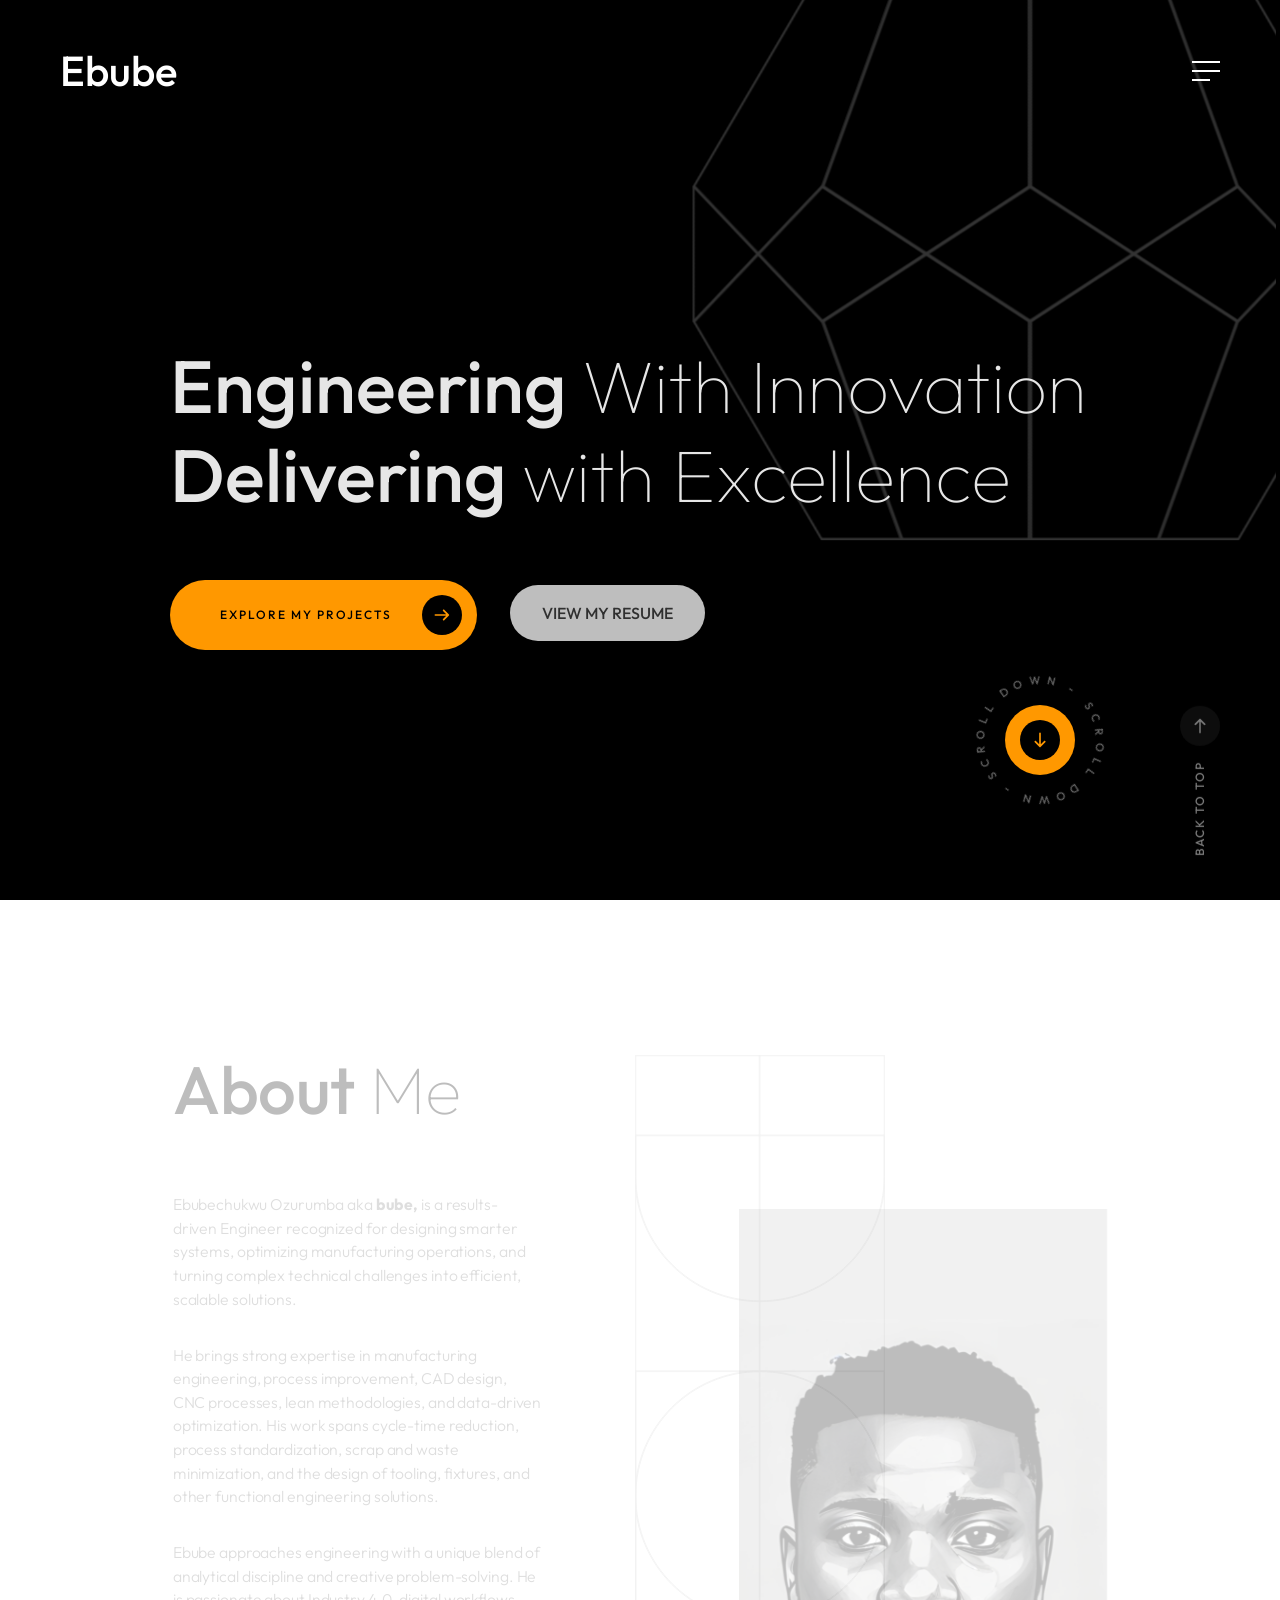
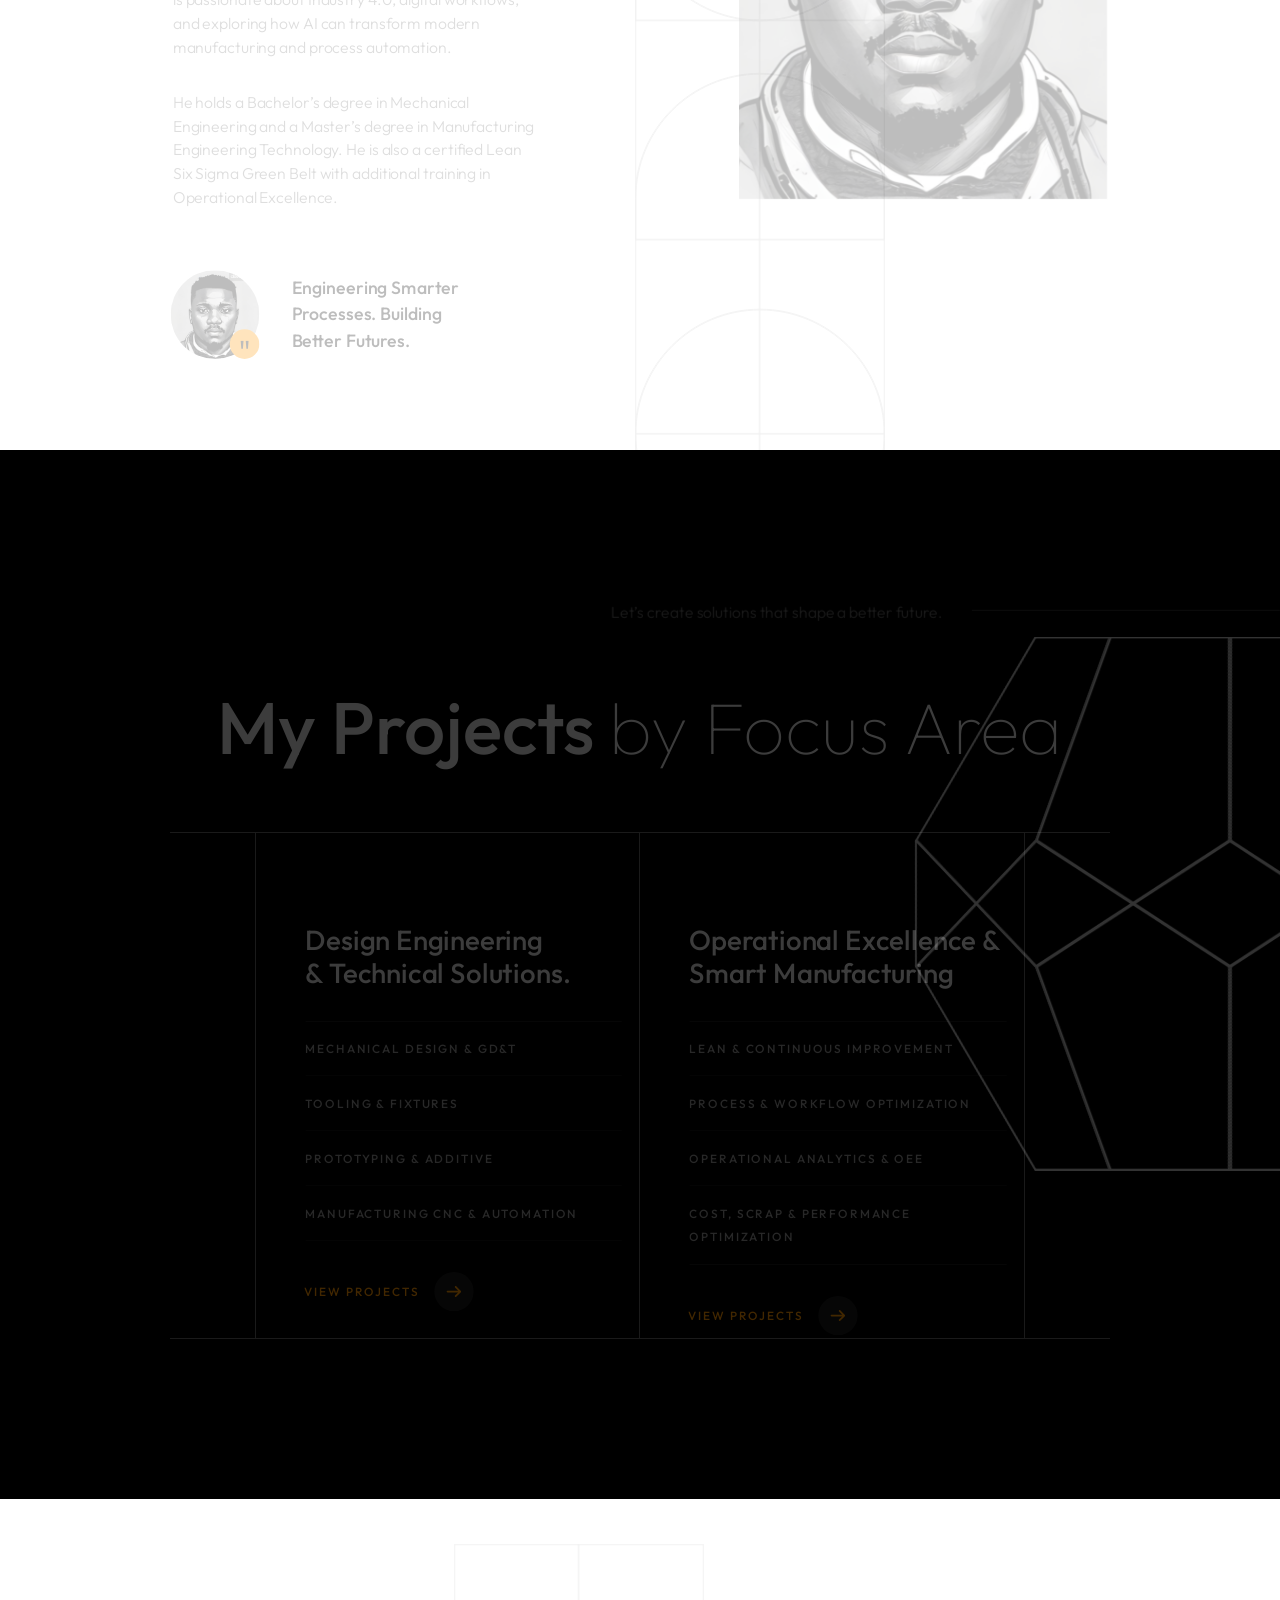
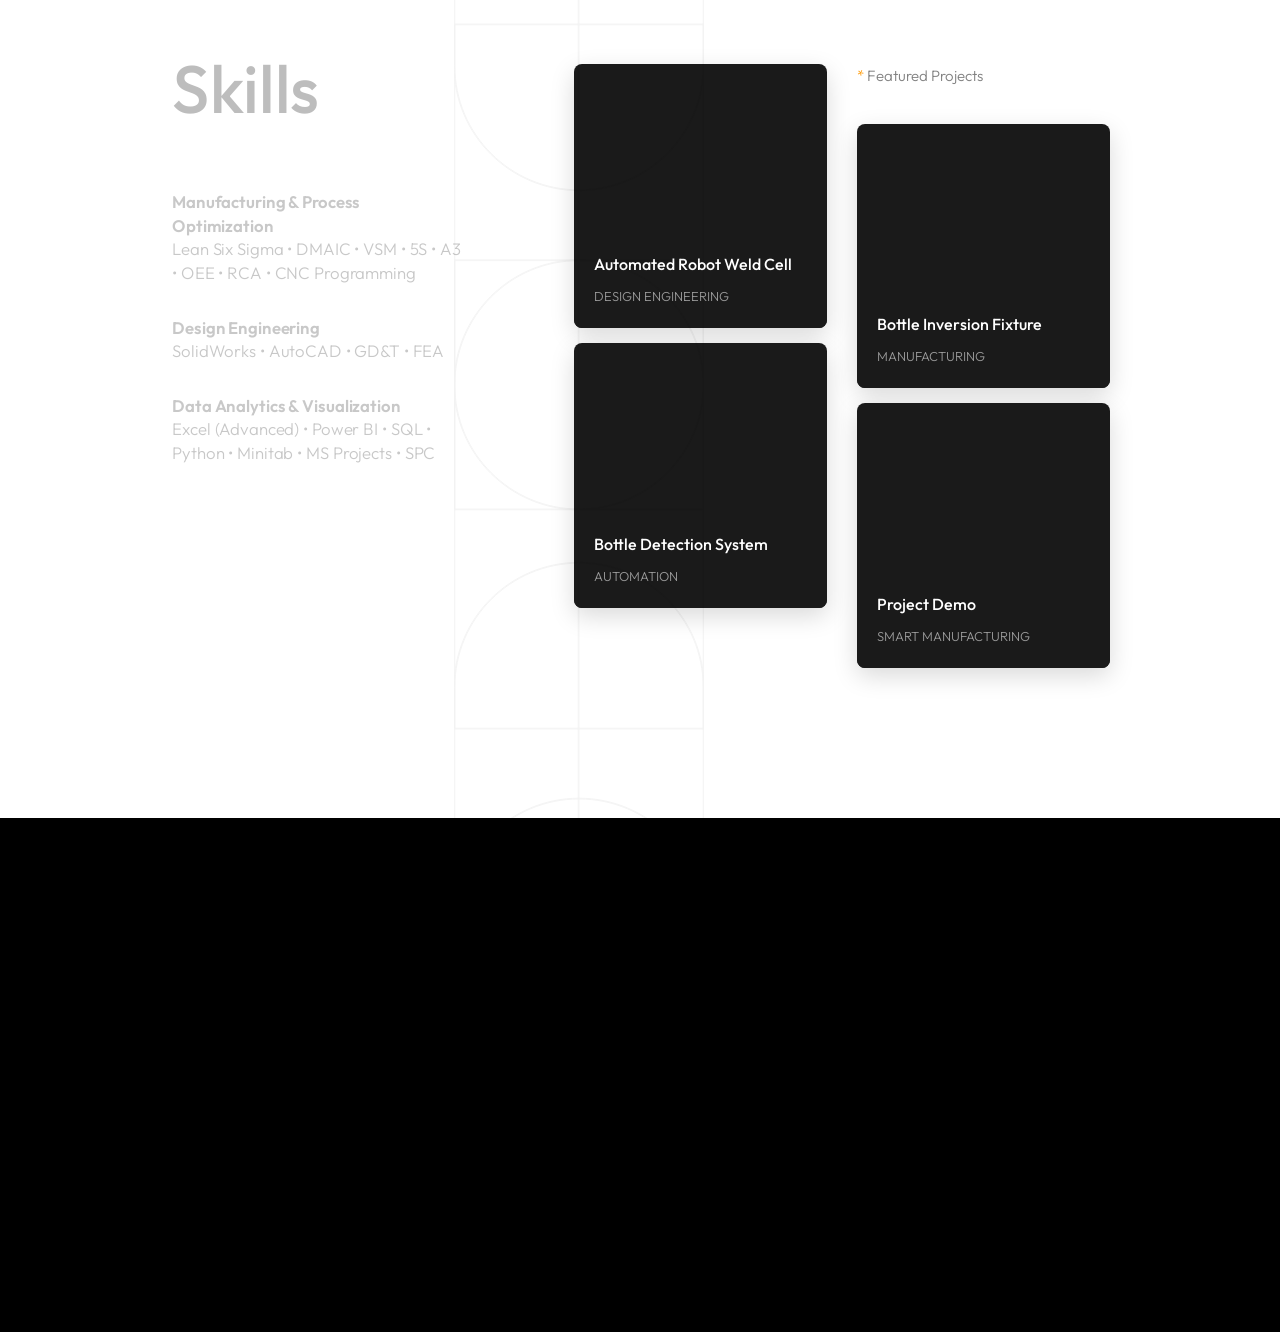
<file: index.html>
<!doctype html>
<html lang="zxx">
  <head>
    <meta charset="UTF-8" />
    <meta name="viewport" content="width=device-width, initial-scale=1.0" />
    <meta http-equiv="X-UA-Compatible" content="ie=edge" />

    <!-- bootstrap grid css -->
    <link rel="stylesheet" href="css/plugins/bootstrap-grid.css" />
    <!-- font awesome css -->
    <link rel="stylesheet" href="css/plugins/font-awesome.min.css" />
    <!-- swiper css -->
    <link rel="stylesheet" href="css/plugins/swiper.min.css" />
    <!-- fancybox css -->
    <link rel="stylesheet" href="css/plugins/fancybox.min.css" />
    <!-- victory scss -->
    <link rel="stylesheet" href="css/style.css" />
    <!-- Custom styles for video cards -->
    <!-- page name -->
    <title>Ebube Ozurumba</title>
  </head>

  <body>
    <!-- wrapper -->
    <div class="mil-wrapper" id="top">
      <!-- cursor -->
      <!-- <div class="mil-ball">
        <span class="mil-icon-1">
          <svg viewBox="0 0 128 128">
            <path
              d="M106.1,41.9c-1.2-1.2-3.1-1.2-4.2,0c-1.2,1.2-1.2,3.1,0,4.2L116.8,61H11.2l14.9-14.9c1.2-1.2,1.2-3.1,0-4.2	c-1.2-1.2-3.1-1.2-4.2,0l-20,20c-1.2,1.2-1.2,3.1,0,4.2l20,20c0.6,0.6,1.4,0.9,2.1,0.9s1.5-0.3,2.1-0.9c1.2-1.2,1.2-3.1,0-4.2	L11.2,67h105.5l-14.9,14.9c-1.2,1.2-1.2,3.1,0,4.2c0.6,0.6,1.4,0.9,2.1,0.9s1.5-0.3,2.1-0.9l20-20c1.2-1.2,1.2-3.1,0-4.2L106.1,41.9	z"
            />
          </svg>
        </span>
        <div class="mil-more-text">More</div>
        <div class="mil-choose-text">Сhoose</div>
      </div> -->
      <!-- cursor end -->

      <!-- preloader -->
      <!-- <div class="mil-preloader">
        <div class="mil-preloader-animation">
          <div class="mil-pos-abs mil-animation-1">
            <p class="mil-h3 mil-muted mil-thin">Engineering</p>
            <p class="mil-h3 mil-muted">Smarter Processes</p>
            <p class="mil-h3 mil-muted mil-thin">Building</p>
            <p class="mil-h3 mil-muted">Better Futures</p>
          </div>
          <div class="mil-pos-abs mil-animation-2">
            <div class="mil-reveal-frame">
              <p class="mil-reveal-box"></p>
              <p class="mil-h3 mil-muted mil-thin">Ebube Ozurumba</p>
            </div>
          </div>
        </div>
      </div> -->
      <!-- preloader end -->

      <!-- scrollbar progress -->
      <div class="mil-progress-track">
        <div class="mil-progress"></div>
      </div>
      <!-- scrollbar progress end -->

      <!-- menu -->
      <div class="mil-menu-frame">
        <!-- frame clone -->
        <div class="mil-frame-top">
          <a href="index.html" class="mil-logo">Ebube</a>
          <div class="mil-menu-btn">
            <span></span>
          </div>
        </div>
        <!-- frame clone end -->
        <div class="container">
          <div class="mil-menu-content">
            <div class="row">
              <div class="col-xl-5">
                <nav class="mil-main-menu" id="swupMenu">
                  <ul>
                    <li class="mil-has-children">
                      <a href="project.html">Projects</a>
                    </li>
                    <li class="mil-has-children">
                      <a
                        href="https://drive.google.com/file/d/1zMLbFC4R2l5Rw3zKyCMv-7SbCUBHVBNW/view?usp=drivesdk"
                        class=""
                        target="_blank"
                        rel="noopener noreferrer"
                        data-no-swup
                      >
                        Resume
                      </a>
                    </li>
                    <li class="mil-has-children">
                      <a href="certifications.html">Certifications</a>
                    </li>
                    <li class="mil-has-children">
                      <a href="research.html">Research</a>
                    </li>
                    <li class="mil-has-children">
                      <a href="about.html">About Me</a>
                    </li>
                    <li class="mil-has-children">
                      <a href="skills.html">Skills & Tools</a>
                    </li>
                    <li class="mil-up">
                      <a href="mailto:ebubeozurumba@gmail.com" data-no-swup>
                        Contact
                      </a>
                    </li>
                  </ul>
                </nav>
              </div>
              <div class="col-xl-7">
                <div class="mil-menu-right-frame">
                  <div class="mil-animation-in">
                    <div class="mil-animation-frame">
                      <div
                        class="mil-animation mil-position-1 mil-scale"
                        data-value-1="2"
                        data-value-2="2"
                      ></div>
                    </div>
                  </div>
                  <div class="mil-menu-right">
                    <div class="row">
                      <div class="col-lg-8 mil-mb-60">
                        <h6 class="mil-muted mil-mb-30">Projects</h6>

                        <ul class="mil-menu-list">
                          <li>
                            <a href="project-1.html" class="mil-light-soft"
                              >GreenFlow Energy Optimization</a
                            >
                          </li>
                          <li>
                            <a href="project-2.html" class="mil-light-soft"
                              >LeanLine Manufacturing Redesign</a
                            >
                          </li>
                          <li>
                            <a href="project-3.html" class="mil-light-soft"
                              >SupplyChain Sync: Efficiency Enhancement</a
                            >
                          </li>
                          <li>
                            <a href="project-4.html" class="mil-light-soft"
                              >ThermalPro Renewable Heating Design</a
                            >
                          </li>
                          <li>
                            <a href="project-5.html" class="mil-light-soft"
                              >EcoFusion Process Improvement</a
                            >
                          </li>
                          <li>
                            <a href="project-6.html" class="mil-light-soft"
                              >SmartGrid Energy Integration</a
                            >
                          </li>
                        </ul>
                      </div>
                      <div class="col-lg-4 mil-mb-60">
                        <h6 class="mil-muted mil-mb-30">Useful links</h6>

                        <ul class="mil-menu-list">
                          <li>
                            <a href="#." class="mil-light-soft"
                              >Privacy Policy</a
                            >
                          </li>
                          <li>
                            <a href="#." class="mil-light-soft"
                              >Terms and conditions</a
                            >
                          </li>
                          <li>
                            <a href="#." class="mil-light-soft"
                              >Cookie Policy</a
                            >
                          </li>
                          <li>
                            <a href="#." class="mil-light-soft">Careers</a>
                          </li>
                        </ul>
                      </div>
                    </div>
                    <div class="mil-divider mil-mb-60"></div>
                    <div class="row justify-content-between">
                      <div class="col-lg-4 mil-mb-60">
                        <h6 class="mil-muted mil-mb-30">United States</h6>

                        <p class="mil-light-soft mil-up">
                          Chicago, Illinois
                          <span class="mil-no-wrap">+1 (309) 237-9651</span>
                        </p>
                      </div>
                    </div>
                  </div>
                </div>
              </div>
            </div>
          </div>
        </div>
      </div>
      <!-- menu -->

      <!-- curtain -->
      <div class="mil-curtain"></div>
      <!-- curtain end -->

      <!-- frame -->
      <div class="mil-frame">
        <div class="mil-frame-top">
          <a href="index.html" class="mil-logo">Ebube</a>
          <div class="mil-menu-btn">
            <span></span>
          </div>
        </div>
        <div class="mil-frame-bottom">
          <div class="mil-current-page"></div>
          <div class="mil-back-to-top">
            <a href="#top" class="mil-link mil-dark mil-arrow-place">
              <span>Back to top</span>
            </a>
          </div>
        </div>
      </div>
      <!-- frame end -->

      <!-- content -->
      <div class="mil-content">
        <div id="swupMain" class="mil-main-transition">
          <!-- banner -->
          <section class="mil-banner mil-dark-bg">
            <div class="mi-invert-fix">
              <div class="mil-animation-frame">
                <div
                  class="mil-animation mil-position-1 mil-scale"
                  data-value-1="7"
                  data-value-2="1.6"
                ></div>
                <div
                  class="mil-animation mil-position-2 mil-scale"
                  data-value-1="4"
                  data-value-2="1"
                ></div>
                <div
                  class="mil-animation mil-position-3 mil-scale"
                  data-value-1="1.2"
                  data-value-2=".1"
                ></div>
              </div>

              <div class="mil-gradient"></div>

              <div class="container">
                <div class="mil-banner-content mil-up">
                  <h1 class="mil-muted mil-mb-60">
                    Engineering
                    <span class="mil-thin">With Innovation</span><br />
                    Delivering <span class="mil-thin">with Excellence</span>
                  </h1>
                  <div class="row">
                    <div class="col-md-7 col-lg-5">
                      <!-- <p class="mil-light-soft mil-mb-60">
                        Welcome to a world where engineering meets innovation
                        and optimization. Together, let's build a future where
                        excellence in design and efficiency transforms ideas
                        into impactful solutions.
                      </p> -->
                    </div>
                  </div>

                  <a
                    href="project.html"
                    class="mil-button mil-arrow-place mil-btn-space"
                  >
                    <span>Explore my Projects</span>
                  </a>

                  <a
                    href="https://drive.google.com/file/d/1zMLbFC4R2l5Rw3zKyCMv-7SbCUBHVBNW/view?usp=drivesdk"
                    class="resume-btn"
                    target="_blank"
                    rel="noopener noreferrer"
                    data-no-swup
                  >
                    VIEW MY RESUME
                  </a>

                  <div class="mil-circle-text">
                    <svg
                      version="1.1"
                      xmlns="http://www.w3.org/2000/svg"
                      xmlns:xlink="http://www.w3.org/1999/xlink"
                      x="0px"
                      y="0px"
                      viewBox="0 0 300 300"
                      enable-background="new 0 0 300 300"
                      xml:space="preserve"
                      class="mil-ct-svg mil-rotate"
                      data-value="360"
                    >
                      <defs>
                        <path
                          id="circlePath"
                          d="M 150, 150 m -60, 0 a 60,60 0 0,1 120,0 a 60,60 0 0,1 -120,0 "
                        />
                      </defs>
                      <circle cx="150" cy="100" r="75" fill="none" />
                      <g>
                        <use xlink:href="#circlePath" fill="none" />
                        <text style="letter-spacing: 6.5px">
                          <!-- circle text -->
                          <textPath xlink:href="#circlePath">
                            Scroll down - Scroll down -
                          </textPath>
                        </text>
                      </g>
                    </svg>
                    <a
                      href="#about"
                      class="mil-button mil-arrow-place mil-icon-button mil-arrow-down"
                    ></a>
                  </div>
                </div>
              </div>
            </div>
          </section>
          <!-- banner end -->

          <!-- about -->
          <section id="about">
            <div class="container mil-p-120-30">
              <div class="row justify-content-between align-items-center">
                <div class="col-lg-6 col-xl-5">
                  <div class="mil-mb-90">
                    <h2 class="mil-up mil-mb-60">
                      About <span class="mil-thin">Me</span>
                    </h2>
                    <p class="mil-up mil-mb-30">
                      Ebubechukwu Ozurumba aka <strong>bube,</strong> is a
                      results-driven Engineer recognized for designing smarter
                      systems, optimizing manufacturing operations, and turning
                      complex technical challenges into efficient, scalable
                      solutions.
                    </p>

                    <p class="mil-up mil-mb-30">
                      He brings strong expertise in manufacturing engineering,
                      process improvement, CAD design, CNC processes, lean
                      methodologies, and data-driven optimization. His work
                      spans cycle-time reduction, process standardization, scrap
                      and waste minimization, and the design of tooling,
                      fixtures, and other functional engineering solutions.
                    </p>

                    <p class="mil-up mil-mb-30">
                      Ebube approaches engineering with a unique blend of
                      analytical discipline and creative problem-solving. He is
                      passionate about Industry 4.0, digital workflows, and
                      exploring how AI can transform modern manufacturing and
                      process automation.
                    </p>

                    <p class="mil-up mil-mb-60">
                      He holds a Bachelor’s degree in Mechanical Engineering and
                      a Master’s degree in Manufacturing Engineering Technology.
                      He is also a certified Lean Six Sigma Green Belt with
                      additional training in Operational Excellence.
                    </p>

                    <div class="mil-about-quote">
                      <div class="mil-avatar mil-up">
                        <img
                          src="img/faces/customers/about img.jpg"
                          alt="Founder"
                        />
                      </div>
                      <h6 class="mil-quote mil-up">
                        Engineering Smarter Processes. Building Better Futures.
                      </h6>
                    </div>
                  </div>
                </div>
                <div class="col-lg-5">
                  <div class="mil-about-photo mil-mb-90">
                    <div class="mil-lines-place"></div>
                    <div
                      class="mil-up mil-img-frame"
                      style="padding-bottom: 160%"
                    >
                      <img
                        src="img/faces/customers/About me img.jpg"
                        alt="img"
                        class="mil-scale"
                        data-value-1="1"
                        data-value-2="1.2"
                      />
                    </div>
                  </div>
                </div>
              </div>
            </div>
          </section>
          <!-- about end -->

          <!-- Start project category section -->
          <section class="mil-dark-bg">
            <div class="mi-invert-fix">
              <div class="mil-animation-frame">
                <div
                  class="mil-animation mil-position-1 mil-scale"
                  data-value-1="2.4"
                  data-value-2="1.4"
                  style="top: 300px; right: -100px"
                ></div>
                <div
                  class="mil-animation mil-position-2 mil-scale"
                  data-value-1="2"
                  data-value-2="1"
                  style="left: 150px"
                ></div>
              </div>
              <div class="container mil-p-120-0 mil-margin">
                <div class="mil-mb-90">
                  <div class="row">
                    <div class="col-lg-10">
                      <span
                        class="mil-suptitle mil-light-soft mil-suptitle-right mil-up"
                        >Let’s create solutions that shape a
                        better future.</span
                      >
                    </div>
                  </div>
                  <div class="mil-complex-text justify-content-center mil-up">
                    <h2 class="mil-h1 mil-muted mil-center">
                      My Projects
                      <span class="mil-thin">by Focus Area</span>
                    </h2>
                  </div>
                </div>

                <div class="row mil-services-grid m-0">
                  <div
                    class="expertise-box col-md-6 col-lg-z col-md-6 col-lg-3 mil-services-grid-item P-2"
                  >
                    <a
                      href="design-engineering-projects.html"
                      class="mil-service-card-lg mil-more mil-accent-cursor mil-offset"
                    >
                      <h4 class="mil-muted mil-up mil-mb-30">
                        Design Engineering <br />& Technical Solutions.
                      </h4>

                      <ul class="mil-service-list mil-light mil-mb-30">
                        <li class="mil-up">Mechanical Design & GD&T</li>
                        <li class="mil-up">TOOLING & FIXTURES</li>
                        <li class="mil-up">PROTOTYPING & ADDITIVE</li>
                        <li class="mil-up">MANUFACTURING CNC & AUTOMATION</li>
                      </ul>
                      <div
                        class="mil-link mil-accent mil-arrow-place mil-up view-more-secondary-btn"
                      >
                        <span>View Projects</span>
                      </div>
                    </a>
                  </div>
                  <div
                    class="expertise-box col-md-6 col-lg-z col-md-6 col-lg-3 mil-services-grid-item P-2"
                  >
                    <a
                      href="operational-excellence-projects.html"
                      class="mil-service-card-lg mil-more mil-accent-cursor mil-offset"
                    >
                      <h4 class="mil-muted mil-up mil-mb-30">
                        Operational Excellence & <br />Smart Manufacturing
                      </h4>

                      <ul class="mil-service-list mil-light mil-mb-30">
                        <li class="mil-up">Lean & Continuous Improvement</li>
                        <li class="mil-up">Process & workflow optimization</li>
                        <li class="mil-up">Operational Analytics & OEE</li>
                        <li class="mil-up">
                          Cost, Scrap & Performance Optimization
                        </li>
                      </ul>
                      <div
                        class="mil-link mil-accent mil-arrow-place mil-up view-more-secondary-btn"
                      >
                        <span>View Projects</span>
                      </div>
                    </a>
                  </div>
                </div>

                <div class="row mil-services-grid m-0"></div>
              </div>
            </div>
          </section>
          <!-- End project category section -->

          <!-- team -->
          <section>
            <div class="container mil-p-120-30">
              <div class="row justify-content-between align-items-center">
                <div class="col-lg-5 col-xl-4">
                  <div class="mil-mb-90">
                    <h2 class="mil-up mil-mb-60">Skills</h2>
                    <p class="mil-up mil-mb-30 selected-project-description">
                      <span class="philosophy"
                        >Manufacturing & Process Optimization</span
                      >
                      <br />
                      Lean Six Sigma • DMAIC • VSM • 5S • A3 • OEE • RCA • CNC
                      Programming
                    </p>

                    <p class="mil-up mil-mb-30 selected-project-description">
                      <span class="philosophy">Design Engineering</span> <br />
                      SolidWorks • AutoCAD • GD&T • FEA
                    </p>

                    <p class="mil-up mil-mb-30 selected-project-description">
                      <span class="philosophy"
                        >Data Analytics & Visualization</span
                      >
                      <br />
                      Excel (Advanced) • Power BI • SQL • Python • Minitab • MS
                      Projects • SPC
                    </p>

                    <p class="mil-up mil-mb-30 selected-project-description">
                      <span class="philosophy">Industry 4.0</span> <br />
                      Digital Workflows • Automation Concepts • Simulation
                    </p>

                    <div class="mil-up">
                      <a
                        href="project.html"
                        class="mil-button mil-arrow-place mil-mb-60"
                        ><span>Explore my Projects</span></a
                      >
                    </div>
                  </div>
                </div>

                <div class="col-lg-7">
                  <div class="mil-team-list">
                    <div class="mil-lines-place"></div>

                    <div class="row mil-mb-60">
                      <div class="col-lg-30">
                        <!-- Video 1 -->
                        <div class="portfolio-video-card mil-mb-30">
                          <iframe
                            src="https://www.youtube.com/embed/Rd2rGMqBU8I"
                            title="Video 1"
                            allowfullscreen
                          >
                          </iframe>
                          <div class="video-info">
                            <h5>Automated Robot Weld Cell</h5>
                            <p>Design Engineering</p>
                          </div>
                        </div>

                        <!-- Video 2 -->
                        <div class="portfolio-video-card mil-mb-30">
                          <iframe
                            src="https://www.youtube.com/embed/3d1Te70gU28"
                            title="Video 2"
                            allowfullscreen
                          >
                          </iframe>
                          <div class="video-info">
                            <h5>Bottle Detection System</h5>
                            <p>Automation</p>
                          </div>
                        </div>
                      </div>

                      <div class="col-lg-30">
                        <p
                          class="mil-mobile-hidden mil-text-sm mil-mb-30"
                          style="height: 30px"
                        >
                          <span class="mil-accent">*</span> Featured Projects
                        </p>

                        <!-- Video 3 -->
                        <div class="portfolio-video-card mil-mb-30">
                          <iframe
                            src="https://www.youtube.com/embed/pLKiVhX3T9s"
                            title="Video 3"
                            allowfullscreen
                          >
                          </iframe>
                          <div class="video-info">
                            <h5>Bottle Inversion Fixture</h5>
                            <p>Manufacturing</p>
                          </div>
                        </div>

                        <!-- Video 4 -->
                        <div class="portfolio-video-card mil-mb-30">
                          <iframe
                            src="https://www.youtube.com/embed/dQw4w9WgXcQ"
                            title="Video 4"
                            allowfullscreen
                          >
                          </iframe>
                          <div class="video-info">
                            <h5>Project Demo</h5>
                            <p>Smart Manufacturing</p>
                          </div>
                        </div>
                      </div>
                    </div>
                  </div>
                </div>
              </div>
            </div>
          </section>
          <!-- team end -->

          <!-- footer -->
          <footer class="mil-dark-bg">
            <div class="mi-invert-fix">
              <div class="container mil-p-120-60">
                <div class="row justify-content-between">
                  <div class="col-md-4 col-lg-4 mil-mb-60">
                    <div class="mil-muted mil-logo mil-up mil-mb-30">Ebube.</div>

                    <p class="mil-light-soft mil-up mil-mb-30">
                      © Copyright 2026 - Ebube ozurumba. All Rights Reserved.
                    </p>
                  </div>
                  <div class="col-md-7 col-lg-6">
                    <div class="row justify-content-end">
                      <div class="col-md-6 col-lg-7">
                        <nav class="mil-footer-menu mil-mb-60">
                          <ul>
                            <li class="mil-up mil-active">
                              <a href="index.html">Home</a>
                            </li>
                            <li class="mil-up">
                              <a href="project.html">Projects</a>
                            </li>
                            <li class="mil-up">
                              <a
                                href="https://drive.google.com/file/d/1zMLbFC4R2l5Rw3zKyCMv-7SbCUBHVBNW/view?usp=drivesdk"
                                target="_blank"
                                rel="noopener noreferrer"
                                data-no-swup
                              >
                                Resume
                              </a>
                            </li>

                            <li class="mil-up">
                              <a href="certifications.html">Certifications</a>
                            </li>
                            <li class="mil-up">
                              <a href="about.html">About Me</a>
                            </li>

                            <li class="mil-up">
                              <a
                                href="mailto:ebubeozurumba@gmail.com"
                                data-no-swup
                              >
                                Contact
                              </a>
                            </li>
                          </ul>
                        </nav>
                      </div>
                      <div class="col-md-6 col-lg-5">
                        <ul class="mil-menu-list mil-up mil-mb-60">
                          <li>
                            <h6 class="mil-muted mil-up mil-mb-30">
                              United states
                            </h6>
                          </li>
                          <li>
                            <a href="#." class="mil-light-soft"
                              >+1 (309) 237-9651</a
                            >
                          </li>
                          <li>
                            <a href="#." class="mil-light-soft"
                              >ebubeozurumba@gmail.com</a
                            >
                          </li>
                        </ul>
                      </div>
                    </div>
                  </div>
                </div>
              </div>
            </div>
          </footer>
          <!-- footer end -->

          <!-- hidden elements -->
          <div class="mil-hidden-elements">
            <div class="mil-dodecahedron">
              <div class="mil-pentagon">
                <div></div>
                <div></div>
                <div></div>
                <div></div>
                <div></div>
              </div>
              <div class="mil-pentagon">
                <div></div>
                <div></div>
                <div></div>
                <div></div>
                <div></div>
              </div>
              <div class="mil-pentagon">
                <div></div>
                <div></div>
                <div></div>
                <div></div>
                <div></div>
              </div>
              <div class="mil-pentagon">
                <div></div>
                <div></div>
                <div></div>
                <div></div>
                <div></div>
              </div>
              <div class="mil-pentagon">
                <div></div>
                <div></div>
                <div></div>
                <div></div>
                <div></div>
              </div>
              <div class="mil-pentagon">
                <div></div>
                <div></div>
                <div></div>
                <div></div>
                <div></div>
              </div>
              <div class="mil-pentagon">
                <div></div>
                <div></div>
                <div></div>
                <div></div>
                <div></div>
              </div>
              <div class="mil-pentagon">
                <div></div>
                <div></div>
                <div></div>
                <div></div>
                <div></div>
              </div>
              <div class="mil-pentagon">
                <div></div>
                <div></div>
                <div></div>
                <div></div>
                <div></div>
              </div>
              <div class="mil-pentagon">
                <div></div>
                <div></div>
                <div></div>
                <div></div>
                <div></div>
              </div>
              <div class="mil-pentagon">
                <div></div>
                <div></div>
                <div></div>
                <div></div>
                <div></div>
              </div>
              <div class="mil-pentagon">
                <div></div>
                <div></div>
                <div></div>
                <div></div>
                <div></div>
              </div>
            </div>

            <svg
              xmlns="http://www.w3.org/2000/svg"
              viewBox="0 0 24 24"
              class="mil-arrow"
            >
              <path
                d="M 14 5.3417969 C 13.744125 5.3417969 13.487969 5.4412187 13.292969 5.6367188 L 13.207031 5.7226562 C 12.816031 6.1136563 12.816031 6.7467188 13.207031 7.1367188 L 17.070312 11 L 4 11 C 3.448 11 3 11.448 3 12 C 3 12.552 3.448 13 4 13 L 17.070312 13 L 13.207031 16.863281 C 12.816031 17.254281 12.816031 17.887344 13.207031 18.277344 L 13.292969 18.363281 C 13.683969 18.754281 14.317031 18.754281 14.707031 18.363281 L 20.363281 12.707031 C 20.754281 12.316031 20.754281 11.682969 20.363281 11.292969 L 14.707031 5.6367188 C 14.511531 5.4412187 14.255875 5.3417969 14 5.3417969 z"
              />
            </svg>

            <svg
              width="250"
              viewBox="0 0 300 1404"
              fill="none"
              xmlns="http://www.w3.org/2000/svg"
              class="mil-lines"
            >
              <path
                fill-rule="evenodd"
                clip-rule="evenodd"
                d="M1 892L1 941H299V892C299 809.71 232.29 743 150 743C67.7096 743 1 809.71 1 892ZM0 942H300V892C300 809.157 232.843 742 150 742C67.1573 742 0 809.157 0 892L0 942Z"
                class="mil-move"
              />
              <path
                fill-rule="evenodd"
                clip-rule="evenodd"
                d="M299 146V97L1 97V146C1 228.29 67.7096 295 150 295C232.29 295 299 228.29 299 146ZM300 96L0 96V146C0 228.843 67.1573 296 150 296C232.843 296 300 228.843 300 146V96Z"
                class="mil-move"
              />
              <path
                fill-rule="evenodd"
                clip-rule="evenodd"
                d="M299 1H1V1403H299V1ZM0 0V1404H300V0H0Z"
              />
              <path
                fill-rule="evenodd"
                clip-rule="evenodd"
                d="M150 -4.37115e-08L150 1404L149 1404L149 0L150 -4.37115e-08Z"
              />
              <path
                fill-rule="evenodd"
                clip-rule="evenodd"
                d="M150 1324C232.29 1324 299 1257.29 299 1175C299 1092.71 232.29 1026 150 1026C67.7096 1026 1 1092.71 1 1175C1 1257.29 67.7096 1324 150 1324ZM150 1325C232.843 1325 300 1257.84 300 1175C300 1092.16 232.843 1025 150 1025C67.1573 1025 0 1092.16 0 1175C0 1257.84 67.1573 1325 150 1325Z"
                class="mil-move"
              />
              <path
                fill-rule="evenodd"
                clip-rule="evenodd"
                d="M300 1175H0V1174H300V1175Z"
                class="mil-move"
              />
              <path
                fill-rule="evenodd"
                clip-rule="evenodd"
                d="M150 678C232.29 678 299 611.29 299 529C299 446.71 232.29 380 150 380C67.7096 380 1 446.71 1 529C1 611.29 67.7096 678 150 678ZM150 679C232.843 679 300 611.843 300 529C300 446.157 232.843 379 150 379C67.1573 379 0 446.157 0 529C0 611.843 67.1573 679 150 679Z"
                class="mil-move"
              />
              <path
                fill-rule="evenodd"
                clip-rule="evenodd"
                d="M299 380H1V678H299V380ZM0 379V679H300V379H0Z"
                class="mil-move"
              />
            </svg>
          </div>
          <!-- hidden elements end -->
        </div>
      </div>
      <!-- content -->
    </div>
    <!-- wrapper end -->

    <!-- jQuery js -->
    <script src="js/plugins/jquery.min.js"></script>
    <!-- swup js -->
    <script src="js/plugins/swup.min.js"></script>
    <!-- swiper js -->
    <script src="js/plugins/swiper.min.js"></script>
    <!-- fancybox js -->
    <script src="js/plugins/fancybox.min.js"></script>
    <!-- gsap js -->
    <script src="js/plugins/gsap.min.js"></script>
    <!-- scroll smoother -->
    <script src="js/plugins/smooth-scroll.js"></script>
    <!-- scroll trigger js -->
    <script src="js/plugins/ScrollTrigger.min.js"></script>
    <!-- scroll to js -->
    <script src="js/plugins/ScrollTo.min.js"></script>
    <!-- victory js -->
    <script src="js/main.js"></script>
    <!-- YouTube hover play script -->
    <script>
      document.addEventListener("DOMContentLoaded", function () {
        const containers = document.querySelectorAll(
          ".youtube-hover-container",
        );

        containers.forEach((container) => {
          const thumbnail = container.querySelector(".youtube-thumbnail");
          const iframe = container.querySelector(".youtube-iframe");
          const playButton = container.querySelector(".play-button-overlay");
          let isPlaying = false;
          let baseSrc = iframe.src;

          container.addEventListener("mouseenter", function () {
            if (!isPlaying) {
              // Add autoplay parameter to the iframe src
              if (!baseSrc.includes("autoplay=1")) {
                const separator = baseSrc.includes("?") ? "&" : "?";
                iframe.src = baseSrc + separator + "autoplay=1";
              }
              container.classList.add("playing");
              if (playButton) {
                playButton.style.opacity = "0";
              }
              isPlaying = true;
            }
          });

          container.addEventListener("mouseleave", function () {
            // Reset iframe src to remove autoplay
            iframe.src = baseSrc;
            container.classList.remove("playing");
            if (playButton) {
              playButton.style.opacity = "0.9";
            }
            isPlaying = false;
          });
        });
      });
    </script>
  </body>
</html>
</file>
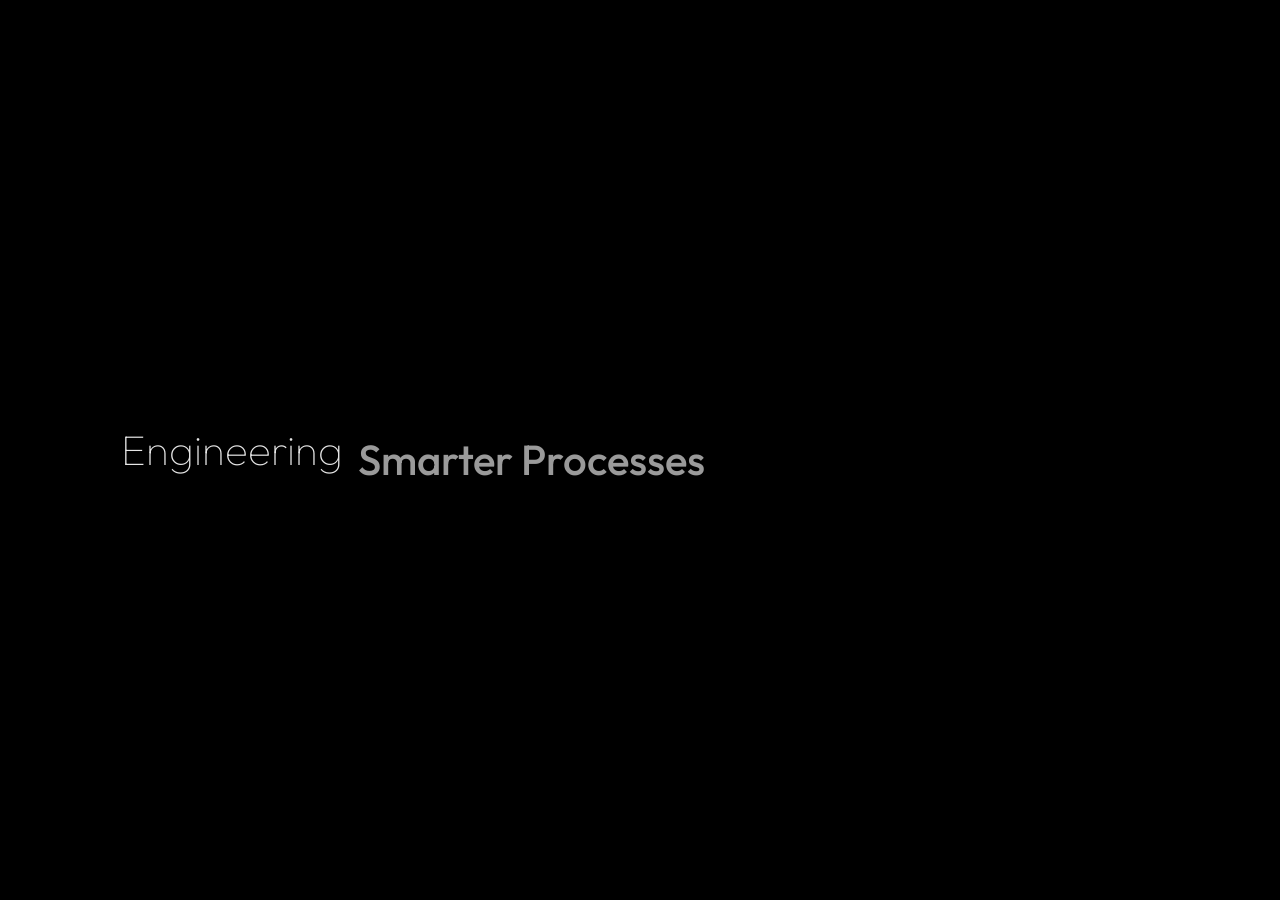
<file: about.html>
<!doctype html>
<html lang="zxx">
  <head>
    <meta charset="UTF-8" />
    <meta name="viewport" content="width=device-width, initial-scale=1.0" />
    <meta http-equiv="X-UA-Compatible" content="ie=edge" />

    <!-- bootstrap grid css -->
    <link rel="stylesheet" href="css/plugins/bootstrap-grid.css" />
    <!-- font awesome css -->
    <link rel="stylesheet" href="css/plugins/font-awesome.min.css" />
    <!-- swiper css -->
    <link rel="stylesheet" href="css/plugins/swiper.min.css" />
    <!-- fancybox css -->
    <link rel="stylesheet" href="css/plugins/fancybox.min.css" />
    <!-- victory scss -->
    <link rel="stylesheet" href="css/style.css" />
    <!-- page name -->
    <title>About Me - Ebube Ozurumba</title>
  </head>

  <body>
    <!-- wrapper -->
    <div class="mil-wrapper" id="top">
      <!-- cursor -->
      <div class="mil-ball">
        <span class="mil-icon-1">
          <svg viewBox="0 0 128 128">
            <path
              d="M106.1,41.9c-1.2-1.2-3.1-1.2-4.2,0c-1.2,1.2-1.2,3.1,0,4.2L116.8,61H11.2l14.9-14.9c1.2-1.2,1.2-3.1,0-4.2	c-1.2-1.2-3.1-1.2-4.2,0l-20,20c-1.2,1.2-1.2,3.1,0,4.2l20,20c0.6,0.6,1.4,0.9,2.1,0.9s1.5-0.3,2.1-0.9c1.2-1.2,1.2-3.1,0-4.2	L11.2,67h105.5l-14.9,14.9c-1.2,1.2-1.2,3.1,0,4.2c0.6,0.6,1.4,0.9,2.1,0.9s1.5-0.3,2.1-0.9l20-20c1.2-1.2,1.2-3.1,0-4.2L106.1,41.9	z"
            />
          </svg>
        </span>
        <div class="mil-more-text">More</div>
        <div class="mil-choose-text">Сhoose</div>
      </div>
      <!-- cursor end -->

      <!-- preloader -->
      <div class="mil-preloader">
        <div class="mil-preloader-animation">
          <div class="mil-pos-abs mil-animation-1">
            <p class="mil-h3 mil-muted mil-thin">Engineering</p>
            <p class="mil-h3 mil-muted">Smarter Processes</p>
            <p class="mil-h3 mil-muted mil-thin">Building</p>
            <p class="mil-h3 mil-muted">Better Futures</p>
          </div>
          <div class="mil-pos-abs mil-animation-2">
            <div class="mil-reveal-frame">
              <p class="mil-reveal-box"></p>
              <p class="mil-h3 mil-muted mil-thin">Ebube Ozurumba</p>
            </div>
          </div>
        </div>
      </div>
      <!-- preloader end -->

      <!-- scrollbar progress -->
      <div class="mil-progress-track">
        <div class="mil-progress"></div>
      </div>
      <!-- scrollbar progress end -->

      <!-- menu -->
      <div class="mil-menu-frame">
        <!-- frame clone -->
        <div class="mil-frame-top">
          <a href="index.html" class="mil-logo">Ebube</a>
          <div class="mil-menu-btn">
            <span></span>
          </div>
        </div>
        <!-- frame clone end -->
        <div class="container">
          <div class="mil-menu-content">
            <div class="row">
              <div class="col-xl-5">
                <nav class="mil-main-menu" id="swupMenu">
                  <ul>
                    <li class="mil-has-children">
                      <a href="project.html">Projects</a>
                    </li>
                    <li class="mil-has-children">
                      <a
                        href="https://drive.google.com/file/d/1zMLbFC4R2l5Rw3zKyCMv-7SbCUBHVBNW/view?usp=drivesdk"
                        class=""
                        target="_blank"
                        rel="noopener noreferrer"
                        data-no-swup
                      >
                        Resume
                      </a>
                    </li>
                    <li class="mil-has-children">
                      <a href="certifications.html">Certifications</a>
                    </li>
                    <li class="mil-has-children">
                      <a href="research.html">Research</a>
                    </li>
                    <li class="mil-has-children">
                      <a href="about.html">About Me</a>
                    </li>
                    <li class="mil-has-children">
                      <a href="skills.html">Skills & Tools</a>
                    </li>
                    <li class="mil-up">
                      <a href="mailto:ebubeozurumba@gmail.com" data-no-swup>
                        Contact
                      </a>
                    </li>
                  </ul>
                </nav>
              </div>
              <div class="col-xl-7">
                <div class="mil-menu-right-frame">
                  <div class="mil-animation-in">
                    <div class="mil-animation-frame">
                      <div
                        class="mil-animation mil-position-1 mil-scale"
                        data-value-1="2"
                        data-value-2="2"
                      ></div>
                    </div>
                  </div>
                  <div class="mil-menu-right">
                    <div class="row">
                      <div class="col-lg-8 mil-mb-60">
                        <h6 class="mil-muted mil-mb-30">Projects</h6>

                        <ul class="mil-menu-list">
                          <li>
                            <a href="project-1.html" class="mil-light-soft"
                              >GreenFlow Energy Optimization</a
                            >
                          </li>
                          <li>
                            <a href="project-2.html" class="mil-light-soft"
                              >LeanLine Manufacturing Redesign</a
                            >
                          </li>
                          <li>
                            <a href="project-3.html" class="mil-light-soft"
                              >SupplyChain Sync: Efficiency Enhancement</a
                            >
                          </li>
                          <li>
                            <a href="project-4.html" class="mil-light-soft"
                              >ThermalPro Renewable Heating Design</a
                            >
                          </li>
                          <li>
                            <a href="project-5.html" class="mil-light-soft"
                              >EcoFusion Process Improvement</a
                            >
                          </li>
                          <li>
                            <a href="project-6.html" class="mil-light-soft"
                              >SmartGrid Energy Integration</a
                            >
                          </li>
                        </ul>
                      </div>
                      <div class="col-lg-4 mil-mb-60">
                        <h6 class="mil-muted mil-mb-30">Useful links</h6>

                        <ul class="mil-menu-list">
                          <li>
                            <a href="#." class="mil-light-soft"
                              >Privacy Policy</a
                            >
                          </li>
                          <li>
                            <a href="#." class="mil-light-soft"
                              >Terms and conditions</a
                            >
                          </li>
                          <li>
                            <a href="#." class="mil-light-soft"
                              >Cookie Policy</a
                            >
                          </li>
                          <li>
                            <a href="#." class="mil-light-soft">Careers</a>
                          </li>
                        </ul>
                      </div>
                    </div>
                    <div class="mil-divider mil-mb-60"></div>
                    <div class="row justify-content-between">
                      <div class="col-lg-4 mil-mb-60">
                        <h6 class="mil-muted mil-mb-30">United States</h6>

                        <p class="mil-light-soft mil-up">
                          Chicago, Illinois
                          <span class="mil-no-wrap">+1 (309) 237-9651</span>
                        </p>
                      </div>
                    </div>
                  </div>
                </div>
              </div>
            </div>
          </div>
        </div>
      </div>
      <!-- menu -->

      <!-- curtain -->
      <div class="mil-curtain"></div>
      <!-- curtain end -->

      <!-- frame -->
      <div class="mil-frame">
        <div class="mil-frame-top">
          <a href="index.html" class="mil-logo">Ebube</a>
          <div class="mil-menu-btn">
            <span></span>
          </div>
        </div>
        <div class="mil-frame-bottom">
          <div class="mil-current-page"></div>
          <div class="mil-back-to-top">
            <a href="#top" class="mil-link mil-dark mil-arrow-place">
              <span>Back to top</span>
            </a>
          </div>
        </div>
      </div>
      <!-- frame end -->

      <!-- content -->
      <div class="mil-content">
        <div id="swupMain" class="mil-main-transition">
          <!-- banner -->
          <section class="mil-banner-personal">
            <div class="mil-animation-frame">
              <div
                class="mil-animation mil-position-4 mil-dark mil-scale"
                data-value-1="7"
                data-value-2="1.4"
                style="right: 25%"
              ></div>
            </div>

            <div class="container">
              <div class="mil-banner-content mil-up">
                <div class="row align-items-center">
                  <div class="col-lg-6">
                    <div class="mil-personal-text">
                      <p class="mil-mb-60">Hello! My name is</p>
                      <h1 class="mil-mb-60">Ebubechukwu <br />Ozurumba</h1>
                      <div class="row justify-content-center">
                        <div class="col-lg-8">
                          <span class="mil-suptitle mil-suptitle-dark mil-mb-60"
                            >Passionately Creating Engineering Solutions:
                            <br />Unleashing Boundless Creativity</span
                          >
                        </div>
                      </div>
                    </div>
                  </div>
                  <div class="col-lg-6">
                    <div class="mil-portrait-frame">
                      <img src="img/faces/customers/ebube.png" alt="Portrait" />
                    </div>
                  </div>
                </div>

                <div class="mil-banner-panel">
                  <h5>Engineering a Sustainable Future</h5>

                  <div class="mil-right">
                    <div class="mil-social-frame">
                      <ul class="mil-social-icons mil-dark">
                        <li>
                          <a href="#." target="_blank" class="social-icon"
                            ><i class="far fa-circle"></i
                          ></a>
                        </li>
                        <li>
                          <a href="#." target="_blank" class="social-icon"
                            ><i class="far fa-circle"></i
                          ></a>
                        </li>
                        <li>
                          <a href="#." target="_blank" class="social-icon"
                            ><i class="far fa-circle"></i
                          ></a>
                        </li>
                        <li>
                          <a href="#." target="_blank" class="social-icon"
                            ><i class="far fa-circle"></i
                          ></a>
                        </li>
                      </ul>
                    </div>
                    <a href="project.html" class="mil-button mil-arrow-place">
                      <span>Explore My Projects</span>
                    </a>
                  </div>
                </div>
              </div>
            </div>
          </section>
          <!-- banner end -->

          <!-- hidden elements -->
          <div class="mil-hidden-elements">
            <div class="mil-dodecahedron">
              <div class="mil-pentagon">
                <div></div>
                <div></div>
                <div></div>
                <div></div>
                <div></div>
              </div>
              <div class="mil-pentagon">
                <div></div>
                <div></div>
                <div></div>
                <div></div>
                <div></div>
              </div>
              <div class="mil-pentagon">
                <div></div>
                <div></div>
                <div></div>
                <div></div>
                <div></div>
              </div>
              <div class="mil-pentagon">
                <div></div>
                <div></div>
                <div></div>
                <div></div>
                <div></div>
              </div>
              <div class="mil-pentagon">
                <div></div>
                <div></div>
                <div></div>
                <div></div>
                <div></div>
              </div>
              <div class="mil-pentagon">
                <div></div>
                <div></div>
                <div></div>
                <div></div>
                <div></div>
              </div>
              <div class="mil-pentagon">
                <div></div>
                <div></div>
                <div></div>
                <div></div>
                <div></div>
              </div>
              <div class="mil-pentagon">
                <div></div>
                <div></div>
                <div></div>
                <div></div>
                <div></div>
              </div>
              <div class="mil-pentagon">
                <div></div>
                <div></div>
                <div></div>
                <div></div>
                <div></div>
              </div>
              <div class="mil-pentagon">
                <div></div>
                <div></div>
                <div></div>
                <div></div>
                <div></div>
              </div>
              <div class="mil-pentagon">
                <div></div>
                <div></div>
                <div></div>
                <div></div>
                <div></div>
              </div>
              <div class="mil-pentagon">
                <div></div>
                <div></div>
                <div></div>
                <div></div>
                <div></div>
              </div>
            </div>

            <svg
              xmlns="http://www.w3.org/2000/svg"
              viewBox="0 0 24 24"
              class="mil-arrow"
            >
              <path
                d="M 14 5.3417969 C 13.744125 5.3417969 13.487969 5.4412187 13.292969 5.6367188 L 13.207031 5.7226562 C 12.816031 6.1136563 12.816031 6.7467188 13.207031 7.1367188 L 17.070312 11 L 4 11 C 3.448 11 3 11.448 3 12 C 3 12.552 3.448 13 4 13 L 17.070312 13 L 13.207031 16.863281 C 12.816031 17.254281 12.816031 17.887344 13.207031 18.277344 L 13.292969 18.363281 C 13.683969 18.754281 14.317031 18.754281 14.707031 18.363281 L 20.363281 12.707031 C 20.754281 12.316031 20.754281 11.682969 20.363281 11.292969 L 14.707031 5.6367188 C 14.511531 5.4412187 14.255875 5.3417969 14 5.3417969 z"
              />
            </svg>

            <svg
              width="250"
              viewBox="0 0 300 1404"
              fill="none"
              xmlns="http://www.w3.org/2000/svg"
              class="mil-lines"
            >
              <path
                fill-rule="evenodd"
                clip-rule="evenodd"
                d="M1 892L1 941H299V892C299 809.71 232.29 743 150 743C67.7096 743 1 809.71 1 892ZM0 942H300V892C300 809.157 232.843 742 150 742C67.1573 742 0 809.157 0 892L0 942Z"
                class="mil-move"
              />
              <path
                fill-rule="evenodd"
                clip-rule="evenodd"
                d="M299 146V97L1 97V146C1 228.29 67.7096 295 150 295C232.29 295 299 228.29 299 146ZM300 96L0 96V146C0 228.843 67.1573 296 150 296C232.843 296 300 228.843 300 146V96Z"
                class="mil-move"
              />
              <path
                fill-rule="evenodd"
                clip-rule="evenodd"
                d="M299 1H1V1403H299V1ZM0 0V1404H300V0H0Z"
              />
              <path
                fill-rule="evenodd"
                clip-rule="evenodd"
                d="M150 -4.37115e-08L150 1404L149 1404L149 0L150 -4.37115e-08Z"
              />
              <path
                fill-rule="evenodd"
                clip-rule="evenodd"
                d="M150 1324C232.29 1324 299 1257.29 299 1175C299 1092.71 232.29 1026 150 1026C67.7096 1026 1 1092.71 1 1175C1 1257.29 67.7096 1324 150 1324ZM150 1325C232.843 1325 300 1257.84 300 1175C300 1092.16 232.843 1025 150 1025C67.1573 1025 0 1092.16 0 1175C0 1257.84 67.1573 1325 150 1325Z"
                class="mil-move"
              />
              <path
                fill-rule="evenodd"
                clip-rule="evenodd"
                d="M300 1175H0V1174H300V1175Z"
                class="mil-move"
              />
              <path
                fill-rule="evenodd"
                clip-rule="evenodd"
                d="M150 678C232.29 678 299 611.29 299 529C299 446.71 232.29 380 150 380C67.7096 380 1 446.71 1 529C1 611.29 67.7096 678 150 678ZM150 679C232.843 679 300 611.843 300 529C300 446.157 232.843 379 150 379C67.1573 379 0 446.157 0 529C0 611.843 67.1573 679 150 679Z"
                class="mil-move"
              />
              <path
                fill-rule="evenodd"
                clip-rule="evenodd"
                d="M299 380H1V678H299V380ZM0 379V679H300V379H0Z"
                class="mil-move"
              />
            </svg>
          </div>
          <!-- hidden elements end -->
        </div>
      </div>
      <!-- content -->
    </div>
    <!-- wrapper end -->

    <!-- jQuery js -->
    <script src="js/plugins/jquery.min.js"></script>
    <!-- swup js -->
    <script src="js/plugins/swup.min.js"></script>
    <!-- swiper js -->
    <script src="js/plugins/swiper.min.js"></script>
    <!-- fancybox js -->
    <script src="js/plugins/fancybox.min.js"></script>
    <!-- gsap js -->
    <script src="js/plugins/gsap.min.js"></script>
    <!-- scroll smoother -->
    <script src="js/plugins/smooth-scroll.js"></script>
    <!-- scroll trigger js -->
    <script src="js/plugins/ScrollTrigger.min.js"></script>
    <!-- scroll to js -->
    <script src="js/plugins/ScrollTo.min.js"></script>
    <!-- victory js -->
    <script src="js/main.js"></script>
  </body>
</html>
</file>
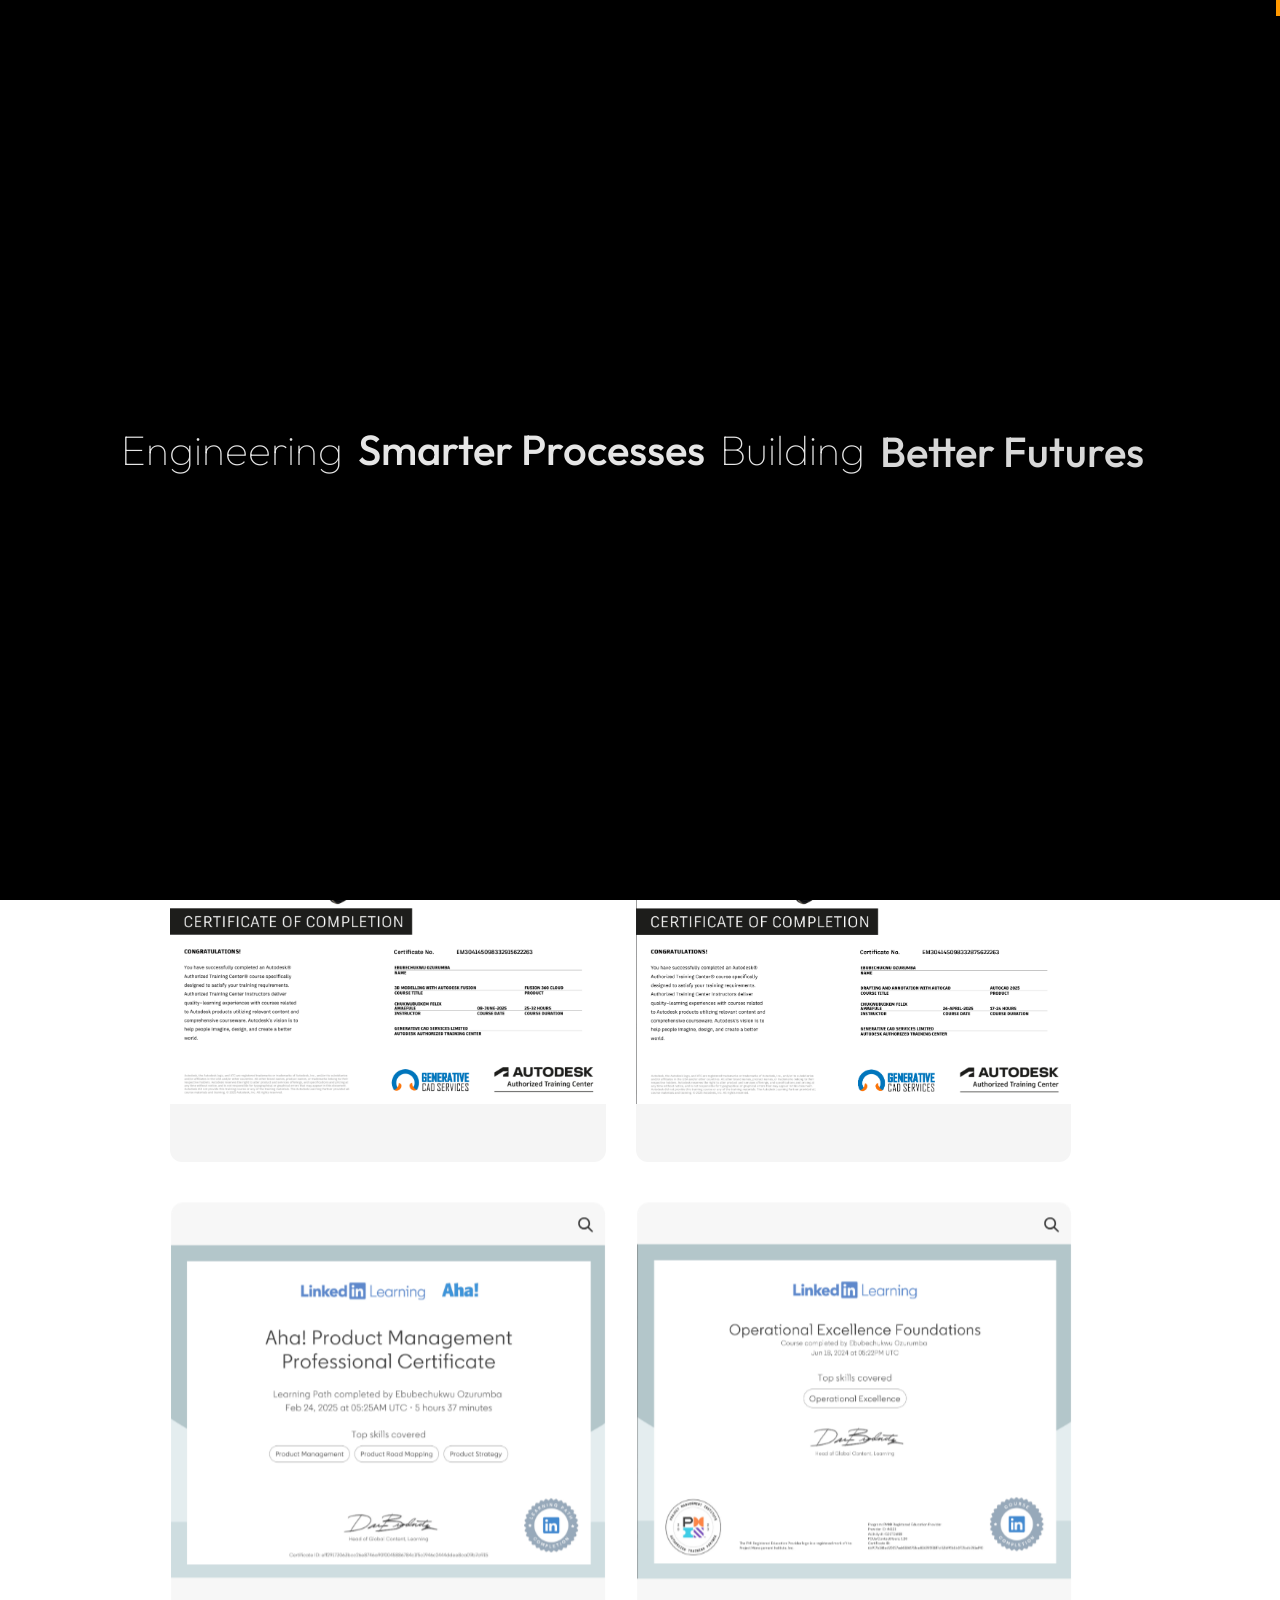
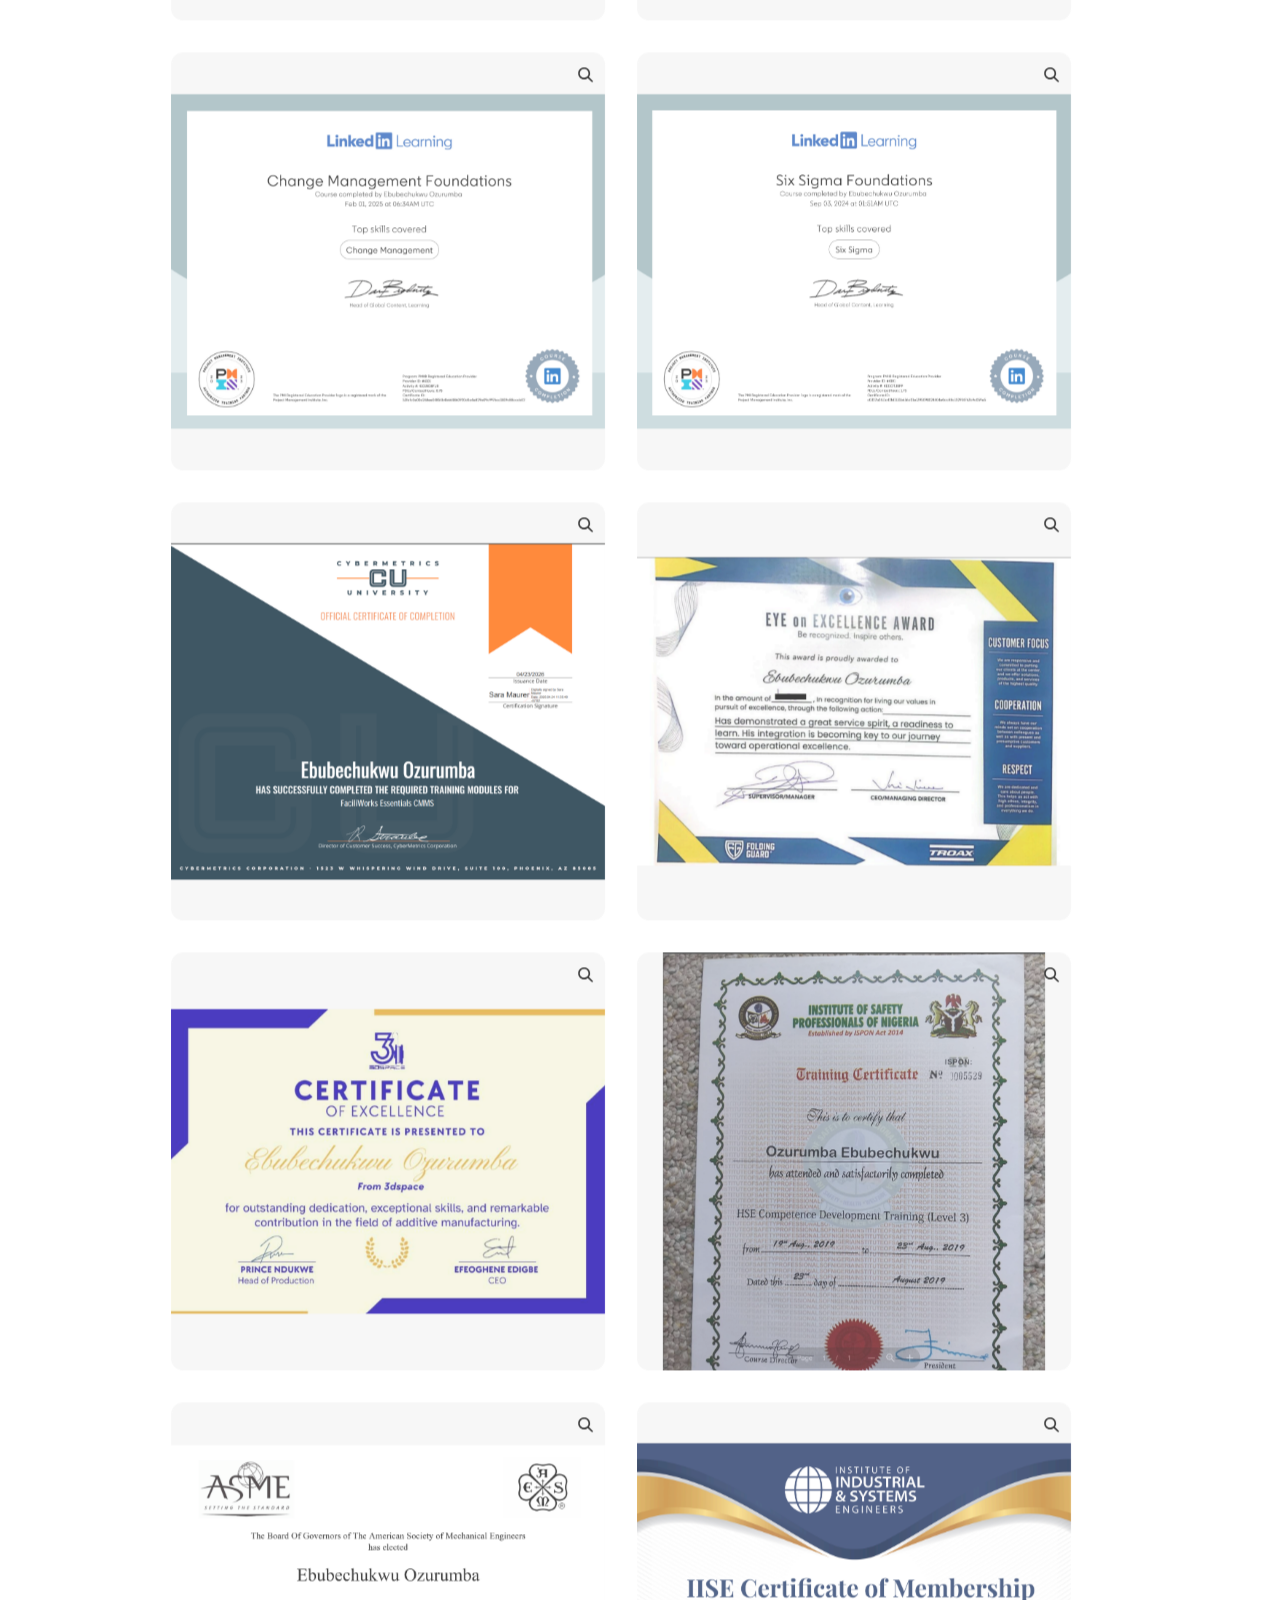
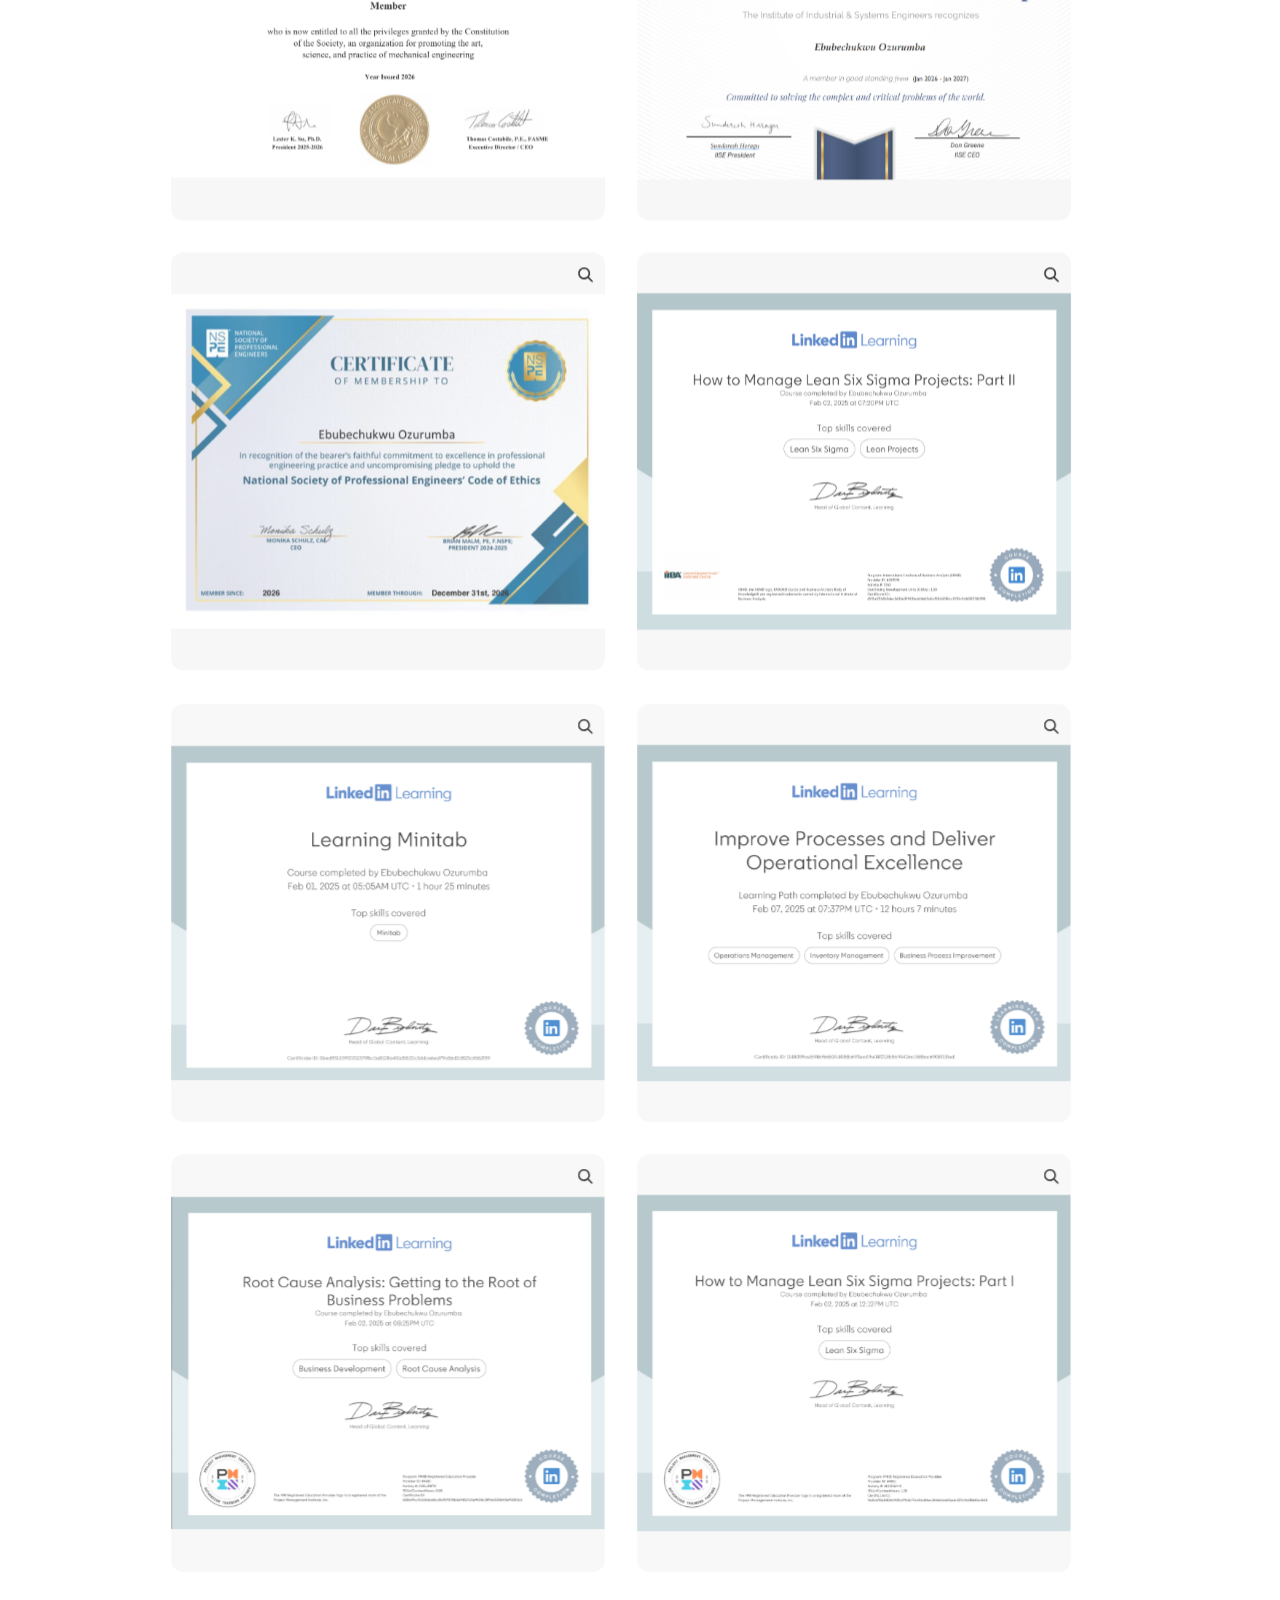
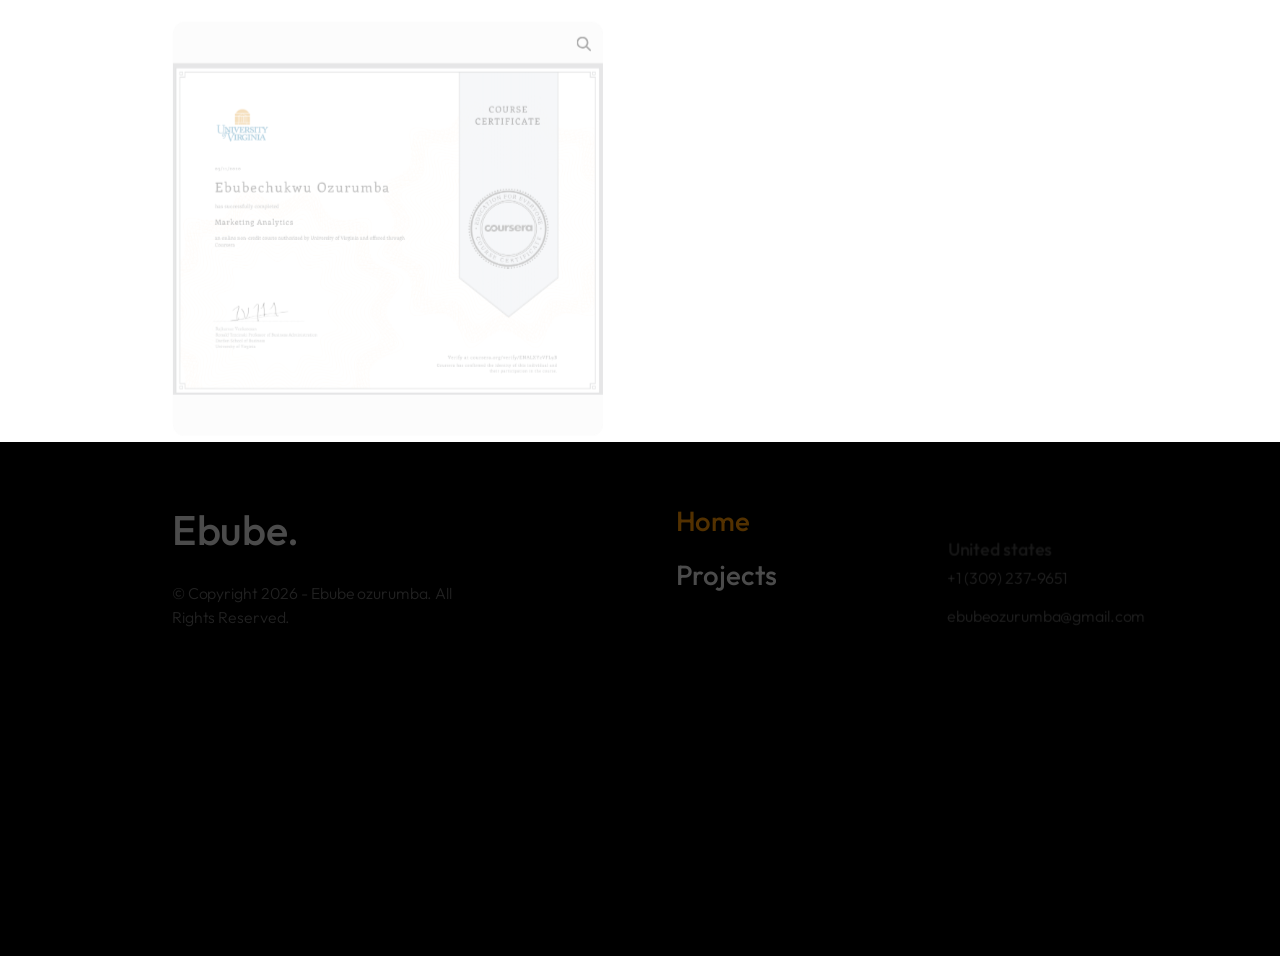
<file: certifications.html>
<!doctype html>
<html lang="zxx">
  <head>
    <meta charset="UTF-8" />
    <meta name="viewport" content="width=device-width, initial-scale=1.0" />
    <meta http-equiv="X-UA-Compatible" content="ie=edge" />

    <!-- bootstrap grid css -->
    <link rel="stylesheet" href="css/plugins/bootstrap-grid.css" />
    <!-- font awesome css -->
    <link rel="stylesheet" href="css/plugins/font-awesome.min.css" />
    <!-- swiper css -->
    <link rel="stylesheet" href="css/plugins/swiper.min.css" />
    <!-- fancybox css -->
    <link rel="stylesheet" href="css/plugins/fancybox.min.css" />
    <!-- victory scss -->
    <link rel="stylesheet" href="css/style.css" />
    <!-- page name -->
    <title>Certifications-Ebube Ozurumba</title>
  </head>

  <body>
    <!-- wrapper -->
    <div class="mil-wrapper" id="top">
      <!-- cursor -->
      <div class="mil-ball">
        <span class="mil-icon-1">
          <svg viewBox="0 0 128 128">
            <path
              d="M106.1,41.9c-1.2-1.2-3.1-1.2-4.2,0c-1.2,1.2-1.2,3.1,0,4.2L116.8,61H11.2l14.9-14.9c1.2-1.2,1.2-3.1,0-4.2	c-1.2-1.2-3.1-1.2-4.2,0l-20,20c-1.2,1.2-1.2,3.1,0,4.2l20,20c0.6,0.6,1.4,0.9,2.1,0.9s1.5-0.3,2.1-0.9c1.2-1.2,1.2-3.1,0-4.2	L11.2,67h105.5l-14.9,14.9c-1.2,1.2-1.2,3.1,0,4.2c0.6,0.6,1.4,0.9,2.1,0.9s1.5-0.3,2.1-0.9l20-20c1.2-1.2,1.2-3.1,0-4.2L106.1,41.9	z"
            />
          </svg>
        </span>
        <div class="mil-more-text">More</div>
        <div class="mil-choose-text">Сhoose</div>
      </div>
      <!-- cursor end -->

      <!-- preloader -->
      <div class="mil-preloader">
        <div class="mil-preloader-animation">
          <div class="mil-pos-abs mil-animation-1">
            <p class="mil-h3 mil-muted mil-thin">Engineering</p>
            <p class="mil-h3 mil-muted">Smarter Processes</p>
            <p class="mil-h3 mil-muted mil-thin">Building</p>
            <p class="mil-h3 mil-muted">Better Futures</p>
          </div>
          <div class="mil-pos-abs mil-animation-2">
            <div class="mil-reveal-frame">
              <p class="mil-reveal-box"></p>
              <p class="mil-h3 mil-muted mil-thin">Ebube Ozurumba</p>
            </div>
          </div>
        </div>
      </div>
      <!-- preloader end -->

      <!-- scrollbar progress -->
      <div class="mil-progress-track">
        <div class="mil-progress"></div>
      </div>
      <!-- scrollbar progress end -->

      <!-- menu -->
      <div class="mil-menu-frame">
        <!-- frame clone -->
        <div class="mil-frame-top">
          <a href="index.html" class="mil-logo">Ebube</a>
          <div class="mil-menu-btn">
            <span></span>
          </div>
        </div>
        <!-- frame clone end -->
        <div class="container">
          <div class="mil-menu-content">
            <div class="row">
              <div class="col-xl-5">
                <nav class="mil-main-menu" id="swupMenu">
                  <ul>
                    <li class="mil-has-children">
                      <a href="project.html">Projects</a>
                    </li>
                    <li class="mil-has-children">
                      <a
                        href="https://drive.google.com/file/d/1zMLbFC4R2l5Rw3zKyCMv-7SbCUBHVBNW/view?usp=drivesdk"
                        class=""
                        target="_blank"
                        rel="noopener noreferrer"
                        data-no-swup
                      >
                        Resume
                      </a>
                    </li>
                    <li class="mil-has-children">
                      <a href="certifications.html">Certifications</a>
                    </li>
                    <li class="mil-has-children">
                      <a href="research.html">Research</a>
                    </li>
                    <li class="mil-has-children">
                      <a href="about.html">About Me</a>
                    </li>
                    <li class="mil-has-children">
                      <a href="skills.html">Skills & Tools</a>
                    </li>
                    <li class="mil-up">
                      <a href="mailto:ebubeozurumba@gmail.com" data-no-swup>
                        Contact
                      </a>
                    </li>
                  </ul>
                </nav>
              </div>
              <div class="col-xl-7">
                <div class="mil-menu-right-frame">
                  <div class="mil-animation-in">
                    <div class="mil-animation-frame">
                      <div
                        class="mil-animation mil-position-1 mil-scale"
                        data-value-1="2"
                        data-value-2="2"
                      ></div>
                    </div>
                  </div>
                  <div class="mil-menu-right">
                    <div class="row">
                      <div class="col-lg-8 mil-mb-60">
                        <h6 class="mil-muted mil-mb-30">Projects</h6>

                        <ul class="mil-menu-list">
                          <li>
                            <a href="project-1.html" class="mil-light-soft"
                              >GreenFlow Energy Optimization</a
                            >
                          </li>
                          <li>
                            <a href="project-2.html" class="mil-light-soft"
                              >LeanLine Manufacturing Redesign</a
                            >
                          </li>
                          <li>
                            <a href="project-3.html" class="mil-light-soft"
                              >SupplyChain Sync: Efficiency Enhancement</a
                            >
                          </li>
                          <li>
                            <a href="project-4.html" class="mil-light-soft"
                              >ThermalPro Renewable Heating Design</a
                            >
                          </li>
                          <li>
                            <a href="project-5.html" class="mil-light-soft"
                              >EcoFusion Process Improvement</a
                            >
                          </li>
                          <li>
                            <a href="project-6.html" class="mil-light-soft"
                              >SmartGrid Energy Integration</a
                            >
                          </li>
                        </ul>
                      </div>
                      <div class="col-lg-4 mil-mb-60">
                        <h6 class="mil-muted mil-mb-30">Useful links</h6>

                        <ul class="mil-menu-list">
                          <li>
                            <a href="#." class="mil-light-soft"
                              >Privacy Policy</a
                            >
                          </li>
                          <li>
                            <a href="#." class="mil-light-soft"
                              >Terms and conditions</a
                            >
                          </li>
                          <li>
                            <a href="#." class="mil-light-soft"
                              >Cookie Policy</a
                            >
                          </li>
                          <li>
                            <a href="#." class="mil-light-soft">Careers</a>
                          </li>
                        </ul>
                      </div>
                    </div>
                    <div class="mil-divider mil-mb-60"></div>
                    <div class="row justify-content-between">
                      <div class="col-lg-4 mil-mb-60">
                        <h6 class="mil-muted mil-mb-30">United States</h6>

                        <p class="mil-light-soft mil-up">
                          Chicago, Illinois
                          <span class="mil-no-wrap">+1 (309) 237-9651</span>
                        </p>
                      </div>
                    </div>
                  </div>
                </div>
              </div>
            </div>
          </div>
        </div>
      </div>
      <!-- menu -->

      <!-- curtain -->
      <div class="mil-curtain"></div>
      <!-- curtain end -->

      <!-- frame -->
      <div class="mil-frame">
        <div class="mil-frame-top">
          <a href="index.html" class="mil-logo">Ebube</a>
          <div class="mil-menu-btn">
            <span></span>
          </div>
        </div>
        <div class="mil-frame-bottom">
          <div class="mil-current-page"></div>
          <div class="mil-back-to-top">
            <a href="#top" class="mil-link mil-dark mil-arrow-place">
              <span>Back to top</span>
            </a>
          </div>
        </div>
      </div>
      <!-- frame end -->

      <!-- content -->
      <div class="mil-content">
        <div id="swupMain" class="mil-main-transition">
          <!-- banner -->
          <div class="mil-inner-banner">
            <div class="mil-banner-content mil-up">
              <div class="mil-animation-frame">
                <div
                  class="mil-animation mil-position-4 mil-dark mil-scale"
                  data-value-1="6"
                  data-value-2="1.4"
                ></div>
              </div>
              <div class="container">
                <h2 class="mil-mb-60">Certifications & Awards</h2>
              </div>
            </div>
          </div>
          <!-- banner end -->

          <!-- certifications -->
          <section id="certifications">
            <div class="container mil-p-60-90">
              <div class="row">
                <!-- CERT 1 -->
                <div class="col-lg-6">
                  <div class="cert-card mil-up mil-mb-30">
                    <img src="img/certificates/award1.png" alt="image" />
                    <a
                      data-fancybox="gallery"
                      data-no-swup
                      href="img/certificates/award1.png"
                      class="mil-zoom-btn"
                    >
                      <img src="img/icons/zoom.svg" alt="zoom" />
                    </a>
                  </div>
                </div>

                <!-- CERT 2 -->
                <div class="col-lg-6">
                  <div class="cert-card mil-up mil-mb-30">
                    <img src="img/certificates/award 2.png" alt="image" />
                    <a
                      data-fancybox="gallery"
                      data-no-swup
                      href="img/certificates/award 2.png"
                      class="mil-zoom-btn"
                    >
                      <img src="img/icons/zoom.svg" alt="zoom" />
                    </a>
                  </div>
                </div>

                <!-- CERT 3 -->
                <div class="col-lg-6">
                  <div class="cert-card mil-up mil-mb-30">
                    <img src="img/certificates/award 3.png" alt="image" />
                    <a
                      data-fancybox="gallery"
                      data-no-swup
                      href="img/certificates/award 3.png"
                      class="mil-zoom-btn"
                    >
                      <img src="img/icons/zoom.svg" alt="zoom" />
                    </a>
                  </div>
                </div>

                <!-- CERT 4 -->
                <div class="col-lg-6">
                  <div class="cert-card mil-up mil-mb-30">
                    <img src="img/certificates/award 4.png" alt="image" />
                    <a
                      data-fancybox="gallery"
                      data-no-swup
                      href="img/certificates/award 4.png"
                      class="mil-zoom-btn"
                    >
                      <img src="img/icons/zoom.svg" alt="zoom" />
                    </a>
                  </div>
                </div>

                <!-- CERT 5 -->
                <div class="col-lg-6">
                  <div class="cert-card mil-up mil-mb-30">
                    <img src="img/certificates/award 5.png" alt="image" />
                    <a
                      data-fancybox="gallery"
                      data-no-swup
                      href="img/certificates/award 5.png"
                      class="mil-zoom-btn"
                    >
                      <img src="img/icons/zoom.svg" alt="zoom" />
                    </a>
                  </div>
                </div>

                <!-- CERT 6 -->
                <div class="col-lg-6">
                  <div class="cert-card mil-up mil-mb-30">
                    <img src="img/certificates/award 6.png" alt="image" />
                    <a
                      data-fancybox="gallery"
                      data-no-swup
                      href="img/certificates/award 6.png"
                      class="mil-zoom-btn"
                    >
                      <img src="img/icons/zoom.svg" alt="zoom" />
                    </a>
                  </div>
                </div>

                <!-- CERT 7 -->
                <div class="col-lg-6">
                  <div class="cert-card mil-up mil-mb-30">
                    <img src="img/certificates/award 7.png" alt="image" />
                    <a
                      data-fancybox="gallery"
                      data-no-swup
                      href="img/certificates/award 7.png"
                      class="mil-zoom-btn"
                    >
                      <img src="img/icons/zoom.svg" alt="zoom" />
                    </a>
                  </div>
                </div>

                <!-- CERT 8 -->
                <div class="col-lg-6">
                  <div class="cert-card mil-up mil-mb-30">
                    <img src="img/certificates/award 8.png" alt="image" />
                    <a
                      data-fancybox="gallery"
                      data-no-swup
                      href="img/certificates/award 8.png"
                      class="mil-zoom-btn"
                    >
                      <img src="img/icons/zoom.svg" alt="zoom" />
                    </a>
                  </div>
                </div>

                <!-- CERT 9 -->
                <div class="col-lg-6">
                  <div class="cert-card mil-up mil-mb-30">
                    <img src="img/certificates/award 9.png" alt="image" />
                    <a
                      data-fancybox="gallery"
                      data-no-swup
                      href="img/certificates/award 9.png"
                      class="mil-zoom-btn"
                    >
                      <img src="img/icons/zoom.svg" alt="zoom" />
                    </a>
                  </div>
                </div>

                <!-- CERT 10 -->
                <div class="col-lg-6">
                  <div class="cert-card mil-up mil-mb-30">
                    <img src="img/certificates/award 10.png" alt="image" />
                    <a
                      data-fancybox="gallery"
                      data-no-swup
                      href="img/certificates/award 10.png"
                      class="mil-zoom-btn"
                    >
                      <img src="img/icons/zoom.svg" alt="zoom" />
                    </a>
                  </div>
                </div>

                <!-- CERT 11 -->
                <div class="col-lg-6">
                  <div class="cert-card mil-up mil-mb-30">
                    <img src="img/certificates/award 11.png" alt="image" />
                    <a
                      data-fancybox="gallery"
                      data-no-swup
                      href="img/certificates/award 11.png"
                      class="mil-zoom-btn"
                    >
                      <img src="img/icons/zoom.svg" alt="zoom" />
                    </a>
                  </div>
                </div>

                <!-- CERT 12 -->
                <div class="col-lg-6">
                  <div class="cert-card mil-up mil-mb-30">
                    <img src="img/certificates/award 12.png" alt="image" />
                    <a
                      data-fancybox="gallery"
                      data-no-swup
                      href="img/certificates/award 12.png"
                      class="mil-zoom-btn"
                    >
                      <img src="img/icons/zoom.svg" alt="zoom" />
                    </a>
                  </div>
                </div>

                <!-- CERT 13 -->
                <div class="col-lg-6">
                  <div class="cert-card mil-up mil-mb-30">
                    <img src="img/certificates/award 13.png" alt="image" />
                    <a
                      data-fancybox="gallery"
                      data-no-swup
                      href="img/certificates/award 13.png"
                      class="mil-zoom-btn"
                    >
                      <img src="img/icons/zoom.svg" alt="zoom" />
                    </a>
                  </div>
                </div>

                <!-- CERT 14 -->
                <div class="col-lg-6">
                  <div class="cert-card mil-up mil-mb-30">
                    <img src="img/certificates/award 14.png" alt="image" />
                    <a
                      data-fancybox="gallery"
                      data-no-swup
                      href="img/certificates/award 14.png"
                      class="mil-zoom-btn"
                    >
                      <img src="img/icons/zoom.svg" alt="zoom" />
                    </a>
                  </div>
                </div>

                <!-- CERT 15 -->
                <div class="col-lg-6">
                  <div class="cert-card mil-up mil-mb-30">
                    <img src="img/certificates/award 15.png" alt="image" />
                    <a
                      data-fancybox="gallery"
                      data-no-swup
                      href="img/certificates/award 15.png"
                      class="mil-zoom-btn"
                    >
                      <img src="img/icons/zoom.svg" alt="zoom" />
                    </a>
                  </div>
                </div>

                <!-- CERT 16 -->
                <div class="col-lg-6">
                  <div class="cert-card mil-up mil-mb-30">
                    <img src="img/certificates/award 16.png" alt="image" />
                    <a
                      data-fancybox="gallery"
                      data-no-swup
                      href="img/certificates/award 16.png"
                      class="mil-zoom-btn"
                    >
                      <img src="img/icons/zoom.svg" alt="zoom" />
                    </a>
                  </div>
                </div>

                <!-- CERT 17 -->
                <div class="col-lg-6">
                  <div class="cert-card mil-up mil-mb-30">
                    <img src="img/certificates/award 17.png" alt="image" />
                    <a
                      data-fancybox="gallery"
                      data-no-swup
                      href="img/certificates/award 17.png"
                      class="mil-zoom-btn"
                    >
                      <img src="img/icons/zoom.svg" alt="zoom" />
                    </a>
                  </div>
                </div>

                <!-- CERT 18 -->
                <div class="col-lg-6">
                  <div class="cert-card mil-up mil-mb-30">
                    <img src="img/certificates/award 18.png" alt="image" />
                    <a
                      data-fancybox="gallery"
                      data-no-swup
                      href="img/certificates/award 18.png"
                      class="mil-zoom-btn"
                    >
                      <img src="img/icons/zoom.svg" alt="zoom" />
                    </a>
                  </div>
                </div>

                <!-- CERT 19 -->
                <div class="col-lg-6">
                  <div class="cert-card mil-up mil-mb-30">
                    <img src="img/certificates/award 19.png" alt="image" />
                    <a
                      data-fancybox="gallery"
                      data-no-swup
                      href="img/certificates/award 19.png"
                      class="mil-zoom-btn"
                    >
                      <img src="img/icons/zoom.svg" alt="zoom" />
                    </a>
                  </div>
                </div>

                <!-- CERT 20 -->
                <div class="col-lg-6">
                  <div class="cert-card mil-up mil-mb-30">
                    <img src="img/certificates/award 20.png" alt="image" />
                    <a
                      data-fancybox="gallery"
                      data-no-swup
                      href="img/certificates/award 20.png"
                      class="mil-zoom-btn"
                    >
                      <img src="img/icons/zoom.svg" alt="zoom" />
                    </a>
                  </div>
                </div>

                <!-- CERT 21 -->
                <div class="col-lg-6">
                  <div class="cert-card mil-up mil-mb-30">
                    <img src="img/certificates/award 21.png" alt="image" />
                    <a
                      data-fancybox="gallery"
                      data-no-swup
                      href="img/certificates/award 21.png"
                      class="mil-zoom-btn"
                    >
                      <img src="img/icons/zoom.svg" alt="zoom" />
                    </a>
                  </div>
                </div>
              </div>
            </div>
          </section>
          <!-- certifications end -->

          <!-- footer -->
          <footer class="mil-dark-bg">
            <div class="mi-invert-fix">
              <div class="container mil-p-120-60">
                <div class="row justify-content-between">
                  <div class="col-md-4 col-lg-4 mil-mb-60">
                    <div class="mil-muted mil-logo mil-up mil-mb-30">Ebube.</div>

                    <p class="mil-light-soft mil-up mil-mb-30">
                      © Copyright 2026 - Ebube ozurumba. All Rights Reserved.
                    </p>
                  </div>
                  <div class="col-md-7 col-lg-6">
                    <div class="row justify-content-end">
                      <div class="col-md-6 col-lg-7">
                        <nav class="mil-footer-menu mil-mb-60">
                          <ul>
                            <li class="mil-up mil-active">
                              <a href="index.html">Home</a>
                            </li>
                            <li class="mil-up">
                              <a href="project.html">Projects</a>
                            </li>
                            <li class="mil-up">
                              <a
                                href="https://drive.google.com/file/d/1zMLbFC4R2l5Rw3zKyCMv-7SbCUBHVBNW/view?usp=drivesdk"
                                target="_blank"
                                rel="noopener noreferrer"
                                data-no-swup
                              >
                                Resume
                              </a>
                            </li>

                            <li class="mil-up">
                              <a href="certifications.html">Certifications</a>
                            </li>
                            <li class="mil-up">
                              <a href="about.html">About Me</a>
                            </li>

                            <li class="mil-up">
                              <a
                                href="mailto:ebubeozurumba@gmail.com"
                                data-no-swup
                              >
                                Contact
                              </a>
                            </li>
                          </ul>
                        </nav>
                      </div>
                      <div class="col-md-6 col-lg-5">
                        <ul class="mil-menu-list mil-up mil-mb-60">
                          <li>
                            <h6 class="mil-muted mil-up mil-mb-30">
                              United states
                            </h6>
                          </li>
                          <li>
                            <a href="#." class="mil-light-soft"
                              >+1 (309) 237-9651</a
                            >
                          </li>
                          <li>
                            <a href="#." class="mil-light-soft"
                              >ebubeozurumba@gmail.com</a
                            >
                          </li>
                        </ul>
                      </div>
                    </div>
                  </div>
                </div>
              </div>
            </div>
          </footer>
          <!-- footer end -->

          <!-- hidden elements -->
          <div class="mil-hidden-elements">
            <div class="mil-dodecahedron">
              <div class="mil-pentagon">
                <div></div>
                <div></div>
                <div></div>
                <div></div>
                <div></div>
              </div>
              <div class="mil-pentagon">
                <div></div>
                <div></div>
                <div></div>
                <div></div>
                <div></div>
              </div>
              <div class="mil-pentagon">
                <div></div>
                <div></div>
                <div></div>
                <div></div>
                <div></div>
              </div>
              <div class="mil-pentagon">
                <div></div>
                <div></div>
                <div></div>
                <div></div>
                <div></div>
              </div>
              <div class="mil-pentagon">
                <div></div>
                <div></div>
                <div></div>
                <div></div>
                <div></div>
              </div>
              <div class="mil-pentagon">
                <div></div>
                <div></div>
                <div></div>
                <div></div>
                <div></div>
              </div>
              <div class="mil-pentagon">
                <div></div>
                <div></div>
                <div></div>
                <div></div>
                <div></div>
              </div>
              <div class="mil-pentagon">
                <div></div>
                <div></div>
                <div></div>
                <div></div>
                <div></div>
              </div>
              <div class="mil-pentagon">
                <div></div>
                <div></div>
                <div></div>
                <div></div>
                <div></div>
              </div>
              <div class="mil-pentagon">
                <div></div>
                <div></div>
                <div></div>
                <div></div>
                <div></div>
              </div>
              <div class="mil-pentagon">
                <div></div>
                <div></div>
                <div></div>
                <div></div>
                <div></div>
              </div>
              <div class="mil-pentagon">
                <div></div>
                <div></div>
                <div></div>
                <div></div>
                <div></div>
              </div>
            </div>

            <svg
              xmlns="http://www.w3.org/2000/svg"
              viewBox="0 0 24 24"
              class="mil-arrow"
            >
              <path
                d="M 14 5.3417969 C 13.744125 5.3417969 13.487969 5.4412187 13.292969 5.6367188 L 13.207031 5.7226562 C 12.816031 6.1136563 12.816031 6.7467188 13.207031 7.1367188 L 17.070312 11 L 4 11 C 3.448 11 3 11.448 3 12 C 3 12.552 3.448 13 4 13 L 17.070312 13 L 13.207031 16.863281 C 12.816031 17.254281 12.816031 17.887344 13.207031 18.277344 L 13.292969 18.363281 C 13.683969 18.754281 14.317031 18.754281 14.707031 18.363281 L 20.363281 12.707031 C 20.754281 12.316031 20.754281 11.682969 20.363281 11.292969 L 14.707031 5.6367188 C 14.511531 5.4412187 14.255875 5.3417969 14 5.3417969 z"
              />
            </svg>

            <svg
              width="250"
              viewBox="0 0 300 1404"
              fill="none"
              xmlns="http://www.w3.org/2000/svg"
              class="mil-lines"
            >
              <path
                fill-rule="evenodd"
                clip-rule="evenodd"
                d="M1 892L1 941H299V892C299 809.71 232.29 743 150 743C67.7096 743 1 809.71 1 892ZM0 942H300V892C300 809.157 232.843 742 150 742C67.1573 742 0 809.157 0 892L0 942Z"
                class="mil-move"
              />
              <path
                fill-rule="evenodd"
                clip-rule="evenodd"
                d="M299 146V97L1 97V146C1 228.29 67.7096 295 150 295C232.29 295 299 228.29 299 146ZM300 96L0 96V146C0 228.843 67.1573 296 150 296C232.843 296 300 228.843 300 146V96Z"
                class="mil-move"
              />
              <path
                fill-rule="evenodd"
                clip-rule="evenodd"
                d="M299 1H1V1403H299V1ZM0 0V1404H300V0H0Z"
              />
              <path
                fill-rule="evenodd"
                clip-rule="evenodd"
                d="M150 -4.37115e-08L150 1404L149 1404L149 0L150 -4.37115e-08Z"
              />
              <path
                fill-rule="evenodd"
                clip-rule="evenodd"
                d="M150 1324C232.29 1324 299 1257.29 299 1175C299 1092.71 232.29 1026 150 1026C67.7096 1026 1 1092.71 1 1175C1 1257.29 67.7096 1324 150 1324ZM150 1325C232.843 1325 300 1257.84 300 1175C300 1092.16 232.843 1025 150 1025C67.1573 1025 0 1092.16 0 1175C0 1257.84 67.1573 1325 150 1325Z"
                class="mil-move"
              />
              <path
                fill-rule="evenodd"
                clip-rule="evenodd"
                d="M300 1175H0V1174H300V1175Z"
                class="mil-move"
              />
              <path
                fill-rule="evenodd"
                clip-rule="evenodd"
                d="M150 678C232.29 678 299 611.29 299 529C299 446.71 232.29 380 150 380C67.7096 380 1 446.71 1 529C1 611.29 67.7096 678 150 678ZM150 679C232.843 679 300 611.843 300 529C300 446.157 232.843 379 150 379C67.1573 379 0 446.157 0 529C0 611.843 67.1573 679 150 679Z"
                class="mil-move"
              />
              <path
                fill-rule="evenodd"
                clip-rule="evenodd"
                d="M299 380H1V678H299V380ZM0 379V679H300V379H0Z"
                class="mil-move"
              />
            </svg>
          </div>
          <!-- hidden elements end -->
        </div>
      </div>
      <!-- content -->
    </div>
    <!-- wrapper end -->

    <!-- jQuery js -->
    <script src="js/plugins/jquery.min.js"></script>
    <!-- swup js -->
    <script src="js/plugins/swup.min.js"></script>
    <!-- swiper js -->
    <script src="js/plugins/swiper.min.js"></script>
    <!-- fancybox js -->
    <script src="js/plugins/fancybox.min.js"></script>
    <!-- gsap js -->
    <script src="js/plugins/gsap.min.js"></script>
    <!-- scroll smoother -->
    <script src="js/plugins/smooth-scroll.js"></script>
    <!-- scroll trigger js -->
    <script src="js/plugins/ScrollTrigger.min.js"></script>
    <!-- scroll to js -->
    <script src="js/plugins/ScrollTo.min.js"></script>
    <!-- victory js -->
    <script src="js/main.js"></script>
  </body>
</html>
</file>
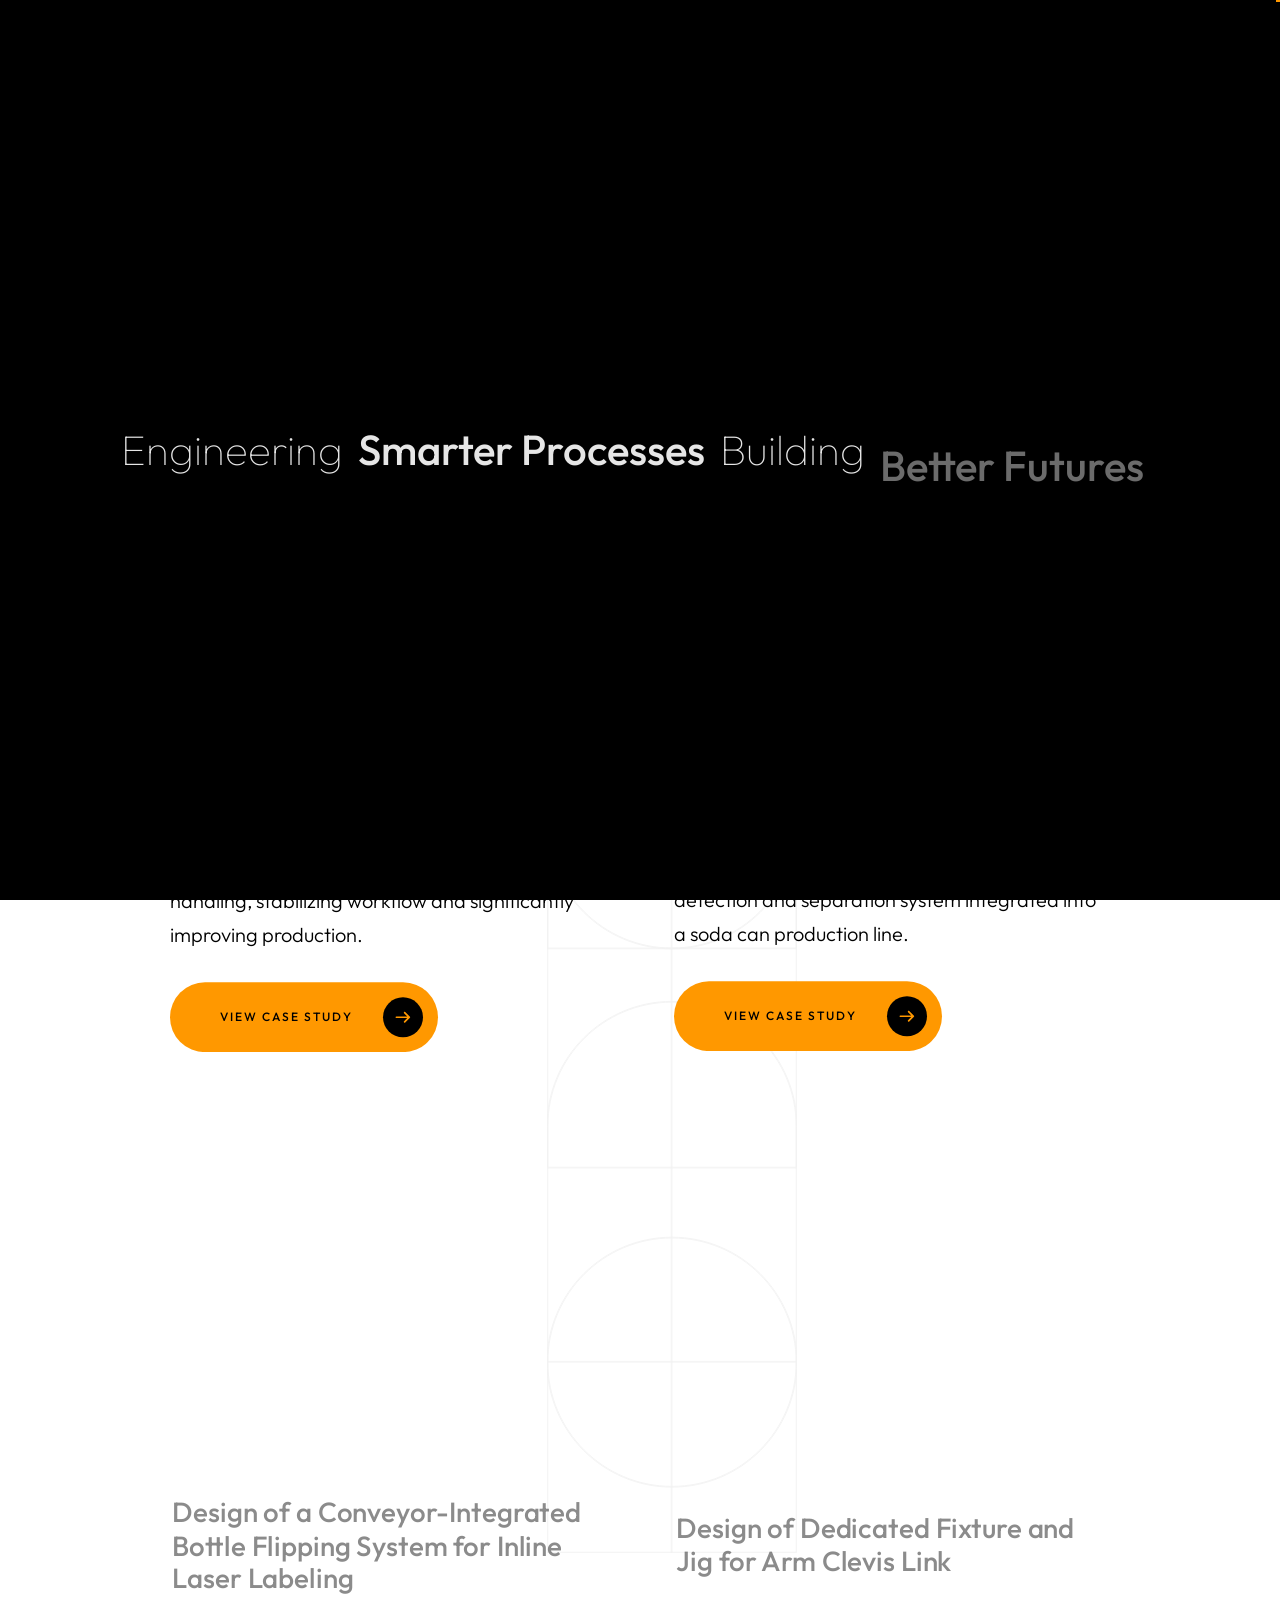
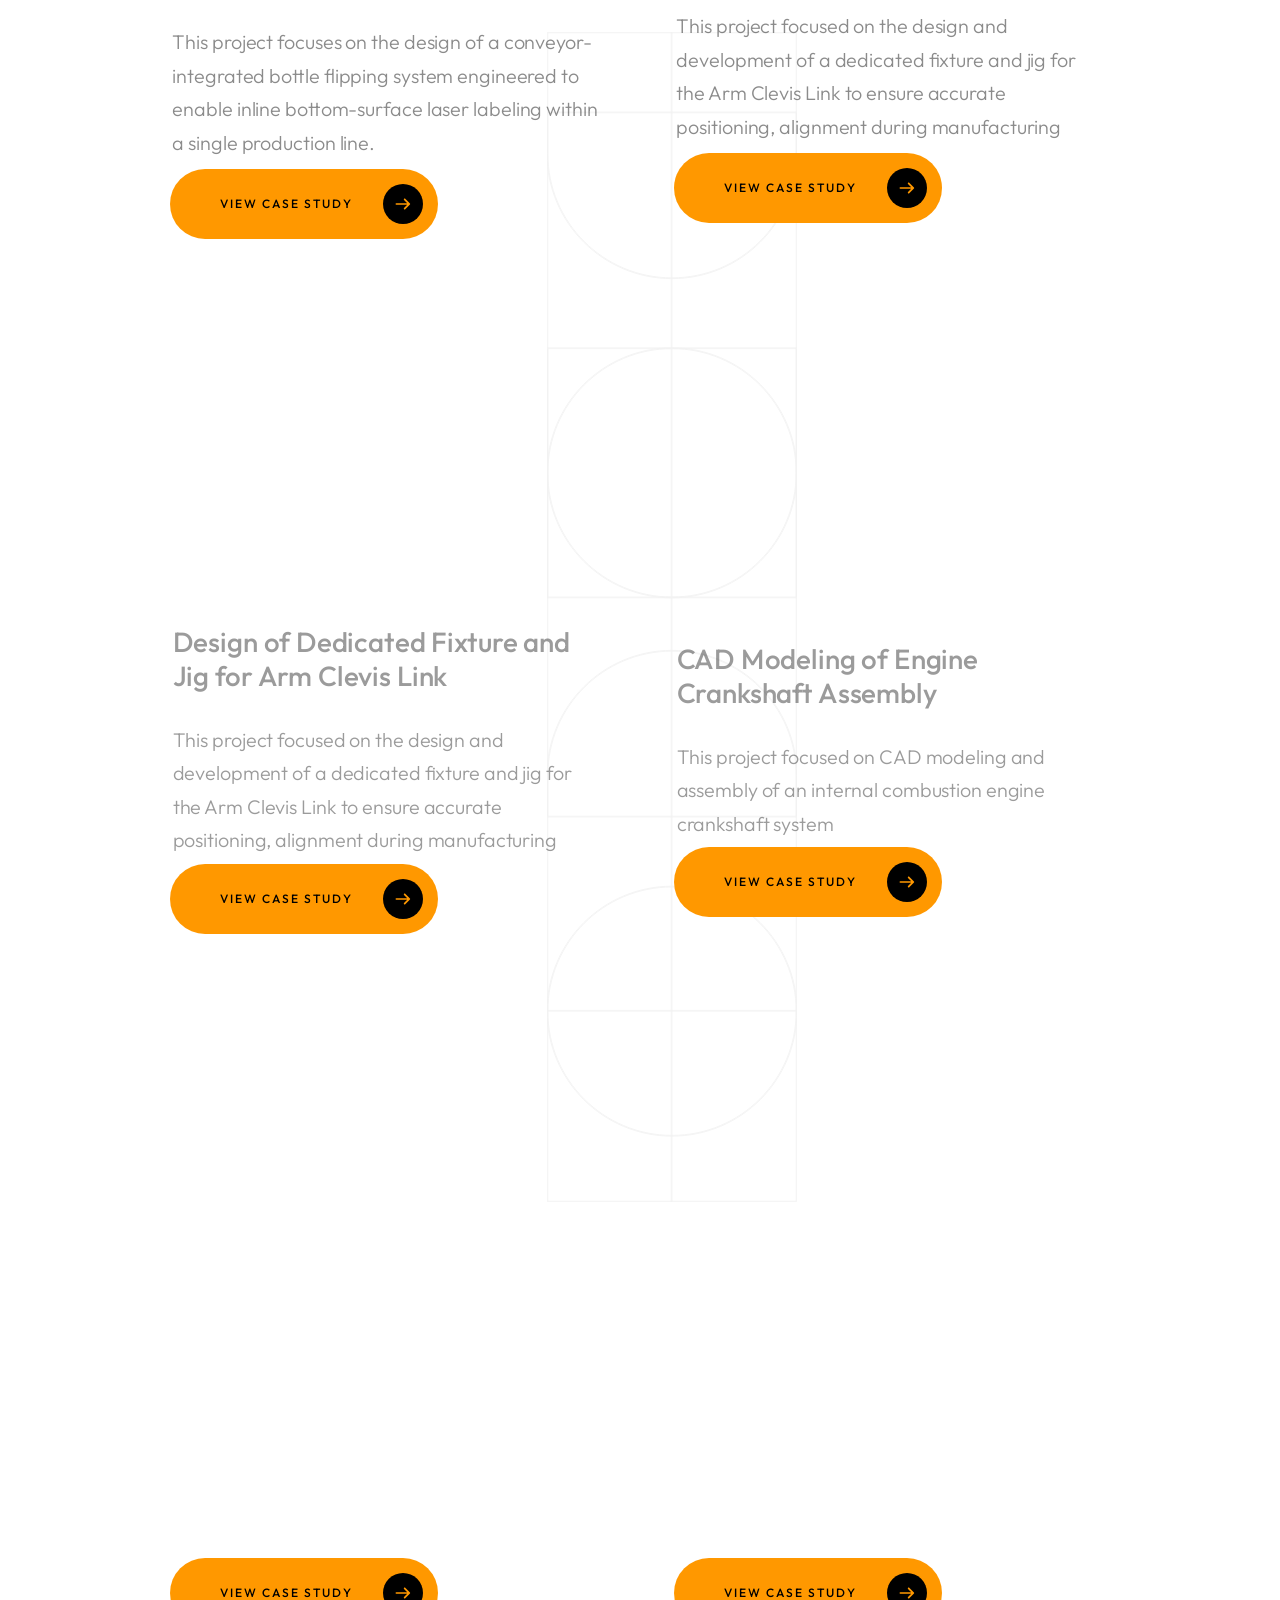
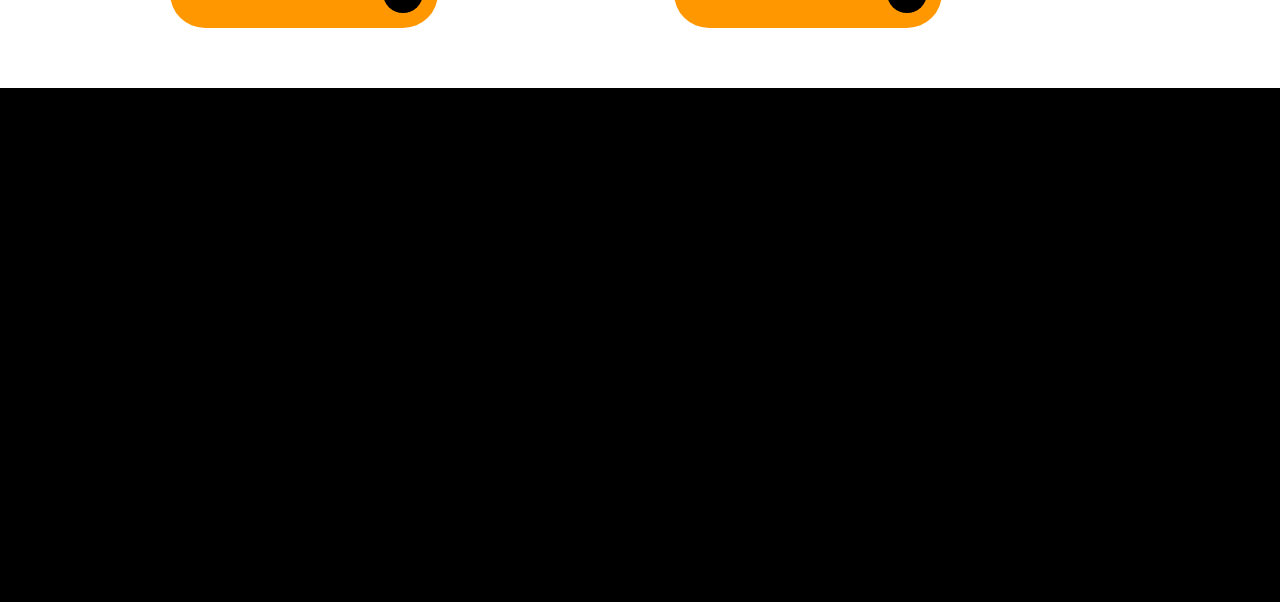
<file: design-engineering-projects.html>
<!doctype html>
<html lang="zxx">
  <head>
    <meta charset="UTF-8" />
    <meta name="viewport" content="width=device-width, initial-scale=1.0" />
    <meta http-equiv="X-UA-Compatible" content="ie=edge" />

    <!-- bootstrap grid css -->
    <link rel="stylesheet" href="css/plugins/bootstrap-grid.css" />
    <!-- font awesome css -->
    <link rel="stylesheet" href="css/plugins/font-awesome.min.css" />
    <!-- swiper css -->
    <link rel="stylesheet" href="css/plugins/swiper.min.css" />
    <!-- fancybox css -->
    <link rel="stylesheet" href="css/plugins/fancybox.min.css" />
    <!-- victory scss -->
    <link rel="stylesheet" href="css/style.css" />
    <!-- page name -->
    <title>Design Engineering Portfolio-Ebube Ozurumba</title>
  </head>

  <body>
    <!-- wrapper -->
    <div class="mil-wrapper" id="top">
      <!-- cursor -->
      <div class="mil-ball">
        <span class="mil-icon-1">
          <svg viewBox="0 0 128 128">
            <path
              d="M106.1,41.9c-1.2-1.2-3.1-1.2-4.2,0c-1.2,1.2-1.2,3.1,0,4.2L116.8,61H11.2l14.9-14.9c1.2-1.2,1.2-3.1,0-4.2	c-1.2-1.2-3.1-1.2-4.2,0l-20,20c-1.2,1.2-1.2,3.1,0,4.2l20,20c0.6,0.6,1.4,0.9,2.1,0.9s1.5-0.3,2.1-0.9c1.2-1.2,1.2-3.1,0-4.2	L11.2,67h105.5l-14.9,14.9c-1.2,1.2-1.2,3.1,0,4.2c0.6,0.6,1.4,0.9,2.1,0.9s1.5-0.3,2.1-0.9l20-20c1.2-1.2,1.2-3.1,0-4.2L106.1,41.9	z"
            />
          </svg>
        </span>
        <div class="mil-more-text">More</div>
        <div class="mil-choose-text">Сhoose</div>
      </div>
      <!-- cursor end -->

      <!-- preloader -->
      <div class="mil-preloader">
        <div class="mil-preloader-animation">
          <div class="mil-pos-abs mil-animation-1">
            <p class="mil-h3 mil-muted mil-thin">Engineering</p>
            <p class="mil-h3 mil-muted">Smarter Processes</p>
            <p class="mil-h3 mil-muted mil-thin">Building</p>
            <p class="mil-h3 mil-muted">Better Futures</p>
          </div>
          <div class="mil-pos-abs mil-animation-2">
            <div class="mil-reveal-frame">
              <p class="mil-reveal-box"></p>
              <p class="mil-h3 mil-muted mil-thin">Ebube Ozurumba</p>
            </div>
          </div>
        </div>
      </div>
      <!-- preloader end -->

      <!-- scrollbar progress -->
      <div class="mil-progress-track">
        <div class="mil-progress"></div>
      </div>
      <!-- scrollbar progress end -->

      <!-- menu -->
      <div class="mil-menu-frame">
        <!-- frame clone -->
        <div class="mil-frame-top">
          <a href="index.html" class="mil-logo">Ebube</a>
          <div class="mil-menu-btn">
            <span></span>
          </div>
        </div>
        <!-- frame clone end -->
        <div class="container">
          <div class="mil-menu-content">
            <div class="row">
              <div class="col-xl-5">
                <nav class="mil-main-menu" id="swupMenu">
                  <ul>
                    <li class="mil-has-children">
                      <a href="project.html">Projects</a>
                    </li>
                    <li class="mil-has-children">
                      <a
                        href="https://drive.google.com/file/d/1zMLbFC4R2l5Rw3zKyCMv-7SbCUBHVBNW/view?usp=drivesdk"
                        class=""
                        target="_blank"
                        rel="noopener noreferrer"
                        data-no-swup
                      >
                        Resume
                      </a>
                    </li>
                    <li class="mil-has-children">
                      <a href="certifications.html">Certifications</a>
                    </li>
                    <li class="mil-has-children">
                      <a href="research.html">Research</a>
                    </li>
                    <li class="mil-has-children">
                      <a href="about.html">About Me</a>
                    </li>
                    <li class="mil-has-children">
                      <a href="skills.html">Skills & Tools</a>
                    </li>
                    <li class="mil-up">
                      <a href="mailto:ebubeozurumba@gmail.com" data-no-swup>
                        Contact
                      </a>
                    </li>
                  </ul>
                </nav>
              </div>
              <div class="col-xl-7">
                <div class="mil-menu-right-frame">
                  <div class="mil-animation-in">
                    <div class="mil-animation-frame">
                      <div
                        class="mil-animation mil-position-1 mil-scale"
                        data-value-1="2"
                        data-value-2="2"
                      ></div>
                    </div>
                  </div>
                  <div class="mil-menu-right">
                    <div class="row">
                      <div class="col-lg-8 mil-mb-60">
                        <h6 class="mil-muted mil-mb-30">Projects</h6>

                        <ul class="mil-menu-list">
                          <li>
                            <a href="project-1.html" class="mil-light-soft"
                              >GreenFlow Energy Optimization</a
                            >
                          </li>
                          <li>
                            <a href="project-2.html" class="mil-light-soft"
                              >LeanLine Manufacturing Redesign</a
                            >
                          </li>
                          <li>
                            <a href="project-3.html" class="mil-light-soft"
                              >SupplyChain Sync: Efficiency Enhancement</a
                            >
                          </li>
                          <li>
                            <a href="project-4.html" class="mil-light-soft"
                              >ThermalPro Renewable Heating Design</a
                            >
                          </li>
                          <li>
                            <a href="project-5.html" class="mil-light-soft"
                              >EcoFusion Process Improvement</a
                            >
                          </li>
                          <li>
                            <a href="project-6.html" class="mil-light-soft"
                              >SmartGrid Energy Integration</a
                            >
                          </li>
                        </ul>
                      </div>
                      <div class="col-lg-4 mil-mb-60">
                        <h6 class="mil-muted mil-mb-30">Useful links</h6>

                        <ul class="mil-menu-list">
                          <li>
                            <a href="#." class="mil-light-soft"
                              >Privacy Policy</a
                            >
                          </li>
                          <li>
                            <a href="#." class="mil-light-soft"
                              >Terms and conditions</a
                            >
                          </li>
                          <li>
                            <a href="#." class="mil-light-soft"
                              >Cookie Policy</a
                            >
                          </li>
                          <li>
                            <a href="#." class="mil-light-soft">Careers</a>
                          </li>
                        </ul>
                      </div>
                    </div>
                    <div class="mil-divider mil-mb-60"></div>
                    <div class="row justify-content-between">
                      <div class="col-lg-4 mil-mb-60">
                        <h6 class="mil-muted mil-mb-30">United States</h6>

                        <p class="mil-light-soft mil-up">
                          Chicago, Illinois
                          <span class="mil-no-wrap">+1 (309) 237-9651</span>
                        </p>
                      </div>
                    </div>
                  </div>
                </div>
              </div>
            </div>
          </div>
        </div>
      </div>
      <!-- menu -->

      <!-- curtain -->
      <div class="mil-curtain"></div>
      <!-- curtain end -->

      <!-- frame -->
      <div class="mil-frame">
        <div class="mil-frame-top">
          <a href="index.html" class="mil-logo">Ebube</a>
          <div class="mil-menu-btn">
            <span></span>
          </div>
        </div>
        <div class="mil-frame-bottom">
          <div class="mil-current-page"></div>
          <div class="mil-back-to-top">
            <a href="#top" class="mil-link mil-dark mil-arrow-place">
              <span>Back to top</span>
            </a>
          </div>
        </div>
      </div>
      <!-- frame end -->

      <!-- content -->
      <div class="mil-content">
        <div id="swupMain" class="mil-main-transition">
          <!-- banner -->
          <div class="mil-inner-banner">
            <div class="mil-banner-content mil-up">
              <div class="mil-animation-frame">
                <div
                  class="mil-animation mil-position-4 mil-dark mil-scale"
                  data-value-1="6"
                  data-value-2="1.4"
                ></div>
              </div>
              <div class="container">
                <h2 class="mil-mb-30">
                  Design Engineering <br />
                  <span class="mil-thin">and Technical Solutions. </span>
                </h2>
              </div>
            </div>
          </div>
          <!-- banner end -->

          <!-- -------------------------------------------------------------------------------------- -->

          <!-- portfolio -->
          <section id="portfolio">
            <div class="container mil-portfolio mil-p-120-60">
              <div class="mil-lines-place"></div>
              <div class="mil-lines-place mil-lines-long"></div>

              <div class="row justify-content-between align-items-center">
                <!-- VIDEO 1 -->
                <div class="col-lg-6">
                  <div
                    class="mil-portfolio-item mil-more mil-parallax mil-mb-60"
                    data-value-1="60"
                    data-value-2="-60"
                  >
                    <!-- VIDEO (non-clickable to avoid conflicts) -->
                    <div class="mil-cover-frame mil-hori mil-up">
                      <div class="mil-cover">
                        <div class="Ebube-portfolio-youtube-wrapper">
                          <iframe
                            class="Ebube-portfolio-youtube-frame"
                            src="https://www.youtube.com/embed/Rd2rGMqBU8I"
                            title="YouTube video"
                            frameborder="0"
                            allow="
                              accelerometer;
                              autoplay;
                              clipboard-write;
                              encrypted-media;
                              gyroscope;
                              picture-in-picture;
                            "
                            allowfullscreen
                          ></iframe>
                        </div>
                      </div>
                    </div>

                    <!-- CLICKABLE CONTENT (TITLE + DESCRIPTION) -->
                    <a
                      href="https://drive.google.com/file/d/1VO1r4rMulmLM0dJTkV8mlUXiuuBt3Rrb/view?usp=sharing"
                      target="_blank"
                      rel="noopener noreferrer"
                      data-no-swup
                      class="Ebube-portfolio-text-link"
                    >
                      <div class="mil-descr">
                        <h4 class="mil-up mil-mb-30">
                          Automated Dual-Robot Welding Cell
                        </h4>

                        <p class="mil-text-xls mil-dark mil-up mil-mb-30">
                          This project focused on the design and development of
                          a fully automated dual-robot welding cell aimed at
                          eliminating manual handling, stabilizing workflow and
                          significantly improving production.
                        </p>
                      </div>
                    </a>

                    <!-- BUTTON (separate clickable CTA) -->
                    <a
                      href="https://drive.google.com/file/d/1VO1r4rMulmLM0dJTkV8mlUXiuuBt3Rrb/view?usp=sharing"
                      target="_blank"
                      rel="noopener noreferrer"
                      data-no-swup
                      class="mil-button mil-arrow-place mil-btn-space"
                    >
                      <span>View Case Study</span>
                    </a>
                  </div>
                </div>

                <!-- VIDEO 2 -->
                <div class="col-lg-6">
                  <div
                    class="mil-portfolio-item mil-more mil-parallax mil-mb-60"
                    data-value-1="60"
                    data-value-2="-60"
                  >
                    <!-- VIDEO (non-clickable to avoid conflicts) -->
                    <div class="mil-cover-frame mil-hori mil-up">
                      <div class="mil-cover">
                        <div class="Ebube-portfolio-youtube-wrapper">
                          <iframe
                            class="Ebube-portfolio-youtube-frame"
                            src="https://www.youtube.com/embed/3d1Te70gU28"
                            title="YouTube video"
                            frameborder="0"
                            allow="
                              accelerometer;
                              autoplay;
                              clipboard-write;
                              encrypted-media;
                              gyroscope;
                              picture-in-picture;
                            "
                            allowfullscreen
                          ></iframe>
                        </div>
                      </div>
                    </div>

                    <!-- CLICKABLE CONTENT (TITLE + DESCRIPTION) -->
                    <a
                      href="https://drive.google.com/file/d/1OGuo8gFg82Ys99yCmSNV9GgLw6IZGZbU/view?usp=sharing"
                      target="_blank"
                      rel="noopener noreferrer"
                      data-no-swup
                      class="Ebube-portfolio-text-link"
                    >
                      <div class="mil-descr">
                        <h4 class="mil-up mil-mb-30">
                          Automated Poka-Yoke Detection and Separation System
                          for Soda Can
                        </h4>

                        <p class="mil-text-xls mil-dark mil-up mil-mb-30">
                          This project focused on the design and development of
                          an automated Poka-Yoke detection and separation system
                          integrated into a soda can production line.
                        </p>
                      </div>
                    </a>

                    <!-- BUTTON (separate clickable CTA) -->
                    <a
                      href="https://drive.google.com/file/d/1OGuo8gFg82Ys99yCmSNV9GgLw6IZGZbU/view?usp=sharing"
                      target="_blank"
                      rel="noopener noreferrer"
                      data-no-swup
                      class="mil-button mil-arrow-place mil-btn-space"
                    >
                      <span>View Case Study</span>
                    </a>
                  </div>
                </div>

                <!-- VIDEO 3 -->
                <div class="col-lg-6">
                  <div
                    class="mil-portfolio-item mil-more mil-parallax mil-mb-60"
                    data-value-1="60"
                    data-value-2="-60"
                  >
                    <!-- VIDEO (non-clickable to avoid conflicts) -->
                    <div class="mil-cover-frame mil-hori mil-up">
                      <div class="mil-cover">
                        <div class="Ebube-portfolio-youtube-wrapper">
                          <iframe
                            class="Ebube-portfolio-youtube-frame"
                            src="https://www.youtube.com/embed/pLKiVhX3T9s"
                            title="YouTube video"
                            frameborder="0"
                            allow="
                              accelerometer;
                              autoplay;
                              clipboard-write;
                              encrypted-media;
                              gyroscope;
                              picture-in-picture;
                            "
                            allowfullscreen
                          ></iframe>
                        </div>
                      </div>
                    </div>

                    <!-- CLICKABLE CONTENT (TITLE + DESCRIPTION) -->
                    <a
                      href="https://drive.google.com/file/d/1Uyr22Ih9rXJfXQAw4ap1q8Q-6SaY2iK5/view?usp=sharing"
                      target="_blank"
                      rel="noopener noreferrer"
                      data-no-swup
                      class="Ebube-portfolio-text-link"
                    >
                      <div class="mil-descr">
                        <h4 class="mil-up mil-mb-30">
                          Design of a Conveyor-Integrated Bottle Flipping System
                          for Inline Laser Labeling
                        </h4>

                        <p class="mil-text-xls mil-dark mil-up mil-mb-30">
                          This project focuses on the design of a
                          conveyor-integrated bottle flipping system engineered
                          to enable inline bottom-surface laser labeling within
                          a single production line.
                        </p>
                      </div>
                    </a>

                    <!-- BUTTON (separate clickable CTA) -->
                    <a
                      href="https://drive.google.com/file/d/1Uyr22Ih9rXJfXQAw4ap1q8Q-6SaY2iK5/view?usp=sharing"
                      target="_blank"
                      rel="noopener noreferrer"
                      data-no-swup
                      class="mil-button mil-arrow-place mil-btn-space"
                    >
                      <span>View Case Study</span>
                    </a>
                  </div>
                </div>

                <!-- VIDEO 4 -->
                <div class="col-lg-6">
                  <div
                    class="mil-portfolio-item mil-more mil-parallax mil-mb-60"
                    data-value-1="60"
                    data-value-2="-60"
                  >
                    <!-- VIDEO (non-clickable to avoid conflicts) -->
                    <div class="mil-cover-frame mil-hori mil-up">
                      <div class="mil-cover">
                        <div class="Ebube-portfolio-youtube-wrapper">
                          <iframe
                            class="Ebube-portfolio-youtube-frame"
                            src="https://www.youtube.com/embed/nX7Yy8sSkRI"
                            title="YouTube video"
                            frameborder="0"
                            allow="
                              accelerometer;
                              autoplay;
                              clipboard-write;
                              encrypted-media;
                              gyroscope;
                              picture-in-picture;
                            "
                            allowfullscreen
                          ></iframe>
                        </div>
                      </div>
                    </div>

                    <!-- CLICKABLE CONTENT (TITLE + DESCRIPTION) -->
                    <a
                      href="https://drive.google.com/file/d/1RieXrD1M1NGAtk7A04FggKMfIxHwQm5B/view?usp=sharing"
                      target="_blank"
                      rel="noopener noreferrer"
                      data-no-swup
                      class="Ebube-portfolio-text-link"
                    >
                      <div class="mil-descr">
                        <h4 class="mil-up mil-mb-30">
                          Design of Dedicated Fixture and Jig for Arm Clevis
                          Link
                        </h4>

                        <p class="mil-text-xls mil-dark mil-up mil-mb-30">
                          This project focused on the design and development of
                          a dedicated fixture and jig for the Arm Clevis Link to
                          ensure accurate positioning, alignment during
                          manufacturing
                        </p>
                      </div>
                    </a>

                    <!-- BUTTON (separate clickable CTA) -->
                    <a
                      href="https://drive.google.com/file/d/1RieXrD1M1NGAtk7A04FggKMfIxHwQm5B/view?usp=sharing"
                      target="_blank"
                      rel="noopener noreferrer"
                      data-no-swup
                      class="mil-button mil-arrow-place mil-btn-space"
                    >
                      <span>View Case Study</span>
                    </a>
                  </div>
                </div>

                <!-- VIDEO 5 -->
                <div class="col-lg-6">
                  <div
                    class="mil-portfolio-item mil-more mil-parallax mil-mb-60"
                    data-value-1="60"
                    data-value-2="-60"
                  >
                    <!-- VIDEO (non-clickable to avoid conflicts) -->
                    <div class="mil-cover-frame mil-hori mil-up">
                      <div class="mil-cover">
                        <div class="Ebube-portfolio-youtube-wrapper">
                          <iframe
                            class="Ebube-portfolio-youtube-frame"
                            src="https://www.youtube.com/embed/HzsKvr-4k8U"
                            title="YouTube video"
                            frameborder="0"
                            allow="
                              accelerometer;
                              autoplay;
                              clipboard-write;
                              encrypted-media;
                              gyroscope;
                              picture-in-picture;
                            "
                            allowfullscreen
                          ></iframe>
                        </div>
                      </div>
                    </div>

                    <!-- CLICKABLE CONTENT (TITLE + DESCRIPTION) -->
                    <a
                      href="https://drive.google.com/file/d/1hbnH9UEJFTJ7jnTjEerBFK0WcqDlot8x/view?usp=sharing"
                      target="_blank"
                      rel="noopener noreferrer"
                      data-no-swup
                      class="Ebube-portfolio-text-link"
                    >
                      <div class="mil-descr">
                        <h4 class="mil-up mil-mb-30">
                          Design of Dedicated Fixture and Jig for Arm Clevis
                          Link
                        </h4>

                        <p class="mil-text-xls mil-dark mil-up mil-mb-30">
                          This project focused on the design and development of
                          a dedicated fixture and jig for the Arm Clevis Link to
                          ensure accurate positioning, alignment during
                          manufacturing
                        </p>
                      </div>
                    </a>

                    <!-- BUTTON (separate clickable CTA) -->
                    <a
                      href="https://drive.google.com/file/d/1hbnH9UEJFTJ7jnTjEerBFK0WcqDlot8x/view?usp=sharing"
                      target="_blank"
                      rel="noopener noreferrer"
                      data-no-swup
                      class="mil-button mil-arrow-place mil-btn-space"
                    >
                      <span>View Case Study</span>
                    </a>
                  </div>
                </div>

                <!-- VIDEO 6 -->
                <div class="col-lg-6">
                  <div
                    class="mil-portfolio-item mil-more mil-parallax mil-mb-60"
                    data-value-1="60"
                    data-value-2="-60"
                  >
                    <!-- VIDEO (non-clickable to avoid conflicts) -->
                    <div class="mil-cover-frame mil-hori mil-up">
                      <div class="mil-cover">
                        <div class="Ebube-portfolio-youtube-wrapper">
                          <iframe
                            class="Ebube-portfolio-youtube-frame"
                            src="https://www.youtube.com/embed/G29J2Z2dgms"
                            title="YouTube video"
                            frameborder="0"
                            allow="
                              accelerometer;
                              autoplay;
                              clipboard-write;
                              encrypted-media;
                              gyroscope;
                              picture-in-picture;
                            "
                            allowfullscreen
                          ></iframe>
                        </div>
                      </div>
                    </div>

                    <!-- CLICKABLE CONTENT (TITLE + DESCRIPTION) -->
                    <a
                      href="https://drive.google.com/file/d/1kY34TtR6e-VY4x3222qoPUjwW8-NklzK/view?usp=sharing"
                      target="_blank"
                      rel="noopener noreferrer"
                      data-no-swup
                      class="Ebube-portfolio-text-link"
                    >
                      <div class="mil-descr">
                        <h4 class="mil-up mil-mb-30">
                          CAD Modeling of Engine Crankshaft Assembly
                        </h4>

                        <p class="mil-text-xls mil-dark mil-up mil-mb-30">
                          This project focused on CAD modeling and assembly of
                          an internal combustion engine crankshaft system
                        </p>
                      </div>
                    </a>

                    <!-- BUTTON (separate clickable CTA) -->
                    <a
                      href="https://drive.google.com/file/d/1kY34TtR6e-VY4x3222qoPUjwW8-NklzK/view?usp=sharing"
                      target="_blank"
                      rel="noopener noreferrer"
                      data-no-swup
                      class="mil-button mil-arrow-place mil-btn-space"
                    >
                      <span>View Case Study</span>
                    </a>
                  </div>
                </div>

                <!-- VIDEO 7 -->
                <div class="col-lg-6">
                  <div
                    class="mil-portfolio-item mil-more mil-parallax mil-mb-60"
                    data-value-1="60"
                    data-value-2="-60"
                  >
                    <!-- VIDEO (non-clickable to avoid conflicts) -->
                    <div class="mil-cover-frame mil-hori mil-up">
                      <div class="mil-cover">
                        <div class="Ebube-portfolio-youtube-wrapper">
                          <iframe
                            class="Ebube-portfolio-youtube-frame"
                            src="https://www.youtube.com/embed/cbn_tA9IpsY"
                            title="YouTube video"
                            frameborder="0"
                            allow="
                              accelerometer;
                              autoplay;
                              clipboard-write;
                              encrypted-media;
                              gyroscope;
                              picture-in-picture;
                            "
                            allowfullscreen
                          ></iframe>
                        </div>
                      </div>
                    </div>

                    <!-- CLICKABLE CONTENT (TITLE + DESCRIPTION) -->
                    <a
                      href="https://drive.google.com/file/d/1BmJoSmD70z37upMfaGptiasDBvgDSj2o/view?usp=sharing"
                      target="_blank"
                      rel="noopener noreferrer"
                      data-no-swup
                      class="Ebube-portfolio-text-link"
                    >
                      <div class="mil-descr">
                        <h4 class="mil-up mil-mb-30">
                          CNC Machining Simulation for Clevis Link Production
                        </h4>

                        <p class="mil-text-xls mil-dark mil-up mil-mb-30">
                          This project focused on developing and validating a
                          CNC machining process for manufacturing a lightweight
                          aluminum Clevis Link using Autodesk Fusion 360 CAM.
                        </p>
                      </div>
                    </a>

                    <!-- BUTTON (separate clickable CTA) -->
                    <a
                      href="https://drive.google.com/file/d/1BmJoSmD70z37upMfaGptiasDBvgDSj2o/view?usp=sharing"
                      target="_blank"
                      rel="noopener noreferrer"
                      data-no-swup
                      class="mil-button mil-arrow-place mil-btn-space"
                    >
                      <span>View Case Study</span>
                    </a>
                  </div>
                </div>

                <!-- VIDEO 8 -->
                <div class="col-lg-6">
                  <div
                    class="mil-portfolio-item mil-more mil-parallax mil-mb-60"
                    data-value-1="60"
                    data-value-2="-60"
                  >
                    <!-- VIDEO (non-clickable to avoid conflicts) -->
                    <div class="mil-cover-frame mil-hori mil-up">
                      <div class="mil-cover">
                        <div class="Ebube-portfolio-youtube-wrapper">
                          <iframe
                            class="Ebube-portfolio-youtube-frame"
                            src="https://www.youtube.com/embed/8RbVi1mPhvY"
                            title="YouTube video"
                            frameborder="0"
                            allow="
                              accelerometer;
                              autoplay;
                              clipboard-write;
                              encrypted-media;
                              gyroscope;
                              picture-in-picture;
                            "
                            allowfullscreen
                          ></iframe>
                        </div>
                      </div>
                    </div>

                    <!-- CLICKABLE CONTENT (TITLE + DESCRIPTION) -->
                    <a
                      href="https://drive.google.com/file/d/1lz1k9-gg_J6ibgnJj43iKSW77yVr2vJO/view?usp=sharing"
                      target="_blank"
                      rel="noopener noreferrer"
                      data-no-swup
                      class="Ebube-portfolio-text-link"
                    >
                      <div class="mil-descr">
                        <h4 class="mil-up mil-mb-30">
                          CNC Machining Simulation for Gripper Block Production
                        </h4>

                        <p class="mil-text-xls mil-dark mil-up mil-mb-30">
                          This project focused on developing and validating a
                          complete CNC machining process for manufacturing an
                          aluminum Gripper Block using Autodesk Fusion 360 CAM.
                        </p>
                      </div>
                    </a>

                    <!-- BUTTON (separate clickable CTA) -->
                    <a
                      href="https://drive.google.com/file/d/1lz1k9-gg_J6ibgnJj43iKSW77yVr2vJO/view?usp=sharing"
                      target="_blank"
                      rel="noopener noreferrer"
                      data-no-swup
                      class="mil-button mil-arrow-place mil-btn-space"
                    >
                      <span>View Case Study</span>
                    </a>
                  </div>
                </div>
                <!-- VIDEO ENDS -->
              </div>
            </div>
          </section>
          <!-- portfolio end -->

          <!-- ----------------------------------------------------------------------------------- -->

          <!-- footer -->
          <footer class="mil-dark-bg">
            <div class="mi-invert-fix">
              <div class="container mil-p-120-60">
                <div class="row justify-content-between">
                  <div class="col-md-4 col-lg-4 mil-mb-60">
                    <div class="mil-muted mil-logo mil-up mil-mb-30">Ebube.</div>

                    <p class="mil-light-soft mil-up mil-mb-30">
                      © Copyright 2026 - Ebube ozurumba. All Rights Reserved.
                    </p>
                  </div>
                  <div class="col-md-7 col-lg-6">
                    <div class="row justify-content-end">
                      <div class="col-md-6 col-lg-7">
                        <nav class="mil-footer-menu mil-mb-60">
                          <ul>
                            <li class="mil-up mil-active">
                              <a href="index.html">Home</a>
                            </li>
                            <li class="mil-up">
                              <a href="project.html">Projects</a>
                            </li>
                            <li class="mil-up">
                              <a
                                href="https://drive.google.com/file/d/1zMLbFC4R2l5Rw3zKyCMv-7SbCUBHVBNW/view?usp=drivesdk"
                                target="_blank"
                                rel="noopener noreferrer"
                                data-no-swup
                              >
                                Resume
                              </a>
                            </li>

                            <li class="mil-up">
                              <a href="certifications.html">Certifications</a>
                            </li>
                            <li class="mil-up">
                              <a href="about.html">About Me</a>
                            </li>

                            <li class="mil-up">
                              <a
                                href="mailto:ebubeozurumba@gmail.com"
                                data-no-swup
                              >
                                Contact
                              </a>
                            </li>
                          </ul>
                        </nav>
                      </div>
                      <div class="col-md-6 col-lg-5">
                        <ul class="mil-menu-list mil-up mil-mb-60">
                          <li>
                            <h6 class="mil-muted mil-up mil-mb-30">
                              United states
                            </h6>
                          </li>
                          <li>
                            <a href="#." class="mil-light-soft"
                              >+1 (309) 237-9651</a
                            >
                          </li>
                          <li>
                            <a href="#." class="mil-light-soft"
                              >ebubeozurumba@gmail.com</a
                            >
                          </li>
                        </ul>
                      </div>
                    </div>
                  </div>
                </div>
              </div>
            </div>
          </footer>
          <!-- footer end -->

          <!-- hidden elements -->
          <div class="mil-hidden-elements">
            <div class="mil-dodecahedron">
              <div class="mil-pentagon">
                <div></div>
                <div></div>
                <div></div>
                <div></div>
                <div></div>
              </div>
              <div class="mil-pentagon">
                <div></div>
                <div></div>
                <div></div>
                <div></div>
                <div></div>
              </div>
              <div class="mil-pentagon">
                <div></div>
                <div></div>
                <div></div>
                <div></div>
                <div></div>
              </div>
              <div class="mil-pentagon">
                <div></div>
                <div></div>
                <div></div>
                <div></div>
                <div></div>
              </div>
              <div class="mil-pentagon">
                <div></div>
                <div></div>
                <div></div>
                <div></div>
                <div></div>
              </div>
              <div class="mil-pentagon">
                <div></div>
                <div></div>
                <div></div>
                <div></div>
                <div></div>
              </div>
              <div class="mil-pentagon">
                <div></div>
                <div></div>
                <div></div>
                <div></div>
                <div></div>
              </div>
              <div class="mil-pentagon">
                <div></div>
                <div></div>
                <div></div>
                <div></div>
                <div></div>
              </div>
              <div class="mil-pentagon">
                <div></div>
                <div></div>
                <div></div>
                <div></div>
                <div></div>
              </div>
              <div class="mil-pentagon">
                <div></div>
                <div></div>
                <div></div>
                <div></div>
                <div></div>
              </div>
              <div class="mil-pentagon">
                <div></div>
                <div></div>
                <div></div>
                <div></div>
                <div></div>
              </div>
              <div class="mil-pentagon">
                <div></div>
                <div></div>
                <div></div>
                <div></div>
                <div></div>
              </div>
            </div>

            <svg
              xmlns="http://www.w3.org/2000/svg"
              viewBox="0 0 24 24"
              class="mil-arrow"
            >
              <path
                d="M 14 5.3417969 C 13.744125 5.3417969 13.487969 5.4412187 13.292969 5.6367188 L 13.207031 5.7226562 C 12.816031 6.1136563 12.816031 6.7467188 13.207031 7.1367188 L 17.070312 11 L 4 11 C 3.448 11 3 11.448 3 12 C 3 12.552 3.448 13 4 13 L 17.070312 13 L 13.207031 16.863281 C 12.816031 17.254281 12.816031 17.887344 13.207031 18.277344 L 13.292969 18.363281 C 13.683969 18.754281 14.317031 18.754281 14.707031 18.363281 L 20.363281 12.707031 C 20.754281 12.316031 20.754281 11.682969 20.363281 11.292969 L 14.707031 5.6367188 C 14.511531 5.4412187 14.255875 5.3417969 14 5.3417969 z"
              />
            </svg>

            <svg
              width="250"
              viewBox="0 0 300 1404"
              fill="none"
              xmlns="http://www.w3.org/2000/svg"
              class="mil-lines"
            >
              <path
                fill-rule="evenodd"
                clip-rule="evenodd"
                d="M1 892L1 941H299V892C299 809.71 232.29 743 150 743C67.7096 743 1 809.71 1 892ZM0 942H300V892C300 809.157 232.843 742 150 742C67.1573 742 0 809.157 0 892L0 942Z"
                class="mil-move"
              />
              <path
                fill-rule="evenodd"
                clip-rule="evenodd"
                d="M299 146V97L1 97V146C1 228.29 67.7096 295 150 295C232.29 295 299 228.29 299 146ZM300 96L0 96V146C0 228.843 67.1573 296 150 296C232.843 296 300 228.843 300 146V96Z"
                class="mil-move"
              />
              <path
                fill-rule="evenodd"
                clip-rule="evenodd"
                d="M299 1H1V1403H299V1ZM0 0V1404H300V0H0Z"
              />
              <path
                fill-rule="evenodd"
                clip-rule="evenodd"
                d="M150 -4.37115e-08L150 1404L149 1404L149 0L150 -4.37115e-08Z"
              />
              <path
                fill-rule="evenodd"
                clip-rule="evenodd"
                d="M150 1324C232.29 1324 299 1257.29 299 1175C299 1092.71 232.29 1026 150 1026C67.7096 1026 1 1092.71 1 1175C1 1257.29 67.7096 1324 150 1324ZM150 1325C232.843 1325 300 1257.84 300 1175C300 1092.16 232.843 1025 150 1025C67.1573 1025 0 1092.16 0 1175C0 1257.84 67.1573 1325 150 1325Z"
                class="mil-move"
              />
              <path
                fill-rule="evenodd"
                clip-rule="evenodd"
                d="M300 1175H0V1174H300V1175Z"
                class="mil-move"
              />
              <path
                fill-rule="evenodd"
                clip-rule="evenodd"
                d="M150 678C232.29 678 299 611.29 299 529C299 446.71 232.29 380 150 380C67.7096 380 1 446.71 1 529C1 611.29 67.7096 678 150 678ZM150 679C232.843 679 300 611.843 300 529C300 446.157 232.843 379 150 379C67.1573 379 0 446.157 0 529C0 611.843 67.1573 679 150 679Z"
                class="mil-move"
              />
              <path
                fill-rule="evenodd"
                clip-rule="evenodd"
                d="M299 380H1V678H299V380ZM0 379V679H300V379H0Z"
                class="mil-move"
              />
            </svg>
          </div>
          <!-- hidden elements end -->
        </div>
      </div>
      <!-- content -->
    </div>
    <!-- wrapper end -->

    <!-- jQuery js -->
    <script src="js/plugins/jquery.min.js"></script>
    <!-- swup js -->
    <script src="js/plugins/swup.min.js"></script>
    <!-- swiper js -->
    <script src="js/plugins/swiper.min.js"></script>
    <!-- fancybox js -->
    <script src="js/plugins/fancybox.min.js"></script>
    <!-- gsap js -->
    <script src="js/plugins/gsap.min.js"></script>
    <!-- scroll smoother -->
    <script src="js/plugins/smooth-scroll.js"></script>
    <!-- scroll trigger js -->
    <script src="js/plugins/ScrollTrigger.min.js"></script>
    <!-- scroll to js -->
    <script src="js/plugins/ScrollTo.min.js"></script>
    <!-- victory js -->
    <script src="js/main.js"></script>
  </body>
</html>
</file>
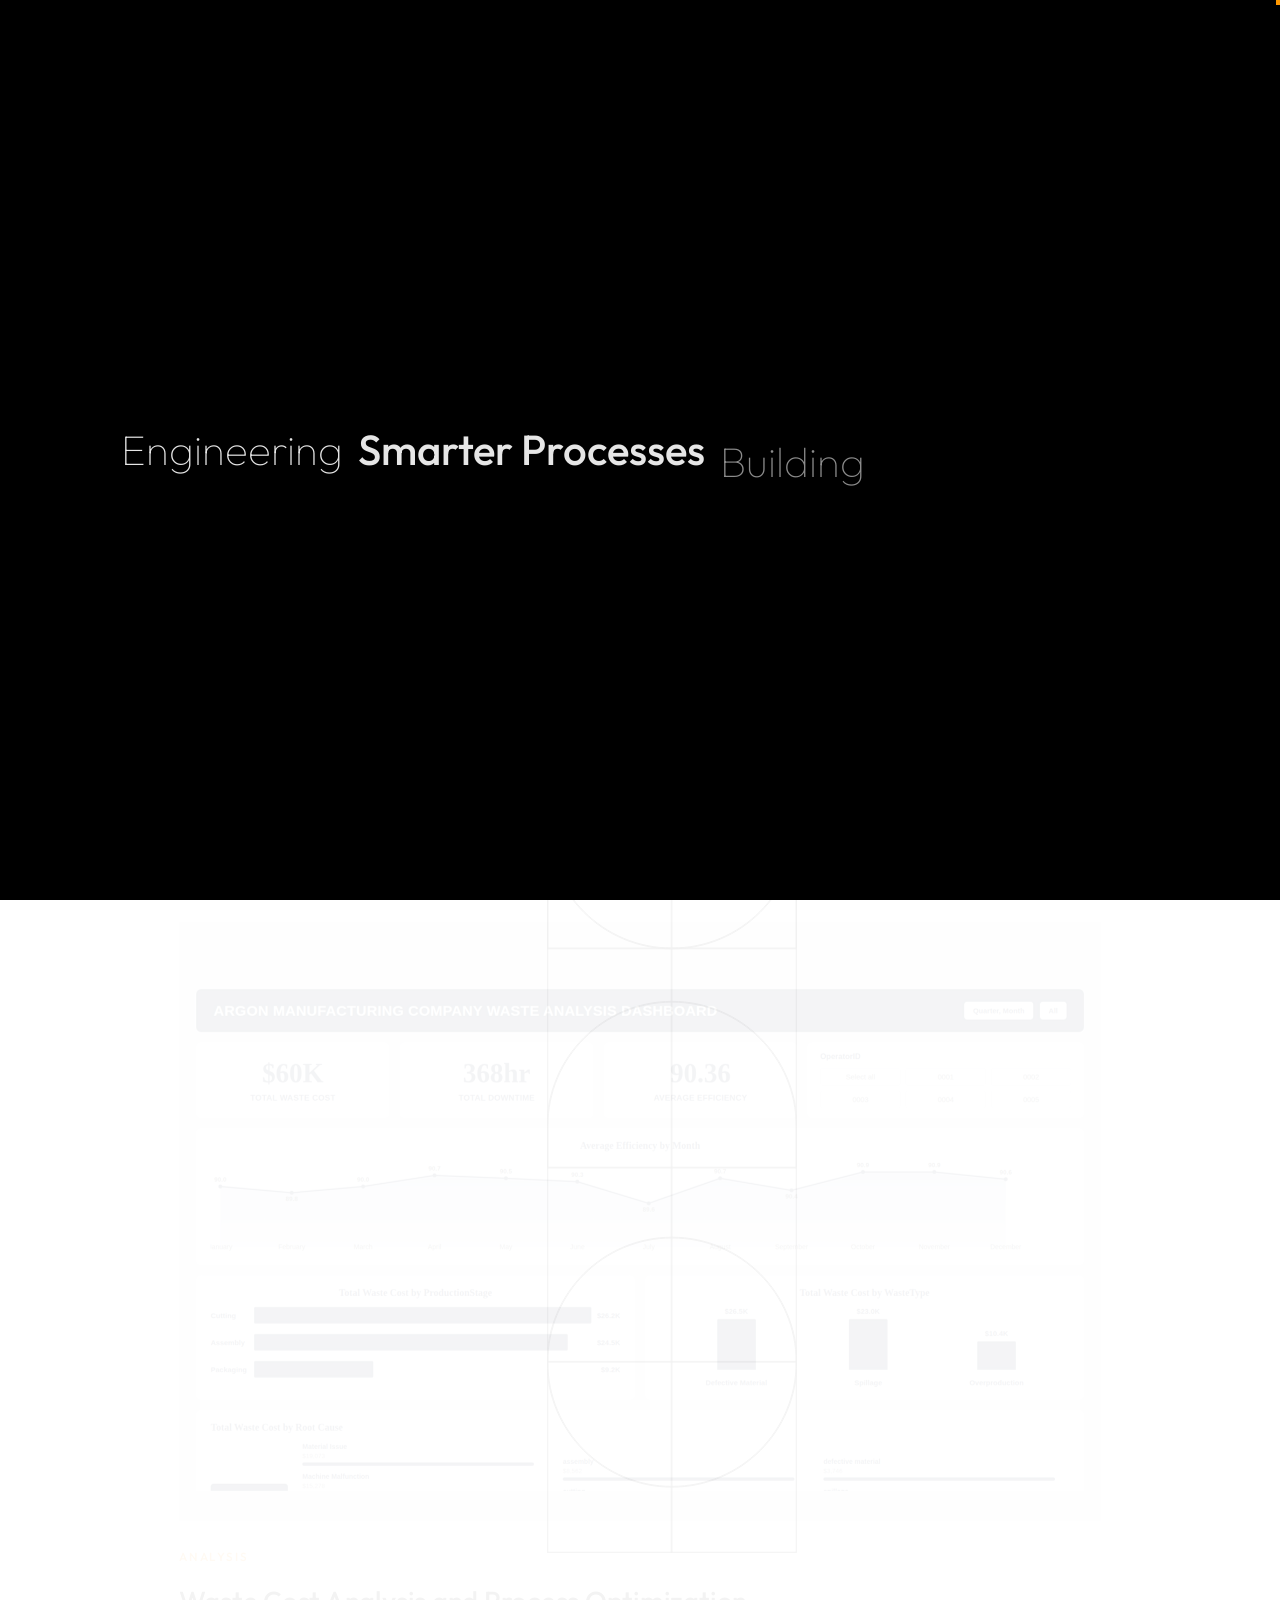
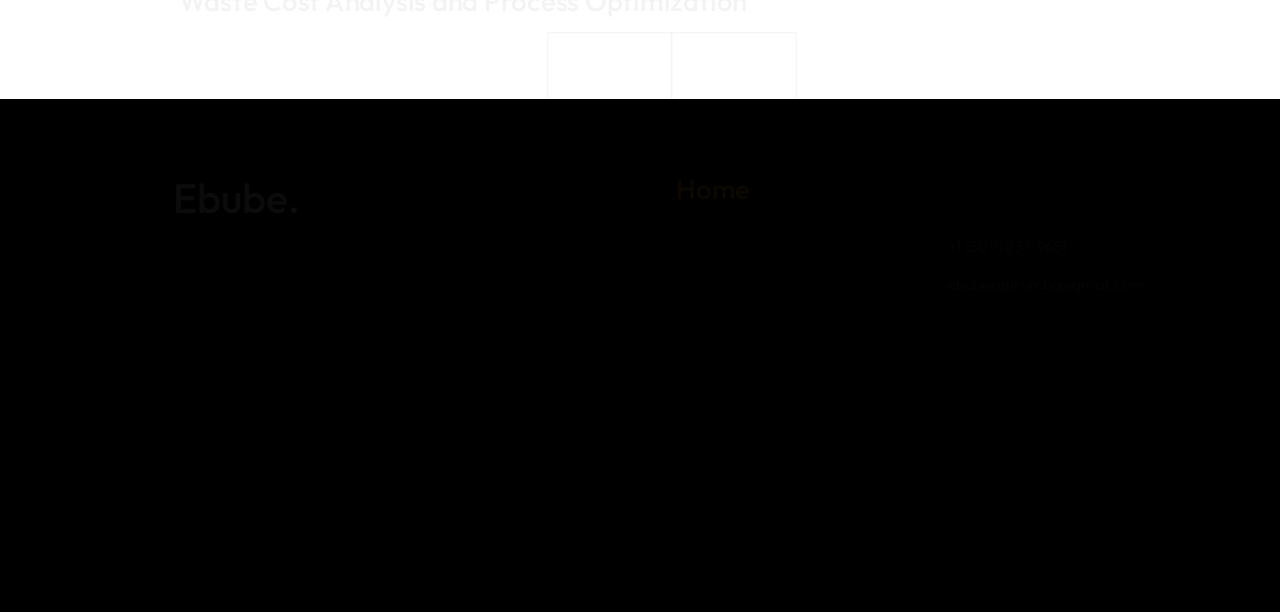
<file: operational-excellence-projects.html>
<!doctype html>
<html lang="zxx">
  <head>
    <meta charset="UTF-8" />
    <meta name="viewport" content="width=device-width, initial-scale=1.0" />
    <meta http-equiv="X-UA-Compatible" content="ie=edge" />

    <!-- bootstrap grid css -->
    <link rel="stylesheet" href="css/plugins/bootstrap-grid.css" />
    <!-- font awesome css -->
    <link rel="stylesheet" href="css/plugins/font-awesome.min.css" />
    <!-- swiper css -->
    <link rel="stylesheet" href="css/plugins/swiper.min.css" />
    <!-- fancybox css -->
    <link rel="stylesheet" href="css/plugins/fancybox.min.css" />
    <!-- victory scss -->
    <link rel="stylesheet" href="css/style.css" />
    <!-- page name -->
    <title>Operational Excellence Portfolio-Ebube Ozurumba</title>
  </head>

  <body>
    <!-- wrapper -->
    <div class="mil-wrapper" id="top">
      <!-- cursor -->
      <div class="mil-ball">
        <span class="mil-icon-1">
          <svg viewBox="0 0 128 128">
            <path
              d="M106.1,41.9c-1.2-1.2-3.1-1.2-4.2,0c-1.2,1.2-1.2,3.1,0,4.2L116.8,61H11.2l14.9-14.9c1.2-1.2,1.2-3.1,0-4.2	c-1.2-1.2-3.1-1.2-4.2,0l-20,20c-1.2,1.2-1.2,3.1,0,4.2l20,20c0.6,0.6,1.4,0.9,2.1,0.9s1.5-0.3,2.1-0.9c1.2-1.2,1.2-3.1,0-4.2	L11.2,67h105.5l-14.9,14.9c-1.2,1.2-1.2,3.1,0,4.2c0.6,0.6,1.4,0.9,2.1,0.9s1.5-0.3,2.1-0.9l20-20c1.2-1.2,1.2-3.1,0-4.2L106.1,41.9	z"
            />
          </svg>
        </span>
        <div class="mil-more-text">More</div>
        <div class="mil-choose-text">Сhoose</div>
      </div>
      <!-- cursor end -->

      <!-- preloader -->
      <div class="mil-preloader">
        <div class="mil-preloader-animation">
          <div class="mil-pos-abs mil-animation-1">
            <p class="mil-h3 mil-muted mil-thin">Engineering</p>
            <p class="mil-h3 mil-muted">Smarter Processes</p>
            <p class="mil-h3 mil-muted mil-thin">Building</p>
            <p class="mil-h3 mil-muted">Better Futures</p>
          </div>
          <div class="mil-pos-abs mil-animation-2">
            <div class="mil-reveal-frame">
              <p class="mil-reveal-box"></p>
              <p class="mil-h3 mil-muted mil-thin">Ebube Ozurumba</p>
            </div>
          </div>
        </div>
      </div>
      <!-- preloader end -->

      <!-- scrollbar progress -->
      <div class="mil-progress-track">
        <div class="mil-progress"></div>
      </div>
      <!-- scrollbar progress end -->

      <!-- menu -->
      <div class="mil-menu-frame">
        <!-- frame clone -->
        <div class="mil-frame-top">
          <a href="index.html" class="mil-logo">Ebube</a>
          <div class="mil-menu-btn">
            <span></span>
          </div>
        </div>
        <!-- frame clone end -->
        <div class="container">
          <div class="mil-menu-content">
            <div class="row">
              <div class="col-xl-5">
                <nav class="mil-main-menu" id="swupMenu">
                  <ul>
                    <li class="mil-has-children">
                      <a href="project.html">Projects</a>
                    </li>
                    <li class="mil-has-children">
                      <a
                        href="https://drive.google.com/file/d/1zMLbFC4R2l5Rw3zKyCMv-7SbCUBHVBNW/view?usp=drivesdk"
                        class=""
                        target="_blank"
                        rel="noopener noreferrer"
                        data-no-swup
                      >
                        Resume
                      </a>
                    </li>
                    <li class="mil-has-children">
                      <a href="certifications.html">Certifications</a>
                    </li>
                    <li class="mil-has-children">
                      <a href="research.html">Research</a>
                    </li>
                    <li class="mil-has-children">
                      <a href="about.html">About Me</a>
                    </li>
                    <li class="mil-has-children">
                      <a href="skills.html">Skills & Tools</a>
                    </li>
                    <li class="mil-up">
                      <a href="mailto:ebubeozurumba@gmail.com" data-no-swup>
                        Contact
                      </a>
                    </li>
                  </ul>
                </nav>
              </div>
              <div class="col-xl-7">
                <div class="mil-menu-right-frame">
                  <div class="mil-animation-in">
                    <div class="mil-animation-frame">
                      <div
                        class="mil-animation mil-position-1 mil-scale"
                        data-value-1="2"
                        data-value-2="2"
                      ></div>
                    </div>
                  </div>
                  <div class="mil-menu-right">
                    <div class="row">
                      <div class="col-lg-8 mil-mb-60">
                        <h6 class="mil-muted mil-mb-30">Projects</h6>

                        <ul class="mil-menu-list">
                          <li>
                            <a href="project-1.html" class="mil-light-soft"
                              >GreenFlow Energy Optimization</a
                            >
                          </li>
                          <li>
                            <a href="project-2.html" class="mil-light-soft"
                              >LeanLine Manufacturing Redesign</a
                            >
                          </li>
                          <li>
                            <a href="project-3.html" class="mil-light-soft"
                              >SupplyChain Sync: Efficiency Enhancement</a
                            >
                          </li>
                          <li>
                            <a href="project-4.html" class="mil-light-soft"
                              >ThermalPro Renewable Heating Design</a
                            >
                          </li>
                          <li>
                            <a href="project-5.html" class="mil-light-soft"
                              >EcoFusion Process Improvement</a
                            >
                          </li>
                          <li>
                            <a href="project-6.html" class="mil-light-soft"
                              >SmartGrid Energy Integration</a
                            >
                          </li>
                        </ul>
                      </div>
                      <div class="col-lg-4 mil-mb-60">
                        <h6 class="mil-muted mil-mb-30">Useful links</h6>

                        <ul class="mil-menu-list">
                          <li>
                            <a href="#." class="mil-light-soft"
                              >Privacy Policy</a
                            >
                          </li>
                          <li>
                            <a href="#." class="mil-light-soft"
                              >Terms and conditions</a
                            >
                          </li>
                          <li>
                            <a href="#." class="mil-light-soft"
                              >Cookie Policy</a
                            >
                          </li>
                          <li>
                            <a href="#." class="mil-light-soft">Careers</a>
                          </li>
                        </ul>
                      </div>
                    </div>
                    <div class="mil-divider mil-mb-60"></div>
                    <div class="row justify-content-between">
                      <div class="col-lg-4 mil-mb-60">
                        <h6 class="mil-muted mil-mb-30">United States</h6>

                        <p class="mil-light-soft mil-up">
                          Chicago, Illinois
                          <span class="mil-no-wrap">+1 (309) 237-9651</span>
                        </p>
                      </div>
                    </div>
                  </div>
                </div>
              </div>
            </div>
          </div>
        </div>
      </div>
      <!-- menu -->

      <!-- curtain -->
      <div class="mil-curtain"></div>
      <!-- curtain end -->

      <!-- frame -->
      <div class="mil-frame">
        <div class="mil-frame-top">
          <a href="index.html" class="mil-logo">Ebube</a>
          <div class="mil-menu-btn">
            <span></span>
          </div>
        </div>
        <div class="mil-frame-bottom">
          <div class="mil-current-page"></div>
          <div class="mil-back-to-top">
            <a href="#top" class="mil-link mil-dark mil-arrow-place">
              <span>Back to top</span>
            </a>
          </div>
        </div>
      </div>
      <!-- frame end -->

      <!-- content -->
      <div class="mil-content">
        <div id="swupMain" class="mil-main-transition">
          <!-- banner -->
          <div class="mil-inner-banner">
            <div class="mil-banner-content mil-up">
              <div class="mil-animation-frame">
                <div
                  class="mil-animation mil-position-4 mil-dark mil-scale"
                  data-value-1="6"
                  data-value-2="1.4"
                ></div>
              </div>
              <div class="container">
                <h2 class="mil-mb-30">
                  Operational Excellence <br />
                  <span class="mil-thin">& Smart Manufacturing </span>
                </h2>
              </div>
            </div>
          </div>
          <!-- banner end -->

          <!-- portfolio -->
          <section id="portfolio">
            <div class="container mil-portfolio mil-p-120-60">
              <div class="mil-lines-place"></div>
              <div class="mil-lines-place mil-lines-long"></div>

              <div class="row justify-content-between align-items-end">
                <!-- Image 1 -->
                <!-- <div class="col-lg-6">
                  <a
                    href="#"
                    target="_blank"
                    rel="noopener noreferrer"
                    data-no-swup
                    class="mil-portfolio-item mil-more mil-mb-60"
                  >
                    <div class="mil-cover-frame mil-hori mil-up">
                      <div
                        class="mil-cover mil-scale"
                        data-value-1="1.2"
                        data-value-2="1"
                      >
                        <img src="img/works/1.jpg" alt="cover" />
                      </div>
                    </div>
                    <div class="mil-descr">
                      <div class="mil-labels mil-up mil-mb-15">
                        <div class="mil-label mil-upper mil-accent">
                          Analytics
                        </div>
                        <div class="mil-label mil-upper"></div>
                      </div>
                      <h4 class="mil-up">
                        OEE & Operational Analytics Dashboard for a High-Power
                        Fiber Tube Laser Cutting System_PrecisionTube Mfg
                      </h4>
                    </div>
                  </a>
                </div> -->

                <!-- image 2 -->
                <!-- <div class="col-lg-5">
                  <a
                    href="#"
                    target="_blank"
                    rel="noopener noreferrer"
                    data-no-swup
                    class="mil-portfolio-item mil-more mil-parallax mil-mb-60"
                  >
                    <div class="mil-cover-frame mil-hori mil-up">
                      <div class="mil-cover">
                        <img src="img/works/2.jpg" alt="cover" />
                      </div>
                    </div>
                    <div class="mil-descr">
                      <div class="mil-labels mil-up mil-mb-15">
                        <div class="mil-label mil-upper mil-accent">
                          Design Manufacturing
                        </div>
                        <div class="mil-label mil-upper"></div>
                      </div>
                      <h4 class="mil-up">
                        Lean VSM & Process Flow Optimization for a High-Mix Tube
                        Fabrication Line_Precision Tube Mfg
                      </h4>
                    </div>
                  </a>
                </div> -->

                <!-- image 3 -->
                <!-- <div class="col-lg-12">
                  <a
                    href="#"
                    target="_blank"
                    rel="noopener noreferrer"
                    data-no-swup
                    class="mil-portfolio-item mil-more mil-mb-60"
                  >
                    <div class="mil-cover-frame mil-hori mil-up">
                      <div class="mil-cover">
                        <img src="img/works/3.jpg" alt="cover" />
                      </div>
                    </div>
                    <div class="mil-descr">
                      <div class="mil-labels mil-up mil-mb-15">
                        <div class="mil-label mil-upper mil-accent">
                          Analytics & Manufacturing
                        </div>
                        <div class="mil-label mil-upper">may 24 2023</div>
                      </div>
                      <h4 class="mil-up">
                        Predictive Maintenance & Reliability Analytics for a
                        High-Power Fiber Tube Laser Cutting System_PrecisionTube
                        Mfg
                      </h4>
                    </div>
                  </a>
                </div> -->

                <!-- image 4 -->
                <div class="col-lg-5">
                  <a
                    href="https://drive.google.com/file/d/1n2666hdC8Ye3v6cyQkiQm7yrRyppF9fQ/view?usp=sharing"
                    target="_blank"
                    rel="noopener noreferrer"
                    data-no-swup
                    class="mil-portfolio-item mil-parallax mil-mb-60"
                  >
                    <div class="mil-cover-frame mil-hori mil-up">
                      <div class="mil-cover">
                        <img src="img/works/4.png" alt="cover" />
                      </div>
                    </div>
                    <div class="mil-descr">
                      <div class="mil-labels mil-up mil-mb-15">
                        <div class="mil-label mil-upper mil-accent">Design</div>
                        <div class="mil-label mil-upper"></div>
                      </div>
                      <h4 class="mil-up">
                        Manufacturing Scrap Crisis Analysis & Recovery
                        Strategy_Rimberio Manufacturing
                      </h4>
                    </div>
                  </a>
                </div>

                <!-- image 5 -->
                <div class="col-lg-6">
                  <a
                    href="https://drive.google.com/file/d/1-Jp3f8dUN-A_ShGAMXNMMEAm55rS-Z2A/view?usp=sharing"
                    target="_blank"
                    rel="noopener noreferrer"
                    data-no-swup
                    class="mil-portfolio-item mil-mb-60"
                  >
                    <div class="mil-cover-frame mil-hori mil-up">
                      <div class="mil-cover">
                        <img src="img/works/5.png" alt="cover" />
                      </div>
                    </div>
                    <div class="mil-descr">
                      <div class="mil-labels mil-up mil-mb-15">
                        <div class="mil-label mil-upper mil-accent">
                          Manufacturing
                        </div>
                        <div class="mil-label mil-upper"></div>
                      </div>
                      <h4 class="mil-up">Production OEE Performance Report</h4>
                    </div>
                  </a>
                </div>

                <!-- image 6 -->
                <div class="col-lg-12">
                  <a
                    href="https://drive.google.com/file/d/121jg749B0u3F2WpSp5csnvDP5_V9LXqX/view?usp=sharing"
                    target="_blank"
                    rel="noopener noreferrer"
                    data-no-swup
                    class="mil-portfolio-item mil-mb-60"
                  >
                    <div class="mil-cover-frame mil-hori mil-up">
                      <div class="mil-cover">
                        <img src="img/works/6.png" alt="cover" />
                      </div>
                    </div>
                    <div class="mil-descr">
                      <div class="mil-labels mil-up mil-mb-15">
                        <div class="mil-label mil-upper mil-accent">
                          Analysis
                        </div>
                        <div class="mil-label mil-upper"></div>
                      </div>
                      <h4 class="mil-up">
                        Waste Cost Analysis and Process Optimization
                      </h4>
                    </div>
                  </a>
                </div>
              </div>
            </div>
          </section>
          <!-- portfolio end -->

          <!-- footer -->
          <footer class="mil-dark-bg">
            <div class="mi-invert-fix">
              <div class="container mil-p-120-60">
                <div class="row justify-content-between">
                  <div class="col-md-4 col-lg-4 mil-mb-60">
                    <div class="mil-muted mil-logo mil-up mil-mb-30">Ebube.</div>

                    <p class="mil-light-soft mil-up mil-mb-30">
                      © Copyright 2026 - Ebube ozurumba. All Rights Reserved.
                    </p>
                  </div>
                  <div class="col-md-7 col-lg-6">
                    <div class="row justify-content-end">
                      <div class="col-md-6 col-lg-7">
                        <nav class="mil-footer-menu mil-mb-60">
                          <ul>
                            <li class="mil-up mil-active">
                              <a href="index.html">Home</a>
                            </li>
                            <li class="mil-up">
                              <a href="project.html">Projects</a>
                            </li>
                            <li class="mil-up">
                              <a
                                href="https://drive.google.com/file/d/1zMLbFC4R2l5Rw3zKyCMv-7SbCUBHVBNW/view?usp=drivesdk"
                                target="_blank"
                                rel="noopener noreferrer"
                                data-no-swup
                              >
                                Resume
                              </a>
                            </li>

                            <li class="mil-up">
                              <a href="certifications.html">Certifications</a>
                            </li>
                            <li class="mil-up">
                              <a href="about.html">About Me</a>
                            </li>

                            <li class="mil-up">
                              <a
                                href="mailto:ebubeozurumba@gmail.com"
                                data-no-swup
                              >
                                Contact
                              </a>
                            </li>
                          </ul>
                        </nav>
                      </div>
                      <div class="col-md-6 col-lg-5">
                        <ul class="mil-menu-list mil-up mil-mb-60">
                          <li>
                            <h6 class="mil-muted mil-up mil-mb-30">
                              United states
                            </h6>
                          </li>
                          <li>
                            <a href="#." class="mil-light-soft"
                              >+1 (309) 237-9651</a
                            >
                          </li>
                          <li>
                            <a href="#." class="mil-light-soft"
                              >ebubeozurumba@gmail.com</a
                            >
                          </li>
                        </ul>
                      </div>
                    </div>
                  </div>
                </div>
              </div>
            </div>
          </footer>
          <!-- footer end -->

          <!-- hidden elements -->
          <div class="mil-hidden-elements">
            <div class="mil-dodecahedron">
              <div class="mil-pentagon">
                <div></div>
                <div></div>
                <div></div>
                <div></div>
                <div></div>
              </div>
              <div class="mil-pentagon">
                <div></div>
                <div></div>
                <div></div>
                <div></div>
                <div></div>
              </div>
              <div class="mil-pentagon">
                <div></div>
                <div></div>
                <div></div>
                <div></div>
                <div></div>
              </div>
              <div class="mil-pentagon">
                <div></div>
                <div></div>
                <div></div>
                <div></div>
                <div></div>
              </div>
              <div class="mil-pentagon">
                <div></div>
                <div></div>
                <div></div>
                <div></div>
                <div></div>
              </div>
              <div class="mil-pentagon">
                <div></div>
                <div></div>
                <div></div>
                <div></div>
                <div></div>
              </div>
              <div class="mil-pentagon">
                <div></div>
                <div></div>
                <div></div>
                <div></div>
                <div></div>
              </div>
              <div class="mil-pentagon">
                <div></div>
                <div></div>
                <div></div>
                <div></div>
                <div></div>
              </div>
              <div class="mil-pentagon">
                <div></div>
                <div></div>
                <div></div>
                <div></div>
                <div></div>
              </div>
              <div class="mil-pentagon">
                <div></div>
                <div></div>
                <div></div>
                <div></div>
                <div></div>
              </div>
              <div class="mil-pentagon">
                <div></div>
                <div></div>
                <div></div>
                <div></div>
                <div></div>
              </div>
              <div class="mil-pentagon">
                <div></div>
                <div></div>
                <div></div>
                <div></div>
                <div></div>
              </div>
            </div>

            <svg
              xmlns="http://www.w3.org/2000/svg"
              viewBox="0 0 24 24"
              class="mil-arrow"
            >
              <path
                d="M 14 5.3417969 C 13.744125 5.3417969 13.487969 5.4412187 13.292969 5.6367188 L 13.207031 5.7226562 C 12.816031 6.1136563 12.816031 6.7467188 13.207031 7.1367188 L 17.070312 11 L 4 11 C 3.448 11 3 11.448 3 12 C 3 12.552 3.448 13 4 13 L 17.070312 13 L 13.207031 16.863281 C 12.816031 17.254281 12.816031 17.887344 13.207031 18.277344 L 13.292969 18.363281 C 13.683969 18.754281 14.317031 18.754281 14.707031 18.363281 L 20.363281 12.707031 C 20.754281 12.316031 20.754281 11.682969 20.363281 11.292969 L 14.707031 5.6367188 C 14.511531 5.4412187 14.255875 5.3417969 14 5.3417969 z"
              />
            </svg>

            <svg
              width="250"
              viewBox="0 0 300 1404"
              fill="none"
              xmlns="http://www.w3.org/2000/svg"
              class="mil-lines"
            >
              <path
                fill-rule="evenodd"
                clip-rule="evenodd"
                d="M1 892L1 941H299V892C299 809.71 232.29 743 150 743C67.7096 743 1 809.71 1 892ZM0 942H300V892C300 809.157 232.843 742 150 742C67.1573 742 0 809.157 0 892L0 942Z"
                class="mil-move"
              />
              <path
                fill-rule="evenodd"
                clip-rule="evenodd"
                d="M299 146V97L1 97V146C1 228.29 67.7096 295 150 295C232.29 295 299 228.29 299 146ZM300 96L0 96V146C0 228.843 67.1573 296 150 296C232.843 296 300 228.843 300 146V96Z"
                class="mil-move"
              />
              <path
                fill-rule="evenodd"
                clip-rule="evenodd"
                d="M299 1H1V1403H299V1ZM0 0V1404H300V0H0Z"
              />
              <path
                fill-rule="evenodd"
                clip-rule="evenodd"
                d="M150 -4.37115e-08L150 1404L149 1404L149 0L150 -4.37115e-08Z"
              />
              <path
                fill-rule="evenodd"
                clip-rule="evenodd"
                d="M150 1324C232.29 1324 299 1257.29 299 1175C299 1092.71 232.29 1026 150 1026C67.7096 1026 1 1092.71 1 1175C1 1257.29 67.7096 1324 150 1324ZM150 1325C232.843 1325 300 1257.84 300 1175C300 1092.16 232.843 1025 150 1025C67.1573 1025 0 1092.16 0 1175C0 1257.84 67.1573 1325 150 1325Z"
                class="mil-move"
              />
              <path
                fill-rule="evenodd"
                clip-rule="evenodd"
                d="M300 1175H0V1174H300V1175Z"
                class="mil-move"
              />
              <path
                fill-rule="evenodd"
                clip-rule="evenodd"
                d="M150 678C232.29 678 299 611.29 299 529C299 446.71 232.29 380 150 380C67.7096 380 1 446.71 1 529C1 611.29 67.7096 678 150 678ZM150 679C232.843 679 300 611.843 300 529C300 446.157 232.843 379 150 379C67.1573 379 0 446.157 0 529C0 611.843 67.1573 679 150 679Z"
                class="mil-move"
              />
              <path
                fill-rule="evenodd"
                clip-rule="evenodd"
                d="M299 380H1V678H299V380ZM0 379V679H300V379H0Z"
                class="mil-move"
              />
            </svg>
          </div>
          <!-- hidden elements end -->
        </div>
      </div>
      <!-- content -->
    </div>
    <!-- wrapper end -->

    <!-- jQuery js -->
    <script src="js/plugins/jquery.min.js"></script>
    <!-- swup js -->
    <script src="js/plugins/swup.min.js"></script>
    <!-- swiper js -->
    <script src="js/plugins/swiper.min.js"></script>
    <!-- fancybox js -->
    <script src="js/plugins/fancybox.min.js"></script>
    <!-- gsap js -->
    <script src="js/plugins/gsap.min.js"></script>
    <!-- scroll smoother -->
    <script src="js/plugins/smooth-scroll.js"></script>
    <!-- scroll trigger js -->
    <script src="js/plugins/ScrollTrigger.min.js"></script>
    <!-- scroll to js -->
    <script src="js/plugins/ScrollTo.min.js"></script>
    <!-- victory js -->
    <script src="js/main.js"></script>
  </body>
</html>
</file>
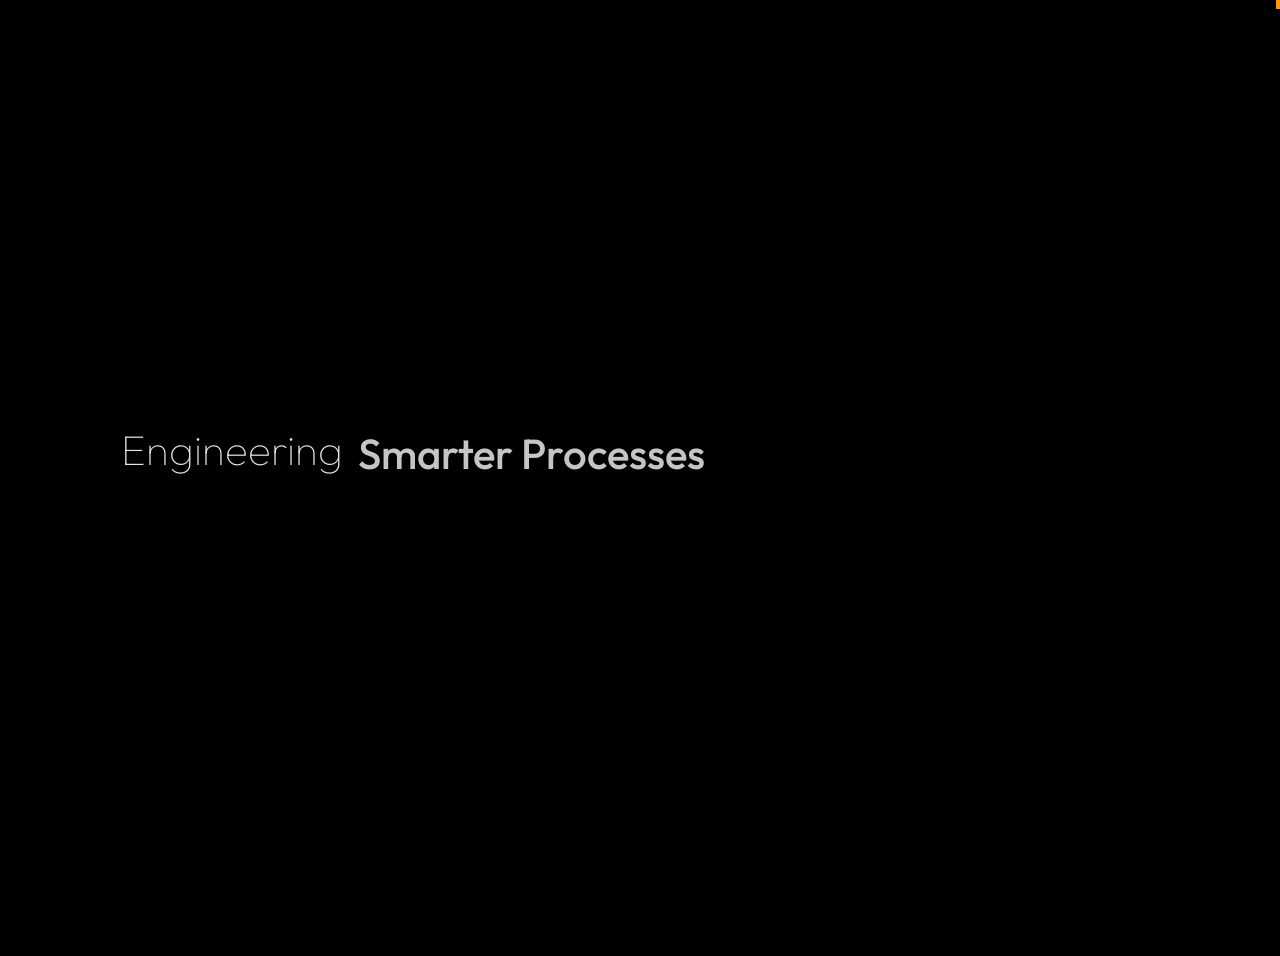
<file: project category.html>
<!DOCTYPE html>
<html lang="zxx">
  <head>
    <meta charset="UTF-8" />
    <meta name="viewport" content="width=device-width, initial-scale=1.0" />
    <meta http-equiv="X-UA-Compatible" content="ie=edge" />

    <!-- bootstrap grid css -->
    <link rel="stylesheet" href="css/plugins/bootstrap-grid.css" />
    <!-- font awesome css -->
    <link rel="stylesheet" href="css/plugins/font-awesome.min.css" />
    <!-- swiper css -->
    <link rel="stylesheet" href="css/plugins/swiper.min.css" />
    <!-- fancybox css -->
    <link rel="stylesheet" href="css/plugins/fancybox.min.css" />
    <!-- victory scss -->
    <link rel="stylesheet" href="css/style.css" />
    <!-- page name -->
    <title>Category-Ebube Ozurumba</title>
  </head>

  <body>
    <!-- wrapper -->
    <div class="mil-wrapper" id="top">
      <!-- cursor -->
      <div class="mil-ball">
        <span class="mil-icon-1">
          <svg viewBox="0 0 128 128">
            <path
              d="M106.1,41.9c-1.2-1.2-3.1-1.2-4.2,0c-1.2,1.2-1.2,3.1,0,4.2L116.8,61H11.2l14.9-14.9c1.2-1.2,1.2-3.1,0-4.2	c-1.2-1.2-3.1-1.2-4.2,0l-20,20c-1.2,1.2-1.2,3.1,0,4.2l20,20c0.6,0.6,1.4,0.9,2.1,0.9s1.5-0.3,2.1-0.9c1.2-1.2,1.2-3.1,0-4.2	L11.2,67h105.5l-14.9,14.9c-1.2,1.2-1.2,3.1,0,4.2c0.6,0.6,1.4,0.9,2.1,0.9s1.5-0.3,2.1-0.9l20-20c1.2-1.2,1.2-3.1,0-4.2L106.1,41.9	z"
            />
          </svg>
        </span>
        <div class="mil-more-text">More</div>
        <div class="mil-choose-text">Сhoose</div>
      </div>
      <!-- cursor end -->

      <!-- preloader -->
      <div class="mil-preloader">
        <div class="mil-preloader-animation">
          <div class="mil-pos-abs mil-animation-1">
            <p class="mil-h3 mil-muted mil-thin">Engineering</p>
            <p class="mil-h3 mil-muted">Smarter Processes</p>
            <p class="mil-h3 mil-muted mil-thin">Building</p>
            <p class="mil-h3 mil-muted">Better Futures</p>
          </div>
          <div class="mil-pos-abs mil-animation-2">
            <div class="mil-reveal-frame">
              <p class="mil-reveal-box"></p>
              <p class="mil-h3 mil-muted mil-thin">Ebube Ozurumba</p>
            </div>
          </div>
        </div>
      </div>
      <!-- preloader end -->

      <!-- scrollbar progress -->
      <div class="mil-progress-track">
        <div class="mil-progress"></div>
      </div>
      <!-- scrollbar progress end -->

      <!-- menu -->
      <div class="mil-menu-frame">
        <!-- frame clone -->
        <div class="mil-frame-top">
          <a href="index.html" class="mil-logo">Bube</a>
          <div class="mil-menu-btn">
            <span></span>
          </div>
        </div>
        <!-- frame clone end -->
        <div class="container">
          <div class="mil-menu-content">
            <div class="row">
              <div class="col-xl-5">
                <nav class="mil-main-menu" id="swupMenu">
                  <ul>
                    <li class="mil-has-children">
                      <a href="project category.html">Projects</a>
                    </li>
                    <li class="mil-has-children">
                      <a href="https://drive.google.com/file/d/1zMLbFC4R2l5Rw3zKyCMv-7SbCUBHVBNW/view?usp=drivesdk" class=""
   target="_blank"
   rel="noopener noreferrer"
   data-no-swup>
   Resume
</a>
                    </li>
                    <li class="mil-has-children">
                      <a href="certifications.html">Certifications</a>
                    </li>
                     <li class="mil-has-children">
                      <a href="research.html">Research</a>
                    </li>
                    <li class="mil-has-children">
                      <a href="about.html">About Me</a>
                    </li>
                    <li class="mil-has-children">
                      <a href="skills.html">Skills & Tools</a>
                    </li>
                    <li class="mil-up">
  <a
    href="mailto:ebubeozurumba@gmail.com"
    data-no-swup
  >
    Contact
  </a>
</li>

                        
                  </ul>
                </nav>
              </div>
              <div class="col-xl-7">
                <div class="mil-menu-right-frame">
                  <div class="mil-animation-in">
                    <div class="mil-animation-frame">
                      <div
                        class="mil-animation mil-position-1 mil-scale"
                        data-value-1="2"
                        data-value-2="2"
                      ></div>
                    </div>
                  </div>
                  <div class="mil-menu-right">
                    <div class="row">
                      <div class="col-lg-8 mil-mb-60">
                        <h6 class="mil-muted mil-mb-30">Projects</h6>

                        <ul class="mil-menu-list">
                          <li>
                            <a href="project-1.html" class="mil-light-soft"
                              >GreenFlow Energy Optimization</a
                            >
                          </li>
                          <li>
                            <a href="project-2.html" class="mil-light-soft"
                              >LeanLine Manufacturing Redesign</a
                            >
                          </li>
                          <li>
                            <a href="project-3.html" class="mil-light-soft"
                              >SupplyChain Sync: Efficiency Enhancement</a
                            >
                          </li>
                          <li>
                            <a href="project-4.html" class="mil-light-soft"
                              >ThermalPro Renewable Heating Design</a
                            >
                          </li>
                          <li>
                            <a href="project-5.html" class="mil-light-soft"
                              >EcoFusion Process Improvement</a
                            >
                          </li>
                          <li>
                            <a href="project-6.html" class="mil-light-soft"
                              >SmartGrid Energy Integration</a
                            >
                          </li>
                        </ul>
                      </div>
                      <div class="col-lg-4 mil-mb-60">
                        <h6 class="mil-muted mil-mb-30">Useful links</h6>

                        <ul class="mil-menu-list">
                          <li>
                            <a href="#." class="mil-light-soft"
                              >Privacy Policy</a
                            >
                          </li>
                          <li>
                            <a href="#." class="mil-light-soft"
                              >Terms and conditions</a
                            >
                          </li>
                          <li>
                            <a href="#." class="mil-light-soft"
                              >Cookie Policy</a
                            >
                          </li>
                          <li>
                            <a href="#." class="mil-light-soft">Careers</a>
                          </li>
                        </ul>
                      </div>
                    </div>
                    <div class="mil-divider mil-mb-60"></div>
                    <div class="row justify-content-between">
                      <div class="col-lg-4 mil-mb-60">
                        <h6 class="mil-muted mil-mb-30">United States</h6>

                        <p class="mil-light-soft mil-up">
                          71 South Los Carneros Road, California
                          <span class="mil-no-wrap">+1 (309) 237-9651</span>
                        </p>
                      </div>
                    </div>
                  </div>
                </div>
              </div>
            </div>
          </div>
        </div>
      </div>
      <!-- menu -->

      <!-- curtain -->
      <div class="mil-curtain"></div>
      <!-- curtain end -->

      <!-- frame -->
      <div class="mil-frame">
        <div class="mil-frame-top">
          <a href="index.html" class="mil-logo">Bube</a>
          <div class="mil-menu-btn">
            <span></span>
          </div>
        </div>
        <div class="mil-frame-bottom">
          <div class="mil-current-page"></div>
          <div class="mil-back-to-top">
            <a href="#top" class="mil-link mil-dark mil-arrow-place">
              <span>Back to top</span>
            </a>
          </div>
        </div>
      </div>
      <!-- frame end -->

      
      <!-- content -->
      <div class="mil-content">
        <div id="swupMain" class="mil-main-transition">
          <!-- banner -->
          <div class="mil-dark-bg">
            <div class="mil-inner-banner">
              <div class="mi-invert-fix">
                <div class="mil-banner-content mil-up">
                  <div class="mil-animation-frame">
                    <div
                      class="mil-animation mil-position-4 mil-scale"
                      data-value-1="6"
                      data-value-2="1.4"
                    ></div>
                  </div>
                  <div class="container">
                    <a
                      href="#services"
                      class="mil-link mil-accent mil-arrow-place mil-down-arrow"
                    >
                      <span>Choose a Project Category you're interested in</span>
                    </a>
                  </div>
                </div>
              </div>
            </div>
            <!-- banner end -->

            <!-- project category -->
            <section id="services">
              <div class="mi-invert-fix">
                <div class="container mil-p-120-60">
                  <div class="row">
                    <!-- <div class="col-lg-5">
                      <div class="mil-lines-place mil-light"></div>
                    </div> -->

                <div class="row mil-services-grid project-cat-grid-box m-0">
                  <div
                    class="expertise-box col-md-6 col-lg-z col-md-6 col-lg-3 mil-services-grid-item P-2"
                  >
                    <a
                      href="design-engineering-projects.html"
                      class="mil-service-card-lg mil-more mil-accent-cursor mil-offset"
                    >
                      <h4 class="mil-muted mil-up mil-mb-30">
                        Design Engineering <br />& Technical Solutions.
                      </h4>
                      
                      <ul class="mil-service-list mil-light mil-mb-30">
                        <li class="mil-up">Mechanical Design</li>
                        <li class="mil-up">CAD and GD&T</li>
                        <li class="mil-up">Tooling and Fixtures</li>
                        <li class="mil-up">Prototyping & Addictive Manufacturing</li>
                      </ul>
                      <div
                        class="mil-link mil-accent mil-arrow-place mil-up view-more-secondary-btn"
                      >
                        <span>View Projects</span>
                      </div>
                    </a>
                  </div>
                  <div
                    class="expertise-box col-md-6 col-lg-z col-md-6 col-lg-3 mil-services-grid-item P-2"
                  >
                    <a
                      href="operational-excellence-projects.html"
                      class="mil-service-card-lg mil-more mil-accent-cursor mil-offset"
                    >
                      <h4 class="mil-muted mil-up mil-mb-30">
                        Operational Excellence & <br />Smart Manufacturing
                      </h4>
                      
                      <ul class="mil-service-list mil-light mil-mb-30">
                        <li class="mil-up">Lean & Continuous Improvement</li>
                        <li class="mil-up">Process & workflow optimization</li>
                        <li class="mil-up">Operational Analytics & OEE</li>
                        <li class="mil-up">Cost, Scrap & Performance Optimization</li>
                      </ul>
                      <div
                        class="mil-link mil-accent mil-arrow-place mil-up view-more-secondary-btn"
                      >
                        <span>View Projects</span>
                      </div>
                    </a>
                  </div>
                </div>

                    <div class="row mil-services-grid m-0"></div>
                  </div>
                </div>
              </div>
            </section>
          </div>
          <!-- services end -->

          
          <!-- hidden elements -->
          <div class="mil-hidden-elements">
            <div class="mil-dodecahedron">
              <div class="mil-pentagon">
                <div></div>
                <div></div>
                <div></div>
                <div></div>
                <div></div>
              </div>
              <div class="mil-pentagon">
                <div></div>
                <div></div>
                <div></div>
                <div></div>
                <div></div>
              </div>
              <div class="mil-pentagon">
                <div></div>
                <div></div>
                <div></div>
                <div></div>
                <div></div>
              </div>
              <div class="mil-pentagon">
                <div></div>
                <div></div>
                <div></div>
                <div></div>
                <div></div>
              </div>
              <div class="mil-pentagon">
                <div></div>
                <div></div>
                <div></div>
                <div></div>
                <div></div>
              </div>
              <div class="mil-pentagon">
                <div></div>
                <div></div>
                <div></div>
                <div></div>
                <div></div>
              </div>
              <div class="mil-pentagon">
                <div></div>
                <div></div>
                <div></div>
                <div></div>
                <div></div>
              </div>
              <div class="mil-pentagon">
                <div></div>
                <div></div>
                <div></div>
                <div></div>
                <div></div>
              </div>
              <div class="mil-pentagon">
                <div></div>
                <div></div>
                <div></div>
                <div></div>
                <div></div>
              </div>
              <div class="mil-pentagon">
                <div></div>
                <div></div>
                <div></div>
                <div></div>
                <div></div>
              </div>
              <div class="mil-pentagon">
                <div></div>
                <div></div>
                <div></div>
                <div></div>
                <div></div>
              </div>
              <div class="mil-pentagon">
                <div></div>
                <div></div>
                <div></div>
                <div></div>
                <div></div>
              </div>
            </div>

            <svg
              xmlns="http://www.w3.org/2000/svg"
              viewBox="0 0 24 24"
              class="mil-arrow"
            >
              <path
                d="M 14 5.3417969 C 13.744125 5.3417969 13.487969 5.4412187 13.292969 5.6367188 L 13.207031 5.7226562 C 12.816031 6.1136563 12.816031 6.7467188 13.207031 7.1367188 L 17.070312 11 L 4 11 C 3.448 11 3 11.448 3 12 C 3 12.552 3.448 13 4 13 L 17.070312 13 L 13.207031 16.863281 C 12.816031 17.254281 12.816031 17.887344 13.207031 18.277344 L 13.292969 18.363281 C 13.683969 18.754281 14.317031 18.754281 14.707031 18.363281 L 20.363281 12.707031 C 20.754281 12.316031 20.754281 11.682969 20.363281 11.292969 L 14.707031 5.6367188 C 14.511531 5.4412187 14.255875 5.3417969 14 5.3417969 z"
              />
            </svg>

            <svg
              width="250"
              viewBox="0 0 300 1404"
              fill="none"
              xmlns="http://www.w3.org/2000/svg"
              class="mil-lines"
            >
              <path
                fill-rule="evenodd"
                clip-rule="evenodd"
                d="M1 892L1 941H299V892C299 809.71 232.29 743 150 743C67.7096 743 1 809.71 1 892ZM0 942H300V892C300 809.157 232.843 742 150 742C67.1573 742 0 809.157 0 892L0 942Z"
                class="mil-move"
              />
              <path
                fill-rule="evenodd"
                clip-rule="evenodd"
                d="M299 146V97L1 97V146C1 228.29 67.7096 295 150 295C232.29 295 299 228.29 299 146ZM300 96L0 96V146C0 228.843 67.1573 296 150 296C232.843 296 300 228.843 300 146V96Z"
                class="mil-move"
              />
              <path
                fill-rule="evenodd"
                clip-rule="evenodd"
                d="M299 1H1V1403H299V1ZM0 0V1404H300V0H0Z"
              />
              <path
                fill-rule="evenodd"
                clip-rule="evenodd"
                d="M150 -4.37115e-08L150 1404L149 1404L149 0L150 -4.37115e-08Z"
              />
              <path
                fill-rule="evenodd"
                clip-rule="evenodd"
                d="M150 1324C232.29 1324 299 1257.29 299 1175C299 1092.71 232.29 1026 150 1026C67.7096 1026 1 1092.71 1 1175C1 1257.29 67.7096 1324 150 1324ZM150 1325C232.843 1325 300 1257.84 300 1175C300 1092.16 232.843 1025 150 1025C67.1573 1025 0 1092.16 0 1175C0 1257.84 67.1573 1325 150 1325Z"
                class="mil-move"
              />
              <path
                fill-rule="evenodd"
                clip-rule="evenodd"
                d="M300 1175H0V1174H300V1175Z"
                class="mil-move"
              />
              <path
                fill-rule="evenodd"
                clip-rule="evenodd"
                d="M150 678C232.29 678 299 611.29 299 529C299 446.71 232.29 380 150 380C67.7096 380 1 446.71 1 529C1 611.29 67.7096 678 150 678ZM150 679C232.843 679 300 611.843 300 529C300 446.157 232.843 379 150 379C67.1573 379 0 446.157 0 529C0 611.843 67.1573 679 150 679Z"
                class="mil-move"
              />
              <path
                fill-rule="evenodd"
                clip-rule="evenodd"
                d="M299 380H1V678H299V380ZM0 379V679H300V379H0Z"
                class="mil-move"
              />
            </svg>
          </div>
          <!-- hidden elements end -->
        </div>
      </div>
      <!-- content -->
    </div>
    <!-- wrapper end -->

    <!-- jQuery js -->
    <script src="js/plugins/jquery.min.js"></script>
    <!-- swup js -->
    <script src="js/plugins/swup.min.js"></script>
    <!-- swiper js -->
    <script src="js/plugins/swiper.min.js"></script>
    <!-- fancybox js -->
    <script src="js/plugins/fancybox.min.js"></script>
    <!-- gsap js -->
    <script src="js/plugins/gsap.min.js"></script>
    <!-- scroll smoother -->
    <script src="js/plugins/smooth-scroll.js"></script>
    <!-- scroll trigger js -->
    <script src="js/plugins/ScrollTrigger.min.js"></script>
    <!-- scroll to js -->
    <script src="js/plugins/ScrollTo.min.js"></script>
    <!-- victory js -->
    <script src="js/main.js"></script>
  </body>
</html>
</file>
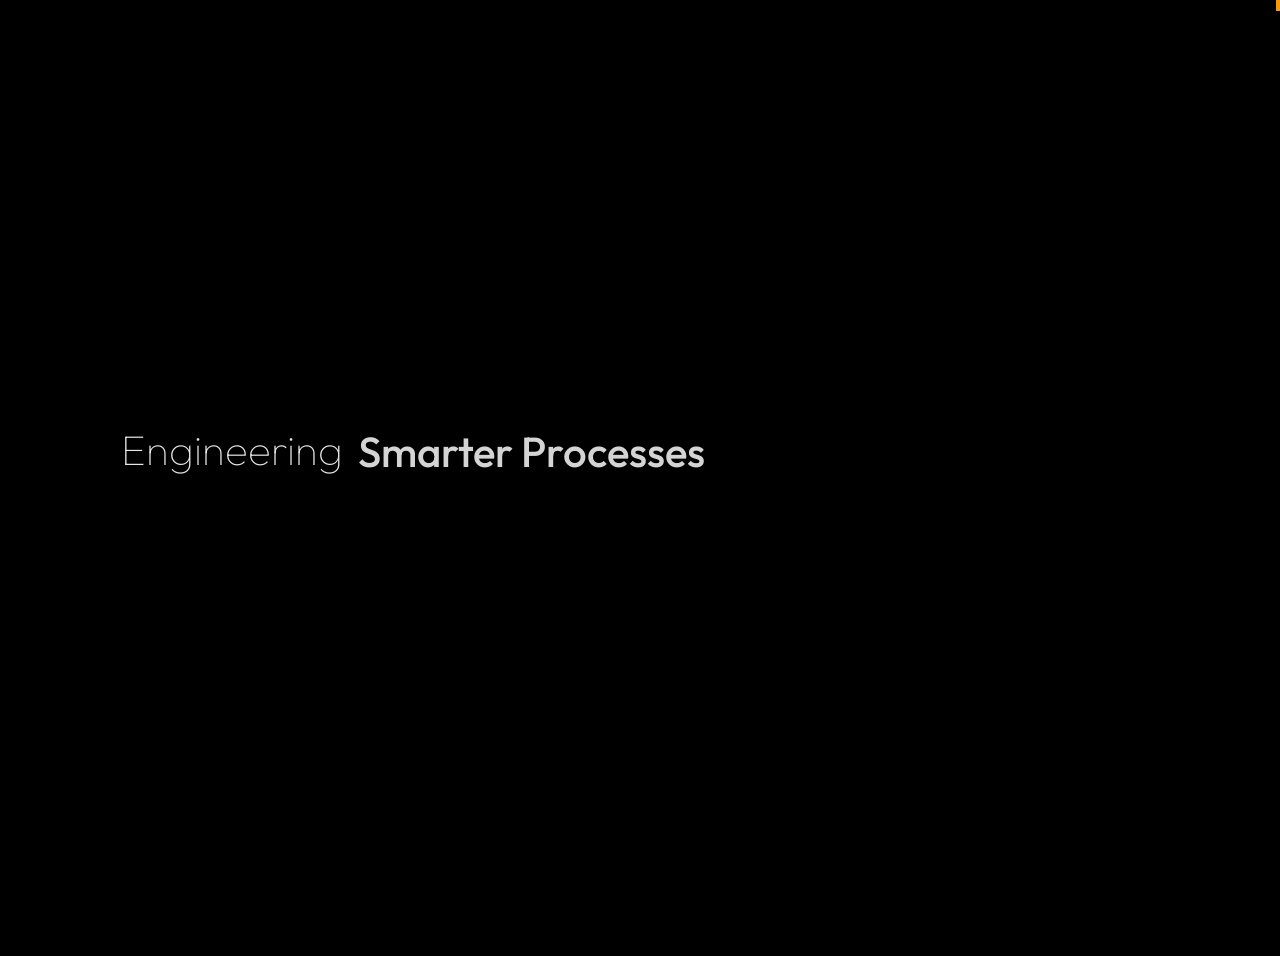
<file: project.html>
<!doctype html>
<html lang="zxx">
  <head>
    <meta charset="UTF-8" />
    <meta name="viewport" content="width=device-width, initial-scale=1.0" />
    <meta http-equiv="X-UA-Compatible" content="ie=edge" />

    <!-- bootstrap grid css -->
    <link rel="stylesheet" href="css/plugins/bootstrap-grid.css" />
    <!-- font awesome css -->
    <link rel="stylesheet" href="css/plugins/font-awesome.min.css" />
    <!-- swiper css -->
    <link rel="stylesheet" href="css/plugins/swiper.min.css" />
    <!-- fancybox css -->
    <link rel="stylesheet" href="css/plugins/fancybox.min.css" />
    <!-- victory scss -->
    <link rel="stylesheet" href="css/style.css" />
    <!-- page name -->
    <title>Category-Ebube Ozurumba</title>
  </head>

  <body>
    <!-- wrapper -->
    <div class="mil-wrapper" id="top">
      <!-- cursor -->
      <div class="mil-ball">
        <span class="mil-icon-1">
          <svg viewBox="0 0 128 128">
            <path
              d="M106.1,41.9c-1.2-1.2-3.1-1.2-4.2,0c-1.2,1.2-1.2,3.1,0,4.2L116.8,61H11.2l14.9-14.9c1.2-1.2,1.2-3.1,0-4.2	c-1.2-1.2-3.1-1.2-4.2,0l-20,20c-1.2,1.2-1.2,3.1,0,4.2l20,20c0.6,0.6,1.4,0.9,2.1,0.9s1.5-0.3,2.1-0.9c1.2-1.2,1.2-3.1,0-4.2	L11.2,67h105.5l-14.9,14.9c-1.2,1.2-1.2,3.1,0,4.2c0.6,0.6,1.4,0.9,2.1,0.9s1.5-0.3,2.1-0.9l20-20c1.2-1.2,1.2-3.1,0-4.2L106.1,41.9	z"
            />
          </svg>
        </span>
        <div class="mil-more-text">More</div>
        <div class="mil-choose-text">Сhoose</div>
      </div>
      <!-- cursor end -->

      <!-- preloader -->
      <div class="mil-preloader">
        <div class="mil-preloader-animation">
          <div class="mil-pos-abs mil-animation-1">
            <p class="mil-h3 mil-muted mil-thin">Engineering</p>
            <p class="mil-h3 mil-muted">Smarter Processes</p>
            <p class="mil-h3 mil-muted mil-thin">Building</p>
            <p class="mil-h3 mil-muted">Better Futures</p>
          </div>
          <div class="mil-pos-abs mil-animation-2">
            <div class="mil-reveal-frame">
              <p class="mil-reveal-box"></p>
              <p class="mil-h3 mil-muted mil-thin">Ebube Ozurumba</p>
            </div>
          </div>
        </div>
      </div>
      <!-- preloader end -->

      <!-- scrollbar progress -->
      <div class="mil-progress-track">
        <div class="mil-progress"></div>
      </div>
      <!-- scrollbar progress end -->

      <!-- menu -->
      <div class="mil-menu-frame">
        <!-- frame clone -->
        <div class="mil-frame-top">
          <a href="index.html" class="mil-logo">Ebube</a>
          <div class="mil-menu-btn">
            <span></span>
          </div>
        </div>
        <!-- frame clone end -->
        <div class="container">
          <div class="mil-menu-content">
            <div class="row">
              <div class="col-xl-5">
                <nav class="mil-main-menu" id="swupMenu">
                  <ul>
                    <li class="mil-has-children">
                      <a href="project.html">Projects</a>
                    </li>
                    <li class="mil-has-children">
                      <a
                        href="https://drive.google.com/file/d/1zMLbFC4R2l5Rw3zKyCMv-7SbCUBHVBNW/view?usp=drivesdk"
                        class=""
                        target="_blank"
                        rel="noopener noreferrer"
                        data-no-swup
                      >
                        Resume
                      </a>
                    </li>
                    <li class="mil-has-children">
                      <a href="certifications.html">Certifications</a>
                    </li>
                    <li class="mil-has-children">
                      <a href="research.html">Research</a>
                    </li>
                    <li class="mil-has-children">
                      <a href="about.html">About Me</a>
                    </li>
                    <li class="mil-has-children">
                      <a href="skills.html">Skills & Tools</a>
                    </li>
                    <li class="mil-up">
                      <a href="mailto:ebubeozurumba@gmail.com" data-no-swup>
                        Contact
                      </a>
                    </li>
                  </ul>
                </nav>
              </div>
              <div class="col-xl-7">
                <div class="mil-menu-right-frame">
                  <div class="mil-animation-in">
                    <div class="mil-animation-frame">
                      <div
                        class="mil-animation mil-position-1 mil-scale"
                        data-value-1="2"
                        data-value-2="2"
                      ></div>
                    </div>
                  </div>
                  <div class="mil-menu-right">
                    <div class="row">
                      <div class="col-lg-8 mil-mb-60">
                        <h6 class="mil-muted mil-mb-30">Projects</h6>

                        <ul class="mil-menu-list">
                          <li>
                            <a href="project-1.html" class="mil-light-soft"
                              >GreenFlow Energy Optimization</a
                            >
                          </li>
                          <li>
                            <a href="project-2.html" class="mil-light-soft"
                              >LeanLine Manufacturing Redesign</a
                            >
                          </li>
                          <li>
                            <a href="project-3.html" class="mil-light-soft"
                              >SupplyChain Sync: Efficiency Enhancement</a
                            >
                          </li>
                          <li>
                            <a href="project-4.html" class="mil-light-soft"
                              >ThermalPro Renewable Heating Design</a
                            >
                          </li>
                          <li>
                            <a href="project-5.html" class="mil-light-soft"
                              >EcoFusion Process Improvement</a
                            >
                          </li>
                          <li>
                            <a href="project-6.html" class="mil-light-soft"
                              >SmartGrid Energy Integration</a
                            >
                          </li>
                        </ul>
                      </div>
                      <div class="col-lg-4 mil-mb-60">
                        <h6 class="mil-muted mil-mb-30">Useful links</h6>

                        <ul class="mil-menu-list">
                          <li>
                            <a href="#." class="mil-light-soft"
                              >Privacy Policy</a
                            >
                          </li>
                          <li>
                            <a href="#." class="mil-light-soft"
                              >Terms and conditions</a
                            >
                          </li>
                          <li>
                            <a href="#." class="mil-light-soft"
                              >Cookie Policy</a
                            >
                          </li>
                          <li>
                            <a href="#." class="mil-light-soft">Careers</a>
                          </li>
                        </ul>
                      </div>
                    </div>
                    <div class="mil-divider mil-mb-60"></div>
                    <div class="row justify-content-between">
                      <div class="col-lg-4 mil-mb-60">
                        <h6 class="mil-muted mil-mb-30">United States</h6>

                        <p class="mil-light-soft mil-up">
                          71 South Los Carneros Road, California
                          <span class="mil-no-wrap">+1 (309) 237-9651</span>
                        </p>
                      </div>
                    </div>
                  </div>
                </div>
              </div>
            </div>
          </div>
        </div>
      </div>
      <!-- menu -->

      <!-- curtain -->
      <div class="mil-curtain"></div>
      <!-- curtain end -->

      <!-- frame -->
      <div class="mil-frame">
        <div class="mil-frame-top">
          <a href="index.html" class="mil-logo">Ebube</a>
          <div class="mil-menu-btn">
            <span></span>
          </div>
        </div>
        <div class="mil-frame-bottom">
          <div class="mil-current-page"></div>
          <div class="mil-back-to-top">
            <a href="#top" class="mil-link mil-dark mil-arrow-place">
              <span>Back to top</span>
            </a>
          </div>
        </div>
      </div>
      <!-- frame end -->

      <!-- content -->
      <div class="mil-content">
        <div id="swupMain" class="mil-main-transition">
          <!-- banner -->
          <div class="mil-dark-bg">
            <div class="mil-inner-banner">
              <div class="mi-invert-fix">
                <div class="mil-banner-content mil-up">
                  <div class="mil-animation-frame">
                    <div
                      class="mil-animation mil-position-4 mil-scale"
                      data-value-1="6"
                      data-value-2="1.4"
                    ></div>
                  </div>
                  <div class="container">
                    <a
                      href="#services"
                      class="mil-link mil-accent mil-arrow-place mil-down-arrow"
                    >
                      <span
                        >Choose a Project Category you're interested in</span
                      >
                    </a>
                  </div>
                </div>
              </div>
            </div>
            <!-- banner end -->

            <!-- project category -->
            <section id="services">
              <div class="mi-invert-fix">
                <div class="container mil-p-120-60">
                  <div class="row">
                    <!-- <div class="col-lg-5">
                      <div class="mil-lines-place mil-light"></div>
                    </div> -->

                    <div class="row mil-services-grid project-cat-grid-box m-0">
                      <div
                        class="expertise-box col-md-6 col-lg-z col-md-6 col-lg-3 mil-services-grid-item P-2"
                      >
                        <a
                          href="design-engineering-projects.html"
                          class="mil-service-card-lg mil-more mil-accent-cursor mil-offset"
                        >
                          <h4 class="mil-muted mil-up mil-mb-30">
                            Design Engineering <br />& Technical Solutions.
                          </h4>

                          <ul class="mil-service-list mil-light mil-mb-30">
                            <li class="mil-up">Mechanical Design & GD&T</li>
                            <li class="mil-up">TOOLING & FIXTURES</li>
                            <li class="mil-up">PROTOTYPING & ADDITIVE</li>
                            <li class="mil-up">
                              MANUFACTURING CNC & AUTOMATION
                            </li>
                          </ul>
                          <div
                            class="mil-link mil-accent mil-arrow-place mil-up view-more-secondary-btn"
                          >
                            <span>View Projects</span>
                          </div>
                        </a>
                      </div>
                      <div
                        class="expertise-box col-md-6 col-lg-z col-md-6 col-lg-3 mil-services-grid-item P-2"
                      >
                        <a
                          href="operational-excellence-projects.html"
                          class="mil-service-card-lg mil-more mil-accent-cursor mil-offset"
                        >
                          <h4 class="mil-muted mil-up mil-mb-30">
                            Operational Excellence & <br />Smart Manufacturing
                          </h4>

                          <ul class="mil-service-list mil-light mil-mb-30">
                            <li class="mil-up">
                              Lean & Continuous Improvement
                            </li>
                            <li class="mil-up">
                              Process & workflow optimization
                            </li>
                            <li class="mil-up">Operational Analytics & OEE</li>
                            <li class="mil-up">
                              Cost, Scrap & Performance Optimization
                            </li>
                          </ul>
                          <div
                            class="mil-link mil-accent mil-arrow-place mil-up view-more-secondary-btn"
                          >
                            <span>View Projects</span>
                          </div>
                        </a>
                      </div>
                    </div>

                    <div class="row mil-services-grid m-0"></div>
                  </div>
                </div>
              </div>
            </section>
          </div>
          <!-- services end -->

          <!-- hidden elements -->
          <div class="mil-hidden-elements">
            <div class="mil-dodecahedron">
              <div class="mil-pentagon">
                <div></div>
                <div></div>
                <div></div>
                <div></div>
                <div></div>
              </div>
              <div class="mil-pentagon">
                <div></div>
                <div></div>
                <div></div>
                <div></div>
                <div></div>
              </div>
              <div class="mil-pentagon">
                <div></div>
                <div></div>
                <div></div>
                <div></div>
                <div></div>
              </div>
              <div class="mil-pentagon">
                <div></div>
                <div></div>
                <div></div>
                <div></div>
                <div></div>
              </div>
              <div class="mil-pentagon">
                <div></div>
                <div></div>
                <div></div>
                <div></div>
                <div></div>
              </div>
              <div class="mil-pentagon">
                <div></div>
                <div></div>
                <div></div>
                <div></div>
                <div></div>
              </div>
              <div class="mil-pentagon">
                <div></div>
                <div></div>
                <div></div>
                <div></div>
                <div></div>
              </div>
              <div class="mil-pentagon">
                <div></div>
                <div></div>
                <div></div>
                <div></div>
                <div></div>
              </div>
              <div class="mil-pentagon">
                <div></div>
                <div></div>
                <div></div>
                <div></div>
                <div></div>
              </div>
              <div class="mil-pentagon">
                <div></div>
                <div></div>
                <div></div>
                <div></div>
                <div></div>
              </div>
              <div class="mil-pentagon">
                <div></div>
                <div></div>
                <div></div>
                <div></div>
                <div></div>
              </div>
              <div class="mil-pentagon">
                <div></div>
                <div></div>
                <div></div>
                <div></div>
                <div></div>
              </div>
            </div>

            <svg
              xmlns="http://www.w3.org/2000/svg"
              viewBox="0 0 24 24"
              class="mil-arrow"
            >
              <path
                d="M 14 5.3417969 C 13.744125 5.3417969 13.487969 5.4412187 13.292969 5.6367188 L 13.207031 5.7226562 C 12.816031 6.1136563 12.816031 6.7467188 13.207031 7.1367188 L 17.070312 11 L 4 11 C 3.448 11 3 11.448 3 12 C 3 12.552 3.448 13 4 13 L 17.070312 13 L 13.207031 16.863281 C 12.816031 17.254281 12.816031 17.887344 13.207031 18.277344 L 13.292969 18.363281 C 13.683969 18.754281 14.317031 18.754281 14.707031 18.363281 L 20.363281 12.707031 C 20.754281 12.316031 20.754281 11.682969 20.363281 11.292969 L 14.707031 5.6367188 C 14.511531 5.4412187 14.255875 5.3417969 14 5.3417969 z"
              />
            </svg>

            <svg
              width="250"
              viewBox="0 0 300 1404"
              fill="none"
              xmlns="http://www.w3.org/2000/svg"
              class="mil-lines"
            >
              <path
                fill-rule="evenodd"
                clip-rule="evenodd"
                d="M1 892L1 941H299V892C299 809.71 232.29 743 150 743C67.7096 743 1 809.71 1 892ZM0 942H300V892C300 809.157 232.843 742 150 742C67.1573 742 0 809.157 0 892L0 942Z"
                class="mil-move"
              />
              <path
                fill-rule="evenodd"
                clip-rule="evenodd"
                d="M299 146V97L1 97V146C1 228.29 67.7096 295 150 295C232.29 295 299 228.29 299 146ZM300 96L0 96V146C0 228.843 67.1573 296 150 296C232.843 296 300 228.843 300 146V96Z"
                class="mil-move"
              />
              <path
                fill-rule="evenodd"
                clip-rule="evenodd"
                d="M299 1H1V1403H299V1ZM0 0V1404H300V0H0Z"
              />
              <path
                fill-rule="evenodd"
                clip-rule="evenodd"
                d="M150 -4.37115e-08L150 1404L149 1404L149 0L150 -4.37115e-08Z"
              />
              <path
                fill-rule="evenodd"
                clip-rule="evenodd"
                d="M150 1324C232.29 1324 299 1257.29 299 1175C299 1092.71 232.29 1026 150 1026C67.7096 1026 1 1092.71 1 1175C1 1257.29 67.7096 1324 150 1324ZM150 1325C232.843 1325 300 1257.84 300 1175C300 1092.16 232.843 1025 150 1025C67.1573 1025 0 1092.16 0 1175C0 1257.84 67.1573 1325 150 1325Z"
                class="mil-move"
              />
              <path
                fill-rule="evenodd"
                clip-rule="evenodd"
                d="M300 1175H0V1174H300V1175Z"
                class="mil-move"
              />
              <path
                fill-rule="evenodd"
                clip-rule="evenodd"
                d="M150 678C232.29 678 299 611.29 299 529C299 446.71 232.29 380 150 380C67.7096 380 1 446.71 1 529C1 611.29 67.7096 678 150 678ZM150 679C232.843 679 300 611.843 300 529C300 446.157 232.843 379 150 379C67.1573 379 0 446.157 0 529C0 611.843 67.1573 679 150 679Z"
                class="mil-move"
              />
              <path
                fill-rule="evenodd"
                clip-rule="evenodd"
                d="M299 380H1V678H299V380ZM0 379V679H300V379H0Z"
                class="mil-move"
              />
            </svg>
          </div>
          <!-- hidden elements end -->
        </div>
      </div>
      <!-- content -->
    </div>
    <!-- wrapper end -->

    <!-- jQuery js -->
    <script src="js/plugins/jquery.min.js"></script>
    <!-- swup js -->
    <script src="js/plugins/swup.min.js"></script>
    <!-- swiper js -->
    <script src="js/plugins/swiper.min.js"></script>
    <!-- fancybox js -->
    <script src="js/plugins/fancybox.min.js"></script>
    <!-- gsap js -->
    <script src="js/plugins/gsap.min.js"></script>
    <!-- scroll smoother -->
    <script src="js/plugins/smooth-scroll.js"></script>
    <!-- scroll trigger js -->
    <script src="js/plugins/ScrollTrigger.min.js"></script>
    <!-- scroll to js -->
    <script src="js/plugins/ScrollTo.min.js"></script>
    <!-- victory js -->
    <script src="js/main.js"></script>
  </body>
</html>
</file>
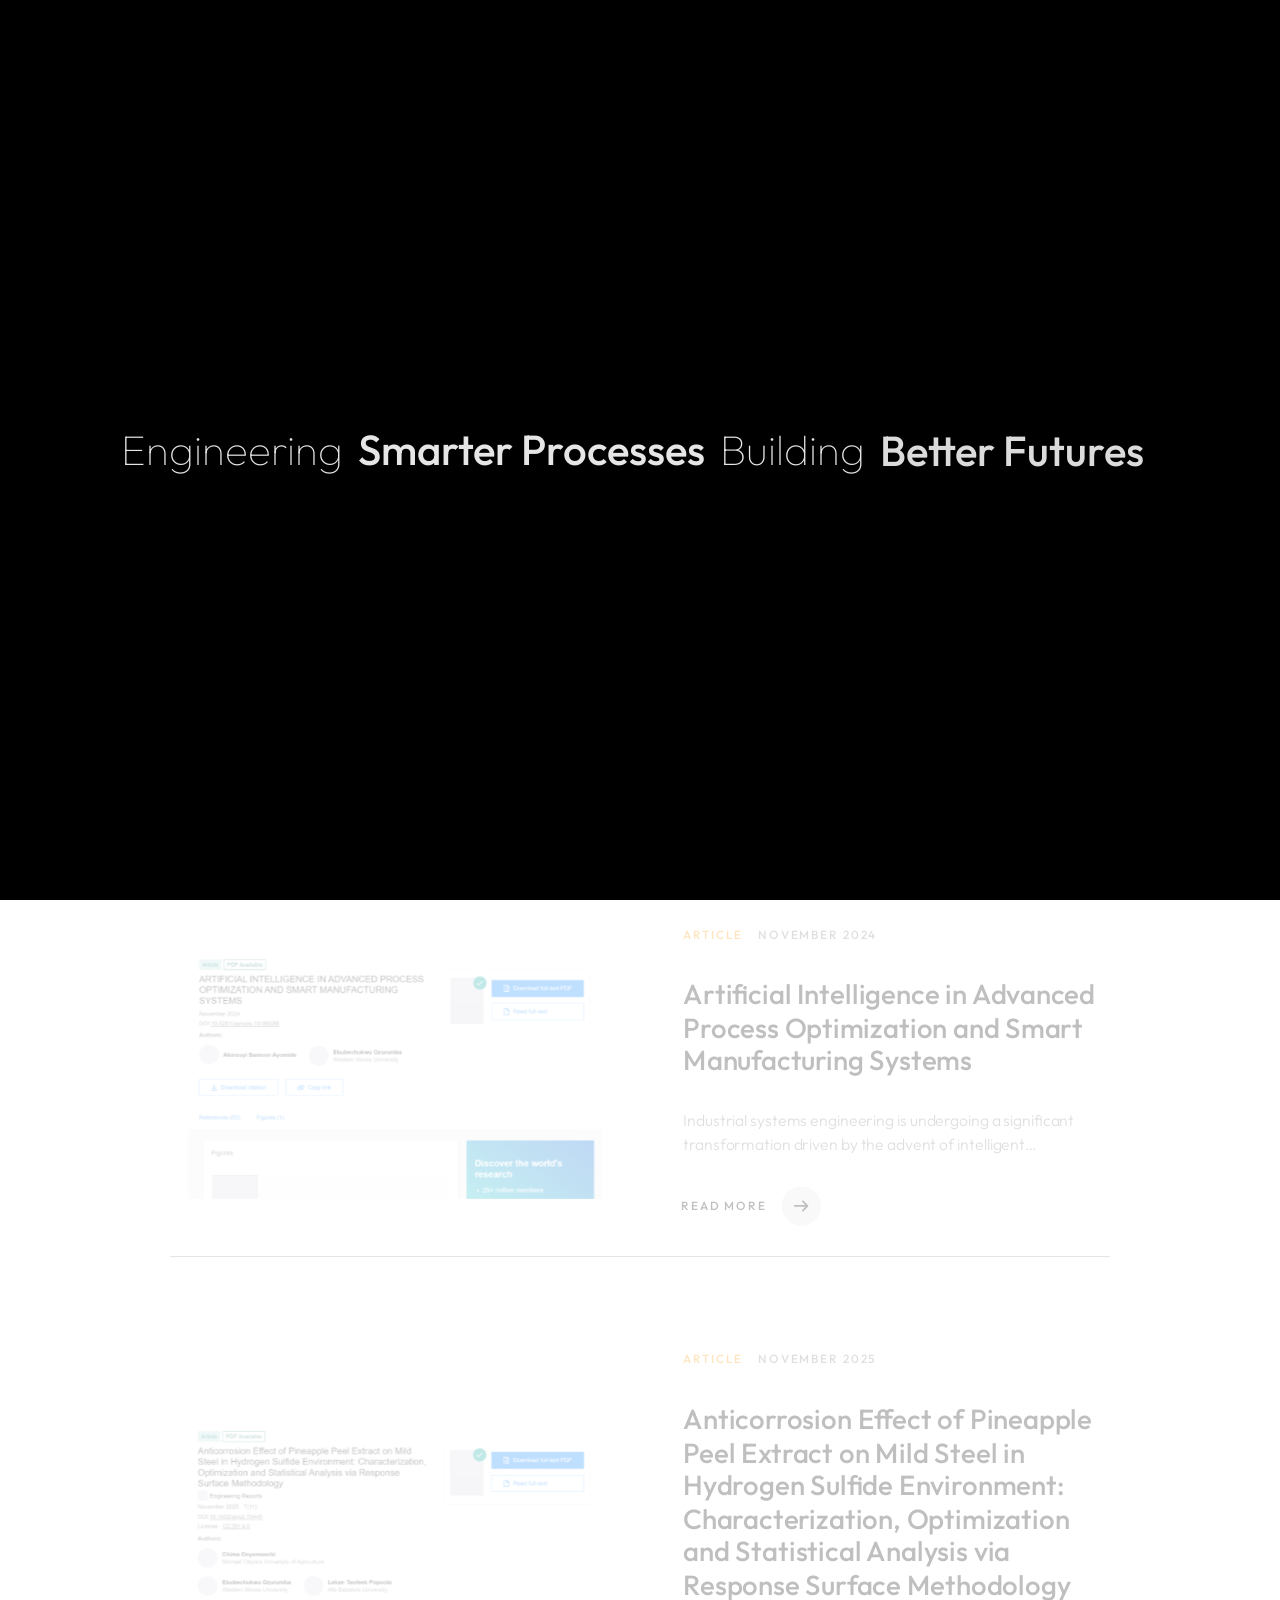
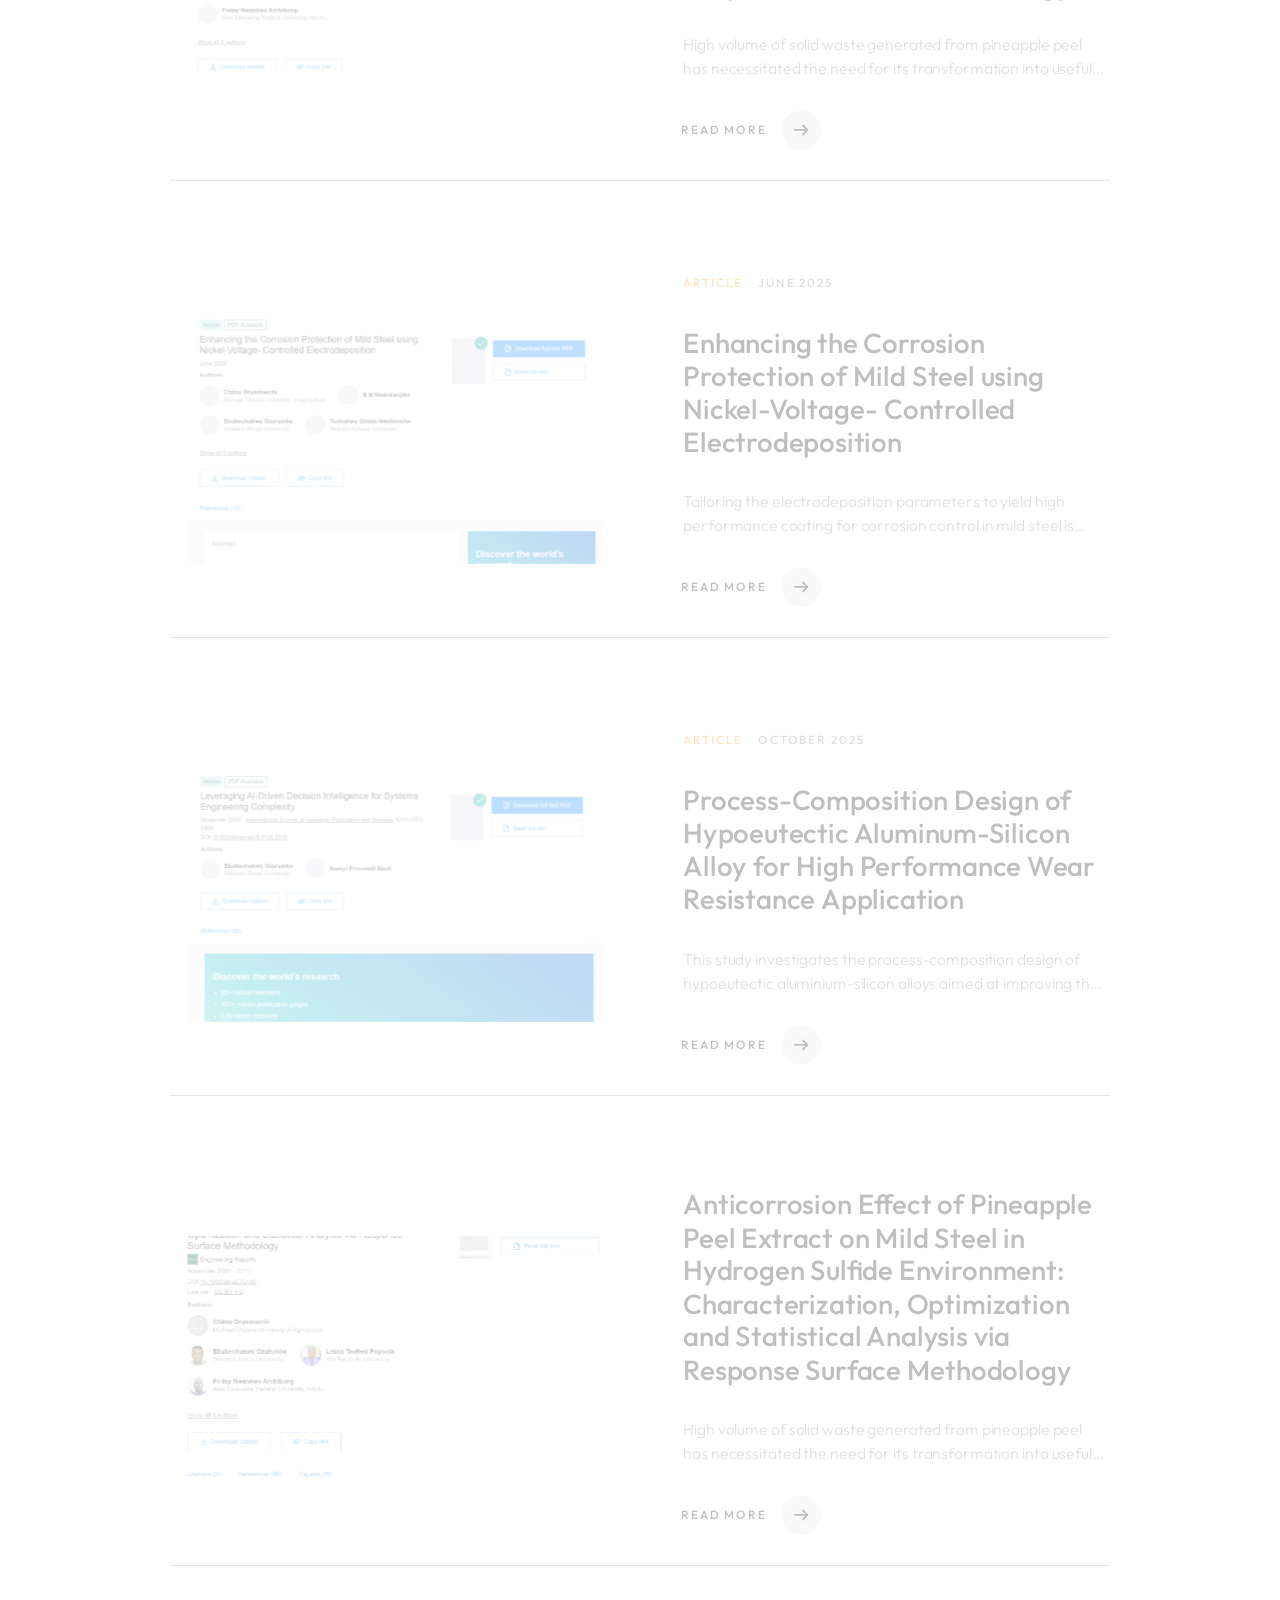
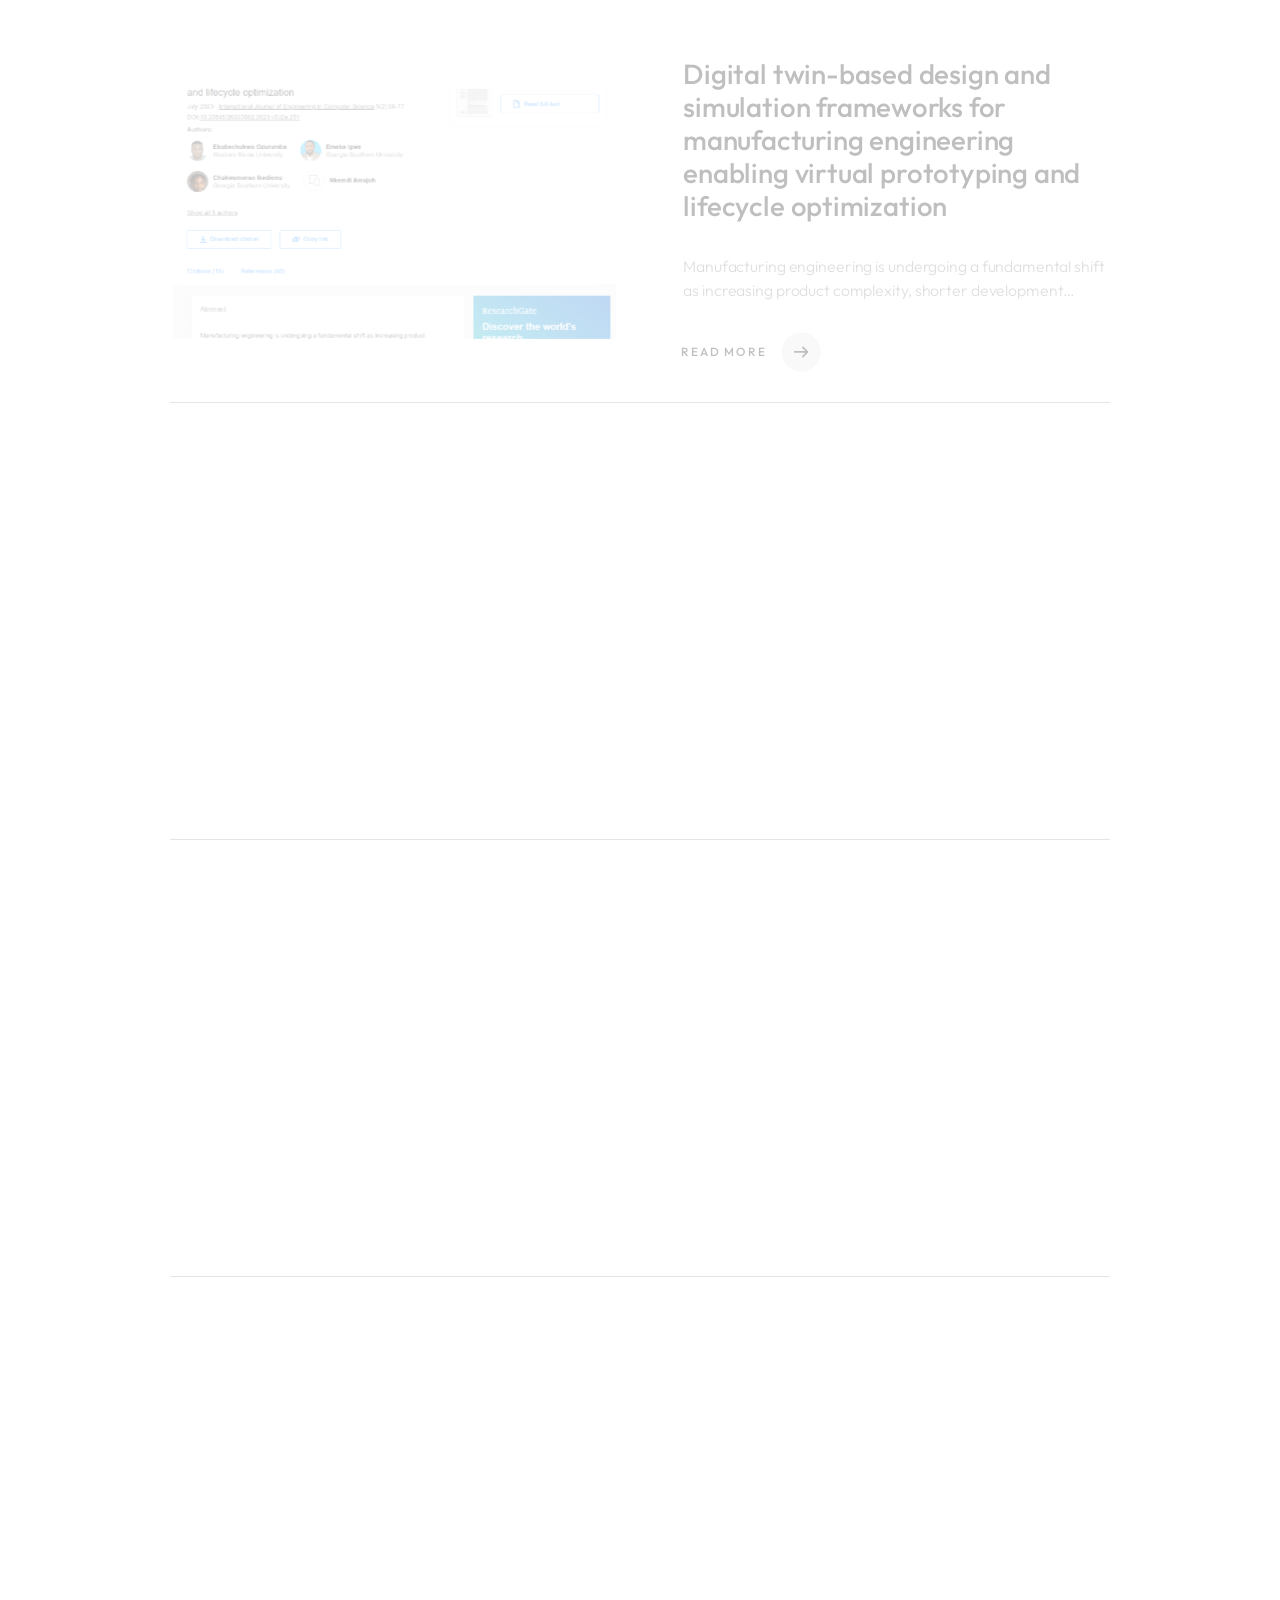
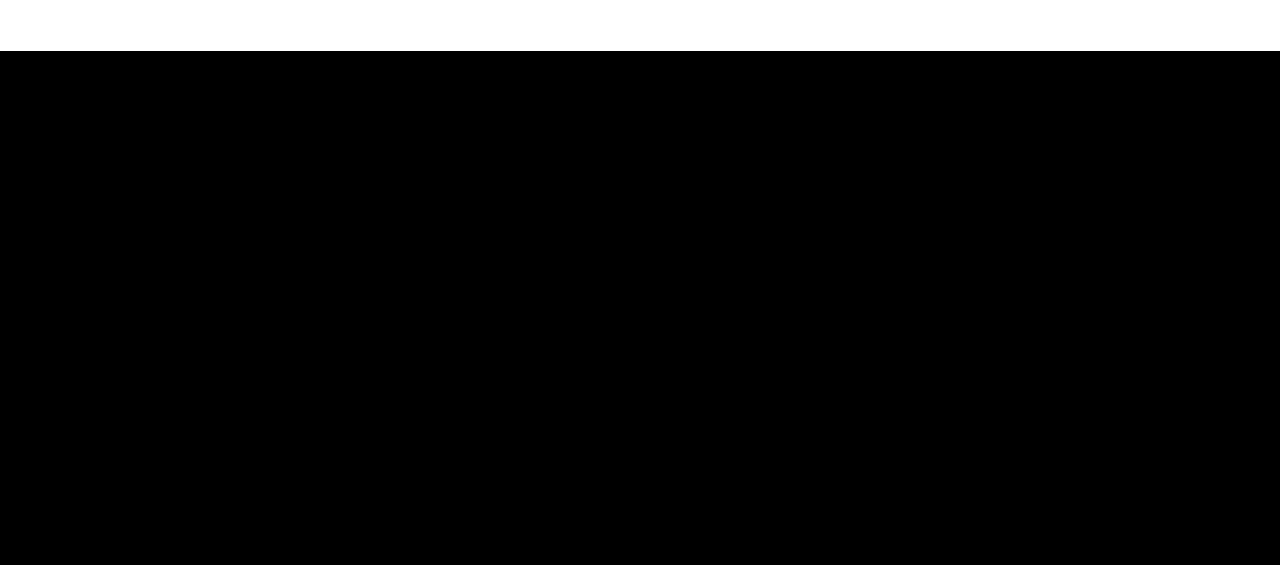
<file: research.html>
<!doctype html>
<html lang="zxx">
  <head>
    <meta charset="UTF-8" />
    <meta name="viewport" content="width=device-width, initial-scale=1.0" />
    <meta http-equiv="X-UA-Compatible" content="ie=edge" />

    <!-- bootstrap grid css -->
    <link rel="stylesheet" href="css/plugins/bootstrap-grid.css" />
    <!-- font awesome css -->
    <link rel="stylesheet" href="css/plugins/font-awesome.min.css" />
    <!-- swiper css -->
    <link rel="stylesheet" href="css/plugins/swiper.min.css" />
    <!-- fancybox css -->
    <link rel="stylesheet" href="css/plugins/fancybox.min.css" />
    <!-- victory scss -->
    <link rel="stylesheet" href="css/style.css" />
    <!-- page name -->
    <title>Research-Ebube Ozurumba</title>
  </head>

  <body>
    <!-- wrapper -->
    <div class="mil-wrapper" id="top">
      <!-- cursor -->
      <div class="mil-ball">
        <span class="mil-icon-1">
          <svg viewBox="0 0 128 128">
            <path
              d="M106.1,41.9c-1.2-1.2-3.1-1.2-4.2,0c-1.2,1.2-1.2,3.1,0,4.2L116.8,61H11.2l14.9-14.9c1.2-1.2,1.2-3.1,0-4.2	c-1.2-1.2-3.1-1.2-4.2,0l-20,20c-1.2,1.2-1.2,3.1,0,4.2l20,20c0.6,0.6,1.4,0.9,2.1,0.9s1.5-0.3,2.1-0.9c1.2-1.2,1.2-3.1,0-4.2	L11.2,67h105.5l-14.9,14.9c-1.2,1.2-1.2,3.1,0,4.2c0.6,0.6,1.4,0.9,2.1,0.9s1.5-0.3,2.1-0.9l20-20c1.2-1.2,1.2-3.1,0-4.2L106.1,41.9	z"
            />
          </svg>
        </span>
        <div class="mil-more-text">More</div>
        <div class="mil-choose-text">Сhoose</div>
      </div>
      <!-- cursor end -->

      <!-- preloader -->
      <div class="mil-preloader">
        <div class="mil-preloader-animation">
          <div class="mil-pos-abs mil-animation-1">
            <p class="mil-h3 mil-muted mil-thin">Engineering</p>
            <p class="mil-h3 mil-muted">Smarter Processes</p>
            <p class="mil-h3 mil-muted mil-thin">Building</p>
            <p class="mil-h3 mil-muted">Better Futures</p>
          </div>
          <div class="mil-pos-abs mil-animation-2">
            <div class="mil-reveal-frame">
              <p class="mil-reveal-box"></p>
              <p class="mil-h3 mil-muted mil-thin">Ebube Ozurumba</p>
            </div>
          </div>
        </div>
      </div>
      <!-- preloader end -->

      <!-- scrollbar progress -->
      <div class="mil-progress-track">
        <div class="mil-progress"></div>
      </div>
      <!-- scrollbar progress end -->

      <!-- menu -->
      <div class="mil-menu-frame">
        <!-- frame clone -->
        <div class="mil-frame-top">
          <a href="index.html" class="mil-logo">Ebube</a>
          <div class="mil-menu-btn">
            <span></span>
          </div>
        </div>
        <!-- frame clone end -->
        <div class="container">
          <div class="mil-menu-content">
            <div class="row">
              <div class="col-xl-5">
                <nav class="mil-main-menu" id="swupMenu">
                  <ul>
                    <li class="mil-has-children">
                      <a href="project.html">Projects</a>
                    </li>
                    <li class="mil-has-children">
                      <a
                        href="https://drive.google.com/file/d/1zMLbFC4R2l5Rw3zKyCMv-7SbCUBHVBNW/view?usp=drivesdk"
                        rel="noopener noreferrer"
                        data-no-swup
                      >
                        Resume
                      </a>
                    </li>
                    <li class="mil-has-children">
                      <a href="certifications.html">Certifications</a>
                    </li>
                    <li class="mil-has-children">
                      <a href="research.html">Research</a>
                    </li>
                    <li class="mil-has-children">
                      <a href="about.html">About Me</a>
                    </li>
                    <li class="mil-has-children">
                      <a href="skills.html">Skills & Tools</a>
                    </li>
                    <li class="mil-up">
                      <a href="mailto:ebubeozurumba@gmail.com" data-no-swup>
                        Contact
                      </a>
                    </li>
                  </ul>
                </nav>
              </div>
              <div class="col-xl-7">
                <div class="mil-menu-right-frame">
                  <div class="mil-animation-in">
                    <div class="mil-animation-frame">
                      <div
                        class="mil-animation mil-position-1 mil-scale"
                        data-value-1="2"
                        data-value-2="2"
                      ></div>
                    </div>
                  </div>
                  <div class="mil-menu-right">
                    <div class="row">
                      <div class="col-lg-8 mil-mb-60">
                        <h6 class="mil-muted mil-mb-30">Projects</h6>

                        <ul class="mil-menu-list">
                          <li>
                            <a href="project-1.html" class="mil-light-soft"
                              >GreenFlow Energy Optimization</a
                            >
                          </li>
                          <li>
                            <a href="project-2.html" class="mil-light-soft"
                              >LeanLine Manufacturing Redesign</a
                            >
                          </li>
                          <li>
                            <a href="project-3.html" class="mil-light-soft"
                              >SupplyChain Sync: Efficiency Enhancement</a
                            >
                          </li>
                          <li>
                            <a href="project-4.html" class="mil-light-soft"
                              >ThermalPro Renewable Heating Design</a
                            >
                          </li>
                          <li>
                            <a href="project-5.html" class="mil-light-soft"
                              >EcoFusion Process Improvement</a
                            >
                          </li>
                          <li>
                            <a href="project-6.html" class="mil-light-soft"
                              >SmartGrid Energy Integration</a
                            >
                          </li>
                        </ul>
                      </div>
                      <div class="col-lg-4 mil-mb-60">
                        <h6 class="mil-muted mil-mb-30">Useful links</h6>

                        <ul class="mil-menu-list">
                          <li>
                            <a href="#." class="mil-light-soft"
                              >Privacy Policy</a
                            >
                          </li>
                          <li>
                            <a href="#." class="mil-light-soft"
                              >Terms and conditions</a
                            >
                          </li>
                          <li>
                            <a href="#." class="mil-light-soft"
                              >Cookie Policy</a
                            >
                          </li>
                          <li>
                            <a href="#." class="mil-light-soft">Careers</a>
                          </li>
                        </ul>
                      </div>
                    </div>
                    <div class="mil-divider mil-mb-60"></div>
                    <div class="row justify-content-between">
                      <div class="col-lg-4 mil-mb-60">
                        <h6 class="mil-muted mil-mb-30">United States</h6>

                        <p class="mil-light-soft mil-up">
                          71 South Los Carneros Road, California
                          <span class="mil-no-wrap">+1 (309) 237-9651</span>
                        </p>
                      </div>
                    </div>
                  </div>
                </div>
              </div>
            </div>
          </div>
        </div>
      </div>
      <!-- menu -->

      <!-- curtain -->
      <div class="mil-curtain"></div>
      <!-- curtain end -->

      <!-- frame -->
      <div class="mil-frame">
        <div class="mil-frame-top">
          <a href="index.html" class="mil-logo">Ebube</a>
          <div class="mil-menu-btn">
            <span></span>
          </div>
        </div>
        <div class="mil-frame-bottom">
          <div class="mil-current-page"></div>
          <div class="mil-back-to-top">
            <a href="#top" class="mil-link mil-dark mil-arrow-place">
              <span>Back to top</span>
            </a>
          </div>
        </div>
      </div>
      <!-- frame end -->

      <!-- content -->
      <div class="mil-content">
        <div id="swupMain" class="mil-main-transition">
          <!-- banner -->
          <div class="mil-inner-banner mil-p-0-30">
            <div class="mil-banner-content mil-up">
              <div class="mil-animation-frame">
                <div
                  class="mil-animation mil-position-4 mil-dark mil-scale"
                  data-value-1="6"
                  data-value-2="1.4"
                ></div>
              </div>
              <div class="container"></div>
            </div>
          </div>
          <!-- banner end -->

          <!-- blog -->
          <section>
            <div class="container mil-p-60-60">
              <div class="row align-items-center mil-mb-30">
                <div class="col-lg-4 mil-mb-30">
                  <h3 class="mil-up">Research Works</h3>
                </div>
                <div class="col-lg-8 mil-mb-30">
                  <div class="mil-adaptive-right mil-up"></div>
                </div>
              </div>
              <div class="row">
                <!-- ARTICLE ONE -->
                <div class="col-lg-12">
                  <a
                    href="https://www.researchgate.net/publication/392770823_Enhancing_predictive_maintenance_in_lean_manufacturing_for_continuous_process_improvement_using_digital_twin_technology"
                    class="mil-blog-card mil-blog-card-hori mil-mb-60 mil-more"
                    target="_blank"
                    rel="noopener noreferrer"
                    data-no-swup
                  >
                    <div class="mil-cover-frame mil-up">
                      <img src="img/blog/1.jpg" alt="cover" />
                    </div>
                    <div class="mil-post-descr">
                      <div class="mil-labels mil-up mil-mb-30">
                        <div class="mil-label mil-upper mil-accent">
                          ARTICLE
                        </div>
                        <div class="mil-label mil-upper">June 2025</div>
                      </div>
                      <h4 class="mil-up mil-mb-30">
                        Enhancing predictive maintenance in lean manufacturing
                        for continuous process improvement using digital twin
                        technology
                      </h4>
                      <p class="mil-post-text mil-up mil-mb-30">
                        The latest advancement in digital technologies has
                        greatly revolutionized modern manufacturing processes,
                        particularly through the adoption of Lean Manufacturing
                        initiatives aimed at minimizing wastage and enhancing
                        operational efficiency
                      </p>
                      <div class="mil-link mil-dark mil-arrow-place mil-up">
                        <span>Read more</span>
                      </div>
                    </div>
                  </a>
                </div>

                <!-- ARTICLE 2 -->
                <div class="col-lg-12">
                  <a
                    href="https://www.researchgate.net/publication/389296576_ARTIFICIAL_INTELLIGENCE_IN_ADVANCED_PROCESS_OPTIMIZATION_AND_SMART_MANUFACTURING_SYSTEMS"
                    class="mil-blog-card mil-blog-card-hori mil-mb-60 mil-more"
                    target="_blank"
                    rel="noopener noreferrer"
                    data-no-swup
                  >
                    <div class="mil-cover-frame mil-up">
                      <img src="img/blog/2.jpg" alt="cover" />
                    </div>
                    <div class="mil-post-descr">
                      <div class="mil-labels mil-up mil-mb-30">
                        <div class="mil-label mil-upper mil-accent">
                          ARTICLE
                        </div>
                        <div class="mil-label mil-upper">November 2024</div>
                      </div>
                      <h4 class="mil-up mil-mb-30">
                        Artificial Intelligence in Advanced Process Optimization
                        and Smart Manufacturing Systems
                      </h4>
                      <p class="mil-post-text mil-up mil-mb-30">
                        Industrial systems engineering is undergoing a
                        significant transformation driven by the advent of
                        intelligent technologies that enable smarter, more
                        efficient, and sustainable operations.
                      </p>
                      <div class="mil-link mil-dark mil-arrow-place mil-up">
                        <span>Read more</span>
                      </div>
                    </div>
                  </a>
                </div>

                <!-- ARTICLE 3 -->
                <div class="col-lg-12">
                  <a
                    href="https://www.researchgate.net/publication/397255265_Anticorrosion_Effect_of_Pineapple_Peel_Extract_on_Mild_Steel_in_Hydrogen_Sulfide_Environment_Characterization_Optimization_and_Statistical_Analysis_via_Response_Surface_Methodology"
                    class="mil-blog-card mil-blog-card-hori mil-mb-60 mil-more"
                    target="_blank"
                    rel="noopener noreferrer"
                    data-no-swup
                  >
                    <div class="mil-cover-frame mil-up">
                      <img src="img/blog/3.jpg" alt="cover" />
                    </div>
                    <div class="mil-post-descr">
                      <div class="mil-labels mil-up mil-mb-30">
                        <div class="mil-label mil-upper mil-accent">
                          ARTICLE
                        </div>
                        <div class="mil-label mil-upper">November 2025</div>
                      </div>
                      <h4 class="mil-up mil-mb-30">
                        Anticorrosion Effect of Pineapple Peel Extract on Mild
                        Steel in Hydrogen Sulfide Environment: Characterization,
                        Optimization and Statistical Analysis via Response
                        Surface Methodology
                      </h4>
                      <p class="mil-post-text mil-up mil-mb-30">
                        High volume of solid waste generated from pineapple peel
                        has necessitated the need for its transformation into
                        useful materials to curb rising environmental pollution
                        and achieve zero waste.
                      </p>
                      <div class="mil-link mil-dark mil-arrow-place mil-up">
                        <span>Read more</span>
                      </div>
                    </div>
                  </a>
                </div>

                <!-- ARTICLE 4 -->
                <div class="col-lg-12">
                  <a
                    href="https://www.researchgate.net/publication/392585438_Enhancing_the_Corrosion_Protection_of_Mild_Steel_using_Nickel-Voltage-_Controlled_Electrodeposition"
                    class="mil-blog-card mil-blog-card-hori mil-mb-60 mil-more"
                    target="_blank"
                    rel="noopener noreferrer"
                    data-no-swup
                  >
                    <div class="mil-cover-frame mil-up">
                      <img src="img/blog/4.jpg" alt="cover" />
                    </div>
                    <div class="mil-post-descr">
                      <div class="mil-labels mil-up mil-mb-30">
                        <div class="mil-label mil-upper mil-accent">
                          ARTICLE
                        </div>
                        <div class="mil-label mil-upper">June 2025</div>
                      </div>
                      <h4 class="mil-up mil-mb-30">
                        Enhancing the Corrosion Protection of Mild Steel using
                        Nickel-Voltage- Controlled Electrodeposition
                      </h4>
                      <p class="mil-post-text mil-up mil-mb-30">
                        Tailoring the electrodeposition parameters to yield high
                        performance coating for corrosion control in mild steel
                        is important for its sustainability as an effective
                        corrosion mitigation measure.
                      </p>
                      <div class="mil-link mil-dark mil-arrow-place mil-up">
                        <span>Read more</span>
                      </div>
                    </div>
                  </a>
                </div>

                <!-- ARTICLE 5 -->
                <div class="col-lg-12">
                  <a
                    href="https://www.researchgate.net/publication/396505242_Process-Composition_Design_of_Hypoeutectic_Aluminum-Silicon_Alloy_for_High_Performance_Wear_Resistance_Application"
                    class="mil-blog-card mil-blog-card-hori mil-mb-60 mil-more"
                    target="_blank"
                    rel="noopener noreferrer"
                    data-no-swup
                  >
                    <div class="mil-cover-frame mil-up">
                      <img src="img/blog/5.jpg" alt="cover" />
                    </div>
                    <div class="mil-post-descr">
                      <div class="mil-labels mil-up mil-mb-30">
                        <div class="mil-label mil-upper mil-accent">
                          ARTICLE
                        </div>
                        <div class="mil-label mil-upper">October 2025</div>
                      </div>
                      <h4 class="mil-up mil-mb-30">
                        Process-Composition Design of Hypoeutectic
                        Aluminum-Silicon Alloy for High Performance Wear
                        Resistance Application
                      </h4>
                      <p class="mil-post-text mil-up mil-mb-30">
                        This study investigates the process-composition design
                        of hypoeutectic aluminium-silicon alloys aimed at
                        improving the wear behaviour of the alloy for
                        tribological application.
                      </p>
                      <div class="mil-link mil-dark mil-arrow-place mil-up">
                        <span>Read more</span>
                      </div>
                    </div>
                  </a>
                </div>

                <!-- ARTICLE 6 -->
                <div class="col-lg-12">
                  <a
                    href="https://www.researchgate.net/publication/397255265_Anticorrosion_Effect_of_Pineapple_Peel_Extract_on_Mild_Steel_in_Hydrogen_Sulfide_Environment_Characterization_Optimization_and_Statistical_Analysis_via_Response_Surface_Methodology"
                    class="mil-blog-card mil-blog-card-hori mil-mb-60 mil-more"
                    target="_blank"
                    rel="noopener noreferrer"
                    data-no-swup
                  >
                    <div class="mil-cover-frame mil-up">
                      <img
                        src="img/blog/ANTICORROSION EFFECT OF PINEAPPLE.png"
                        alt="cover"
                      />
                    </div>
                    <div class="mil-post-descr">
                      <h4 class="mil-up mil-mb-30">
                        Anticorrosion Effect of Pineapple Peel Extract on Mild
                        Steel in Hydrogen Sulfide Environment: Characterization,
                        Optimization and Statistical Analysis via Response
                        Surface Methodology
                      </h4>
                      <p class="mil-post-text mil-up mil-mb-30">
                        High volume of solid waste generated from pineapple peel
                        has necessitated the need for its transformation into
                        useful materialsto curb rising environmental pollution
                        and achieve zero waste. In this study, the anticorrosion
                        potential of pineapple peel extractfor mild steel in a
                        hydrogen sulfide environment was investigated via weight
                        loss technique and electrochemical measurements.
                      </p>
                      <div class="mil-link mil-dark mil-arrow-place mil-up">
                        <span>Read more</span>
                      </div>
                    </div>
                  </a>
                </div>

                <!-- ARTICLE 7 -->
                <div class="col-lg-12">
                  <a
                    href="https://www.researchgate.net/publication/399874644_Digital_twin-based_design_and_simulation_frameworks_for_manufacturing_engineering_enabling_virtual_prototyping_and_lifecycle_optimization"
                    class="mil-blog-card mil-blog-card-hori mil-mb-60 mil-more"
                    target="_blank"
                    rel="noopener noreferrer"
                    data-no-swup
                  >
                    <div class="mil-cover-frame mil-up">
                      <img src="img/blog/DIGITAL TWIN.png" alt="cover" />
                    </div>
                    <div class="mil-post-descr">
                      <h4 class="mil-up mil-mb-30">
                        Digital twin-based design and simulation frameworks for
                        manufacturing engineering enabling virtual prototyping
                        and lifecycle optimization
                      </h4>
                      <p class="mil-post-text mil-up mil-mb-30">
                        Manufacturing engineering is undergoing a fundamental
                        shift as increasing product complexity, shorter
                        development cycles, and cost pressures expose the
                        limitations of physical prototyping and siloed
                        design-operation workflows.
                      </p>
                      <div class="mil-link mil-dark mil-arrow-place mil-up">
                        <span>Read more</span>
                      </div>
                    </div>
                  </a>
                </div>

                <!-- ARTICLE 8 -->
                <div class="col-lg-12">
                  <a
                    href="https://www.researchgate.net/publication/401295569_DATA-DRIVEN_PROCESS_OPTIMIZATION_STRATEGIES_IN_ENGINEERING_INTEGRATING_MACHINE_LEARNING_LEAN_PRINCIPLES_AND_REAL-TIME_ANALYTICS_SYSTEMS"
                    class="mil-blog-card mil-blog-card-hori mil-mb-60 mil-more"
                    target="_blank"
                    rel="noopener noreferrer"
                    data-no-swup
                  >
                    <div class="mil-cover-frame mil-up">
                      <img src="img/blog/DATA DRIVEN PROCESS.png" alt="cover" />
                    </div>
                    <div class="mil-post-descr">
                      <h4 class="mil-up mil-mb-30">
                        Data-driven process optimization strategies in
                        engineering: integrating machine learning, lean
                        principles, and real-time analytics systems
                      </h4>
                      <p class="mil-post-text mil-up mil-mb-30">
                        Engineering systems across manufacturing, energy, and
                        infrastructure are under increasing pressure to deliver
                        higher productivity, quality, and sustainability under
                        volatile demand and constrained resources. From a broad
                        perspective, process optimization has evolved from
                        static, experience-driven improvement efforts toward
                        data- driven strategies that exploit advances in
                        sensing, analytics, and computation.
                      </p>
                      <div class="mil-link mil-dark mil-arrow-place mil-up">
                        <span>Read more</span>
                      </div>
                    </div>
                  </a>
                </div>

                <!-- ARTICLE 9 -->
                <div class="col-lg-12">
                  <a
                    href="https://www.researchgate.net/publication/399808639_Optimizing_the_Performance_of_Blended_Refractory_Bricks_from_Amagu_and_Amokwe_Clays_Through_Composition_and_Thermal_Treatment"
                    class="mil-blog-card mil-blog-card-hori mil-mb-60 mil-more"
                    target="_blank"
                    rel="noopener noreferrer"
                    data-no-swup
                  >
                    <div class="mil-cover-frame mil-up">
                      <img
                        src="img/blog/OPTIMIZING THE PERFORMANCE.png"
                        alt="cover"
                      />
                    </div>
                    <div class="mil-post-descr">
                      <h4 class="mil-up mil-mb-30">
                        Optimizing the Performance of Blended Refractory Bricks
                        from Amagu and Amokwe Clays Through Composition and
                        Thermal Treatment
                      </h4>
                      <p class="mil-post-text mil-up mil-mb-30">
                        The performance of blended clay bricks was studied under
                        varied firing temperatures and composition using samples
                        from Amagu and Amokwe clay deposits. The chemical
                        composition of the clays was evaluated using X-ray
                        fluorescence technique.
                      </p>
                      <div class="mil-link mil-dark mil-arrow-place mil-up">
                        <span>Read more</span>
                      </div>
                    </div>
                  </a>
                </div>

                <!-- ARTICLE 10 -->
                <div class="col-lg-12">
                  <a
                    href="https://www.researchgate.net/publication/386473130_Leveraging_AI-Driven_Decision_Intelligence_for_Systems_Engineering_Complexity"
                    class="mil-blog-card mil-blog-card-hori mil-mb-60 mil-more"
                    target="_blank"
                    rel="noopener noreferrer"
                    data-no-swup
                  >
                    <div class="mil-cover-frame mil-up">
                      <img
                        src="img/blog/LEVERAGING AI DRIVEN.png"
                        alt="cover"
                      />
                    </div>
                    <div class="mil-post-descr">
                      <h4 class="mil-up mil-mb-30">
                        Leveraging AI-Driven Decision Intelligence for Systems
                        Engineering Complexity
                      </h4>
                      <p class="mil-post-text mil-up mil-mb-30">
                        The growing complexity of modern industrial systems
                        demands innovative approaches to decision-making that
                        can adapt to intricate interdependencies and dynamic
                        environments. Artificial Intelligence [AI]-driven
                        decision intelligence has emerged as a transformative
                        solution, leveraging advanced computational capabilities
                        to optimize performance and resource allocation in
                        complex systems engineering.
                      </p>
                      <div class="mil-link mil-dark mil-arrow-place mil-up">
                        <span>Read more</span>
                      </div>
                    </div>
                  </a>
                </div>
              </div>
            </div>
          </section>
          <!-- blog end -->

          <!-- footer -->
          <footer class="mil-dark-bg">
            <div class="mi-invert-fix">
              <div class="container mil-p-120-60">
                <div class="row justify-content-between">
                  <div class="col-md-4 col-lg-4 mil-mb-60">
                    <div class="mil-muted mil-logo mil-up mil-mb-30">Ebube.</div>

                    <p class="mil-light-soft mil-up mil-mb-30">
                      © Copyright 2026 - Ebube ozurumba. All Rights Reserved.
                    </p>
                  </div>
                  <div class="col-md-7 col-lg-6">
                    <div class="row justify-content-end">
                      <div class="col-md-6 col-lg-7">
                        <nav class="mil-footer-menu mil-mb-60">
                          <ul>
                            <li class="mil-up mil-active">
                              <a href="index.html">Home</a>
                            </li>
                            <li class="mil-up">
                              <a href="project.html">Projects</a>
                            </li>
                            <li class="mil-up">
                              <a
                                href="https://drive.google.com/file/d/1zMLbFC4R2l5Rw3zKyCMv-7SbCUBHVBNW/view?usp=drivesdk"
                                target="_blank"
                                rel="noopener noreferrer"
                                data-no-swup
                              >
                                Resume
                              </a>
                            </li>

                            <li class="mil-up">
                              <a href="certifications.html">Certifications</a>
                            </li>
                            <li class="mil-up">
                              <a href="about.html">About Me</a>
                            </li>

                            <li class="mil-up">
                              <a
                                href="mailto:ebubeozurumba@gmail.com"
                                data-no-swup
                              >
                                Contact
                              </a>
                            </li>
                          </ul>
                        </nav>
                      </div>
                      <div class="col-md-6 col-lg-5">
                        <ul class="mil-menu-list mil-up mil-mb-60">
                          <li>
                            <h6 class="mil-muted mil-up mil-mb-30">
                              United states
                            </h6>
                          </li>
                          <li>
                            <a href="#." class="mil-light-soft"
                              >+1 (309) 237-9651</a
                            >
                          </li>
                          <li>
                            <a href="#." class="mil-light-soft"
                              >ebubeozurumba@gmail.com</a
                            >
                          </li>
                        </ul>
                      </div>
                    </div>
                  </div>
                </div>
              </div>
            </div>
          </footer>
          <!-- footer end -->

          <!-- hidden elements -->
          <div class="mil-hidden-elements">
            <div class="mil-dodecahedron">
              <div class="mil-pentagon">
                <div></div>
                <div></div>
                <div></div>
                <div></div>
                <div></div>
              </div>
              <div class="mil-pentagon">
                <div></div>
                <div></div>
                <div></div>
                <div></div>
                <div></div>
              </div>
              <div class="mil-pentagon">
                <div></div>
                <div></div>
                <div></div>
                <div></div>
                <div></div>
              </div>
              <div class="mil-pentagon">
                <div></div>
                <div></div>
                <div></div>
                <div></div>
                <div></div>
              </div>
              <div class="mil-pentagon">
                <div></div>
                <div></div>
                <div></div>
                <div></div>
                <div></div>
              </div>
              <div class="mil-pentagon">
                <div></div>
                <div></div>
                <div></div>
                <div></div>
                <div></div>
              </div>
              <div class="mil-pentagon">
                <div></div>
                <div></div>
                <div></div>
                <div></div>
                <div></div>
              </div>
              <div class="mil-pentagon">
                <div></div>
                <div></div>
                <div></div>
                <div></div>
                <div></div>
              </div>
              <div class="mil-pentagon">
                <div></div>
                <div></div>
                <div></div>
                <div></div>
                <div></div>
              </div>
              <div class="mil-pentagon">
                <div></div>
                <div></div>
                <div></div>
                <div></div>
                <div></div>
              </div>
              <div class="mil-pentagon">
                <div></div>
                <div></div>
                <div></div>
                <div></div>
                <div></div>
              </div>
              <div class="mil-pentagon">
                <div></div>
                <div></div>
                <div></div>
                <div></div>
                <div></div>
              </div>
            </div>

            <svg
              xmlns="http://www.w3.org/2000/svg"
              viewBox="0 0 24 24"
              class="mil-arrow"
            >
              <path
                d="M 14 5.3417969 C 13.744125 5.3417969 13.487969 5.4412187 13.292969 5.6367188 L 13.207031 5.7226562 C 12.816031 6.1136563 12.816031 6.7467188 13.207031 7.1367188 L 17.070312 11 L 4 11 C 3.448 11 3 11.448 3 12 C 3 12.552 3.448 13 4 13 L 17.070312 13 L 13.207031 16.863281 C 12.816031 17.254281 12.816031 17.887344 13.207031 18.277344 L 13.292969 18.363281 C 13.683969 18.754281 14.317031 18.754281 14.707031 18.363281 L 20.363281 12.707031 C 20.754281 12.316031 20.754281 11.682969 20.363281 11.292969 L 14.707031 5.6367188 C 14.511531 5.4412187 14.255875 5.3417969 14 5.3417969 z"
              />
            </svg>

            <svg
              width="250"
              viewBox="0 0 300 1404"
              fill="none"
              xmlns="http://www.w3.org/2000/svg"
              class="mil-lines"
            >
              <path
                fill-rule="evenodd"
                clip-rule="evenodd"
                d="M1 892L1 941H299V892C299 809.71 232.29 743 150 743C67.7096 743 1 809.71 1 892ZM0 942H300V892C300 809.157 232.843 742 150 742C67.1573 742 0 809.157 0 892L0 942Z"
                class="mil-move"
              />
              <path
                fill-rule="evenodd"
                clip-rule="evenodd"
                d="M299 146V97L1 97V146C1 228.29 67.7096 295 150 295C232.29 295 299 228.29 299 146ZM300 96L0 96V146C0 228.843 67.1573 296 150 296C232.843 296 300 228.843 300 146V96Z"
                class="mil-move"
              />
              <path
                fill-rule="evenodd"
                clip-rule="evenodd"
                d="M299 1H1V1403H299V1ZM0 0V1404H300V0H0Z"
              />
              <path
                fill-rule="evenodd"
                clip-rule="evenodd"
                d="M150 -4.37115e-08L150 1404L149 1404L149 0L150 -4.37115e-08Z"
              />
              <path
                fill-rule="evenodd"
                clip-rule="evenodd"
                d="M150 1324C232.29 1324 299 1257.29 299 1175C299 1092.71 232.29 1026 150 1026C67.7096 1026 1 1092.71 1 1175C1 1257.29 67.7096 1324 150 1324ZM150 1325C232.843 1325 300 1257.84 300 1175C300 1092.16 232.843 1025 150 1025C67.1573 1025 0 1092.16 0 1175C0 1257.84 67.1573 1325 150 1325Z"
                class="mil-move"
              />
              <path
                fill-rule="evenodd"
                clip-rule="evenodd"
                d="M300 1175H0V1174H300V1175Z"
                class="mil-move"
              />
              <path
                fill-rule="evenodd"
                clip-rule="evenodd"
                d="M150 678C232.29 678 299 611.29 299 529C299 446.71 232.29 380 150 380C67.7096 380 1 446.71 1 529C1 611.29 67.7096 678 150 678ZM150 679C232.843 679 300 611.843 300 529C300 446.157 232.843 379 150 379C67.1573 379 0 446.157 0 529C0 611.843 67.1573 679 150 679Z"
                class="mil-move"
              />
              <path
                fill-rule="evenodd"
                clip-rule="evenodd"
                d="M299 380H1V678H299V380ZM0 379V679H300V379H0Z"
                class="mil-move"
              />
            </svg>
          </div>
          <!-- hidden elements end -->
        </div>
      </div>
      <!-- content -->
    </div>
    <!-- wrapper end -->

    <!-- jQuery js -->
    <script src="js/plugins/jquery.min.js"></script>
    <!-- swup js -->
    <script src="js/plugins/swup.min.js"></script>
    <!-- swiper js -->
    <script src="js/plugins/swiper.min.js"></script>
    <!-- fancybox js -->
    <script src="js/plugins/fancybox.min.js"></script>
    <!-- gsap js -->
    <script src="js/plugins/gsap.min.js"></script>
    <!-- scroll smoother -->
    <script src="js/plugins/smooth-scroll.js"></script>
    <!-- scroll trigger js -->
    <script src="js/plugins/ScrollTrigger.min.js"></script>
    <!-- scroll to js -->
    <script src="js/plugins/ScrollTo.min.js"></script>
    <!-- ashley js -->
    <script src="js/main.js"></script>
  </body>
</html>
</file>
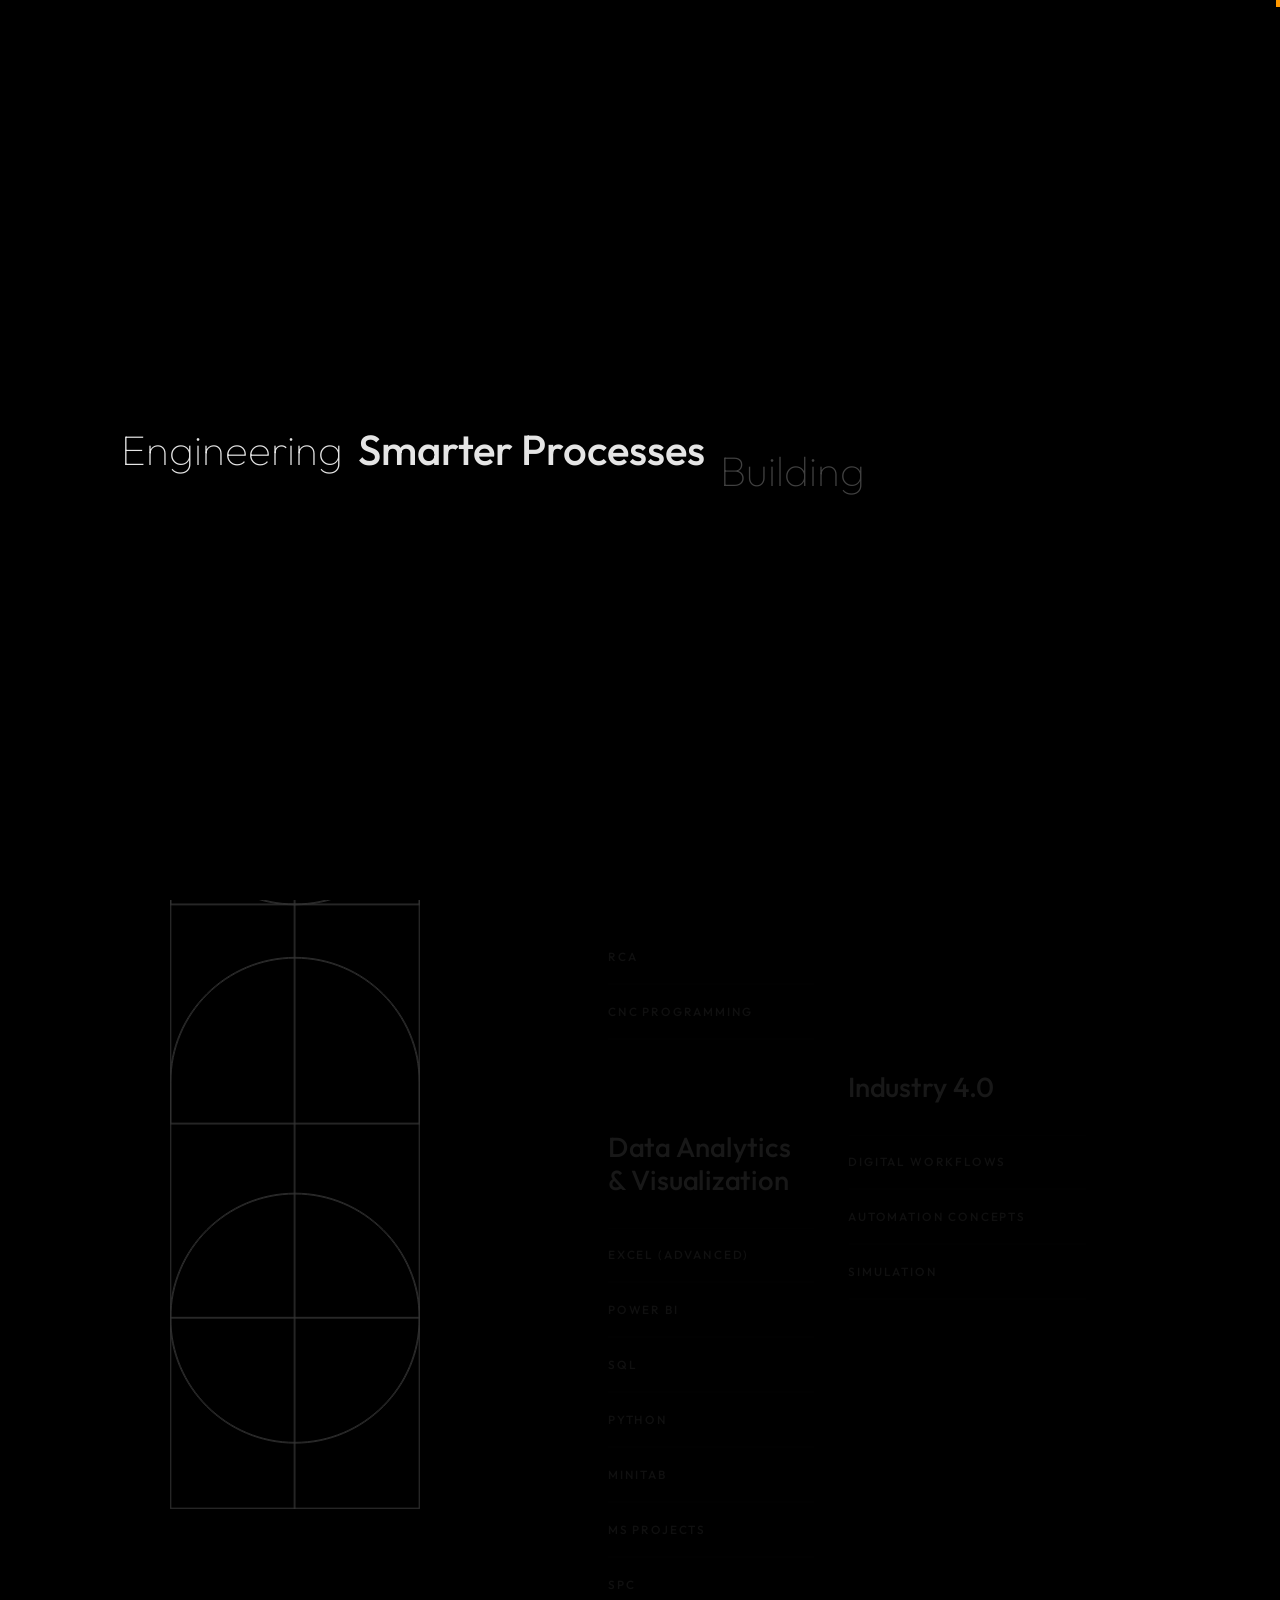
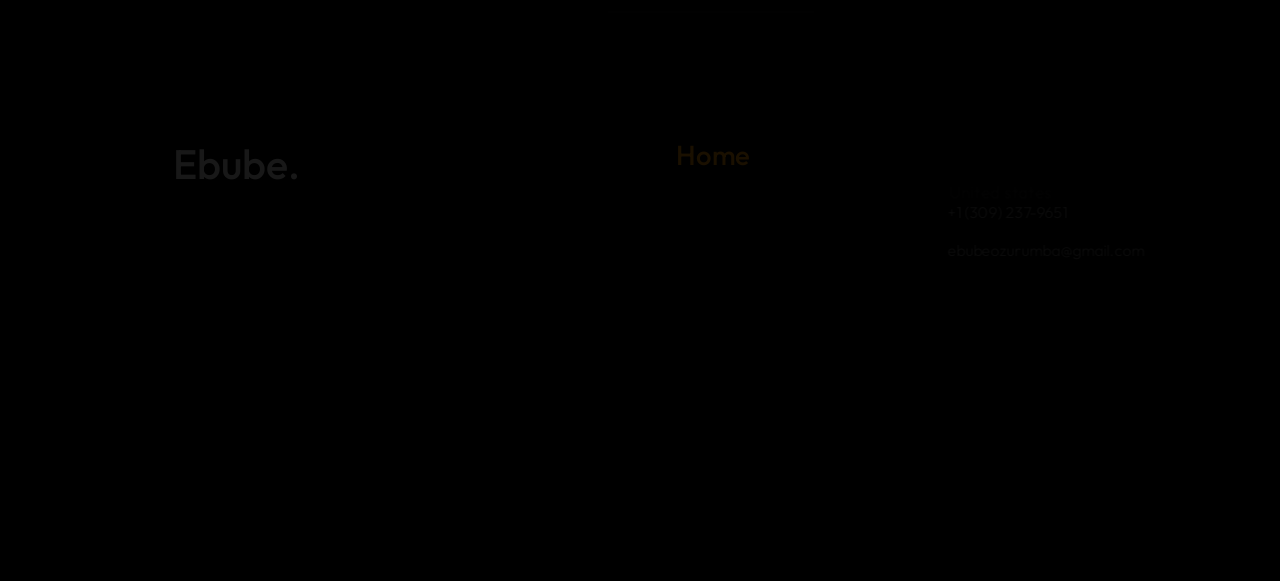
<file: skills.html>
<!DOCTYPE html>
<html lang="zxx">

<head>

    <meta charset="UTF-8">
    <meta name="viewport" content="width=device-width, initial-scale=1.0">
    <meta http-equiv="X-UA-Compatible" content="ie=edge">

    <!-- bootstrap grid css -->
    <link rel="stylesheet" href="css/plugins/bootstrap-grid.css">
    <!-- font awesome css -->
    <link rel="stylesheet" href="css/plugins/font-awesome.min.css">
    <!-- swiper css -->
    <link rel="stylesheet" href="css/plugins/swiper.min.css">
    <!-- fancybox css -->
    <link rel="stylesheet" href="css/plugins/fancybox.min.css">
    <!-- victory scss -->
    <link rel="stylesheet" href="css/style.css">
    <!-- page name -->
    <title>Skills - Ebube Ozurumba</title>

</head>

 <body>
    <!-- wrapper -->
    <div class="mil-wrapper" id="top">
      <!-- cursor -->
      <div class="mil-ball">
        <span class="mil-icon-1">
          <svg viewBox="0 0 128 128">
            <path
              d="M106.1,41.9c-1.2-1.2-3.1-1.2-4.2,0c-1.2,1.2-1.2,3.1,0,4.2L116.8,61H11.2l14.9-14.9c1.2-1.2,1.2-3.1,0-4.2	c-1.2-1.2-3.1-1.2-4.2,0l-20,20c-1.2,1.2-1.2,3.1,0,4.2l20,20c0.6,0.6,1.4,0.9,2.1,0.9s1.5-0.3,2.1-0.9c1.2-1.2,1.2-3.1,0-4.2	L11.2,67h105.5l-14.9,14.9c-1.2,1.2-1.2,3.1,0,4.2c0.6,0.6,1.4,0.9,2.1,0.9s1.5-0.3,2.1-0.9l20-20c1.2-1.2,1.2-3.1,0-4.2L106.1,41.9	z"
            />
          </svg>
        </span>
        <div class="mil-more-text">More</div>
        <div class="mil-choose-text">Сhoose</div>
      </div>
      <!-- cursor end -->

      <!-- preloader -->
      <div class="mil-preloader">
        <div class="mil-preloader-animation">
          <div class="mil-pos-abs mil-animation-1">
            <p class="mil-h3 mil-muted mil-thin">Engineering</p>
            <p class="mil-h3 mil-muted">Smarter Processes</p>
            <p class="mil-h3 mil-muted mil-thin">Building</p>
            <p class="mil-h3 mil-muted">Better Futures</p>
          </div>
          <div class="mil-pos-abs mil-animation-2">
            <div class="mil-reveal-frame">
              <p class="mil-reveal-box"></p>
              <p class="mil-h3 mil-muted mil-thin">Ebube Ozurumba</p>
            </div>
          </div>
        </div>
      </div>
      <!-- preloader end -->

      <!-- scrollbar progress -->
      <div class="mil-progress-track">
        <div class="mil-progress"></div>
      </div>
      <!-- scrollbar progress end -->

      <!-- menu -->
      <div class="mil-menu-frame">
        <!-- frame clone -->
        <div class="mil-frame-top">
          <a href="index.html" class="mil-logo">Ebube</a>
          <div class="mil-menu-btn">
            <span></span>
          </div>
        </div>
        <!-- frame clone end -->
        <div class="container">
          <div class="mil-menu-content">
            <div class="row">
              <div class="col-xl-5">
                <nav class="mil-main-menu" id="swupMenu">
                  <ul>
                    <li class="mil-has-children">
                      <a href="project.html">Projects</a>
                    </li>
                    <li class="mil-has-children">
                      <a href="https://drive.google.com/file/d/1zMLbFC4R2l5Rw3zKyCMv-7SbCUBHVBNW/view?usp=drivesdk" class=""
   target="_blank"
   rel="noopener noreferrer"
   data-no-swup>
   Resume
</a>
                    </li>
                    <li class="mil-has-children">
                      <a href="certifications.html">Certifications</a>
                    </li>
                     <li class="mil-has-children">
                      <a href="research.html">Research</a>
                    </li>
                    <li class="mil-has-children">
                      <a href="about.html">About Me</a>
                    </li>
                    <li class="mil-has-children">
                      <a href="skills.html">Skills & Tools</a>
                    </li>
                    <li class="mil-up">
  <a
    href="mailto:ebubeozurumba@gmail.com"
    data-no-swup
  >
    Contact
  </a>
</li>

                        
                  </ul>
                </nav>
              </div>
              <div class="col-xl-7">
                <div class="mil-menu-right-frame">
                  <div class="mil-animation-in">
                    <div class="mil-animation-frame">
                      <div
                        class="mil-animation mil-position-1 mil-scale"
                        data-value-1="2"
                        data-value-2="2"
                      ></div>
                    </div>
                  </div>
                  <div class="mil-menu-right">
                    <div class="row">
                      <div class="col-lg-8 mil-mb-60">
                        <h6 class="mil-muted mil-mb-30">Projects</h6>

                        <ul class="mil-menu-list">
                          <li>
                            <a href="project-1.html" class="mil-light-soft"
                              >GreenFlow Energy Optimization</a
                            >
                          </li>
                          <li>
                            <a href="project-2.html" class="mil-light-soft"
                              >LeanLine Manufacturing Redesign</a
                            >
                          </li>
                          <li>
                            <a href="project-3.html" class="mil-light-soft"
                              >SupplyChain Sync: Efficiency Enhancement</a
                            >
                          </li>
                          <li>
                            <a href="project-4.html" class="mil-light-soft"
                              >ThermalPro Renewable Heating Design</a
                            >
                          </li>
                          <li>
                            <a href="project-5.html" class="mil-light-soft"
                              >EcoFusion Process Improvement</a
                            >
                          </li>
                          <li>
                            <a href="project-6.html" class="mil-light-soft"
                              >SmartGrid Energy Integration</a
                            >
                          </li>
                        </ul>
                      </div>
                      <div class="col-lg-4 mil-mb-60">
                        <h6 class="mil-muted mil-mb-30">Useful links</h6>

                        <ul class="mil-menu-list">
                          <li>
                            <a href="#." class="mil-light-soft"
                              >Privacy Policy</a
                            >
                          </li>
                          <li>
                            <a href="#." class="mil-light-soft"
                              >Terms and conditions</a
                            >
                          </li>
                          <li>
                            <a href="#." class="mil-light-soft"
                              >Cookie Policy</a
                            >
                          </li>
                          <li>
                            <a href="#." class="mil-light-soft">Careers</a>
                          </li>
                        </ul>
                      </div>
                    </div>
                    <div class="mil-divider mil-mb-60"></div>
                    <div class="row justify-content-between">
                      <div class="col-lg-4 mil-mb-60">
                        <h6 class="mil-muted mil-mb-30">United States</h6>

                        <p class="mil-light-soft mil-up">
                          71 South Los Carneros Road, California
                          <span class="mil-no-wrap">+1 (309) 237-9651</span>
                        </p>
                      </div>
                    </div>
                  </div>
                </div>
              </div>
            </div>
          </div>
        </div>
      </div>
      <!-- menu -->

      <!-- curtain -->
      <div class="mil-curtain"></div>
      <!-- curtain end -->

      <!-- frame -->
      <div class="mil-frame">
        <div class="mil-frame-top">
          <a href="index.html" class="mil-logo">Ebube</a>
          <div class="mil-menu-btn">
            <span></span>
          </div>
        </div>
        <div class="mil-frame-bottom">
          <div class="mil-current-page"></div>
          <div class="mil-back-to-top">
            <a href="#top" class="mil-link mil-dark mil-arrow-place">
              <span>Back to top</span>
            </a>
          </div>
        </div>
      </div>
      <!-- frame end -->

      
        <!-- content -->
        <div class="mil-content">
            <div id="swupMain" class="mil-main-transition">

                <!-- banner -->
                <div class="mil-dark-bg">
                    <div class="mil-inner-banner">
                        <div class="mi-invert-fix">
                            <div class="mil-banner-content mil-up">
                                <div class="mil-animation-frame">
                                    <div class="mil-animation mil-position-4 mil-scale" data-value-1="6" data-value-2="1.4"></div>
                                </div>
                                <div class="container">
                                    <h1 class="mil-muted mil-mb-60">Skills <span class="mil-thin">& Tools</span></h1>
                                    
                                </div>
                            </div>
                        </div>
                    </div>
                    <!-- banner end -->

                    <!-- services -->
                    <section id="services">
                        <div class="mi-invert-fix">
                            <div class="container mil-p-120-60">
                                <div class="row">
                                    <div class="col-lg-5">

                                        <div class="mil-lines-place mil-light"></div>

                                    </div>
                                    <div class="col-lg-7">
                                        <div class="row">
                                            <div class="col-md-6 col-lg-6">
                                                <a href="skills.html" class="mil-service-card-lg mil-more mil-accent-cursor mil-offset">
                                                    <h4 class="mil-muted mil-up mil-mb-30">Manufacturing and <br>Process Optimization</h4>
                                                    
                                                    <ul class="mil-service-list mil-light mil-mb-30">
                                                        <li class="mil-up">Lean Six Sigma</li>
                                                        <li class="mil-up">DMAIC</li>
                                                        <li class="mil-up">VSM</li>
                                                        <li class="mil-up">5S</li>
                                                        <li class="mil-up">A3</li>
                                                        <li class="mil-up">OEE</li>
                                                        <li class="mil-up">RCA</li>
                                                        <li class="mil-up">CNC Programming</li>
                                                    </ul>
                                                    
                                                </a>
                                            </div>
                                            <div class="col-md-6 col-lg-6">
                                                <a href="skills.html" class="mil-service-card-lg mil-more mil-accent-cursor">
                                                    <h4 class="mil-muted mil-up mil-mb-30">Design Engineering</h4>
                                                    
                                                    <ul class="mil-service-list mil-light mil-mb-30">
                                                        <li class="mil-up">SolidWorks</li>
                                                        <li class="mil-up">AutoCAD</li>
                                                        <li class="mil-up">GD&T</li>
                                                        <li class="mil-up">FEA</li>
                                                    </ul>
                                                    
                                                </a>
                                            </div>
                                            <div class="col-md-6 col-lg-6">
                                                <a href="skills.html" class="mil-service-card-lg mil-more mil-accent-cursor mil-offset">
                                                    <h4 class="mil-muted mil-up mil-mb-30">Data Analytics <br>& Visualization</h4>
                                                    
                                                    <ul class="mil-service-list mil-light mil-mb-30">
                                                        <li class="mil-up">Excel (Advanced)</li>
                                                        <li class="mil-up">Power BI</li>
                                                        <li class="mil-up">SQL</li>
                                                        <li class="mil-up">Python</li>
                                                        <li class="mil-up">Minitab</li>
                                                        <li class="mil-up">MS Projects</li>
                                                        <li class="mil-up">SPC</li>
                                                    </ul>
                                                    
                                                </a>
                                            </div>
                                            <div class="col-md-6 col-lg-6">
                                                <a href="skills.html" class="mil-service-card-lg mil-more mil-accent-cursor">
                                                    <h4 class="mil-muted mil-up mil-mb-30">Industry 4.0 </h4>
                                                    
                                                    <ul class="mil-service-list mil-light mil-mb-30">
                                                        <li class="mil-up">Digital Workflows</li>
                                                        <li class="mil-up">Automation Concepts</li>
                                                        <li class="mil-up">Simulation</li>
                                                        
                                                    </ul>
                                                    
                                                </a>
                                            </div>
                                        </div>
                                    </div>
                                </div>
                            </div>
                        </div>
                    </section>
                </div>
                <!-- services end -->

                
         <!-- footer -->
          <footer class="mil-dark-bg">
            <div class="mi-invert-fix">
              <div class="container mil-p-120-60">
                <div class="row justify-content-between">
                  <div class="col-md-4 col-lg-4 mil-mb-60">
                    <div class="mil-muted mil-logo mil-up mil-mb-30">
                      Ebube.
                    </div>

                    <p class="mil-light-soft mil-up mil-mb-30">
                      © Copyright 2026 - Ebube ozurumba. All Rights Reserved.
                    </p>
                  </div>
                  <div class="col-md-7 col-lg-6">
                    <div class="row justify-content-end">
                      <div class="col-md-6 col-lg-7">
                        <nav class="mil-footer-menu mil-mb-60">
                          <ul>
                            <li class="mil-up mil-active">
                              <a href="index.html">Home</a>
                            </li>
                            <li class="mil-up">
                              <a href="project.html">Projects</a>
                            </li>
                            <li class="mil-up">
  <a
    href="https://drive.google.com/file/d/1zMLbFC4R2l5Rw3zKyCMv-7SbCUBHVBNW/view?usp=drivesdk"
    target="_blank"
    rel="noopener noreferrer"
    data-no-swup
  >
    Resume
  </a>
</li>



                            <li class="mil-up">
                              <a href="certifications.html">Certifications</a>
                            </li>
                            <li class="mil-up">
                              <a href="about.html">About Me</a>
                            </li>

<li class="mil-up">
  <a
    href="mailto:ebubeozurumba@gmail.com"
    data-no-swup
  >
    Contact
  </a>
</li>

                          </ul>
                        </nav>
                      </div>
                      <div class="col-md-6 col-lg-5">
                        <ul class="mil-menu-list mil-up mil-mb-60">
                          <li>
                            <h6 class="mil-muted mil-up mil-mb-30">
                              United states
                            </h6>
                          </li>
                          <li>
                            <a href="#." class="mil-light-soft"
                              >+1 (309) 237-9651</a
                            >
                          </li>
                          <li>
                            <a href="#." class="mil-light-soft"
                              >ebubeozurumba@gmail.com</a
                            >
                          </li>
                        </ul>
                      </div>
                    </div>
                  </div>
                </div>
              </div>
            </div>
          </footer>
          <!-- footer end -->

                <!-- hidden elements -->
                <div class="mil-hidden-elements">
                    <div class="mil-dodecahedron">
                        <div class="mil-pentagon">
                            <div></div>
                            <div></div>
                            <div></div>
                            <div></div>
                            <div></div>
                        </div>
                        <div class="mil-pentagon">
                            <div></div>
                            <div></div>
                            <div></div>
                            <div></div>
                            <div></div>
                        </div>
                        <div class="mil-pentagon">
                            <div></div>
                            <div></div>
                            <div></div>
                            <div></div>
                            <div></div>
                        </div>
                        <div class="mil-pentagon">
                            <div></div>
                            <div></div>
                            <div></div>
                            <div></div>
                            <div></div>
                        </div>
                        <div class="mil-pentagon">
                            <div></div>
                            <div></div>
                            <div></div>
                            <div></div>
                            <div></div>
                        </div>
                        <div class="mil-pentagon">
                            <div></div>
                            <div></div>
                            <div></div>
                            <div></div>
                            <div></div>
                        </div>
                        <div class="mil-pentagon">
                            <div></div>
                            <div></div>
                            <div></div>
                            <div></div>
                            <div></div>
                        </div>
                        <div class="mil-pentagon">
                            <div></div>
                            <div></div>
                            <div></div>
                            <div></div>
                            <div></div>
                        </div>
                        <div class="mil-pentagon">
                            <div></div>
                            <div></div>
                            <div></div>
                            <div></div>
                            <div></div>
                        </div>
                        <div class="mil-pentagon">
                            <div></div>
                            <div></div>
                            <div></div>
                            <div></div>
                            <div></div>
                        </div>
                        <div class="mil-pentagon">
                            <div></div>
                            <div></div>
                            <div></div>
                            <div></div>
                            <div></div>
                        </div>
                        <div class="mil-pentagon">
                            <div></div>
                            <div></div>
                            <div></div>
                            <div></div>
                            <div></div>
                        </div>
                    </div>

                    <svg xmlns="http://www.w3.org/2000/svg" viewBox="0 0 24 24" class="mil-arrow">
                        <path d="M 14 5.3417969 C 13.744125 5.3417969 13.487969 5.4412187 13.292969 5.6367188 L 13.207031 5.7226562 C 12.816031 6.1136563 12.816031 6.7467188 13.207031 7.1367188 L 17.070312 11 L 4 11 C 3.448 11 3 11.448 3 12 C 3 12.552 3.448 13 4 13 L 17.070312 13 L 13.207031 16.863281 C 12.816031 17.254281 12.816031 17.887344 13.207031 18.277344 L 13.292969 18.363281 C 13.683969 18.754281 14.317031 18.754281 14.707031 18.363281 L 20.363281 12.707031 C 20.754281 12.316031 20.754281 11.682969 20.363281 11.292969 L 14.707031 5.6367188 C 14.511531 5.4412187 14.255875 5.3417969 14 5.3417969 z" />
                    </svg>

                    <svg width="250" viewBox="0 0 300 1404" fill="none" xmlns="http://www.w3.org/2000/svg" class="mil-lines">
                        <path fill-rule="evenodd" clip-rule="evenodd" d="M1 892L1 941H299V892C299 809.71 232.29 743 150 743C67.7096 743 1 809.71 1 892ZM0 942H300V892C300 809.157 232.843 742 150 742C67.1573 742 0 809.157 0 892L0 942Z" class="mil-move" />
                        <path fill-rule="evenodd" clip-rule="evenodd" d="M299 146V97L1 97V146C1 228.29 67.7096 295 150 295C232.29 295 299 228.29 299 146ZM300 96L0 96V146C0 228.843 67.1573 296 150 296C232.843 296 300 228.843 300 146V96Z" class="mil-move" />
                        <path fill-rule="evenodd" clip-rule="evenodd" d="M299 1H1V1403H299V1ZM0 0V1404H300V0H0Z" />
                        <path fill-rule="evenodd" clip-rule="evenodd" d="M150 -4.37115e-08L150 1404L149 1404L149 0L150 -4.37115e-08Z" />
                        <path fill-rule="evenodd" clip-rule="evenodd" d="M150 1324C232.29 1324 299 1257.29 299 1175C299 1092.71 232.29 1026 150 1026C67.7096 1026 1 1092.71 1 1175C1 1257.29 67.7096 1324 150 1324ZM150 1325C232.843 1325 300 1257.84 300 1175C300 1092.16 232.843 1025 150 1025C67.1573 1025 0 1092.16 0 1175C0 1257.84 67.1573 1325 150 1325Z" class="mil-move" />
                        <path fill-rule="evenodd" clip-rule="evenodd" d="M300 1175H0V1174H300V1175Z" class="mil-move" />
                        <path fill-rule="evenodd" clip-rule="evenodd" d="M150 678C232.29 678 299 611.29 299 529C299 446.71 232.29 380 150 380C67.7096 380 1 446.71 1 529C1 611.29 67.7096 678 150 678ZM150 679C232.843 679 300 611.843 300 529C300 446.157 232.843 379 150 379C67.1573 379 0 446.157 0 529C0 611.843 67.1573 679 150 679Z" class="mil-move" />
                        <path fill-rule="evenodd" clip-rule="evenodd" d="M299 380H1V678H299V380ZM0 379V679H300V379H0Z" class="mil-move" />
                    </svg>
                </div>
                <!-- hidden elements end -->

            </div>
        </div>
        <!-- content -->
    </div>
    <!-- wrapper end -->

    <!-- jQuery js -->
    <script src="js/plugins/jquery.min.js"></script>
    <!-- swup js -->
    <script src="js/plugins/swup.min.js"></script>
    <!-- swiper js -->
    <script src="js/plugins/swiper.min.js"></script>
    <!-- fancybox js -->
    <script src="js/plugins/fancybox.min.js"></script>
    <!-- gsap js -->
    <script src="js/plugins/gsap.min.js"></script>
    <!-- scroll smoother -->
    <script src="js/plugins/smooth-scroll.js"></script>
    <!-- scroll trigger js -->
    <script src="js/plugins/ScrollTrigger.min.js"></script>
    <!-- scroll to js -->
    <script src="js/plugins/ScrollTo.min.js"></script>
    <!-- victory js -->
    <script src="js/main.js"></script>

</body>

</html>
</file>
<file: css/style.css>
/* -------------------------------------------

Name: 		Ruizarch
Version:    1.0
Developer:	Nazar Miller (millerDigitalDesign)
Portfolio:  https://themeforest.net/user/millerdigitaldesign/portfolio?ref=MillerDigitalDesign

p.s. I am available for Freelance hire (UI design, web development). email: miller.themes@gmail.com

------------------------------------------- */
/*--------------------------------------------

1. common
    - main
    - typography
    - link
    - button
    - form
    - breadcrumbs
    - backgrounds
    - spaces
2. components
    - preloader
    - cursor
    - hidden elements
    - scrollbar
    - frame
    - menu button
    - menu 
    - banner
    - circle text
    - lines
    - dodecahedron
    - about
    - partners
    - services
    - team
    - social icons
    - revievs
    - blog
    - footer
    - portfolio
    - map
    - accordion
    - price
    - 404
    - images
    - page transitions


--------------------------------------------*/
@import url("https://fonts.googleapis.com/css2?family=Outfit:wght@100;200;300;400;500;600;700;800;900&display=swap");
@import url(https://cdnjs.cloudflare.com/ajax/libs/font-awesome/5.15.0/css/all.min.css);
/* -------------------------------------------

main

------------------------------------------- */
*,
*:before,
*:after {
  -webkit-box-sizing: border-box;
  box-sizing: border-box;
  padding: 0;
  margin: 0;
}

html,
body {
  padding: 0;
  margin: 0;
  font-family: "Outfit", sans-serif;
  font-size: 16px;
  font-weight: 300;
  color: rgba(0, 0, 0, 0.5);
  line-height: 150%;
  -ms-scroll-chaining: none;
  overscroll-behavior: none;
}
@media screen and (max-width: 768px) {
  html,
  body {
    font-size: 15px;
  }
}

*::-moz-selection {
  color: inherit;
  background-color: transparent;
}

*::selection {
  color: inherit;
  background-color: transparent;
}

.mil-wrapper {
  position: relative;
  overflow: hidden;
  max-width: 100%;
}

.container {
  pointer-events: all;
}

.mil-relative {
  position: relative;
}

.mil-o-hidden {
  overflow: hidden;
}

.mil-flex {
  display: -webkit-box;
  display: -ms-flexbox;
  display: flex;
}

.mil-vert-between {
  display: -webkit-box;
  display: -ms-flexbox;
  display: flex;
  -webkit-box-orient: vertical;
  -webkit-box-direction: normal;
  -ms-flex-direction: column;
  flex-direction: column;
  -webkit-box-pack: justify;
  -ms-flex-pack: justify;
  justify-content: space-between;
  height: 100%;
}

@media screen and (max-width: 992px) {
  .mil-mobile-hidden {
    display: none;
  }
}

section {
  position: relative;
  overflow: hidden;
}

/* -------------------------------------------

typography

------------------------------------------- */
h1,
.mil-h1,
h2,
.mil-h12,
h3,
.mil-h3,
h4,
.mil-h4,
h5,
.mil-h5,
h6,
.mil-h6 {
  font-family: "Outfit", sans-serif;
  color: rgb(0, 0, 0);
  font-weight: 500;
  line-height: 120%;
}
@media screen and (max-width: 768px) {
  h1 br,
  .mil-h1 br,
  h2 br,
  .mil-h12 br,
  h3 br,
  .mil-h3 br,
  h4 br,
  .mil-h4 br,
  h5 br,
  .mil-h5 br,
  h6 br,
  .mil-h6 br {
    display: none;
  }
}

h1,
.mil-h1 {
  font-size: 86px;
}
@media screen and (max-width: 1400px) {
  h1,
  .mil-h1 {
    font-size: 74px;
  }
}
@media screen and (max-width: 1200px) {
  h1,
  .mil-h1 {
    font-size: 72px;
  }
}
@media screen and (max-width: 992px) {
  h1,
  .mil-h1 {
    font-size: 58px;
  }
}
@media screen and (max-width: 768px) {
  h1,
  .mil-h1 {
    font-size: 34px;
  }
}

h2,
.mil-h2 {
  font-size: 68px;
  line-height: 120%;
}
@media screen and (max-width: 1200px) {
  h2,
  .mil-h2 {
    font-size: 56px;
  }
}
@media screen and (max-width: 992px) {
  h2,
  .mil-h2 {
    font-size: 44px;
  }
}
@media screen and (max-width: 768px) {
  h2,
  .mil-h2 {
    font-size: 36px;
  }
}

h3,
.mil-h3 {
  font-size: 42px;
}
@media screen and (max-width: 1200px) {
  h3,
  .mil-h3 {
    font-size: 39px;
  }
}
@media screen and (max-width: 992px) {
  h3,
  .mil-h3 {
    font-size: 36px;
  }
}
@media screen and (max-width: 768px) {
  h3,
  .mil-h3 {
    font-size: 30px;
  }
}

h4,
.mil-h4 {
  font-size: 28px;
}
@media screen and (max-width: 1200px) {
  h4,
  .mil-h4 {
    font-size: 26px;
  }
}
@media screen and (max-width: 992px) {
  h4,
  .mil-h4 {
    font-size: 24px;
  }
}
@media screen and (max-width: 768px) {
  h4,
  .mil-h4 {
    font-size: 22px;
  }
}

h5,
.mil-h5 {
  font-size: 20px;
  line-height: 150%;
}
@media screen and (max-width: 768px) {
  h5,
  .mil-h5 {
    font-size: 18px;
  }
}

h6,
.mil-h6 {
  font-size: 18px;
  line-height: 150%;
}
@media screen and (max-width: 1200px) {
  h6,
  .mil-h6 {
    font-size: 17px;
  }
}
@media screen and (max-width: 992px) {
  h6,
  .mil-h6 {
    font-size: 16px;
  }
}
@media screen and (max-width: 768px) {
  h6,
  .mil-h6 {
    font-size: 21px;
  }
}

.mil-no-wrap {
  white-space: nowrap;
}

blockquote {
  padding: 60px;
  background-color: rgba(0, 0, 0, 0.05);
  font-size: 18px;
  color: rgb(0, 0, 0);
  font-style: italic;
  border-left: solid 4px rgb(255, 152, 0);
}
@media screen and (max-width: 768px) {
  blockquote {
    padding: 30px;
    font-size: 16px;
  }
}

.mil-text-sm {
  font-size: 15px;
}

.mil-text-lg {
  font-size: 18px;
  line-height: 170%;
}

.mil-text-xl {
  font-size: 22px;
  line-height: 180%;
}
@media screen and (max-width: 768px) {
  .mil-text-xl {
    font-size: 20px;
  }
}

.mil-text-xls {
  font-size: 20px;
  line-height: 170%;
}
@media screen and (max-width: 768px) {
  .mil-text-xls {
    font-size: 18px;
  }
}

.mil-upper {
  text-transform: uppercase;
  font-size: 12px;
  font-weight: 500;
  letter-spacing: 2px;
}

.mil-bold {
  font-weight: 500;
}

.mil-thin {
  font-weight: 100;
}

a {
  color: inherit;
  text-decoration: none;
}

.mil-complex-title {
  line-height: normal;
}

.mil-accent {
  color: rgb(255, 152, 0);
}

.mil-light {
  color: rgb(255, 255, 255) !important;
}
.mil-light a {
  color: rgb(255, 255, 255) !important;
}

.mil-muted {
  color: rgba(255, 255, 255, 0.9);
}

.mil-dark {
  color: rgb(0, 0, 0);
}

.mil-light-soft {
  color: rgba(255, 255, 255, 0.4);
}

.mil-dark-soft {
  color: rgba(0, 0, 0, 0.5);
}

.mil-marker {
  background-color: rgb(255, 152, 0);
  padding: 0 5px;
}

.mil-center {
  text-align: center;
}

.mil-left {
  text-align: left;
}

.mil-right {
  text-align: right;
}

@media screen and (max-width: 576px) {
  .mil-sm-center {
    text-align: center;
  }
}

.mil-suptitle {
  position: relative;
  display: block;
  margin-bottom: 60px;
}
.mil-suptitle:before {
  content: "";
  position: absolute;
  right: calc(100% + 30px);
  top: 10px;
  width: 600px;
  height: 1px;
  background-color: rgb(255, 255, 255);
  opacity: 0.2;
}
.mil-suptitle.mil-suptitle-right {
  text-align: right;
}
.mil-suptitle.mil-suptitle-right:before {
  left: calc(100% + 30px);
}
@media screen and (max-width: 768px) {
  .mil-suptitle.mil-suptitle-right {
    text-align: center;
  }
  .mil-suptitle.mil-suptitle-right:before {
    display: none;
  }
}
.mil-suptitle.mil-suptitle-dark:before {
  background-color: rgb(0, 0, 0);
  opacity: 0.1;
}
@media screen and (max-width: 768px) {
  .mil-suptitle {
    margin-bottom: 60px;
  }
}

.mil-divider {
  width: 100%;
  height: 1px;
  background-color: rgba(255, 255, 255, 0.1);
}

.mil-img-frame {
  position: relative;
  overflow: hidden;
  width: 100%;
  padding-bottom: 140%;
}
.mil-img-frame img {
  position: absolute;
  top: 0;
  left: 0;
  width: 100%;
  height: 100%;
  -o-object-fit: cover;
  object-fit: cover;
  -o-object-position: center;
  object-position: center;
}

/* -------------------------------------------
BUBE TABLE
.............................................. */
.mil-media-wrap {
  width: 100%;
  max-width: 1100px;
  margin: 0 auto;
  overflow: hidden;
  border-radius: 16px;
}

.mil-media-wrap img {
  width: 100%;
  height: auto;
  display: block;
  object-fit: cover;
}

.text-p-align {
  text-align: justify !important;
}

.margin-btn-space {
  margin: 0 3.6rem;
}

.project-demacation {
  border: #111827;
  padding: 1.5rem 1.5rem;
}

/* Mobile optimization */
@media (max-width: 768px) {
  .mil-media-wrap {
    border-radius: 10px;
  }
}

table {
  width: 100%;
  max-width: 900px;
  margin: auto;
  border-collapse: collapse;
  background-color: #ffffff;
  border-radius: 8px;
  overflow: hidden;
  box-shadow: 0 10px 25px rgba(0, 0, 0, 0.08);
}

thead {
  background-color: #111827;
  color: #ffffff;
}

th,
td {
  padding: 16px 20px;
  text-align: left;
}

th {
  font-size: 15px;
  letter-spacing: 0.5px;
  text-transform: uppercase;
}

tbody tr {
  border-bottom: 1px solid #e5e7eb;
}

tbody tr:last-child {
  border-bottom: none;
}

tbody tr:hover {
  background-color: #f0f4ff;
}

td {
  font-size: 15px;
  color: #374151;
}

td:first-child {
  font-weight: 600;
  color: #111827;
}

/* -------------------------------------------

link

------------------------------------------- */
.mil-link {
  cursor: pointer;
  display: -webkit-inline-box;
  display: -ms-inline-flexbox;
  display: inline-flex;
  -webkit-box-align: center;
  -ms-flex-align: center;
  align-items: center;
  font-weight: 500;
  text-transform: uppercase;
  letter-spacing: 2px;
  font-size: 12px;
}
.mil-link svg {
  margin-left: 15px;
  border-radius: 50%;
  width: 40px;
  height: 40px;
  padding: 10px;
  background-color: rgba(255, 255, 255, 0.1);
  -webkit-transition: 0.4s cubic-bezier(0, 0, 0.3642, 1);
  transition: 0.4s cubic-bezier(0, 0, 0.3642, 1);
}
.mil-link svg path {
  fill: rgb(255, 255, 255);
}
.mil-link.mil-accent svg {
  background-color: rgba(255, 255, 255, 0.1);
  -webkit-transition: 0.4s cubic-bezier(0, 0, 0.3642, 1);
  transition: 0.4s cubic-bezier(0, 0, 0.3642, 1);
}
.mil-link.mil-accent svg path {
  fill: rgb(255, 152, 0);
}
.mil-link.mil-dark svg {
  background-color: rgba(0, 0, 0, 0.1);
  -webkit-transition: 0.4s cubic-bezier(0, 0, 0.3642, 1);
  transition: 0.4s cubic-bezier(0, 0, 0.3642, 1);
}
.mil-link.mil-dark svg path {
  fill: rgb(0, 0, 0);
}
.mil-link:hover svg {
  -webkit-transform: scale(1.15);
  transform: scale(1.15);
}
.mil-link.mil-down-arrow svg {
  -webkit-transform: rotate(90deg);
  transform: rotate(90deg);
}
.mil-link.mil-down-arrow:hover svg {
  -webkit-transform: scale(1.15) rotate(90deg);
  transform: scale(1.15) rotate(90deg);
}
.mil-link.mil-icon-left {
  display: -webkit-box;
  display: -ms-flexbox;
  display: flex;
  -webkit-box-orient: horizontal;
  -webkit-box-direction: reverse;
  -ms-flex-direction: row-reverse;
  flex-direction: row-reverse;
}
.mil-link.mil-icon-left svg {
  margin-left: 0;
  margin-right: 15px;
  -webkit-transform: rotate(180deg);
  transform: rotate(180deg);
}
.mil-link.mil-icon-left:hover svg {
  -webkit-transform: scale(1.15) rotate(180deg);
  transform: scale(1.15) rotate(180deg);
}

/* //////////////////////////////////////////////////////////////////////////////////////////////////////////////////////////////////////////////////////////////////////////
*/

.hero-intro {
  font-weight: 500;
  font-size: 1.6rem;
  color: #ffffff;
}

.hero-description {
  color: #d4d4d4;
  line-height: 1.5;
  font-size: clamp(1rem, 2.2vw, 1.8rem);
}

.feature-project-button {
  padding: 0 1rem 0 2rem !important;
}

.feature-project-button span {
  color: white;
}

.selected-project-description {
  color: #2c2c2c;
  font-size: 17px;
}

.philosophy {
  font-weight: 600;
}

.philosophy-description {
  color: #ffffff;
  font-size: clamp(1rem, 2.2vw, 1.4rem);
  text-align: center;
  padding-top: 3rem;
  line-height: 2.5rem;
}

.philosophy-description strong {
  font-weight: 600;
  font-size: clamp(1rem, 2.2vw, 1.5rem);
}
.selected-project-button {
  display: flex;
  gap: 2rem;
}

.selected-project-btn {
  background-color: orange;
  color: black;
  padding: 0.5rem;
}

.active-featured-btn {
  padding: 0.5rem 1rem;
  border-radius: 3rem;
  font-size: 17px;
}

.text-white-color {
  color: white !important;
}

.text-black-color {
  color: rgb(65, 65, 65) !important;
}

.white-line {
  border-bottom: solid 1px white;
  margin-bottom: 30px;
}

.phylosophy-headlines {
  font-size: clamp(0.7rem, 2.2vw, 0.9rem) !important;
}

.featured-project-country {
  color: white !important;
}

.pholosophy-question {
  font-style: italic;
  font-weight: 500;
}

/***************************




/* -------------------------------------------

button

------------------------------------------- */

.resume-btn {
  color: rgb(48, 48, 48);
  background-color: #bebebe;
  font-size: clamp(0.85rem, 2vw, 1rem); /* Responsive text */
  padding: clamp(1rem, 2.5vw, 1rem) clamp(1.2rem, 3vw, 2rem); /* Responsive padding */
  border-radius: 5rem;
  font-weight: 500;
  display: inline-block;
  transition: all 0.3s ease; /* Smooth hover effect */
  cursor: pointer;
}

.resume-btn:hover {
  color: black;
  background-color: #ff9800;
  text-decoration: underline;
  transform: translateY(-2px); /* Small hover lift */
}

.mil-button {
  cursor: pointer;
  display: -webkit-inline-box;
  display: -ms-inline-flexbox;
  display: inline-flex;
  -webkit-box-align: center;
  -ms-flex-align: center;
  align-items: center;
  -webkit-box-pack: center;
  -ms-flex-pack: center;
  justify-content: center;
  border: none;
  letter-spacing: 2px;
  font-size: 12px;
  background-color: #ff9800;
  color: rgb(0, 0, 0);
  border-radius: 70px;
  padding: 0 15px 0 50px;
  height: 70px;
  text-transform: uppercase;
  font-weight: 500;
  -webkit-transition: 0.4s cubic-bezier(0, 0, 0.3642, 1);
  transition: 0.4s cubic-bezier(0, 0, 0.3642, 1);
}
.mil-button span {
  white-space: nowrap;
}
.mil-button svg {
  margin-left: 30px;
  border-radius: 50%;
  width: 40px;
  height: 40px;
  padding: 10px;
  background-color: rgb(0, 0, 0);
  -webkit-transition: 0.4s cubic-bezier(0, 0, 0.3642, 1);
  transition: 0.4s cubic-bezier(0, 0, 0.3642, 1);
}
.mil-button svg path {
  fill: rgb(255, 152, 0);
}
.mil-button.mil-icon-button {
  padding: 15px;
}
.mil-button.mil-icon-button svg {
  margin-left: 0;
}
.mil-button.mil-icon-button-sm {
  padding: 0;
  height: 40px;
  margin-bottom: 1.8rem;
}
.mil-button.mil-icon-button-sm svg {
  margin-left: 0;
  background-color: rgb(255, 152, 0);
}
.mil-button.mil-icon-button-sm svg path {
  fill: rgb(0, 0, 0);
}
.mil-button:hover {
  -webkit-transform: scale(1.015);
  transform: scale(1.015);
  -webkit-filter: brightness(110%);
  filter: brightness(110%);
}
.mil-button:hover svg {
  -webkit-transform: scale(1.15);
  transform: scale(1.15);
}
.mil-button.mil-arrow-down svg {
  -webkit-transform: rotate(90deg);
  transform: rotate(90deg);
}
.mil-button.mil-arrow-down:hover {
  -webkit-transform: scale(1.015);
  transform: scale(1.015);
  -webkit-filter: brightness(110%);
  filter: brightness(110%);
}
.mil-button.mil-arrow-down:hover svg {
  -webkit-transform: scale(1.15) rotate(90deg);
  transform: scale(1.15) rotate(90deg);
}
@media screen and (max-width: 992px) {
  .mil-button {
    height: 60px;
    padding: 0 10px 0 40px;
  }
  .mil-button svg {
    margin-left: 25px;
  }
}

/* -------------------------------------------

form

------------------------------------------- */
input,
textarea {
  position: relative;
  height: 70px;
  padding: 0 30px;
  width: 100%;
  font-size: 12px;
  text-transform: uppercase;
  letter-spacing: 2px;
  font-weight: 500;
  font-family: "Outfit", sans-serif;
  color: rgb(0, 0, 0);
  border: none;
  border-bottom: solid 1px rgba(0, 0, 0, 0.2);
  margin-bottom: 30px;
}
input:focus,
textarea:focus {
  outline: inherit;
}
input::-webkit-input-placeholder,
textarea::-webkit-input-placeholder {
  font-size: 12px;
  text-transform: uppercase;
  letter-spacing: 2px;
  font-weight: 500;
  color: rgba(0, 0, 0, 0.5);
}
input::-moz-placeholder,
textarea::-moz-placeholder {
  font-size: 12px;
  text-transform: uppercase;
  letter-spacing: 2px;
  font-weight: 500;
  color: rgba(0, 0, 0, 0.5);
}
input:-ms-input-placeholder,
textarea:-ms-input-placeholder {
  font-size: 12px;
  text-transform: uppercase;
  letter-spacing: 2px;
  font-weight: 500;
  color: rgba(0, 0, 0, 0.5);
}
input::-ms-input-placeholder,
textarea::-ms-input-placeholder {
  font-size: 12px;
  text-transform: uppercase;
  letter-spacing: 2px;
  font-weight: 500;
  color: rgba(0, 0, 0, 0.5);
}
input::placeholder,
textarea::placeholder {
  font-size: 12px;
  text-transform: uppercase;
  letter-spacing: 2px;
  font-weight: 500;
  color: rgba(0, 0, 0, 0.5);
}

textarea {
  padding: 15px 30px;
  height: 300px;
}

/* -------------------------------------------

breadcrumbs

------------------------------------------- */
.mil-breadcrumbs {
  display: -webkit-inline-box;
  display: -ms-inline-flexbox;
  display: inline-flex;
  -webkit-box-align: center;
  -ms-flex-align: center;
  align-items: center;
  position: relative;
}
.mil-breadcrumbs:before {
  content: "";
  position: absolute;
  right: calc(100% + 30px);
  top: 10px;
  width: 100vw;
  height: 1px;
  background-color: rgba(0, 0, 0, 0.1);
}
.mil-breadcrumbs li {
  list-style-type: none;
}
.mil-breadcrumbs li:after {
  content: "/";
  margin: 0 15px;
  color: rgb(0, 0, 0);
}
.mil-breadcrumbs li a {
  color: rgb(0, 0, 0);
  text-transform: uppercase;
  letter-spacing: 2px;
  font-weight: 500;
  font-size: 12px;
  white-space: nowrap;
  -webkit-transition: 0.2s cubic-bezier(0, 0, 0.3642, 1);
  transition: 0.2s cubic-bezier(0, 0, 0.3642, 1);
}
.mil-breadcrumbs li a:hover {
  color: rgb(255, 152, 0);
}
.mil-breadcrumbs li:last-child {
  margin-right: 0;
  cursor: not-allowed;
}
.mil-breadcrumbs li:last-child a {
  opacity: 0.4;
  pointer-events: none;
}
.mil-breadcrumbs li:last-child:after {
  display: none;
}
.mil-breadcrumbs.mil-light:before {
  background-color: rgba(255, 255, 255, 0.1);
}
.mil-breadcrumbs.mil-light li:after {
  color: rgba(255, 255, 255, 0.9);
}
.mil-breadcrumbs.mil-light li a:hover {
  color: rgb(255, 152, 0) !important;
}
.mil-breadcrumbs.mil-center {
  -webkit-box-pack: center;
  -ms-flex-pack: center;
  justify-content: center;
}

/* -------------------------------------------

backgrounds

------------------------------------------- */
.mil-dark-bg {
  position: relative;
}
.mil-dark-bg:before {
  content: "";
  width: 100%;
  height: 100%;
  position: absolute;
  pointer-events: none;
  z-index: 2;
  -webkit-backdrop-filter: invert(100%);
  backdrop-filter: invert(100%);
}
.mil-dark-bg .mi-invert-fix {
  height: 100%;
  position: relative;
  pointer-events: none;
  z-index: 3;
}
.mil-dark-bg .mi-invert-fix .container {
  pointer-events: all;
}

.mil-soft-bg {
  background-color: rgb(242, 242, 242);
}

/* -------------------------------------------

spaces

------------------------------------------- */

.mil-margin {
  margin-bottom: 10rem;
}

.expertise-box:hover {
  background-color: rgb(43, 43, 43);
}

.view-more-secondary-btn {
  margin-bottom: 2rem;
}

.mil-mr-30 {
  margin-right: 30px;
}

.mil-mb-5 {
  margin-bottom: 5px;
}

.mil-mb-10 {
  margin-bottom: 10px;
}

.mil-mb-15 {
  margin-bottom: 15px;
}

.mil-mb-20 {
  margin-bottom: 15px;
}

.mil-mb-30 {
  margin-bottom: 30px;
}

.mil-mb-60 {
  margin-bottom: 60px;
}

.mil-mb-90 {
  margin-bottom: 90px;
}

.mil-mb-120 {
  margin-bottom: 120px;
}
@media screen and (max-width: 992px) {
  .mil-mb-120 {
    margin-bottom: 90px;
  }
}

.mil-mt-suptitle-offset {
  margin-top: 70px;
}
@media screen and (max-width: 992px) {
  .mil-mt-suptitle-offset {
    margin-top: 30px;
  }
}

.mil-p-120-120 {
  padding-top: 120px;
  padding-bottom: 120px;
}
@media screen and (max-width: 992px) {
  .mil-p-120-120 {
    padding-top: 90px;
    padding-bottom: 90px;
  }
}

.mil-p-120-90 {
  padding-top: 120px;
  padding-bottom: 90px;
}
@media screen and (max-width: 992px) {
  .mil-p-120-90 {
    padding-top: 90px;
    padding-bottom: 60px;
  }
}

.mil-p-0-120 {
  padding-bottom: 120px;
}
@media screen and (max-width: 992px) {
  .mil-p-0-120 {
    padding-bottom: 90px;
  }
}

.mil-p-120-0 {
  padding-top: 120px;
}
@media screen and (max-width: 992px) {
  .mil-p-120-0 {
    padding-top: 90px;
  }
}

.mil-p-120-60 {
  padding-top: 2.5rem;
  padding-bottom: 60px;
}
@media screen and (max-width: 992px) {
  .mil-p-120-60 {
    padding-top: 80px;
    padding-bottom: 30px;
  }
}

.mil-p-90-90 {
  padding-top: 90px;
  padding-bottom: 90px;
}
@media screen and (max-width: 992px) {
  .mil-p-90-90 {
    padding-top: 60px;
    padding-bottom: 60px;
  }
}

.mil-p-90-120 {
  padding-top: 90px;
  padding-bottom: 120px;
}
@media screen and (max-width: 992px) {
  .mil-p-90-120 {
    padding-top: 60px;
    padding-bottom: 90px;
  }
}

.mil-p-0-90 {
  padding-bottom: 90px;
}
@media screen and (max-width: 992px) {
  .mil-p-0-90 {
    padding-bottom: 60px;
  }
}

.mil-p-0-30 {
  padding-bottom: 30px;
}
@media screen and (max-width: 992px) {
  .mil-p-0-30 {
    padding-bottom: 0;
  }
}

.mil-p-120-30 {
  padding-top: 120px;
  padding-bottom: 30px;
}
@media screen and (max-width: 992px) {
  .mil-p-120-30 {
    padding-top: 90px;
    padding-bottom: 0;
  }
}

.mil-adaptive-right {
  width: 100%;
  display: -webkit-box;
  display: -ms-flexbox;
  display: flex;
  -webkit-box-pack: end;
  -ms-flex-pack: end;
  justify-content: flex-end;
}
@media screen and (max-width: 992px) {
  .mil-adaptive-right {
    -webkit-box-pack: start;
    -ms-flex-pack: start;
    justify-content: flex-start;
  }
}

.mil-btn-space {
  margin-right: 30px;
}
@media screen and (max-width: 500px) {
  .mil-btn-space {
    margin-right: 50px;
    margin-bottom: 30px;
  }
}

/* -------------------------------------------

preloader

------------------------------------------- */
.mil-preloader {
  position: fixed;
  z-index: 9;
  top: 0;
  left: 0;
  width: 100%;
  height: 100vh;
  background-color: rgb(0, 0, 0);
}
.mil-preloader .mil-preloader-animation {
  opacity: 0;
  position: relative;
  height: 100vh;
  color: rgb(255, 255, 255);
}
.mil-preloader .mil-preloader-animation .mil-pos-abs {
  position: absolute;
  height: 100vh;
  width: 100%;
  display: -webkit-box;
  display: -ms-flexbox;
  display: flex;
  -webkit-box-pack: center;
  -ms-flex-pack: center;
  justify-content: center;
  -webkit-box-align: center;
  -ms-flex-align: center;
  align-items: center;
}
.mil-preloader .mil-preloader-animation .mil-pos-abs p {
  opacity: 0;
  margin-right: 15px;
}
@media screen and (max-width: 992px) {
  .mil-preloader .mil-preloader-animation .mil-pos-abs {
    -webkit-box-orient: vertical;
    -webkit-box-direction: normal;
    -ms-flex-direction: column;
    flex-direction: column;
  }
  .mil-preloader .mil-preloader-animation .mil-pos-abs p {
    margin-right: 0;
    margin-bottom: 10px;
  }
}
.mil-preloader .mil-preloader-animation .mil-pos-abs .mil-reveal-frame {
  position: relative;
  padding: 0 30px;
}
.mil-preloader
  .mil-preloader-animation
  .mil-pos-abs
  .mil-reveal-frame
  .mil-reveal-box {
  z-index: 4;
  position: absolute;
  opacity: 0;
  height: 100%;
  background-color: rgb(255, 152, 0);
}
.mil-preloader.mil-hidden {
  pointer-events: none;
}

/* -------------------------------------------

cursor

------------------------------------------- */
.mil-ball {
  width: 20px;
  height: 20px;
  position: fixed;
  z-index: 10;
  background-color: rgb(0, 0, 0);
  border-radius: 50%;
  pointer-events: none;
  display: -webkit-box;
  display: -ms-flexbox;
  display: flex;
  -webkit-box-pack: center;
  -ms-flex-pack: center;
  justify-content: center;
  -webkit-box-align: center;
  -ms-flex-align: center;
  align-items: center;
  opacity: 0.1;
}
.mil-ball .mil-icon-1 {
  position: absolute;
  width: 40px;
  height: 40px;
  -webkit-transform: scale(0);
  transform: scale(0);
}
.mil-ball .mil-icon-1 svg {
  fill: rgba(255, 255, 255, 0.9);
}
.mil-ball .mil-more-text,
.mil-ball .mil-choose-text {
  position: absolute;
  width: 100%;
  text-align: center;
  display: block;
  color: rgba(255, 255, 255, 0.9);
  font-size: 12px;
  font-weight: 500;
  letter-spacing: 2px;
  text-transform: uppercase;
  -webkit-transform: scale(0);
  transform: scale(0);
}
.mil-ball.mil-accent .mil-icon-1 svg {
  fill: rgb(0, 0, 0);
}
.mil-ball.mil-accent .mil-more-text,
.mil-ball.mil-accent .mil-choose-text {
  color: rgb(0, 0, 0);
}
@media screen and (max-width: 1200px) {
  .mil-ball {
    display: none;
  }
}

/* -------------------------------------------

hidden elements

------------------------------------------- */
.mil-hidden-elements .mil-dodecahedron,
.mil-hidden-elements .mil-lines,
.mil-hidden-elements .mil-arrow {
  display: none;
}

/* -------------------------------------------

scrollbar

------------------------------------------- */
::-webkit-scrollbar {
  display: none;
}

.mil-progress-track {
  position: fixed;
  z-index: 10;
  top: 0;
  right: 0;
  width: 4px;
  height: 100%;
  background-color: rgb(0, 0, 0);
}
.mil-progress-track .mil-progress {
  width: 4px;
  height: 0;
  background-color: rgb(255, 152, 0);
}
@media screen and (max-width: 992px) {
  .mil-progress-track {
    display: none;
  }
}

/* -------------------------------------------

frame

------------------------------------------- */
.mil-logo {
  font-size: 42px;
  font-weight: 500;
  line-height: 100%;
}
@media screen and (max-width: 992px) {
  .mil-logo {
    font-size: 36px;
  }
}

.mil-frame {
  padding: 50px 60px 60px 60px;
  position: fixed;
  z-index: 2;
  pointer-events: none;
  display: -webkit-box;
  display: -ms-flexbox;
  display: flex;
  -webkit-box-orient: vertical;
  -webkit-box-direction: normal;
  -ms-flex-direction: column;
  flex-direction: column;
  -webkit-box-pack: justify;
  -ms-flex-pack: justify;
  justify-content: space-between;
  width: 100%;
  height: 100%;
}
@media screen and (max-width: 1200px) {
  .mil-frame {
    padding: 30px;
  }
}
@media screen and (max-width: 1200px) {
  .mil-frame {
    padding: 0;
    z-index: 999;
    height: 90px;
  }
}
@media screen and (max-width: 1200px) {
  .mil-frame .mil-frame-top {
    height: 90px;
    background-color: rgba(0, 0, 0, 0.95);
    border-bottom: solid 1px rgba(255, 255, 255, 0.1);
    padding: 0 30px;
    -webkit-backdrop-filter: blur(8px);
    backdrop-filter: blur(8px);
  }
  .mil-frame .mil-frame-top .mil-logo {
    color: rgb(255, 255, 255);
  }
  .mil-frame .mil-frame-top .mil-menu-btn span,
  .mil-frame .mil-frame-top .mil-menu-btn span:after,
  .mil-frame .mil-frame-top .mil-menu-btn span:before {
    background: rgb(255, 255, 255);
  }
}
.mil-frame .mil-frame-bottom {
  width: 100%;
  display: -webkit-box;
  display: -ms-flexbox;
  display: flex;
  -webkit-box-pack: justify;
  -ms-flex-pack: justify;
  justify-content: space-between;
  -webkit-box-align: end;
  -ms-flex-align: end;
  align-items: flex-end;
}
@media screen and (max-width: 1200px) {
  .mil-frame .mil-frame-bottom {
    display: none;
  }
}
.mil-frame .mil-frame-bottom .mil-current-page {
  pointer-events: none;
  font-weight: 500;
  text-transform: uppercase;
  letter-spacing: 2px;
  font-size: 12px;
  width: 300px;
  color: rgb(0, 0, 0);
  -webkit-transform: rotate(-90deg) translateX(138px) translateY(-138px);
  transform: rotate(-90deg) translateX(138px) translateY(-138px);
}
.mil-frame .mil-frame-bottom .mil-back-to-top {
  width: 300px;
  -webkit-transform: rotate(-90deg) translateX(130px) translateY(130px);
  transform: rotate(-90deg) translateX(130px) translateY(130px);
  pointer-events: all;
}

.mil-frame-top {
  display: -webkit-box;
  display: -ms-flexbox;
  display: flex;
  -webkit-box-pack: justify;
  -ms-flex-pack: justify;
  justify-content: space-between;
  -webkit-box-align: center;
  -ms-flex-align: center;
  align-items: center;
}
.mil-frame-top .mil-logo {
  pointer-events: all;
  color: rgb(0, 0, 0);
}

/* -------------------------------------------

menu button

------------------------------------------- */
.mil-menu-btn {
  pointer-events: all;
  height: 28px;
  cursor: pointer;
  display: -webkit-box;
  display: -ms-flexbox;
  display: flex;
  -webkit-box-pack: center;
  -ms-flex-pack: center;
  justify-content: center;
  -webkit-box-align: center;
  -ms-flex-align: center;
  align-items: center;
  -webkit-transition: 0.4s cubic-bezier(0, 0, 0.3642, 1);
  transition: 0.4s cubic-bezier(0, 0, 0.3642, 1);
}
@media screen and (max-width: 992px) {
  .mil-menu-btn {
    -webkit-transform: scale(0.85);
    transform: scale(0.85);
  }
}
.mil-menu-btn span,
.mil-menu-btn span:after,
.mil-menu-btn span:before {
  content: "";
  display: block;
  width: 28px;
  height: 2.5px;
  background: rgb(0, 0, 0);
  -webkit-backface-visibility: hidden;
  backface-visibility: hidden;
  -webkit-transition: inherit;
  transition: inherit;
}
.mil-menu-btn span {
  position: relative;
}
.mil-menu-btn span:after,
.mil-menu-btn span:before {
  position: absolute;
}
.mil-menu-btn span:before {
  top: -9px;
}
.mil-menu-btn span:after {
  width: 18px;
  top: 9px;
}
.mil-menu-btn.mil-active span {
  -webkit-transform: rotate(45deg);
  transform: rotate(45deg);
}
.mil-menu-btn.mil-active span:before {
  -webkit-transform: translate(0px, 9px) rotate(-90deg);
  transform: translate(0px, 9px) rotate(-90deg);
}
.mil-menu-btn.mil-active span:after {
  opacity: 0;
  width: 24px;
  -webkit-transform: translate(0px, -9px) rotate(-90deg);
  transform: translate(0px, -9px) rotate(-90deg);
}

/* -------------------------------------------

menu

------------------------------------------- */
.mil-menu-frame {
  position: fixed;
  z-index: 9;
  width: 100%;
  height: 100vh;
  background-color: rgb(0, 0, 0);
  opacity: 0;
  pointer-events: none;
  -webkit-transition: 0.4s cubic-bezier(0, 0, 0.3642, 1);
  transition: 0.4s cubic-bezier(0, 0, 0.3642, 1);
}
.mil-menu-frame .container {
  pointer-events: none;
}
.mil-menu-frame .mil-frame-top {
  position: absolute;
  top: 0;
  left: 0;
  width: 100%;
  padding: 50px 60px;
}
@media screen and (max-width: 1200px) {
  .mil-menu-frame .mil-frame-top {
    display: none;
  }
}
.mil-menu-frame .mil-frame-top .mil-logo {
  color: rgb(255, 255, 255);
}
.mil-menu-frame .mil-frame-top .mil-menu-btn span,
.mil-menu-frame .mil-frame-top .mil-menu-btn span:after,
.mil-menu-frame .mil-frame-top .mil-menu-btn span:before {
  background-color: rgb(255, 255, 255);
}
.mil-menu-frame .mil-main-menu {
  -webkit-transform: translateX(-30px);
  transform: translateX(-30px);
  opacity: 0;
  -webkit-transition: 0.4s cubic-bezier(0, 0, 0.3642, 1);
  transition: 0.4s cubic-bezier(0, 0, 0.3642, 1);
}
@media screen and (max-width: 1200px) {
  .mil-menu-frame .mil-main-menu {
    -webkit-transform: translateY(30px);
    transform: translateY(30px);
  }
}
.mil-menu-frame .mil-menu-right-frame {
  padding-left: 60px;
  position: relative;
  height: 100vh;
  display: -webkit-box;
  display: -ms-flexbox;
  display: flex;
  -webkit-box-align: end;
  -ms-flex-align: end;
  align-items: flex-end;
  border-left: solid 1px rgba(255, 255, 255, 0.1);
  opacity: 0;
  -webkit-transform: translateY(30px);
  transform: translateY(30px);
  -webkit-transition: 0.4s cubic-bezier(0, 0, 0.3642, 1);
  transition: 0.4s cubic-bezier(0, 0, 0.3642, 1);
}
.mil-menu-frame .mil-menu-right-frame .mil-menu-right {
  padding-bottom: 60px;
}
.mil-menu-frame .mil-menu-right-frame .mil-animation-in {
  position: absolute;
  top: -320px;
  right: 0;
  opacity: 0;
  -webkit-transform: translateY(-60px);
  transform: translateY(-60px);
  -webkit-transition: 0.4s cubic-bezier(0, 0, 0.3642, 1);
  transition: 0.4s cubic-bezier(0, 0, 0.3642, 1);
}
@media screen and (max-width: 1200px) {
  .mil-menu-frame .mil-menu-right-frame {
    display: none;
  }
}
@media screen and (max-height: 800px) {
  .mil-menu-frame .mil-menu-right-frame {
    display: none;
  }
}
.mil-menu-frame.mil-active {
  opacity: 1;
  pointer-events: all;
}
.mil-menu-frame.mil-active .container {
  pointer-events: all;
}
.mil-menu-frame.mil-active .mil-main-menu {
  -webkit-transform: translateX(0);
  transform: translateX(0);
  -webkit-transform: translateY(0);
  transform: translateY(0);
  opacity: 1;
  -webkit-transition-delay: 0.4s;
  transition-delay: 0.4s;
}
.mil-menu-frame.mil-active .mil-menu-right-frame {
  opacity: 1;
  -webkit-transform: translateY(0);
  transform: translateY(0);
  -webkit-transition-delay: 0.6s;
  transition-delay: 0.6s;
}
.mil-menu-frame.mil-active .mil-menu-right-frame .mil-animation-in {
  opacity: 1;
  -webkit-transform: translateY(0);
  transform: translateY(0);
  -webkit-transition-delay: 0.8s;
  transition-delay: 0.8s;
}

.mil-menu-list li {
  list-style-type: none;
  margin-bottom: 15px;
}
.mil-menu-list li:last-child {
  margin-bottom: 0;
}
.mil-menu-list li a {
  display: block;
  -webkit-transition: 0.2s cubic-bezier(0, 0, 0.3642, 1);
  transition: 0.2s cubic-bezier(0, 0, 0.3642, 1);
}
.mil-menu-list li a:hover {
  -webkit-transform: translateX(5px);
  transform: translateX(5px);
  color: rgb(255, 255, 255);
}
.mil-menu-list.mil-hori-list {
  display: -webkit-box;
  display: -ms-flexbox;
  display: flex;
}
.mil-menu-list.mil-hori-list li {
  margin-bottom: 0;
  margin-right: 30px;
}
.mil-menu-list.mil-dark li a {
  color: rgb(0, 0, 0);
}

.mil-main-menu {
  height: 100vh;
  display: -webkit-box;
  display: -ms-flexbox;
  display: flex;
  -webkit-box-align: center;
  -ms-flex-align: center;
  align-items: center;
}
.mil-main-menu ul {
  padding: 0;
  margin: 0;
}
.mil-main-menu ul li {
  margin-bottom: 40px;
}
.mil-main-menu ul li:last-child {
  margin-bottom: 0;
}
.mil-main-menu ul li a {
  position: relative;
  display: -webkit-box;
  display: -ms-flexbox;
  display: flex;
  -webkit-box-align: center;
  -ms-flex-align: center;
  align-items: center;
  font-weight: 500;
  color: rgba(255, 255, 255, 0.8);
  font-size: 34px;
  -webkit-transition: 0.4s cubic-bezier(0, 0, 0.3642, 1);
  transition: 0.4s cubic-bezier(0, 0, 0.3642, 1);
}
@media screen and (max-width: 992px) {
  .mil-main-menu ul li a {
    font-size: 26px;
  }
}
.mil-main-menu ul li a:before {
  content: "";
  position: absolute;
  left: 0;
  width: 10px;
  height: 10px;
  border-radius: 50%;
  background-color: rgba(255, 255, 255, 0.4);
  -webkit-transform: scale(0);
  transform: scale(0);
  -webkit-transition: 0.4s cubic-bezier(0, 0, 0.3642, 1);
  transition: 0.4s cubic-bezier(0, 0, 0.3642, 1);
}
.mil-main-menu ul li a:hover {
  color: rgb(255, 255, 255);
}
.mil-main-menu ul li a.mil-active {
  padding-left: 25px;
}
.mil-main-menu ul li a.mil-active:before {
  -webkit-transform: scale(1);
  transform: scale(1);
  background-color: rgb(255, 152, 0);
}
.mil-main-menu ul li.mil-active > a {
  color: rgb(255, 152, 0);
}
.mil-main-menu ul li.mil-active > a:hover {
  color: rgb(255, 152, 0) !important;
  -webkit-filter: brightness(110%);
  filter: brightness(110%);
}
.mil-main-menu ul li.mil-has-children > a:hover {
  color: rgb(255, 255, 255);
  padding-left: 25px;
}
.mil-main-menu ul li.mil-has-children > a:hover:before {
  -webkit-transform: scale(1);
  transform: scale(1);
}
.mil-main-menu ul li.mil-has-children ul {
  padding-left: 25px;
  overflow: hidden;
  max-height: 0;
  -webkit-transition: 0.6s cubic-bezier(0, 0, 0.3642, 1);
  transition: 0.6s cubic-bezier(0, 0, 0.3642, 1);
}
.mil-main-menu ul li.mil-has-children ul li {
  margin-bottom: 5px;
}
.mil-main-menu ul li.mil-has-children ul li:first-child {
  margin-top: 40px;
}
.mil-main-menu ul li.mil-has-children ul li a {
  display: block;
  font-size: 12px;
  color: rgba(255, 255, 255, 0.4);
  letter-spacing: 2px;
  font-weight: 500;
  text-transform: uppercase;
}
.mil-main-menu ul li.mil-has-children ul li a:before {
  display: none;
}
.mil-main-menu ul li.mil-has-children ul li a:hover {
  color: rgba(255, 255, 255, 0.8);
  -webkit-transform: translateX(5px);
  transform: translateX(5px);
}
.mil-main-menu ul li.mil-has-children ul.mil-active {
  max-height: 200px;
}
@media screen and (max-width: 1200px) {
  .mil-main-menu {
    -webkit-box-pack: center;
    -ms-flex-pack: center;
    justify-content: center;
  }
  .mil-main-menu ul {
    display: -webkit-box;
    display: -ms-flexbox;
    display: flex;
    -webkit-box-orient: vertical;
    -webkit-box-direction: normal;
    -ms-flex-direction: column;
    flex-direction: column;
    -webkit-box-align: center;
    -ms-flex-align: center;
    align-items: center;
  }
  .mil-main-menu ul li {
    margin-bottom: 30px;
  }
  .mil-main-menu ul li a {
    -webkit-box-pack: center;
    -ms-flex-pack: center;
    justify-content: center;
  }
  .mil-main-menu ul li a:before {
    display: none;
  }
  .mil-main-menu ul li a.mil-active {
    padding-left: 0 !important;
  }
  .mil-main-menu ul li.mil-has-children ul {
    padding-left: 0;
  }
  .mil-main-menu ul li.mil-has-children ul li:first-child {
    margin-top: 30px;
  }
}

/* -------------------------------------------

banner

------------------------------------------- */
.mil-banner {
  height: 100vh;
}
.mil-banner .container {
  height: 100%;
  display: -webkit-box;
  display: -ms-flexbox;
  display: flex;
  -webkit-box-align: end;
  -ms-flex-align: end;
  align-items: flex-end;
}
.mil-banner .mil-banner-content {
  width: 100%;
  padding-bottom: 250px;
  position: relative;
}
@media screen and (max-width: 992px) {
  .mil-banner .mil-banner-content {
    padding-bottom: 90px;
  }
}
.mil-banner .mil-lines-place {
  position: absolute;
  left: 0;
  bottom: calc(100% + 120px);
}

.mil-inner-banner .mil-banner-content {
  padding: 150px 0 0 0;
}
@media screen and (max-width: 1200px) {
  .mil-inner-banner .mil-banner-content {
    padding: 180px 0 0 0;
  }
}

.mil-banner-personal {
  height: 100vh;
  background-color: rgba(0, 0, 0, 0.1);
}
.mil-banner-personal .mil-banner-content {
  position: relative;
  padding-top: 90px;
}
@media screen and (max-width: 992px) {
  .mil-banner-personal .mil-banner-content {
    padding-top: 180px;
  }
}
.mil-banner-personal .mil-banner-content .mil-personal-text {
  margin-bottom: 300px;
}
@media screen and (max-width: 992px) {
  .mil-banner-personal .mil-banner-content .mil-personal-text {
    margin-bottom: 80px;
    text-align: center;
  }
}
.mil-banner-personal .mil-banner-content .mil-banner-panel {
  display: -webkit-box;
  display: -ms-flexbox;
  display: flex;
  -webkit-box-align: center;
  -ms-flex-align: center;
  align-items: center;
  -webkit-box-pack: justify;
  -ms-flex-pack: justify;
  justify-content: space-between;
  padding: 0 60px 0 90px;
  background-color: rgb(255, 255, 255);
  height: 180px;
  position: absolute;
  top: calc(100vh - 180px);
  left: 0;
  width: 100%;
}
@media screen and (max-width: 992px) {
  .mil-banner-personal .mil-banner-content .mil-banner-panel {
    -webkit-box-orient: vertical;
    -webkit-box-direction: normal;
    -ms-flex-direction: column;
    flex-direction: column;
    height: auto;
    padding: 60px 30px;
  }
  .mil-banner-personal .mil-banner-content .mil-banner-panel h5 {
    margin-bottom: 60px;
    text-align: center;
    width: 80%;
  }
}
.mil-banner-personal .mil-banner-content .mil-banner-panel .mil-right {
  display: -webkit-box;
  display: -ms-flexbox;
  display: flex;
}
.mil-banner-personal
  .mil-banner-content
  .mil-banner-panel
  .mil-right
  .mil-social-frame {
  display: -webkit-box;
  display: -ms-flexbox;
  display: flex;
  -webkit-box-pack: center;
  -ms-flex-pack: center;
  justify-content: center;
  -webkit-box-align: center;
  -ms-flex-align: center;
  align-items: center;
  margin-right: 30px;
  padding: 0 50px;
  background-color: rgba(0, 0, 0, 0.1);
  height: 70px;
  border-radius: 70px;
  -webkit-transition: 0.4s cubic-bezier(0, 0, 0.3642, 1);
  transition: 0.4s cubic-bezier(0, 0, 0.3642, 1);
}
.mil-banner-personal
  .mil-banner-content
  .mil-banner-panel
  .mil-right
  .mil-social-frame:hover {
  -webkit-transform: scale(1.015);
  transform: scale(1.015);
}
@media screen and (max-width: 992px) {
  .mil-banner-personal .mil-banner-content .mil-banner-panel .mil-right {
    -webkit-box-orient: vertical;
    -webkit-box-direction: normal;
    -ms-flex-direction: column;
    flex-direction: column;
  }
  .mil-banner-personal
    .mil-banner-content
    .mil-banner-panel
    .mil-right
    .mil-social-frame {
    margin-right: 0;
    margin-bottom: 30px;
    height: 60px;
  }
}
.mil-banner-personal .mil-banner-content .mil-banner-panel .mil-button {
  margin: 0 !important;
}
@media screen and (max-width: 992px) {
  .mil-banner-personal .mil-banner-content .mil-banner-panel {
    bottom: 0;
    top: auto;
  }
}
@media screen and (max-width: 768px) {
  .mil-banner-personal .mil-banner-content .mil-banner-panel {
    position: static;
    margin-bottom: 90px;
  }
}
@media screen and (max-width: 992px) {
  .mil-banner-personal {
    height: auto;
  }
}

.mil-portrait-frame {
  position: relative;
}
.mil-portrait-frame img {
  position: relative;
  bottom: 0;
  width: 100%;
  height: 100%;
  -o-object-fit: contain;
  object-fit: contain;
}
.mil-portrait-frame .mil-nimbus {
  background: radial-gradient(
    50% 50% at 50% 50%,
    rgb(255, 152, 0) 0%,
    rgba(250, 168, 69, 0) 100%
  );
  width: 100%;
  padding-bottom: 100%;
  position: absolute;
  opacity: 0.6;
}
@media screen and (max-width: 768px) {
  .mil-portrait-frame {
    height: 400px;
  }
  .mil-portrait-frame img {
    -o-object-fit: cover;
    object-fit: cover;
    -o-object-position: top;
    object-position: top;
  }
}

/* -------------------------------------------

circle text

------------------------------------------- */
.mil-circle-text {
  position: absolute;
  right: 0;
  bottom: 90px;
  display: -webkit-box;
  display: -ms-flexbox;
  display: flex;
  -webkit-box-pack: center;
  -ms-flex-pack: center;
  justify-content: center;
  -webkit-box-align: center;
  -ms-flex-align: center;
  align-items: center;
  width: 140px;
  height: 140px;
}
.mil-circle-text .mil-ct-svg {
  -webkit-transform: scale(2);
  transform: scale(2);
  width: 140px;
  height: 140px;
}
.mil-circle-text .mil-ct-svg text {
  fill: rgba(255, 255, 255, 0.4);
  text-transform: uppercase;
  font-size: 12px;
  font-weight: 500;
  -webkit-transition: 0.4s cubic-bezier(0, 0, 0.3642, 1);
  transition: 0.4s cubic-bezier(0, 0, 0.3642, 1);
}
.mil-circle-text .mil-button {
  position: absolute;
}
.mil-circle-text:hover svg text {
  fill: rgb(255, 255, 255);
}
@media screen and (max-width: 992px) {
  .mil-circle-text {
    display: none;
  }
}

/* -------------------------------------------

lines

------------------------------------------- */
@-webkit-keyframes move {
  from {
    -webkit-transform: translateY(-75px);
    transform: translateY(-75px);
  }
  50% {
    -webkit-transform: translateY(75px);
    transform: translateY(75px);
  }
  to {
    -webkit-transform: translateY(-75px);
    transform: translateY(-75px);
  }
}
@keyframes move {
  from {
    -webkit-transform: translateY(-75px);
    transform: translateY(-75px);
  }
  50% {
    -webkit-transform: translateY(75px);
    transform: translateY(75px);
  }
  to {
    -webkit-transform: translateY(-75px);
    transform: translateY(-75px);
  }
}
.mil-lines-place .mil-lines {
  opacity: 0.05;
  pointer-events: none;
}
@media screen and (max-width: 992px) {
  .mil-lines-place .mil-lines {
    display: none;
  }
}
.mil-lines-place .mil-lines path,
.mil-lines-place .mil-lines rect,
.mil-lines-place .mil-lines line {
  stroke: rgb(0, 0, 0);
}
.mil-lines-place .mil-lines .mil-move {
  -webkit-animation: move 10s linear infinite;
  animation: move 10s linear infinite;
}
.mil-lines-place.mil-light .mil-lines {
  opacity: 0.2;
}
.mil-lines-place.mil-light .mil-lines path,
.mil-lines-place.mil-light .mil-lines rect,
.mil-lines-place.mil-light .mil-lines line {
  stroke: rgb(255, 255, 255);
}

/* -------------------------------------------

dodecahedron

------------------------------------------- */
.mil-animation-frame {
  width: 100%;
  height: 100vh;
  position: absolute;
  top: 0;
  -webkit-animation: jump 10s linear infinite;
  animation: jump 10s linear infinite;
  pointer-events: none;
}

.mil-animation {
  position: absolute;
  display: inline-block;
  width: 300px;
  height: 300px;
  opacity: 0.2;
  pointer-events: none;
}

.mil-position-1 {
  top: 100px;
  right: 100px;
}
.mil-position-1 .mil-pentagon div {
  border-top: 0.1px solid rgb(255, 255, 255);
}

.mil-position-2 {
  top: -60px;
  left: 15%;
}
.mil-position-2 .mil-pentagon div {
  border-top: 1px solid rgb(255, 255, 255);
}
.mil-position-2 .mil-dodecahedron {
  -webkit-animation-delay: 0.5s;
  animation-delay: 0.5s;
}
@media screen and (max-width: 1400px) {
  .mil-position-2 {
    display: none;
  }
}

.mil-position-3 {
  bottom: -100px;
  right: 35%;
}
.mil-position-3 .mil-pentagon div {
  border-top: 1px solid rgb(255, 255, 255);
}
.mil-position-3 .mil-dodecahedron {
  -webkit-animation-delay: 1s;
  animation-delay: 1s;
}
@media screen and (max-width: 1400px) {
  .mil-position-3 {
    display: none;
  }
}

.mil-position-4 {
  top: -60px;
  right: 20%;
}
.mil-position-4 .mil-pentagon div {
  border-top: 0.1px solid rgb(255, 255, 255);
}
.mil-position-4 .mil-dodecahedron {
  -webkit-animation-delay: 0.5s;
  animation-delay: 0.5s;
}
@media screen and (max-width: 1400px) {
  .mil-position-4 {
    display: none;
  }
}
.mil-position-4.mil-dark .mil-pentagon div {
  border-top: 0.1px solid rgb(0, 0, 0);
}

.mil-dodecahedron {
  position: relative;
  left: 100px;
  top: 40px;
  width: 100px;
  height: 223px;
  -webkit-transform-style: preserve-3d;
  transform-style: preserve-3d;
  -webkit-animation: rotate 100s infinite linear;
  animation: rotate 100s infinite linear;
}
@-webkit-keyframes rotate {
  from {
    -webkit-transform: rotateX(0deg) rotateY(360deg) rotateZ(360deg);
    transform: rotateX(0deg) rotateY(360deg) rotateZ(360deg);
  }
  to {
    -webkit-transform: rotateX(360deg) rotateY(0deg) rotateZ(-360deg);
    transform: rotateX(360deg) rotateY(0deg) rotateZ(-360deg);
  }
}
@keyframes rotate {
  from {
    -webkit-transform: rotateX(0deg) rotateY(360deg) rotateZ(360deg);
    transform: rotateX(0deg) rotateY(360deg) rotateZ(360deg);
  }
  to {
    -webkit-transform: rotateX(360deg) rotateY(0deg) rotateZ(-360deg);
    transform: rotateX(360deg) rotateY(0deg) rotateZ(-360deg);
  }
}

.mil-pentagon {
  position: absolute;
  width: 100px;
}
.mil-pentagon:nth-child(1) {
  -webkit-transform: rotateY(0.2turn) translateZ(69px) rotateX(26.5deg);
  transform: rotateY(0.2turn) translateZ(69px) rotateX(26.5deg);
}
.mil-pentagon:nth-child(6) {
  bottom: 0;
  -webkit-transform: rotateY(0.2turn) translateZ(-69px) rotateX(206.5deg);
  transform: rotateY(0.2turn) translateZ(-69px) rotateX(206.5deg);
}
.mil-pentagon:nth-child(2) {
  -webkit-transform: rotateY(0.4turn) translateZ(69px) rotateX(26.5deg);
  transform: rotateY(0.4turn) translateZ(69px) rotateX(26.5deg);
}
.mil-pentagon:nth-child(7) {
  bottom: 0;
  -webkit-transform: rotateY(0.4turn) translateZ(-69px) rotateX(206.5deg);
  transform: rotateY(0.4turn) translateZ(-69px) rotateX(206.5deg);
}
.mil-pentagon:nth-child(3) {
  -webkit-transform: rotateY(0.6turn) translateZ(69px) rotateX(26.5deg);
  transform: rotateY(0.6turn) translateZ(69px) rotateX(26.5deg);
}
.mil-pentagon:nth-child(8) {
  bottom: 0;
  -webkit-transform: rotateY(0.6turn) translateZ(-69px) rotateX(206.5deg);
  transform: rotateY(0.6turn) translateZ(-69px) rotateX(206.5deg);
}
.mil-pentagon:nth-child(4) {
  -webkit-transform: rotateY(0.8turn) translateZ(69px) rotateX(26.5deg);
  transform: rotateY(0.8turn) translateZ(69px) rotateX(26.5deg);
}
.mil-pentagon:nth-child(9) {
  bottom: 0;
  -webkit-transform: rotateY(0.8turn) translateZ(-69px) rotateX(206.5deg);
  transform: rotateY(0.8turn) translateZ(-69px) rotateX(206.5deg);
}
.mil-pentagon:nth-child(5) {
  -webkit-transform: rotateY(1turn) translateZ(69px) rotateX(26.5deg);
  transform: rotateY(1turn) translateZ(69px) rotateX(26.5deg);
}
.mil-pentagon:nth-child(10) {
  bottom: 0;
  -webkit-transform: rotateY(1turn) translateZ(-69px) rotateX(206.5deg);
  transform: rotateY(1turn) translateZ(-69px) rotateX(206.5deg);
}
.mil-pentagon:nth-child(11) {
  -webkit-transform: translateZ(69px) rotateX(-90deg);
  transform: translateZ(69px) rotateX(-90deg);
}
.mil-pentagon:nth-child(12) {
  bottom: 0;
  -webkit-transform: translateZ(-69px) rotateX(90deg);
  transform: translateZ(-69px) rotateX(90deg);
}
.mil-pentagon div {
  position: absolute;
  width: 100px;
  height: 69px;
  -webkit-transform-origin: bottom;
  transform-origin: bottom;
}
.mil-pentagon div:nth-child(1) {
  -webkit-transform: rotate(0.2turn);
  transform: rotate(0.2turn);
}
.mil-pentagon div:nth-child(2) {
  -webkit-transform: rotate(0.4turn);
  transform: rotate(0.4turn);
}
.mil-pentagon div:nth-child(3) {
  -webkit-transform: rotate(0.6turn);
  transform: rotate(0.6turn);
}
.mil-pentagon div:nth-child(4) {
  -webkit-transform: rotate(0.8turn);
  transform: rotate(0.8turn);
}
.mil-pentagon div:nth-child(5) {
  -webkit-transform: rotate(1turn);
  transform: rotate(1turn);
}

@-webkit-keyframes jump {
  0% {
    -webkit-transform: translateY(-30px);
    transform: translateY(-30px);
  }
  50% {
    -webkit-transform: translateY(30px);
    transform: translateY(30px);
  }
  100% {
    -webkit-transform: translateY(-30px);
    transform: translateY(-30px);
  }
}

@keyframes jump {
  0% {
    -webkit-transform: translateY(-30px);
    transform: translateY(-30px);
  }
  50% {
    -webkit-transform: translateY(30px);
    transform: translateY(30px);
  }
  100% {
    -webkit-transform: translateY(-30px);
    transform: translateY(-30px);
  }
}
/* -------------------------------------------

about

------------------------------------------- */
.mil-about-quote {
  display: -webkit-box;
  display: -ms-flexbox;
  display: flex;
  -webkit-box-pack: justify;
  -ms-flex-pack: justify;
  justify-content: space-between;
  -webkit-box-align: center;
  -ms-flex-align: center;
  align-items: center;
}
.mil-about-quote .mil-avatar {
  width: 90px;
  height: 90px;
  border-radius: 50%;
  position: relative;
}

.project-cat-grid-box {
  padding-bottom: 10rem;
}

.mil-about-quote .mil-avatar:after {
  content: ' " ';
  color: rgb(0, 0, 0);
  width: 30px;
  height: 30px;
  border-radius: 50%;
  background-color: rgb(255, 152, 0);
  position: absolute;
  bottom: 0;
  right: 0;
  display: -webkit-box;
  display: -ms-flexbox;
  display: flex;
  padding-top: 12px;
  -webkit-box-pack: center;
  -ms-flex-pack: center;
  justify-content: center;
  font-size: 36px;
}
.mil-about-quote .mil-avatar img {
  border-radius: 50%;
  width: 100%;
  height: 100%;
  -o-object-fit: cover;
  object-fit: cover;
  -o-object-position: top;
  object-position: top;
}
.mil-about-quote .mil-quote {
  padding-left: 30px;
  width: calc(100% - 90px);
}
@media screen and (max-width: 992px) {
  .mil-about-quote .mil-avatar {
    width: 70px;
    height: 70px;
  }
  .mil-about-quote .mil-avatar:after {
    padding-top: 7px;
    width: 25px;
    height: 25px;
    font-size: 24px;
  }
  .mil-about-quote .mil-quote {
    font-size: 16px;
    padding-left: 30px;
    width: calc(100% - 70px);
  }
}

.mil-about-photo {
  position: relative;
}
.mil-about-photo .mil-lines-place {
  position: absolute;
  top: -120px;
  left: -27%;
}

/* -------------------------------------------

partners

------------------------------------------- */
.mil-infinite-show .swiper-wrapper {
  -webkit-transition-timing-function: linear;
  transition-timing-function: linear;
}

.mil-partner-frame {
  display: block;
}
.mil-partner-frame img {
  width: 100%;
}

/* -------------------------------------------

services

------------------------------------------- */
.mil-complex-text {
  display: -webkit-box;
  display: -ms-flexbox;
  display: flex;
  -webkit-box-align: center;
  -ms-flex-align: center;
  align-items: center;
}

.category-center {
  justify-content: center;
  align-items: center;
}

.view-resume {
  display: flex;
  justify-content: space-between;
  flex-wrap: wrap;
  gap: 1.8rem;
}

.resume-font-size {
  font-size: 1rem;
  background-color: rgb(255, 152, 0);
  color: rgb(0, 0, 0);
  padding: 1.4rem;
}

.resume-font-size:hover {
  font-size: 1rem;
  text-decoration: underline;
}

.mil-complex-text .mil-button {
  margin-left: 30px;
}
@media screen and (max-width: 768px) {
  .mil-complex-text {
    -webkit-box-orient: vertical;
    -webkit-box-direction: normal;
    -ms-flex-direction: column;
    flex-direction: column;
  }
  .mil-complex-text .mil-button {
    margin-left: 0;
    margin-top: 60px;
  }
}

.mil-text-image {
  height: 80px;
  width: 250px;
  display: inline-block;
  overflow: hidden;
  border-radius: 70px;
  margin-right: 30px;
}
.mil-text-image img {
  width: 100%;
  height: 100%;
  -o-object-fit: cover;
  object-fit: cover;
  -o-object-position: top;
  object-position: top;
  -webkit-transition: 0.4s cubic-bezier(0, 0, 0.3642, 1);
  transition: 0.4s cubic-bezier(0, 0, 0.3642, 1);
}
.mil-text-image:hover img {
  -webkit-transform: scale(1.05);
  transform: scale(1.05);
}
@media screen and (max-width: 768px) {
  .mil-text-image {
    display: none;
  }
}

.mil-service-card-sm {
  position: relative;
  display: block;
  padding: 60px 30px;
}
.mil-service-card-sm p {
  opacity: 0;
  -webkit-transform: translateY(10px);
  transform: translateY(10px);
  overflow: hidden;
  display: -webkit-box;
  -webkit-line-clamp: 3;
  line-clamp: 3;
  -webkit-box-orient: vertical;
  -webkit-transition: 0.4s cubic-bezier(0, 0, 0.3642, 1);
  transition: 0.4s cubic-bezier(0, 0, 0.3642, 1);
}
.mil-service-card-sm .mil-button {
  -webkit-transform: scale(0.3);
  transform: scale(0.3);
  -webkit-filter: grayscale(100%);
  filter: grayscale(100%);
  opacity: 0.4;
}
.mil-service-card-sm:before {
  content: "";
  position: absolute;
  top: 0;
  left: 0;
  height: 4px;
  width: 0;
  background-color: rgb(255, 152, 0);
  -webkit-transition: 0.6s cubic-bezier(0, 0, 0.3642, 1);
  transition: 0.6s cubic-bezier(0, 0, 0.3642, 1);
}
.mil-service-card-sm:hover p {
  opacity: 1;
  -webkit-transform: translateY(0);
  transform: translateY(0);
}
.mil-service-card-sm:hover .mil-button {
  -webkit-transform: scale(1);
  transform: scale(1);
  -webkit-filter: grayscale(0);
  filter: grayscale(0);
  opacity: 1;
}
.mil-service-card-sm:hover:before {
  width: 100%;
}
@media screen and (max-width: 992px) {
  .mil-service-card-sm p {
    opacity: 1;
    -webkit-transform: translateY(0);
    transform: translateY(0);
  }
  .mil-service-card-sm .mil-button {
    -webkit-transform: scale(1);
    transform: scale(1);
    -webkit-filter: grayscale(0);
    filter: grayscale(0);
    opacity: 1;
  }
}

.mil-services-grid {
  border-top: solid 1px rgba(255, 255, 255, 0.1);
  justify-content: center;
}
.mil-services-grid .mil-services-grid-item {
  border-right: solid 1px rgba(255, 255, 255, 0.1);
}

.mil-services-grid .mil-services-grid-item:first-child {
  border-left: solid 1px rgba(255, 255, 255, 0.1);
}
@media screen and (max-width: 992px) {
  .mil-services-grid {
    padding-bottom: 90px;
  }
  .mil-services-grid .mil-services-grid-item {
    border-bottom: solid 1px rgba(255, 255, 255, 0.1);
  }
  .mil-services-grid .mil-services-grid-item:nth-child(3) {
    border-left: solid 1px rgba(255, 255, 255, 0.1);
  }
}
@media screen and (max-width: 768px) {
  .mil-services-grid {
    padding-bottom: 90px;
  }
  .mil-services-grid .mil-services-grid-item {
    border-left: solid 1px rgba(255, 255, 255, 0.1);
    border-bottom: solid 1px rgba(255, 255, 255, 0.1);
  }
}

.mil-service-card-lg {
  display: block;
}
.mil-service-card-lg .mil-descr {
  padding-right: 30px;
}
.mil-service-card-lg.mil-offset {
  padding-left: 2rem;
  margin-top: 60px;
  /* margin-bottom: 60px; */
}
@media screen and (max-width: 992px) {
  .mil-service-card-lg.mil-offset {
    margin-top: 2.5rem;
  }
}
@media screen and (max-width: 992px) {
  .mil-service-card-lg {
    margin-bottom: 0;
  }
}
.mil-service-card-lg.mil-other-card {
  overflow: hidden;
  position: relative;
  border: solid 1px rgb(229, 229, 229);
  padding: 60px;
  -webkit-transition: 0.4s cubic-bezier(0, 0, 0.3642, 1);
  transition: 0.4s cubic-bezier(0, 0, 0.3642, 1);
}
.mil-service-card-lg.mil-other-card .mil-descr {
  padding-right: 0;
}
.mil-service-card-lg.mil-other-card:hover {
  background-color: rgb(255, 152, 0);
}
.mil-service-card-lg.mil-other-card:hover .mil-link svg {
  background-color: rgb(0, 0, 0);
}
.mil-service-card-lg.mil-other-card:hover .mil-link svg path {
  fill: rgb(255, 152, 0);
}
@media screen and (max-width: 1200px) {
  .mil-service-card-lg.mil-other-card {
    padding: 30px;
  }
}

.mil-service-list li {
  border-bottom: solid 1px rgba(255, 255, 255, 0.1);
  list-style-type: none;
  padding: 15px 0;
  text-transform: uppercase;
  letter-spacing: 2px;
  font-weight: 500;
  font-size: 12px;
}
.mil-service-list li:first-child {
  border-top: solid 1px rgba(255, 255, 255, 0.1);
}
.mil-service-list.mil-light li {
  color: rgba(255, 255, 255, 0.6);
}
.mil-service-list.mil-dark li {
  border-bottom: solid 1px rgba(0, 0, 0, 0.1);
}
.mil-service-list.mil-dark li:first-child {
  border-top: solid 1px rgba(0, 0, 0, 0.1);
}

/* -------------------------------------------

team

------------------------------------------- */
.mil-team-card {
  position: relative;
  overflow: hidden;
  padding-bottom: 130%;
}
.mil-team-card:after {
  content: "";
  position: absolute;
  bottom: 0;
  left: 0;
  height: 4px;
  width: 0;
  background-color: rgb(255, 152, 0);
  -webkit-transition: 0.6s cubic-bezier(0, 0, 0.3642, 1);
  transition: 0.6s cubic-bezier(0, 0, 0.3642, 1);
}
.mil-team-card img {
  position: absolute;
  top: 0;
  left: 0;
  width: 100%;
  height: 100%;
  -o-object-fit: cover;
  object-fit: cover;
  -o-object-position: top;
  object-position: top;
  -webkit-transform: scale(1.05);
  transform: scale(1.05);
  -webkit-transition: 0.4s cubic-bezier(0, 0, 0.3642, 1);
  transition: 0.4s cubic-bezier(0, 0, 0.3642, 1);
}
.mil-team-card.mil-offset-card {
  -webkit-transform: translateY(60px);
  transform: translateY(60px);
}
@media screen and (max-width: 992px) {
  .mil-team-card.mil-offset-card {
    -webkit-transform: none;
    transform: none;
  }
}
.mil-team-card .mil-description {
  opacity: 0;
  text-align: center;
  background-color: rgba(0, 0, 0, 0.8);
  position: absolute;
  top: 0;
  left: 0;
  width: 100%;
  height: 100%;
  padding: 60px 30px;
  display: -webkit-box;
  display: -ms-flexbox;
  display: flex;
  -webkit-box-orient: vertical;
  -webkit-box-direction: normal;
  -ms-flex-direction: column;
  flex-direction: column;
  -webkit-box-pack: end;
  -ms-flex-pack: end;
  justify-content: flex-end;
  pointer-events: none;
  -webkit-transition: 0.6s cubic-bezier(0, 0, 0.3642, 1);
  transition: 0.6s cubic-bezier(0, 0, 0.3642, 1);
}
.mil-team-card .mil-description .mil-secrc-text {
  opacity: 0;
  -webkit-transform: translateY(15px);
  transform: translateY(15px);
  -webkit-transition: 0.4s cubic-bezier(0, 0, 0.3642, 1);
  transition: 0.4s cubic-bezier(0, 0, 0.3642, 1);
  -webkit-transition-delay: 0s;
  transition-delay: 0s;
}
.mil-team-card .mil-description .mil-secrc-text a {
  color: rgb(255, 255, 255);
  -webkit-transition: 0.2s cubic-bezier(0, 0, 0.3642, 1);
  transition: 0.2s cubic-bezier(0, 0, 0.3642, 1);
}
.mil-team-card .mil-description .mil-secrc-text a:hover {
  color: rgb(255, 152, 0);
}
.mil-team-card:hover img {
  -webkit-transform: scale(1);
  transform: scale(1);
}
.mil-team-card:hover:after {
  width: 100%;
}
.mil-team-card:hover .mil-description {
  opacity: 1;
  pointer-events: all;
}
.mil-team-card:hover .mil-description .mil-secrc-text {
  opacity: 1;
  -webkit-transform: translateY(0);
  transform: translateY(0);
  -webkit-transition-delay: 0.1s;
  transition-delay: 0.1s;
}

.mil-team-list {
  position: relative;
}
.mil-team-list .mil-lines-place {
  position: absolute;
  top: -120px;
  left: -22.5%;
}

/* =========================
   CERTIFICATION SYSTEM (ISOLATED)
   SAFE - DOES NOT AFFECT TEAM SECTION
========================= */

#certifications .cert-card {
  position: relative;
  width: 100%;
  height: 420px;
  background: #f5f5f5;
  border-radius: 12px;
  overflow: hidden;

  display: flex;
  align-items: center;
  justify-content: center;
}

/* only certification images */
#certifications .cert-card img {
  position: relative !important;
  width: auto !important;
  height: auto !important;
  max-width: 100%;
  max-height: 100%;
  object-fit: contain !important;

  transform: none !important;
  top: auto !important;
  left: auto !important;
}

/* zoom button */
#certifications .mil-zoom-btn {
  position: absolute;
  top: 12px;
  right: 12px;
  z-index: 10;
}

/* hover effect (optional subtle upgrade) */
#certifications .cert-card:hover {
  transform: translateY(-4px);
  transition: 0.3s ease;
}

/* -----------------------------------
hhhhh
-------------------------------------*/
/* ===============================
   PORTFOLIO VIDEO CARDS
   Completely isolated
================================= */

.portfolio-video-card {
  width: 100%;
  background: #1a1a1a;
  border-radius: 8px;
  overflow: hidden;
  margin-bottom: 15px;
  box-shadow: 0 8px 25px rgba(0, 0, 0, 0.15);
}

.portfolio-video-card iframe {
  display: block;
  width: 100%;
  aspect-ratio: 18 / 12;
  border: none;
}

.video-info {
  padding: 20px;
  background: #1a1a1a;
}

.video-info h5 {
  color: #fff;
  margin: 0 0 8px;
  font-size: 16px;
}

.video-info p {
  color: #999;
  margin: 0;
  font-size: 13px;
  text-transform: uppercase;
}

/* PORTFOLIO VIDEO */
/* ==========================================
   BUBE PORTFOLIO YOUTUBE STYLES
========================================== */

.bube-portfolio-youtube-wrapper {
  position: absolute;
  top: 0;
  left: 0;
  width: 100%;
  height: 100%;
}

.bube-portfolio-youtube-frame {
  width: 100%;
  height: 100%;
  display: block;
  border: none;
}

.mil-portfolio-item:hover .bube-portfolio-youtube-frame {
  transform: none !important;
}

.mil-portfolio-item {
  position: relative;
}

.mil-portfolio-item .mil-cover {
  z-index: 2;
}

.bube-portfolio-youtube-wrapper iframe {
  pointer-events: auto;
}

/* ==========================================
   SPACING FIX
========================================== */

/* Video -> title */
#portfolio .mil-cover-frame {
  margin-bottom: 18px !important;
}

/* Title */
#portfolio .bube-portfolio-title {
  margin-bottom: 14px !important;
  line-height: 1.35;
}

/* Description */
#portfolio .bube-portfolio-text {
  margin-bottom: 18px !important;
  line-height: 1.7;
}

/* Button */
#portfolio .mil-btn-space {
  margin-top: 0 !important;
  display: inline-flex;
}

/* Mobile */
@media screen and (max-width: 992px) {
  .bube-portfolio-youtube-wrapper {
    width: 100%;
    height: 100%;
  }

  #portfolio .mil-cover-frame {
    margin-bottom: 16px !important;
  }

  #portfolio .bube-portfolio-title {
    margin-bottom: 12px !important;
  }

  #portfolio .bube-portfolio-text {
    margin-bottom: 16px !important;
  }
}
/* -------------------------------------------

social icons

------------------------------------------- */
.mil-social-icons {
  padding: 0;
  margin: 0;
  display: -webkit-box;
  display: -ms-flexbox;
  display: flex;
}
.mil-social-icons.mil-center {
  -webkit-box-pack: center;
  -ms-flex-pack: center;
  justify-content: center;
}
.mil-social-icons li {
  list-style-type: none;
  margin-right: 15px;
}
.mil-social-icons li:last-child {
  margin-right: 0;
}
.mil-social-icons li a {
  color: rgb(255, 255, 255);
  font-size: 18px;
  -webkit-transition: 0.4s cubic-bezier(0, 0, 0.3642, 1);
  transition: 0.4s cubic-bezier(0, 0, 0.3642, 1);
}
.mil-social-icons li a:hover {
  color: rgb(255, 152, 0);
}
.mil-social-icons.mil-dark li a {
  color: rgb(0, 0, 0);
}
.mil-social-icons.mil-dark li a:hover {
  color: rgb(255, 152, 0);
}

/* -------------------------------------------

revievs

------------------------------------------- */
.mil-revi-pagination {
  display: -webkit-box;
  display: -ms-flexbox;
  display: flex;
  -webkit-box-pack: center;
  -ms-flex-pack: center;
  justify-content: center;
}
@media screen and (max-width: 992px) {
  .mil-revi-pagination {
    -ms-flex-wrap: wrap;
    flex-wrap: wrap;
  }
}
.mil-revi-pagination .swiper-pagination-bullet {
  padding: 0;
  width: 110px;
  height: 110px;
  padding: 10px;
  opacity: 1;
  border: none;
  background-color: transparent;
  margin: 0 !important;
  -webkit-transition: 0.4s cubic-bezier(0, 0, 0.3642, 1) !important;
  transition: 0.4s cubic-bezier(0, 0, 0.3642, 1) !important;
}
@media screen and (max-width: 992px) {
  .mil-revi-pagination .swiper-pagination-bullet {
    width: 90px;
    height: 90px;
  }
}
.mil-revi-pagination .swiper-pagination-bullet:nth-child(2n) {
  margin-top: 30px !important;
}
@media screen and (max-width: 992px) {
  .mil-revi-pagination .swiper-pagination-bullet:nth-child(2n) {
    margin-top: 0 !important;
  }
}
.mil-revi-pagination .swiper-pagination-bullet:hover {
  -webkit-box-shadow: inset 0 0 0 4px rgb(255, 255, 255);
  box-shadow: inset 0 0 0 4px rgb(255, 255, 255);
}
.mil-revi-pagination .swiper-pagination-bullet .mil-custom-dot {
  background-color: red;
  width: 90px;
  height: 90px;
  border-radius: 50%;
  background-size: cover;
  background-position: top;
  -webkit-transition: 0.4s cubic-bezier(0, 0, 0.3642, 1) !important;
  transition: 0.4s cubic-bezier(0, 0, 0.3642, 1) !important;
}
@media screen and (max-width: 992px) {
  .mil-revi-pagination .swiper-pagination-bullet .mil-custom-dot {
    width: 70px;
    height: 70px;
  }
}
.mil-revi-pagination .swiper-pagination-bullet .mil-custom-dot.mil-slide-1 {
  background-image: url(../img/faces/customers/1.jpg);
}
.mil-revi-pagination .swiper-pagination-bullet .mil-custom-dot.mil-slide-2 {
  background-image: url(../img/faces/customers/2.jpg);
}
.mil-revi-pagination .swiper-pagination-bullet .mil-custom-dot.mil-slide-3 {
  background-image: url(../img/faces/customers/3.jpg);
}
.mil-revi-pagination .swiper-pagination-bullet .mil-custom-dot.mil-slide-4 {
  background-image: url(../img/faces/customers/4.jpg);
}
.mil-revi-pagination .swiper-pagination-bullet .mil-custom-dot.mil-slide-5 {
  background-image: url(../img/faces/customers/5.jpg);
}
.mil-revi-pagination .swiper-pagination-bullet .mil-custom-dot.mil-slide-6 {
  background-image: url(../img/faces/customers/6.jpg);
}
.mil-revi-pagination .swiper-pagination-bullet .mil-custom-dot.mil-slide-7 {
  background-image: url(../img/faces/customers/7.jpg);
}
.mil-revi-pagination .swiper-pagination-bullet.swiper-pagination-bullet-active {
  -webkit-box-shadow: inset 0 0 0 4px rgb(255, 152, 0);
  box-shadow: inset 0 0 0 4px rgb(255, 152, 0);
}

.mil-quote-icon {
  display: block;
  margin: 0 auto;
  width: 40px;
  height: 40px;
  margin-bottom: 15px;
}
.mil-quote-icon path {
  fill: rgb(255, 152, 0);
}

.mil-slider-nav {
  display: -webkit-box;
  display: -ms-flexbox;
  display: flex;
}
.mil-slider-nav .mil-slider-arrow {
  width: 40px;
  height: 40px;
  padding: 10px;
  background-color: rgb(0, 0, 0);
  border-radius: 50%;
  cursor: pointer;
  -webkit-transition: 0.4s cubic-bezier(0, 0, 0.3642, 1);
  transition: 0.4s cubic-bezier(0, 0, 0.3642, 1);
}
.mil-slider-nav .mil-slider-arrow svg path {
  fill: rgb(255, 152, 0);
}
.mil-slider-nav .mil-slider-arrow.mil-prev {
  margin-right: 10px;
  -webkit-transform: rotate(180deg);
  transform: rotate(180deg);
}
.mil-slider-nav .mil-slider-arrow.swiper-button-disabled {
  opacity: 0.1;
  cursor: not-allowed;
}
.mil-slider-nav .mil-slider-arrow:hover {
  -webkit-transform: scale(1.15);
  transform: scale(1.15);
}
.mil-slider-nav .mil-slider-arrow:hover.mil-prev {
  -webkit-transform: rotate(180deg) scale(1.15);
  transform: rotate(180deg) scale(1.15);
}
.mil-slider-nav.mil-reviews-nav {
  position: absolute;
  top: 160px;
  left: 0;
  width: 100%;
  -webkit-box-pack: justify;
  -ms-flex-pack: justify;
  justify-content: space-between;
}
@media screen and (max-width: 992px) {
  .mil-slider-nav.mil-reviews-nav {
    top: 0;
  }
}
.mil-slider-nav.mil-soft .mil-slider-arrow {
  background-color: rgb(229, 229, 229);
}
.mil-slider-nav.mil-soft .mil-slider-arrow svg path {
  fill: rgb(0, 0, 0);
}

/* -------------------------------------------

blog

------------------------------------------- */
.mil-blog-card {
  display: block;
}
.mil-blog-card .mil-cover-frame {
  position: relative;
  overflow: hidden;
  padding-bottom: 65%;
  margin-bottom: 30px;
}
.mil-blog-card .mil-cover-frame img {
  width: 100%;
  height: 100%;
  -o-object-fit: cover;
  object-fit: cover;
  -o-object-position: center;
  object-position: center;
  position: absolute;
  top: 0;
  left: 0;
  -webkit-transition: 0.4s cubic-bezier(0, 0, 0.3642, 1);
  transition: 0.4s cubic-bezier(0, 0, 0.3642, 1);
}
.mil-blog-card .mil-post-descr {
  padding: 30px 30px 0 0;
}
.mil-blog-card .mil-post-descr .mil-post-text {
  text-overflow: ellipsis;
  display: -webkit-box;
  -webkit-line-clamp: 2;
  -webkit-box-orient: vertical;
  overflow: hidden;
}
.mil-blog-card:hover .mil-cover-frame img {
  -webkit-transform: scale(1.05);
  transform: scale(1.05);
}
.mil-blog-card.mil-blog-card-hori {
  padding-top: 60px;
  border-top: solid 1px rgb(229, 229, 229);
  display: -webkit-box;
  display: -ms-flexbox;
  display: flex;
  -webkit-box-align: center;
  -ms-flex-align: center;
  align-items: center;
}
.mil-blog-card.mil-blog-card-hori .mil-cover-frame {
  margin-bottom: 0;
  width: 450px;
  padding-bottom: 27%;
}
.mil-blog-card.mil-blog-card-hori .mil-post-descr {
  width: calc(100% - 450px);
  padding: 0;
  padding-left: 60px;
}
@media screen and (max-width: 992px) {
  .mil-blog-card.mil-blog-card-hori {
    display: block;
    padding-top: 0;
    border: none;
  }
  .mil-blog-card.mil-blog-card-hori .mil-cover-frame {
    width: 100%;
    padding-bottom: 65%;
    margin-bottom: 30px;
  }
  .mil-blog-card.mil-blog-card-hori .mil-post-descr {
    width: 100%;
    padding: 30px 30px 0 0;
  }
}

.mil-labels {
  display: -webkit-box;
  display: -ms-flexbox;
  display: flex;
  -webkit-box-align: center;
  -ms-flex-align: center;
  align-items: center;
  padding: 0;
}
.mil-labels .mil-label {
  margin-right: 15px;
}
.mil-labels .mil-label:last-child {
  margin-right: 0;
}

.mil-pagination {
  padding-top: 60px;
  border-top: solid 1px rgba(0, 0, 0, 0.1);
  display: -webkit-box;
  display: -ms-flexbox;
  display: flex;
  -webkit-box-pack: center;
  -ms-flex-pack: center;
  justify-content: center;
  margin-top: 20px;
}

.mil-pagination-btn {
  display: inline-block;
  width: 40px;
  height: 40px;
  font-size: 12px;
  font-weight: 500;
  border-radius: 50%;
  background-color: rgba(0, 0, 0, 0.1);
  color: rgb(0, 0, 0);
  text-align: center;
  line-height: 40px;
  text-decoration: none;
  margin-right: 10px;
}

.mil-pagination-btn.mil-active {
  background-color: rgb(255, 152, 0);
}

.mil-category-list {
  display: -webkit-box;
  display: -ms-flexbox;
  display: flex;
}
.mil-category-list li {
  list-style-type: none;
  margin-right: 10px;
}
.mil-category-list li:last-child {
  margin-right: 0;
}
.mil-category-list li a {
  height: 40px;
  display: -webkit-inline-box;
  display: -ms-inline-flexbox;
  display: inline-flex;
  -webkit-box-pack: center;
  -ms-flex-pack: center;
  justify-content: center;
  -webkit-box-align: center;
  -ms-flex-align: center;
  align-items: center;
  background-color: transparent;
  padding: 0 20px;
  border-radius: 40px;
  color: rgb(0, 0, 0);
  text-transform: uppercase;
  font-size: 12px;
  font-weight: 500;
  letter-spacing: 2px;
  -webkit-transition: 0.4s cubic-bezier(0, 0, 0.3642, 1);
  transition: 0.4s cubic-bezier(0, 0, 0.3642, 1);
}
.mil-category-list li a:hover {
  background-color: rgb(229, 229, 229);
}
.mil-category-list li a.mil-active {
  background-color: rgb(255, 152, 0);
}
@media screen and (max-width: 768px) {
  .mil-category-list {
    -webkit-box-orient: vertical;
    -webkit-box-direction: normal;
    -ms-flex-direction: column;
    flex-direction: column;
  }
  .mil-category-list li {
    margin-right: 0;
    margin-bottom: 10px;
    -webkit-box-align: start;
    -ms-flex-align: start;
    align-items: flex-start;
  }
  .mil-category-list li:last-child {
    margin-bottom: 0;
  }
  .mil-category-list li a {
    -webkit-box-pack: start;
    -ms-flex-pack: start;
    justify-content: flex-start;
  }
}

/* -------------------------------------------

footer

------------------------------------------- */
.mil-footer-menu {
  margin-bottom: 120px;
}
.mil-footer-menu ul li {
  list-style-type: none;
  margin-bottom: 30px;
}
.mil-footer-menu ul li a {
  display: block;
  font-weight: 500;
  font-size: 28px;
  color: rgba(255, 255, 255, 0.9);
  -webkit-transition: 0.4s cubic-bezier(0, 0, 0.3642, 1);
  transition: 0.4s cubic-bezier(0, 0, 0.3642, 1);
}
.mil-footer-menu ul li a:hover {
  -webkit-transform: translateX(10px);
  transform: translateX(10px);
  color: rgb(255, 152, 0);
}
@media screen and (max-width: 768px) {
  .mil-footer-menu ul li a {
    font-size: 22px;
  }
}
.mil-footer-menu ul li.mil-active a {
  color: rgb(255, 152, 0);
}
.mil-footer-menu ul li.mil-active a:hover {
  -webkit-transform: none;
  transform: none;
}
@media screen and (max-width: 768px) {
  .mil-footer-menu {
    margin-bottom: 60px;
  }
}

.mil-subscribe-form {
  position: relative;
  height: 70px;
  width: 100%;
}
.mil-subscribe-form input {
  height: 100%;
  width: 100%;
  background-color: rgba(255, 255, 255, 0.1);
  color: rgb(0, 0, 0);
  font-size: 12px;
  font-weight: 500;
  text-transform: uppercase;
  letter-spacing: 2px;
  border: none;
  border-radius: 70px;
  padding: 0 0 0 50px;
  -webkit-transition: 0.4s cubic-bezier(0, 0, 0.3642, 1);
  transition: 0.4s cubic-bezier(0, 0, 0.3642, 1);
}
.mil-subscribe-form input::-webkit-input-placeholder {
  color: rgb(128, 128, 128);
  font-family: "Outfit", sans-serif;
  font-size: 12px;
  font-weight: 500;
  text-transform: uppercase;
  letter-spacing: 2px;
}
.mil-subscribe-form input::-moz-placeholder {
  color: rgb(128, 128, 128);
  font-family: "Outfit", sans-serif;
  font-size: 12px;
  font-weight: 500;
  text-transform: uppercase;
  letter-spacing: 2px;
}
.mil-subscribe-form input:-ms-input-placeholder {
  color: rgb(128, 128, 128);
  font-family: "Outfit", sans-serif;
  font-size: 12px;
  font-weight: 500;
  text-transform: uppercase;
  letter-spacing: 2px;
}
.mil-subscribe-form input::-ms-input-placeholder {
  color: rgb(128, 128, 128);
  font-family: "Outfit", sans-serif;
  font-size: 12px;
  font-weight: 500;
  text-transform: uppercase;
  letter-spacing: 2px;
}
.mil-subscribe-form input::placeholder {
  color: rgb(128, 128, 128);
  font-family: "Outfit", sans-serif;
  font-size: 12px;
  font-weight: 500;
  text-transform: uppercase;
  letter-spacing: 2px;
}
.mil-subscribe-form input:focus {
  background-color: rgb(255, 255, 255);
  outline: inherit;
}
.mil-subscribe-form input:hover {
  background-color: rgb(255, 255, 255);
}
.mil-subscribe-form .mil-button {
  position: absolute;
  top: 15px;
  right: 15px;
}
.mil-subscribe-form.mil-subscribe-form-2 input {
  height: 100%;
  width: 100%;
  background-color: rgba(0, 0, 0, 0.1);
}

/* -------------------------------------------

portfolio

------------------------------------------- */
.mil-portfolio-item {
  display: block;
}
.mil-portfolio-item .mil-cover-frame {
  position: relative;
  overflow: hidden;
  margin-bottom: 30px;
}
.mil-portfolio-item .mil-cover-frame .mil-cover {
  position: absolute;
  top: 0;
  left: 0;
  width: 100%;
  height: 100%;
}
.mil-portfolio-item .mil-cover-frame .mil-cover img {
  width: 100%;
  height: 100%;
  -o-object-fit: cover;
  object-fit: cover;
  -o-object-position: center;
  object-position: center;
  -webkit-transition: 0.4s cubic-bezier(0, 0, 0.3642, 1);
  transition: 0.4s cubic-bezier(0, 0, 0.3642, 1);
}
.mil-portfolio-item .mil-cover-frame.mil-vert {
  padding-bottom: 130%;
}
.mil-portfolio-item .mil-cover-frame.mil-hori {
  padding-bottom: 65%;
}
.mil-portfolio-item:hover .mil-cover-frame .mil-cover img {
  -webkit-transform: scale(1.05);
  transform: scale(1.05);
}
.mil-portfolio-item.mil-slider-item .mil-cover-frame {
  margin-bottom: 30px;
  height: calc(100vh - 360px);
}
@media screen and (max-width: 992px) {
  .mil-portfolio-item.mil-slider-item .mil-cover-frame {
    height: auto;
    padding-bottom: 100%;
  }
}
.mil-portfolio-item.mil-slider-item .mil-descr {
  overflow: hidden;
  display: -webkit-box;
  display: -ms-flexbox;
  display: flex;
  -webkit-box-pack: justify;
  -ms-flex-pack: justify;
  justify-content: space-between;
  -webkit-box-align: center;
  -ms-flex-align: center;
  align-items: center;
  height: 180px;
  background-color: rgb(242, 242, 242);
  padding: 0 60px;
}
@media screen and (max-width: 992px) {
  .mil-portfolio-item.mil-slider-item .mil-descr {
    padding: 30px;
    -webkit-box-orient: vertical;
    -webkit-box-direction: normal;
    -ms-flex-direction: column;
    flex-direction: column;
    -webkit-box-align: start;
    -ms-flex-align: start;
    align-items: flex-start;
    height: auto;
  }
  .mil-portfolio-item.mil-slider-item .mil-descr .mil-descr-text {
    margin-bottom: 30px;
  }
}
.mil-portfolio-item.mil-slider-item:hover .mil-cover-frame .mil-cover img {
  -webkit-transform: none;
  transform: none;
}

.swiper-slide .mil-portfolio-item .mil-descr {
  pointer-events: none;
}
.swiper-slide.swiper-slide-active .mil-portfolio-item .mil-descr {
  pointer-events: all;
}

.mil-portfolio {
  position: relative;
}
.mil-portfolio .mil-lines-place {
  position: absolute;
  left: 40.7%;
}
.mil-portfolio .mil-lines-place.mil-lines-long {
  top: 1289px;
}

.mil-portfolio-slider-frame {
  z-index: 0;
  padding-top: 150px;
}
@media screen and (max-width: 992px) {
  .mil-portfolio-slider-frame {
    padding-top: 180px;
  }
}

.mil-portfolio-nav {
  background-color: rgb(242, 242, 242);
  width: 100%;
  padding: 0 60px;
  height: 180px;
  position: absolute;
  bottom: 0;
  display: -webkit-box;
  display: -ms-flexbox;
  display: flex;
  -webkit-box-align: center;
  -ms-flex-align: center;
  align-items: center;
  -webkit-box-pack: center;
  -ms-flex-pack: center;
  justify-content: center;
}
.mil-portfolio-nav .mil-portfolio-btns-frame {
  display: -webkit-box;
  display: -ms-flexbox;
  display: flex;
  -webkit-box-align: center;
  -ms-flex-align: center;
  align-items: center;
  -webkit-box-pack: center;
  -ms-flex-pack: center;
  justify-content: center;
  padding: 0 15px;
  height: 70px;
  border-radius: 70px;
  background-color: rgb(255, 255, 255);
}
@media screen and (max-width: 992px) {
  .mil-portfolio-nav {
    position: static;
    height: auto;
    padding: 30px 0 90px;
    -webkit-box-pack: start;
    -ms-flex-pack: start;
    justify-content: flex-start;
    background-color: rgb(255, 255, 255);
  }
  .mil-portfolio-nav .mil-portfolio-btns-frame {
    width: 100%;
    height: auto;
    padding: 0;
  }
}

.swiper-portfolio-pagination {
  white-space: nowrap;
  font-size: 12px;
  font-weight: 500;
  letter-spacing: 2px;
  text-transform: uppercase;
  padding: 0 15px;
}

.mil-info {
  display: -webkit-box;
  display: -ms-flexbox;
  display: flex;
  -webkit-box-pack: justify;
  -ms-flex-pack: justify;
  justify-content: space-between;
  width: 100%;
  height: 120px;
  -webkit-box-align: center;
  -ms-flex-align: center;
  align-items: center;
  border-bottom: solid 1px rgba(0, 0, 0, 0.1);
  text-transform: uppercase;
  font-size: 12px;
  letter-spacing: 2px;
  font-weight: 500;
}
@media screen and (max-width: 768px) {
  .mil-info {
    -webkit-box-orient: vertical;
    -webkit-box-direction: normal;
    -ms-flex-direction: column;
    flex-direction: column;
    height: auto;
    padding: 30px;
  }
}

.mil-works-nav {
  padding-top: 60px;
  border-top: solid 1px rgba(0, 0, 0, 0.1);
  display: -webkit-box;
  display: -ms-flexbox;
  display: flex;
  -webkit-box-pack: justify;
  -ms-flex-pack: justify;
  justify-content: space-between;
  -webkit-box-align: center;
  -ms-flex-align: center;
  align-items: center;
}
.mil-works-nav .mil-disabled {
  opacity: 0.2;
  cursor: not-allowed;
}
@media screen and (max-width: 768px) {
  .mil-works-nav {
    padding-top: 0;
    border-top: none;
    -webkit-box-pack: center;
    -ms-flex-pack: center;
    justify-content: center;
  }
  .mil-works-nav .mil-link {
    display: none;
  }
  .mil-works-nav .mil-link:last-child {
    display: -webkit-box;
    display: -ms-flexbox;
    display: flex;
  }
}

/***************************

map

***************************/
.mil-map-frame {
  background-color: rgb(229, 229, 229);
  pointer-events: all;
  height: 600px;
  position: relative;
  overflow: hidden;
}
.mil-map-frame .mil-map {
  position: absolute;
  top: -25%;
  left: -25%;
  width: 150%;
  height: 150%;
  -webkit-transition: 0.4s cubic-bezier(0, 0, 0.3642, 1);
  transition: 0.4s cubic-bezier(0, 0, 0.3642, 1);
}
.mil-map-frame .mil-map iframe {
  width: 100%;
  height: 100%;
}
/* -------------------------------------------

accordion

------------------------------------------- */
.mil-accordion-group {
  border-bottom: solid 1px rgba(0, 0, 0, 0.2);
  margin-bottom: 30px;
}
.mil-accordion-group .mil-accordion-menu {
  display: -webkit-box;
  display: -ms-flexbox;
  display: flex;
  -webkit-box-align: center;
  -ms-flex-align: center;
  align-items: center;
  -webkit-box-pack: justify;
  -ms-flex-pack: justify;
  justify-content: space-between;
  cursor: pointer;
  margin-bottom: 30px;
}
.mil-accordion-group .mil-accordion-menu .mil-symbol {
  border-radius: 50%;
  width: 40px;
  height: 40px;
  color: rgb(0, 0, 0);
  background-color: rgb(229, 229, 229);
  font-size: 16px;
  display: -webkit-box;
  display: -ms-flexbox;
  display: flex;
  -webkit-box-align: center;
  -ms-flex-align: center;
  align-items: center;
  -webkit-box-pack: center;
  -ms-flex-pack: center;
  justify-content: center;
  position: relative;
}
.mil-accordion-group .mil-accordion-menu .mil-symbol .mil-plus,
.mil-accordion-group .mil-accordion-menu .mil-symbol .mil-minus {
  position: absolute;
}
.mil-accordion-group .mil-accordion-menu .mil-symbol .mil-minus {
  -webkit-transform: translateY(-2px);
  transform: translateY(-2px);
}
.mil-accordion-group .mil-accordion-menu .mil-accordion-head {
  font-size: 12px;
  text-transform: uppercase;
  letter-spacing: 2px;
  font-weight: 500;
  color: rgb(0, 0, 0);
}

.mil-accordion-content {
  height: 0;
  overflow: hidden;
}

/***************************

price

***************************/
.mil-price-card {
  display: block;
  width: 100%;
  border-top: solid 1px rgba(255, 255, 255, 0.1);
  border-bottom: solid 1px rgba(255, 255, 255, 0.1);
  padding: 60px 0 30px;
}
.mil-price-card .mil-price-number {
  padding-top: 10px;
  line-height: 70%;
  font-size: 54px;
  font-weight: 500;
}
.mil-price-card .mil-price-number .mil-thin {
  font-weight: 200;
  font-size: 18px;
}

/***************************

404

***************************/
.mil-404-banner .mil-animation-frame {
  z-index: 2;
}

.mil-404-frame {
  padding-top: 100px;
  height: 100vh;
  width: 100%;
  display: -webkit-box;
  display: -ms-flexbox;
  display: flex;
  -webkit-box-pack: center;
  -ms-flex-pack: center;
  justify-content: center;
  -webkit-box-orient: vertical;
  -webkit-box-direction: normal;
  -ms-flex-direction: column;
  flex-direction: column;
  -webkit-box-align: center;
  -ms-flex-align: center;
  align-items: center;
}

.mil-404-text {
  display: block;
  text-align: center;
  color: rgb(255, 255, 255);
}

.mil-scale-frame {
  -webkit-transform: scale(2.3);
  transform: scale(2.3);
  text-align: center;
  margin-bottom: 90px;
}
@media screen and (max-width: 530px) {
  .mil-scale-frame {
    -webkit-transform: scale(1.3);
    transform: scale(1.3);
    margin-bottom: 50px;
  }
}

.mil-404 {
  position: relative;
  color: rgb(255, 255, 255);
  font-size: 6em;
  font-weight: 500;
  animation: glitch-skew 1s infinite linear alternate-reverse;
}
.mil-404::before {
  content: attr(data-text);
  position: absolute;
  top: 0;
  left: 0;
  width: 100%;
  height: 100%;
  left: 2px;
  text-shadow: -2px 0 rgb(255, 152, 0);
  clip: rect(44px, 450px, 56px, 0);
  animation: glitch-anim 5s infinite linear alternate-reverse;
}
.mil-404::after {
  content: attr(data-text);
  position: absolute;
  top: 0;
  left: 0;
  width: 100%;
  height: 100%;
  left: -2px;
  text-shadow:
    -2px 0 rgb(153, 153, 153),
    2px 2px rgb(229, 229, 229);
  animation: glitch-anim2 1s infinite linear alternate-reverse;
}

@-webkit-keyframes glitch-anim {
  0% {
    clip: rect(49px, 9999px, 31px, 0);
    -webkit-transform: skew(0.04deg);
    transform: skew(0.04deg);
  }
  5% {
    clip: rect(63px, 9999px, 92px, 0);
    -webkit-transform: skew(0.18deg);
    transform: skew(0.18deg);
  }
  10% {
    clip: rect(86px, 9999px, 74px, 0);
    -webkit-transform: skew(0.4deg);
    transform: skew(0.4deg);
  }
  15% {
    clip: rect(85px, 9999px, 19px, 0);
    -webkit-transform: skew(0.57deg);
    transform: skew(0.57deg);
  }
  20% {
    clip: rect(64px, 9999px, 75px, 0);
    -webkit-transform: skew(0.96deg);
    transform: skew(0.96deg);
  }
  25% {
    clip: rect(77px, 9999px, 17px, 0);
    -webkit-transform: skew(0.61deg);
    transform: skew(0.61deg);
  }
  30% {
    clip: rect(16px, 9999px, 76px, 0);
    -webkit-transform: skew(0.81deg);
    transform: skew(0.81deg);
  }
  35% {
    clip: rect(5px, 9999px, 61px, 0);
    -webkit-transform: skew(0.56deg);
    transform: skew(0.56deg);
  }
  40% {
    clip: rect(79px, 9999px, 81px, 0);
    -webkit-transform: skew(0.05deg);
    transform: skew(0.05deg);
  }
  45% {
    clip: rect(20px, 9999px, 97px, 0);
    -webkit-transform: skew(0.56deg);
    transform: skew(0.56deg);
  }
  50% {
    clip: rect(33px, 9999px, 100px, 0);
    -webkit-transform: skew(0.16deg);
    transform: skew(0.16deg);
  }
  55% {
    clip: rect(19px, 9999px, 76px, 0);
    -webkit-transform: skew(0.93deg);
    transform: skew(0.93deg);
  }
  60% {
    clip: rect(29px, 9999px, 59px, 0);
    -webkit-transform: skew(0.58deg);
    transform: skew(0.58deg);
  }
  65% {
    clip: rect(19px, 9999px, 95px, 0);
    -webkit-transform: skew(0.83deg);
    transform: skew(0.83deg);
  }
  70% {
    clip: rect(88px, 9999px, 30px, 0);
    -webkit-transform: skew(0.39deg);
    transform: skew(0.39deg);
  }
  75% {
    clip: rect(43px, 9999px, 45px, 0);
    -webkit-transform: skew(0.6deg);
    transform: skew(0.6deg);
  }
  80% {
    clip: rect(30px, 9999px, 4px, 0);
    -webkit-transform: skew(0.89deg);
    transform: skew(0.89deg);
  }
  85% {
    clip: rect(4px, 9999px, 96px, 0);
    -webkit-transform: skew(1deg);
    transform: skew(1deg);
  }
  90% {
    clip: rect(4px, 9999px, 91px, 0);
    -webkit-transform: skew(0.2deg);
    transform: skew(0.2deg);
  }
  95% {
    clip: rect(48px, 9999px, 80px, 0);
    -webkit-transform: skew(0.41deg);
    transform: skew(0.41deg);
  }
  100% {
    clip: rect(10px, 9999px, 58px, 0);
    -webkit-transform: skew(0.91deg);
    transform: skew(0.91deg);
  }
}

@keyframes glitch-anim {
  0% {
    clip: rect(49px, 9999px, 31px, 0);
    -webkit-transform: skew(0.04deg);
    transform: skew(0.04deg);
  }
  5% {
    clip: rect(63px, 9999px, 92px, 0);
    -webkit-transform: skew(0.18deg);
    transform: skew(0.18deg);
  }
  10% {
    clip: rect(86px, 9999px, 74px, 0);
    -webkit-transform: skew(0.4deg);
    transform: skew(0.4deg);
  }
  15% {
    clip: rect(85px, 9999px, 19px, 0);
    -webkit-transform: skew(0.57deg);
    transform: skew(0.57deg);
  }
  20% {
    clip: rect(64px, 9999px, 75px, 0);
    -webkit-transform: skew(0.96deg);
    transform: skew(0.96deg);
  }
  25% {
    clip: rect(77px, 9999px, 17px, 0);
    -webkit-transform: skew(0.61deg);
    transform: skew(0.61deg);
  }
  30% {
    clip: rect(16px, 9999px, 76px, 0);
    -webkit-transform: skew(0.81deg);
    transform: skew(0.81deg);
  }
  35% {
    clip: rect(5px, 9999px, 61px, 0);
    -webkit-transform: skew(0.56deg);
    transform: skew(0.56deg);
  }
  40% {
    clip: rect(79px, 9999px, 81px, 0);
    -webkit-transform: skew(0.05deg);
    transform: skew(0.05deg);
  }
  45% {
    clip: rect(20px, 9999px, 97px, 0);
    -webkit-transform: skew(0.56deg);
    transform: skew(0.56deg);
  }
  50% {
    clip: rect(33px, 9999px, 100px, 0);
    -webkit-transform: skew(0.16deg);
    transform: skew(0.16deg);
  }
  55% {
    clip: rect(19px, 9999px, 76px, 0);
    -webkit-transform: skew(0.93deg);
    transform: skew(0.93deg);
  }
  60% {
    clip: rect(29px, 9999px, 59px, 0);
    -webkit-transform: skew(0.58deg);
    transform: skew(0.58deg);
  }
  65% {
    clip: rect(19px, 9999px, 95px, 0);
    -webkit-transform: skew(0.83deg);
    transform: skew(0.83deg);
  }
  70% {
    clip: rect(88px, 9999px, 30px, 0);
    -webkit-transform: skew(0.39deg);
    transform: skew(0.39deg);
  }
  75% {
    clip: rect(43px, 9999px, 45px, 0);
    -webkit-transform: skew(0.6deg);
    transform: skew(0.6deg);
  }
  80% {
    clip: rect(30px, 9999px, 4px, 0);
    -webkit-transform: skew(0.89deg);
    transform: skew(0.89deg);
  }
  85% {
    clip: rect(4px, 9999px, 96px, 0);
    -webkit-transform: skew(1deg);
    transform: skew(1deg);
  }
  90% {
    clip: rect(4px, 9999px, 91px, 0);
    -webkit-transform: skew(0.2deg);
    transform: skew(0.2deg);
  }
  95% {
    clip: rect(48px, 9999px, 80px, 0);
    -webkit-transform: skew(0.41deg);
    transform: skew(0.41deg);
  }
  100% {
    clip: rect(10px, 9999px, 58px, 0);
    -webkit-transform: skew(0.91deg);
    transform: skew(0.91deg);
  }
}
@-webkit-keyframes glitch-anim2 {
  0% {
    clip: rect(97px, 9999px, 84px, 0);
    -webkit-transform: skew(0.55deg);
    transform: skew(0.55deg);
  }
  5% {
    clip: rect(82px, 9999px, 21px, 0);
    -webkit-transform: skew(0.04deg);
    transform: skew(0.04deg);
  }
  10% {
    clip: rect(51px, 9999px, 99px, 0);
    -webkit-transform: skew(0.93deg);
    transform: skew(0.93deg);
  }
  15% {
    clip: rect(42px, 9999px, 97px, 0);
    -webkit-transform: skew(0.03deg);
    transform: skew(0.03deg);
  }
  20% {
    clip: rect(27px, 9999px, 25px, 0);
    -webkit-transform: skew(0.86deg);
    transform: skew(0.86deg);
  }
  25% {
    clip: rect(69px, 9999px, 5px, 0);
    -webkit-transform: skew(0.95deg);
    transform: skew(0.95deg);
  }
  30% {
    clip: rect(38px, 9999px, 67px, 0);
    -webkit-transform: skew(0.33deg);
    transform: skew(0.33deg);
  }
  35% {
    clip: rect(8px, 9999px, 90px, 0);
    -webkit-transform: skew(0.67deg);
    transform: skew(0.67deg);
  }
  40% {
    clip: rect(34px, 9999px, 31px, 0);
    -webkit-transform: skew(0.33deg);
    transform: skew(0.33deg);
  }
  45% {
    clip: rect(1px, 9999px, 25px, 0);
    -webkit-transform: skew(0.71deg);
    transform: skew(0.71deg);
  }
  50% {
    clip: rect(45px, 9999px, 40px, 0);
    -webkit-transform: skew(0.38deg);
    transform: skew(0.38deg);
  }
  55% {
    clip: rect(84px, 9999px, 96px, 0);
    -webkit-transform: skew(0.3deg);
    transform: skew(0.3deg);
  }
  60% {
    clip: rect(68px, 9999px, 59px, 0);
    -webkit-transform: skew(0.35deg);
    transform: skew(0.35deg);
  }
  65% {
    clip: rect(93px, 9999px, 48px, 0);
    -webkit-transform: skew(0.25deg);
    transform: skew(0.25deg);
  }
  70% {
    clip: rect(19px, 9999px, 40px, 0);
    -webkit-transform: skew(0.97deg);
    transform: skew(0.97deg);
  }
  75% {
    clip: rect(76px, 9999px, 56px, 0);
    -webkit-transform: skew(0.79deg);
    transform: skew(0.79deg);
  }
  80% {
    clip: rect(22px, 9999px, 82px, 0);
    -webkit-transform: skew(0.48deg);
    transform: skew(0.48deg);
  }
  85% {
    clip: rect(30px, 9999px, 63px, 0);
    -webkit-transform: skew(0.91deg);
    transform: skew(0.91deg);
  }
  90% {
    clip: rect(68px, 9999px, 44px, 0);
    -webkit-transform: skew(0.4deg);
    transform: skew(0.4deg);
  }
  95% {
    clip: rect(12px, 9999px, 36px, 0);
    -webkit-transform: skew(0.61deg);
    transform: skew(0.61deg);
  }
  100% {
    clip: rect(24px, 9999px, 5px, 0);
    -webkit-transform: skew(0.96deg);
    transform: skew(0.96deg);
  }
}
@keyframes glitch-anim2 {
  0% {
    clip: rect(97px, 9999px, 84px, 0);
    -webkit-transform: skew(0.55deg);
    transform: skew(0.55deg);
  }
  5% {
    clip: rect(82px, 9999px, 21px, 0);
    -webkit-transform: skew(0.04deg);
    transform: skew(0.04deg);
  }
  10% {
    clip: rect(51px, 9999px, 99px, 0);
    -webkit-transform: skew(0.93deg);
    transform: skew(0.93deg);
  }
  15% {
    clip: rect(42px, 9999px, 97px, 0);
    -webkit-transform: skew(0.03deg);
    transform: skew(0.03deg);
  }
  20% {
    clip: rect(27px, 9999px, 25px, 0);
    -webkit-transform: skew(0.86deg);
    transform: skew(0.86deg);
  }
  25% {
    clip: rect(69px, 9999px, 5px, 0);
    -webkit-transform: skew(0.95deg);
    transform: skew(0.95deg);
  }
  30% {
    clip: rect(38px, 9999px, 67px, 0);
    -webkit-transform: skew(0.33deg);
    transform: skew(0.33deg);
  }
  35% {
    clip: rect(8px, 9999px, 90px, 0);
    -webkit-transform: skew(0.67deg);
    transform: skew(0.67deg);
  }
  40% {
    clip: rect(34px, 9999px, 31px, 0);
    -webkit-transform: skew(0.33deg);
    transform: skew(0.33deg);
  }
  45% {
    clip: rect(1px, 9999px, 25px, 0);
    -webkit-transform: skew(0.71deg);
    transform: skew(0.71deg);
  }
  50% {
    clip: rect(45px, 9999px, 40px, 0);
    -webkit-transform: skew(0.38deg);
    transform: skew(0.38deg);
  }
  55% {
    clip: rect(84px, 9999px, 96px, 0);
    -webkit-transform: skew(0.3deg);
    transform: skew(0.3deg);
  }
  60% {
    clip: rect(68px, 9999px, 59px, 0);
    -webkit-transform: skew(0.35deg);
    transform: skew(0.35deg);
  }
  65% {
    clip: rect(93px, 9999px, 48px, 0);
    -webkit-transform: skew(0.25deg);
    transform: skew(0.25deg);
  }
  70% {
    clip: rect(19px, 9999px, 40px, 0);
    -webkit-transform: skew(0.97deg);
    transform: skew(0.97deg);
  }
  75% {
    clip: rect(76px, 9999px, 56px, 0);
    -webkit-transform: skew(0.79deg);
    transform: skew(0.79deg);
  }
  80% {
    clip: rect(22px, 9999px, 82px, 0);
    -webkit-transform: skew(0.48deg);
    transform: skew(0.48deg);
  }
  85% {
    clip: rect(30px, 9999px, 63px, 0);
    -webkit-transform: skew(0.91deg);
    transform: skew(0.91deg);
  }
  90% {
    clip: rect(68px, 9999px, 44px, 0);
    -webkit-transform: skew(0.4deg);
    transform: skew(0.4deg);
  }
  95% {
    clip: rect(12px, 9999px, 36px, 0);
    -webkit-transform: skew(0.61deg);
    transform: skew(0.61deg);
  }
  100% {
    clip: rect(24px, 9999px, 5px, 0);
    -webkit-transform: skew(0.96deg);
    transform: skew(0.96deg);
  }
}
@-webkit-keyframes glitch-skew {
  0% {
    -webkit-transform: skew(3deg);
    transform: skew(3deg);
  }
  10% {
    -webkit-transform: skew(2deg);
    transform: skew(2deg);
  }
  20% {
    -webkit-transform: skew(0deg);
    transform: skew(0deg);
  }
  30% {
    -webkit-transform: skew(0deg);
    transform: skew(0deg);
  }
  40% {
    -webkit-transform: skew(2deg);
    transform: skew(2deg);
  }
  50% {
    -webkit-transform: skew(-1deg);
    transform: skew(-1deg);
  }
  60% {
    -webkit-transform: skew(-3deg);
    transform: skew(-3deg);
  }
  70% {
    -webkit-transform: skew(-1deg);
    transform: skew(-1deg);
  }
  80% {
    -webkit-transform: skew(-1deg);
    transform: skew(-1deg);
  }
  90% {
    -webkit-transform: skew(4deg);
    transform: skew(4deg);
  }
  100% {
    -webkit-transform: skew(-3deg);
    transform: skew(-3deg);
  }
}
@keyframes glitch-skew {
  0% {
    -webkit-transform: skew(3deg);
    transform: skew(3deg);
  }
  10% {
    -webkit-transform: skew(2deg);
    transform: skew(2deg);
  }
  20% {
    -webkit-transform: skew(0deg);
    transform: skew(0deg);
  }
  30% {
    -webkit-transform: skew(0deg);
    transform: skew(0deg);
  }
  40% {
    -webkit-transform: skew(2deg);
    transform: skew(2deg);
  }
  50% {
    -webkit-transform: skew(-1deg);
    transform: skew(-1deg);
  }
  60% {
    -webkit-transform: skew(-3deg);
    transform: skew(-3deg);
  }
  70% {
    -webkit-transform: skew(-1deg);
    transform: skew(-1deg);
  }
  80% {
    -webkit-transform: skew(-1deg);
    transform: skew(-1deg);
  }
  90% {
    -webkit-transform: skew(4deg);
    transform: skew(4deg);
  }
  100% {
    -webkit-transform: skew(-3deg);
    transform: skew(-3deg);
  }
}
/***************************

images

***************************/
.mil-image-frame {
  position: relative;
  overflow: hidden;
}
.mil-image-frame > img {
  position: absolute;
  top: 0;
  left: 0;
  width: 100%;
  height: 100%;
  -o-object-fit: cover;
  object-fit: cover;
  -o-object-position: center;
  object-position: center;
}
.mil-image-frame.mil-horizontal {
  padding-bottom: 65%;
}
.mil-image-frame.mil-vertical {
  padding-bottom: 140%;
}
.mil-image-frame.mil-square {
  padding-bottom: 100%;
}
.mil-image-frame.mil-fw {
  padding-bottom: 50%;
}
.mil-image-frame .mil-zoom-btn {
  opacity: 0;
  -webkit-transform: translateY(15px);
  transform: translateY(15px);
  position: absolute;
  top: 30px;
  right: 30px;
  width: 40px;
  height: 40px;
  border-radius: 50%;
  display: -webkit-box;
  display: -ms-flexbox;
  display: flex;
  -webkit-box-pack: center;
  -ms-flex-pack: center;
  justify-content: center;
  -webkit-box-align: center;
  -ms-flex-align: center;
  align-items: center;
  background-color: rgba(255, 255, 255, 0.8);
  -webkit-transition: 0.4s cubic-bezier(0, 0, 0.3642, 1);
  transition: 0.4s cubic-bezier(0, 0, 0.3642, 1);
}
.mil-image-frame .mil-zoom-btn:hover {
  background-color: rgb(255, 255, 255);
}
.mil-image-frame .mil-zoom-btn img {
  height: 17px;
  width: 17px;
}
.mil-image-frame:hover .mil-zoom-btn {
  opacity: 1;
  -webkit-transform: translateY(0);
  transform: translateY(0);
  z-index: 2;
}

/***************************

page transitions

***************************/
.mil-frame {
  opacity: 1;
  -webkit-transform: scale(1);
  transform: scale(1);
  -webkit-transition: 0.6s;
  transition: 0.6s;
}

.mil-curtain {
  position: fixed;
  pointer-events: none;
  z-index: 4;
  background-color: rgb(0, 0, 0);
  opacity: 0;
  width: 100%;
  height: 100vh;
  -webkit-transition: 0.6s;
  transition: 0.6s;
}

.mil-main-transition {
  -webkit-transition: 0.6s;
  transition: 0.6s;
  margin-top: 0;
  -webkit-transition-delay: 0.3s;
  transition-delay: 0.3s;
}
.mil-main-transition .mil-animation-frame {
  opacity: 1;
  margin-top: 0;
  -webkit-transition: 0.6s;
  transition: 0.6s;
  -webkit-transition-delay: 0.3s;
  transition-delay: 0.3s;
}
.mil-main-transition .mil-lines-place {
  opacity: 1;
  margin-top: 0;
  -webkit-transition: 0.6s;
  transition: 0.6s;
  -webkit-transition-delay: 0.3s;
  transition-delay: 0.3s;
}

html.is-animating .mil-frame {
  opacity: 0;
  -webkit-transition-delay: 0.5s;
  transition-delay: 0.5s;
  -webkit-transform: scale(0.9);
  transform: scale(0.9);
}
@media screen and (max-width: 1200px) {
  html.is-animating .mil-frame {
    -webkit-transform: scale(1);
    transform: scale(1);
    opacity: 1;
  }
}
html.is-animating .mil-curtain {
  opacity: 1;
  pointer-events: all;
}
html.is-animating .mil-main-transition {
  margin-top: 0.1px;
}
html.is-animating .mil-main-transition .mil-animation-frame {
  opacity: 0;
  margin-top: -90px;
  -webkit-transition-delay: 0s;
  transition-delay: 0s;
}
html.is-animating .mil-main-transition .mil-lines-place {
  opacity: 0;
  margin-top: 90px;
  -webkit-transition-delay: 0s;
  transition-delay: 0s;
}

html.is-animating .mil-menu-frame {
  opacity: 0;
  -webkit-transition-delay: 0.3s;
  transition-delay: 0.3s;
}

/* //////////////////////////////////////////////////////////////
////////////////////////////////////////////////////////////////////////////////////////////////////////////////////////////////////////
*/

.new-project-btn {
  display: flex;
  justify-content: space-between;
  align-items: end;
}
</file>
